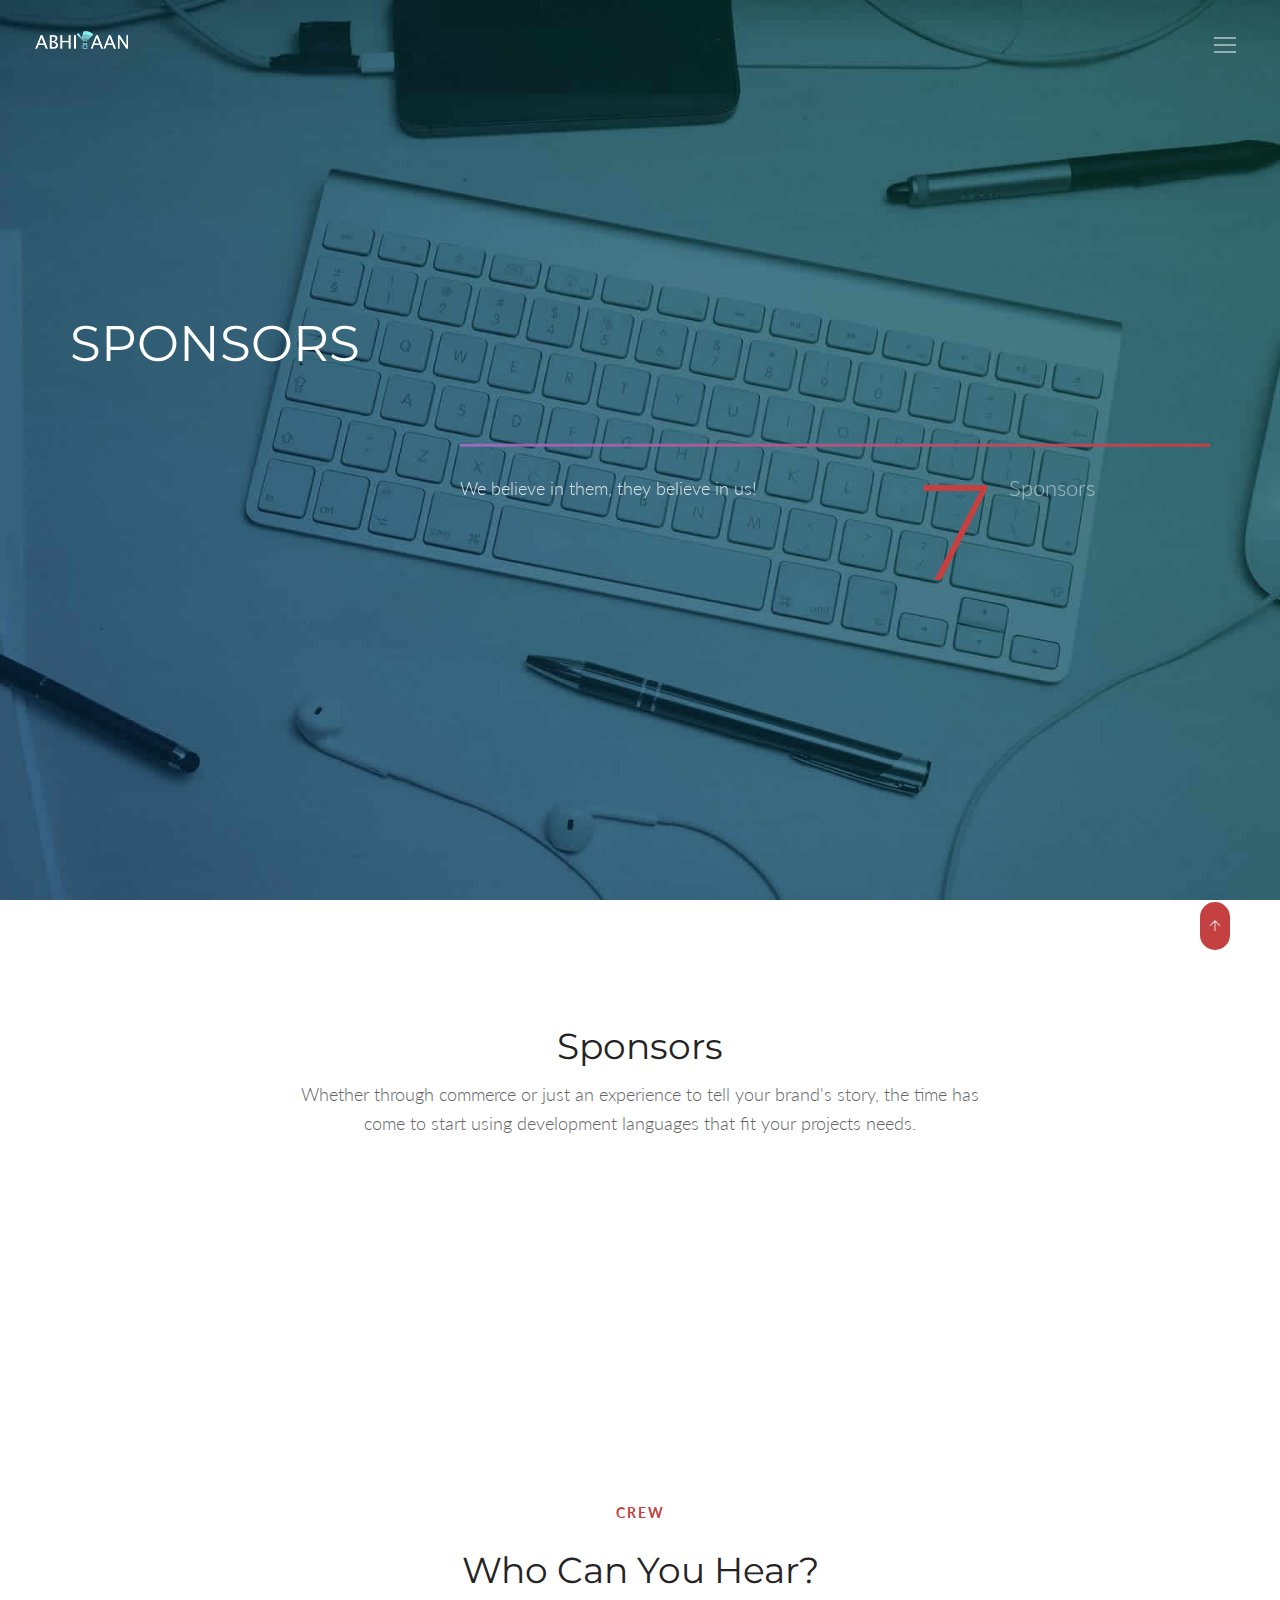
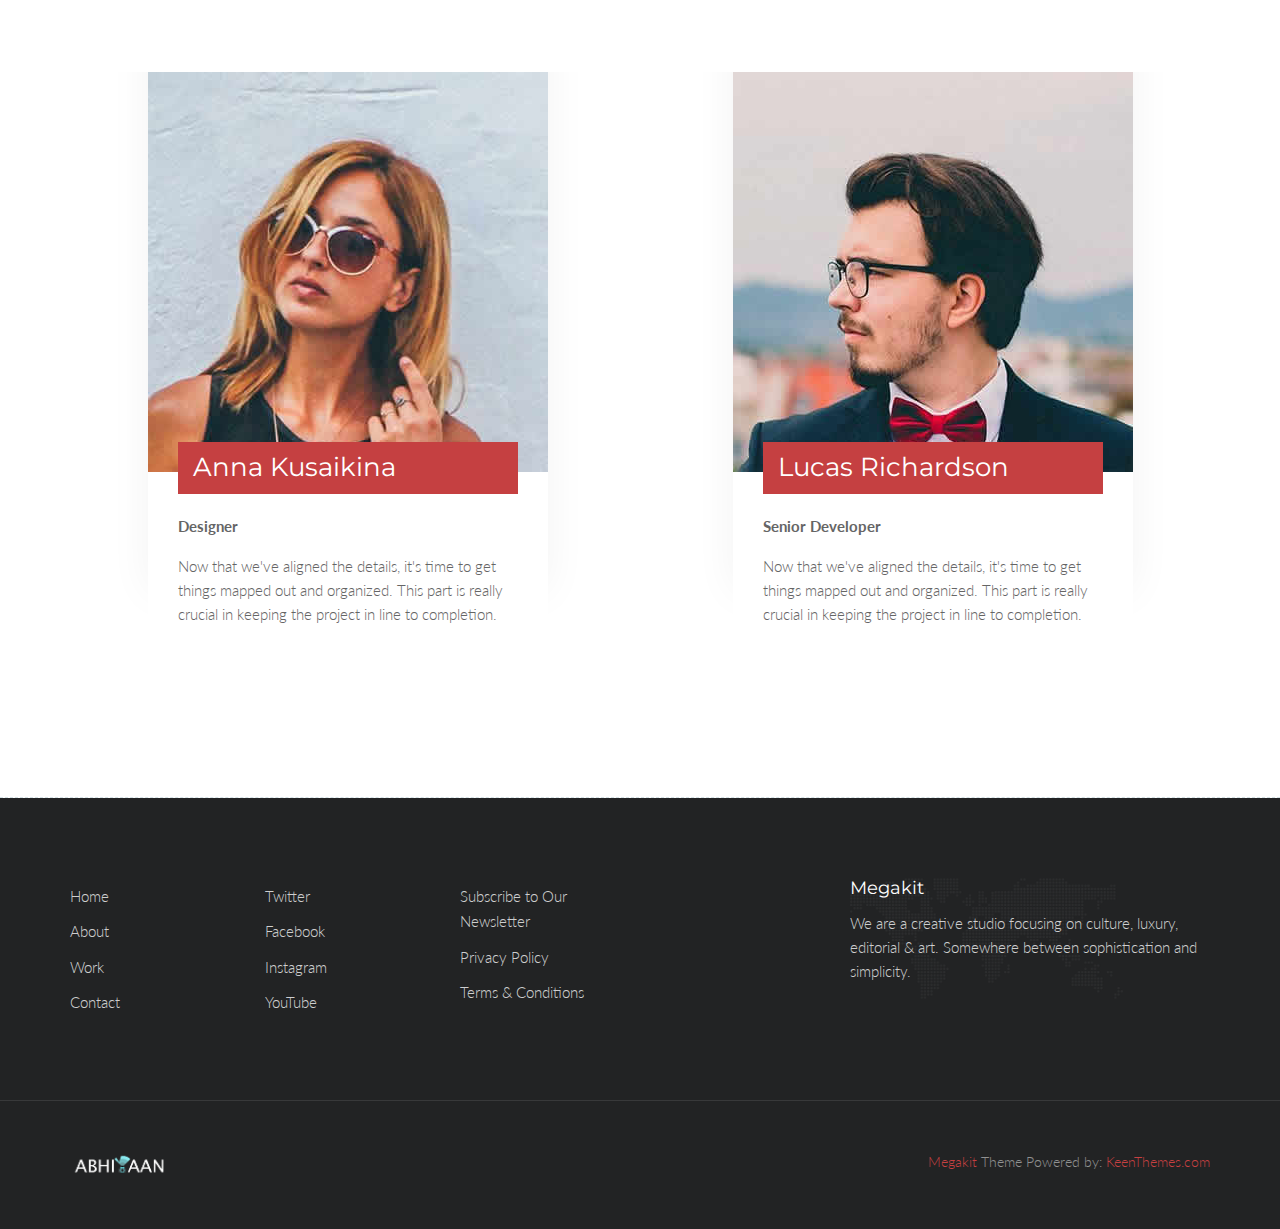
<file: HTML/events.html>
<!DOCTYPE html>
<html lang="en" class="no-js">
    <!-- Begin Head -->
    <head>
        <!-- Basic -->
        <meta charset="utf-8"/>
        <meta name="viewport" content="width=device-width, initial-scale=1, shrink-to-fit=no">
        <meta http-equiv="x-ua-compatible" content="ie=edge">
        <title>Megakit - HTML5 Theme</title>
        <meta name="keywords" content="HTML5 Theme" />
        <meta name="description" content="Megakit - HTML5 Theme">
        <meta name="author" content="keenthemes.com">

        <!-- Web Fonts -->
        <link href="https://fonts.googleapis.com/css?family=Lato:300,400,400i|Montserrat:400,700" rel="stylesheet">

        <!-- Vendor Styles -->
        <link href="vendor/bootstrap/css/bootstrap.min.css" rel="stylesheet" type="text/css"/>
        <link href="css/animate.css" rel="stylesheet" type="text/css"/>
        <link href="vendor/themify/themify.css" rel="stylesheet" type="text/css"/>
        <link href="vendor/scrollbar/scrollbar.min.css" rel="stylesheet" type="text/css"/>
        <link href="vendor/magnific-popup/magnific-popup.css" rel="stylesheet" type="text/css"/>
        <link href="vendor/swiper/swiper.min.css" rel="stylesheet" type="text/css"/>

        <!-- Theme Styles -->
        <link href="css/style.css" rel="stylesheet" type="text/css"/>
        <link href="css/global/global.css" rel="stylesheet" type="text/css"/>
        
        <!-- Theme Skins -->
        <link href="css/theme/red.css" rel="stylesheet" type="text/css"/>

        <!-- Favicon -->
        <link rel="shortcut icon" href="img/favicon.ico" type="image/x-icon">
        <link rel="apple-touch-icon" href="img/apple-touch-icon.png">
    </head>
    <!-- End Head -->

    <!-- Body -->
    <body>

        <!--========== HEADER ==========-->
        <header class="navbar-fixed-top s-header js__header-sticky js__header-overlay">
            <!-- Navbar -->
            <div class="s-header__navbar">
                <div class="s-header__container">
                    <div class="s-header__navbar-row">
                        <div class="s-header__navbar-row-col">
                            <!-- Logo -->
                            <div class="s-header__logo">
                                <a href="index.html" class="s-header__logo-link">
                                    <img class="s-header__logo-img s-header__logo-img-default" src="img/logo.png" alt="Megakit Logo">
                                    <img class="s-header__logo-img s-header__logo-img-shrink" src="img/logo-dark.png" alt="Megakit Logo">
                                </a>
                            </div>
                            <!-- End Logo -->
                        </div>
                        <div class="s-header__navbar-row-col">
                            <!-- Trigger -->
                            <a href="javascript:void(0);" class="s-header__trigger js__trigger">
                                <span class="s-header__trigger-icon"></span>
                                <svg x="0rem" y="0rem" width="3.125rem" height="3.125rem" viewbox="0 0 54 54">
                                    <circle fill="transparent" stroke="#fff" stroke-width="1" cx="27" cy="27" r="25" stroke-dasharray="157 157" stroke-dashoffset="157"></circle>
                                </svg>
                            </a>
                            <!-- End Trigger -->
                        </div>
                    </div>
                </div>
            </div>
            <!-- End Navbar -->

            <!-- Overlay -->
            <div class="s-header-bg-overlay js__bg-overlay">
                <!-- Nav -->
                <nav class="s-header__nav js__scrollbar">
                    <div class="container-fluid">
                      
                        <!-- Menu List -->                                
                        <ul class="list-unstyled s-header__nav-menu">
                            <li class="s-header__nav-menu-item"><a class="s-header__nav-menu-link s-header__nav-menu-link-divider" href="index.html">Home</a></li>
                            <li class="s-header__nav-menu-item"><a class="s-header__nav-menu-link s-header__nav-menu-link-divider" href="team.html">Team</a></li>
                            <li class="s-header__nav-menu-item"><a class="s-header__nav-menu-link s-header__nav-menu-link-divider" href="services.html">Achievements</a></li>
                            <li class="s-header__nav-menu-item"><a class="s-header__nav-menu-link s-header__nav-menu-link-divider -is-active" href="events.html">Sponsors</a></li>
                            <li class="s-header__nav-menu-item"><a class="s-header__nav-menu-link s-header__nav-menu-link-divider" href="contacts.html">Contact Us</a></li>
                        </ul>
                        <!-- End Menu List -->
                    </div>
                </nav>
                <!-- End Nav -->
                
              

                <!-- Action -->
                <ul class="list-inline s-header__action s-header__action--rb">
                    <li class="s-header__action-item">
                        <a class="s-header__action-link" href="https://www.facebook.com/abhiyaaniitm/">
                            <i class="g-padding-r-5--xs ti-facebook"></i>
                            <span class="g-display-none--xs g-display-inline-block--sm">Facebook</span>
                        </a>
                    </li>
                   
                </ul>
                <!-- End Action -->
            </div>
            <!-- End Overlay -->
        </header>
        <!--========== END HEADER ==========-->

        <!--========== PROMO BLOCK ==========-->
        <div class="s-promo-block-v3 g-bg-position--center g-fullheight--sm" style="background: url('img/1920x1080/06.jpg');">
            <div class="container g-ver-center--sm g-padding-y-125--xs g-padding-y-0--sm">
                <div class="g-margin-t-30--xs g-margin-t-0--sm g-margin-b-30--xs g-margin-b-70--md">
                    <h1 class="g-font-size-35--xs g-font-size-45--sm g-font-size-50--lg g-color--white">SPONSORS</h1>
                </div>
                <div class="row">
                    <div class="col-sm-8 col-sm-push-4 g-margin-b-50--xs g-margin-b-0--md">
                        <div class="s-promo-block-v3__divider g-display-none--xs g-display-block--md"></div>
                        <div class="row">
                            <div class="col-sm-6 g-margin-b-30--xs g-margin-b-0--md">
                                <div class="wow fadeInLeft" data-wow-duration=".3" data-wow-delay=".4s">
                                    <p class="g-font-size-18--xs g-color--white-opacity">We believe in them, they believe in us!</p>
                                </div>
                            </div>
                            <div class="col-sm-5 col-sm-offset-1">
                                <div class="clearfix">
                                    <div class="pull-left">
                                        <div class="wow fadeInLeft" data-wow-duration=".3" data-wow-delay=".3s">
                                            <span class="s-promo-block-v3__date g-font-size-100--xs g-font-size-135--lg g-font-weight--300 g-color--primary">7</span>
                                        </div>
                                    </div>
                                    <div class="wow fadeInLeft" data-wow-duration=".3" data-wow-delay=".1s">
                                        <span class="s-promo-block-v3__month g-font-size-18--xs g-font-size-22--lg g-font-weight--300 g-color--white-opacity-light">Sponsors</span>
                                        <span class="s-promo-block-v3__year g-font-size-18--xs g-font-size-22--lg g-font-weight--300 g-color--white-opacity-light"></span>
                                    </div>
                                </div>
                            </div>
                        </div>
                    </div>
                   
                </div>
            </div>
        </div>
        <!--========== END PROMO BLOCK ==========-->

        <!--========== PAGE CONTENT ==========-->
        

        <!-- Clients -->
        <div class="g-padding-y-80--xs g-padding-y-125--sm">
            <div class="g-container--sm">
                <div class="g-text-center--xs g-margin-b-80--xs">
                    <h2 class="g-font-size-32--xs g-font-size-36--sm">Sponsors</h2>
                    <p class="g-font-size-18--md">Whether through commerce or just an experience to tell your brand's story, the time has come to start using development languages that fit your projects needs.</p>
                </div>
            </div>
            <div class="g-container--md">
                <!-- Swiper Clients -->
                <div class="s-swiper js__swiper-clients">
                    <div class="swiper-wrapper">
                        <div class="swiper-slide">
                            <div class="wow fadeIn" data-wow-duration=".3" data-wow-delay=".1s">
                                <img class="s-clients-v1" src="img/clients/01-dark.png" alt="Clients Logo">
                            </div>
                        </div>
                        <div class="swiper-slide">
                            <div class="wow fadeIn" data-wow-duration=".3" data-wow-delay=".2s">
                                <img class="s-clients-v1" src="img/clients/02-dark.png" alt="Clients Logo">
                            </div>
                        </div>
                        <div class="swiper-slide">
                            <div class="wow fadeIn" data-wow-duration=".3" data-wow-delay=".3s">
                                <img class="s-clients-v1" src="img/clients/03-dark.png" alt="Clients Logo">
                            </div>
                        </div>
                        <div class="swiper-slide">
                            <div class="wow fadeIn" data-wow-duration=".3" data-wow-delay=".4s">
                                <img class="s-clients-v1" src="img/clients/04-dark.png" alt="Clients Logo">
                            </div>
                        </div>
                        <div class="swiper-slide">
                            <div class="wow fadeIn" data-wow-duration=".3" data-wow-delay=".5s">
                                <img class="s-clients-v1" src="img/clients/05-dark.png" alt="Clients Logo">
                            </div>
                        </div>
                    </div>
                </div>
                <!-- End Swiper Clients -->
            </div>
        </div>
        <!-- End Clients -->
        <!-- Speakers -->
        <div class="g-hor-divider__dashed--sky-light">
            <div class="container g-padding-y-80--xs g-padding-y-125--sm">
                <div class="g-text-center--xs g-margin-b-80--xs">
                    <p class="text-uppercase g-font-size-14--xs g-font-weight--700 g-color--primary g-letter-spacing--2 g-margin-b-25--xs">Crew</p>
                    <h2 class="g-font-size-32--xs g-font-size-36--sm">Who Can you Hear?</h2>
                </div>
                <div class="row g-overflow--hidden">
                    <div class="col-xs-6 g-full-width--xs g-margin-b-30--xs g-margin-b-0--lg">
                        <!-- Speaker -->
                        <div class="center-block g-box-shadow__dark-lightest-v1 g-width-100-percent--xs g-width-400--lg">
                            <img class="img-responsive g-width-100-percent--xs" src="img/400x400/02.jpg" alt="Image">
                            <div class="g-position--overlay g-padding-x-30--xs g-padding-y-30--xs g-margin-t-o-60--xs">
                                <div class="g-bg-color--primary g-padding-x-15--xs g-padding-y-10--xs g-margin-b-20--xs">
                                    <h4 class="g-font-size-22--xs g-font-size-26--sm g-color--white g-margin-b-0--xs">Anna Kusaikina</h4>
                                </div>
                                <p class="g-font-weight--700">Designer</p>
                                <p>Now that we've aligned the details, it's time to get things mapped out and organized. This part is really crucial in keeping the project in line to completion.</p>
                            </div>
                        </div>
                        <!-- End Speaker -->
                    </div>
                    <div class="col-xs-6 g-full-width--xs">
                        <!-- Speaker -->
                        <div class="center-block g-box-shadow__dark-lightest-v1 g-width-100-percent--xs g-width-400--lg">
                            <img class="img-responsive g-width-100-percent--xs" src="img/400x400/01.jpg" alt="Image">
                            <div class="g-position--overlay g-padding-x-30--xs g-padding-y-30--xs g-margin-t-o-60--xs">
                                <div class="g-bg-color--primary g-padding-x-15--xs g-padding-y-10--xs g-margin-b-20--xs">
                                    <h4 class="g-font-size-22--xs g-font-size-26--sm g-color--white g-margin-b-0--xs">Lucas Richardson</h4>
                                </div>
                                <p class="g-font-weight--700">Senior Developer</p>
                                <p>Now that we've aligned the details, it's time to get things mapped out and organized. This part is really crucial in keeping the project in line to completion.</p>
                            </div>
                        </div>
                        <!-- End Speaker -->
                    </div>
                </div>
            </div>
        </div>
        <!-- End Speakers -->
        <!--========== END PAGE CONTENT ==========-->

        <!--========== FOOTER ==========-->
        <footer class="g-bg-color--dark">
            <!-- Links -->
            <div class="g-hor-divider__dashed--white-opacity-lightest">
                <div class="container g-padding-y-80--xs">
                    <div class="row">
                        <div class="col-sm-2 g-margin-b-20--xs g-margin-b-0--md">
                            <ul class="list-unstyled g-ul-li-tb-5--xs g-margin-b-0--xs">
                                <li><a class="g-font-size-15--xs g-color--white-opacity" href="http://themeforest.net/item/metronic-responsive-admin-dashboard-template/4021469?ref=keenthemes">Home</a></li>
                                <li><a class="g-font-size-15--xs g-color--white-opacity" href="http://themeforest.net/item/metronic-responsive-admin-dashboard-template/4021469?ref=keenthemes">About</a></li>
                                <li><a class="g-font-size-15--xs g-color--white-opacity" href="http://themeforest.net/item/metronic-responsive-admin-dashboard-template/4021469?ref=keenthemes">Work</a></li>
                                <li><a class="g-font-size-15--xs g-color--white-opacity" href="http://themeforest.net/item/metronic-responsive-admin-dashboard-template/4021469?ref=keenthemes">Contact</a></li>
                            </ul>
                        </div>
                        <div class="col-sm-2 g-margin-b-20--xs g-margin-b-0--md">
                            <ul class="list-unstyled g-ul-li-tb-5--xs g-margin-b-0--xs">
                                <li><a class="g-font-size-15--xs g-color--white-opacity" href="http://themeforest.net/item/metronic-responsive-admin-dashboard-template/4021469?ref=keenthemes">Twitter</a></li>
                                <li><a class="g-font-size-15--xs g-color--white-opacity" href="http://themeforest.net/item/metronic-responsive-admin-dashboard-template/4021469?ref=keenthemes">Facebook</a></li>
                                <li><a class="g-font-size-15--xs g-color--white-opacity" href="http://themeforest.net/item/metronic-responsive-admin-dashboard-template/4021469?ref=keenthemes">Instagram</a></li>
                                <li><a class="g-font-size-15--xs g-color--white-opacity" href="http://themeforest.net/item/metronic-responsive-admin-dashboard-template/4021469?ref=keenthemes">YouTube</a></li>
                            </ul>
                        </div>
                        <div class="col-sm-2 g-margin-b-40--xs g-margin-b-0--md">
                            <ul class="list-unstyled g-ul-li-tb-5--xs g-margin-b-0--xs">
                                <li><a class="g-font-size-15--xs g-color--white-opacity" href="http://themeforest.net/item/metronic-responsive-admin-dashboard-template/4021469?ref=keenthemes">Subscribe to Our Newsletter</a></li>
                                <li><a class="g-font-size-15--xs g-color--white-opacity" href="http://themeforest.net/item/metronic-responsive-admin-dashboard-template/4021469?ref=keenthemes">Privacy Policy</a></li>
                                <li><a class="g-font-size-15--xs g-color--white-opacity" href="http://themeforest.net/item/metronic-responsive-admin-dashboard-template/4021469?ref=keenthemes">Terms &amp; Conditions</a></li>
                            </ul>
                        </div>
                        <div class="col-md-4 col-md-offset-2 col-sm-5 col-sm-offset-1 s-footer__logo g-padding-y-50--xs g-padding-y-0--md">
                            <h3 class="g-font-size-18--xs g-color--white">Megakit</h3>
                            <p class="g-color--white-opacity">We are a creative studio focusing on culture, luxury, editorial &amp; art. Somewhere between sophistication and simplicity.</p>
                        </div>
                    </div>
                </div>
            </div>
            <!-- End Links -->

            <!-- Copyright -->
            <div class="container g-padding-y-50--xs">
                <div class="row">
                    <div class="col-xs-6">
                        <a href="index.html">
                            <img class="g-width-100--xs g-height-auto--xs" src="img/logo.png" alt="Megakit Logo">
                        </a>
                    </div>
                    <div class="col-xs-6 g-text-right--xs">
                        <p class="g-font-size-14--xs g-margin-b-0--xs g-color--white-opacity-light"><a href="http://keenthemes.com/preview/Megakit/">Megakit</a> Theme Powered by: <a href="http://www.keenthemes.com/">KeenThemes.com</a></p>
                    </div>
                </div>
            </div>
            <!-- End Copyright -->
        </footer>
        <!--========== END FOOTER ==========-->

        <!-- Back To Top -->
        <a href="javascript:void(0);" class="s-back-to-top js__back-to-top"></a>

        <!--========== JAVASCRIPTS (Load javascripts at bottom, this will reduce page load time) ==========-->
        <!-- Vendor -->
        <script type="text/javascript" src="vendor/jquery.min.js"></script>
        <script type="text/javascript" src="vendor/jquery.migrate.min.js"></script>
        <script type="text/javascript" src="vendor/bootstrap/js/bootstrap.min.js"></script>
        <script type="text/javascript" src="vendor/jquery.smooth-scroll.min.js"></script>
        <script type="text/javascript" src="vendor/jquery.back-to-top.min.js"></script>
        <script type="text/javascript" src="vendor/scrollbar/jquery.scrollbar.min.js"></script>
        <script type="text/javascript" src="vendor/magnific-popup/jquery.magnific-popup.min.js"></script>
        <script type="text/javascript" src="vendor/swiper/swiper.jquery.min.js"></script>
        <script type="text/javascript" src="vendor/jquery.parallax.min.js"></script>
        <script type="text/javascript" src="vendor/jquery.wow.min.js"></script>

        <!-- General Components and Settings -->
        <script type="text/javascript" src="js/global.min.js"></script>
        <script type="text/javascript" src="js/components/header-sticky.min.js"></script>
        <script type="text/javascript" src="js/components/scrollbar.min.js"></script>
        <script type="text/javascript" src="js/components/magnific-popup.min.js"></script>
        <script type="text/javascript" src="js/components/swiper.min.js"></script>
        <script type="text/javascript" src="js/components/parallax.min.js"></script>
        <script type="text/javascript" src="js/components/wow.min.js"></script>
        <!--========== END JAVASCRIPTS ==========-->

    </body>
    <!-- End Body -->
</html>
</file>
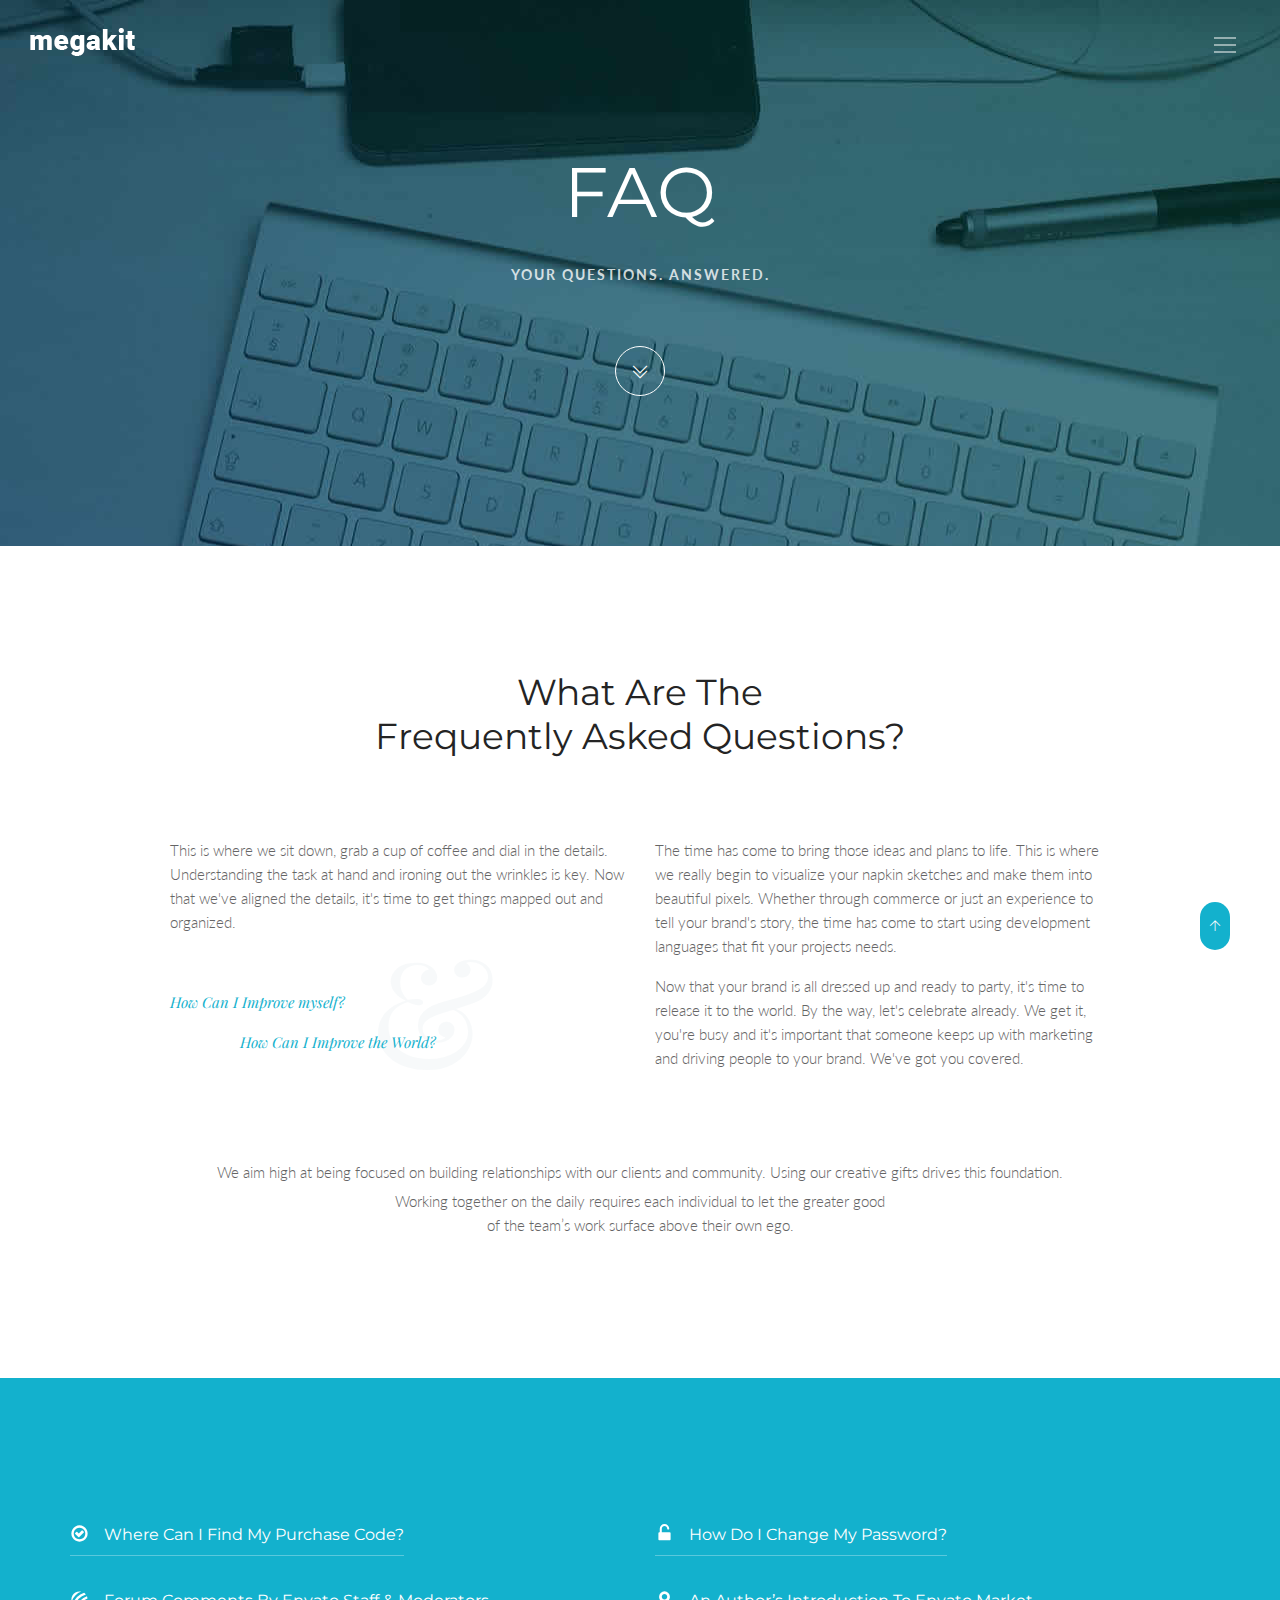
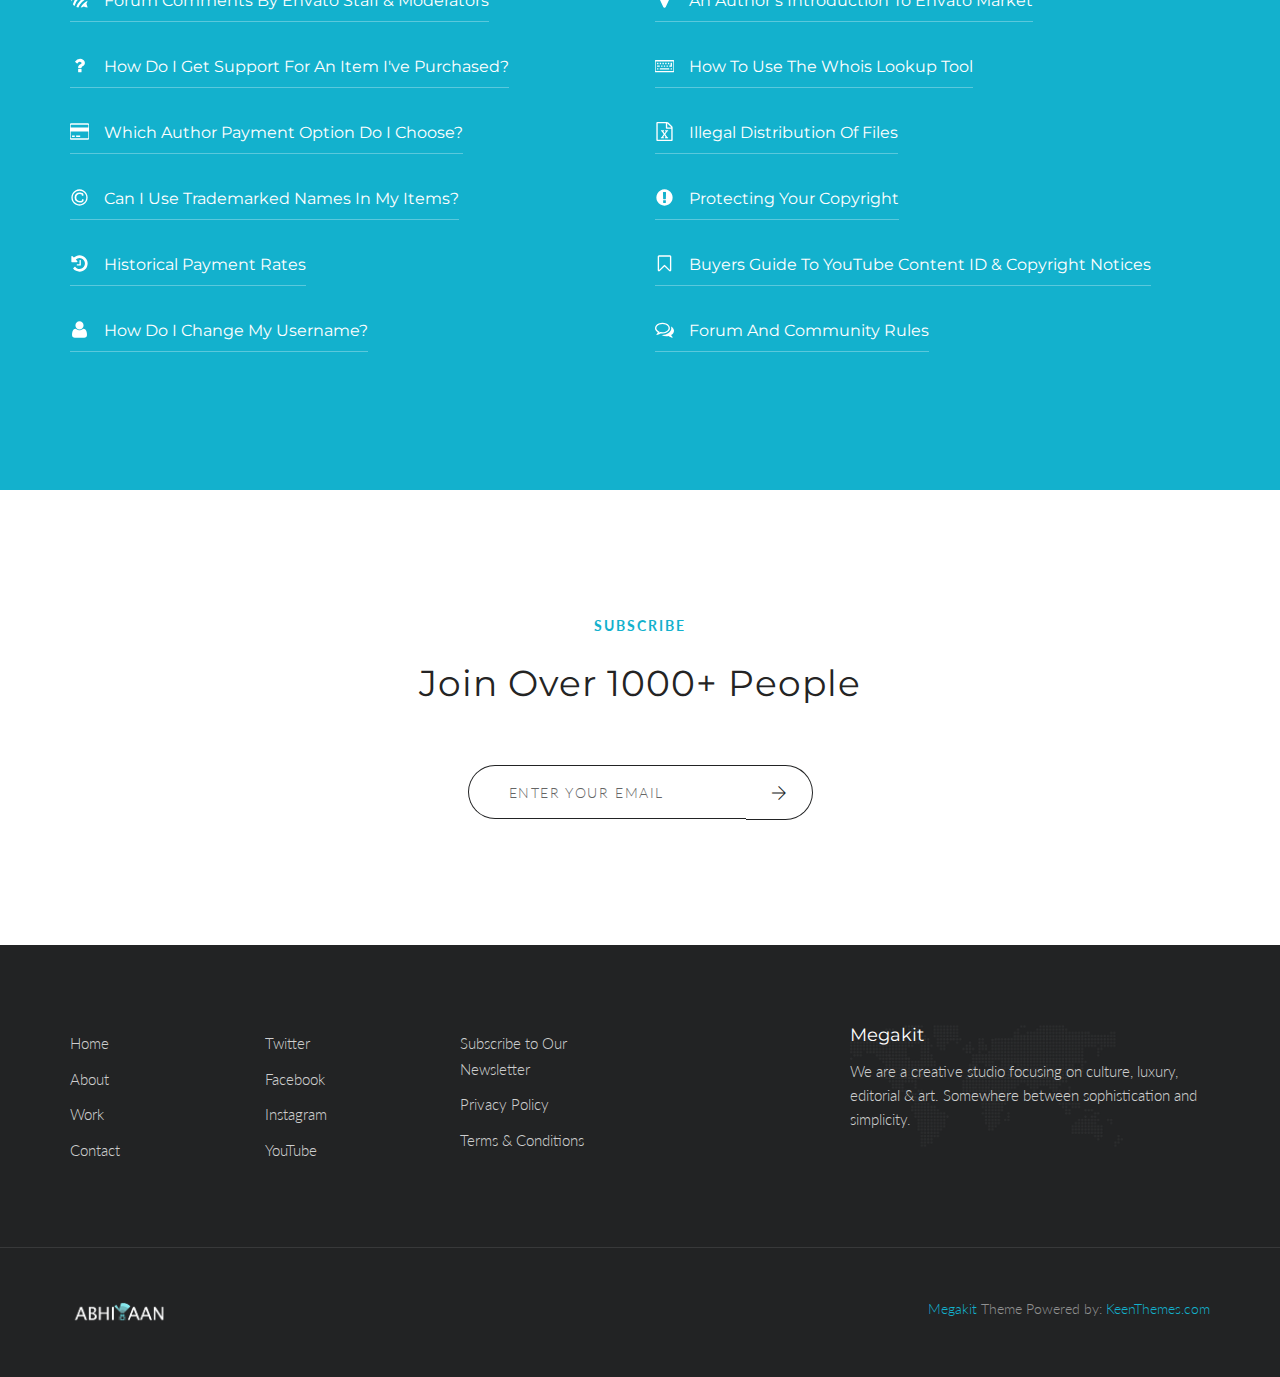
<file: HTML/faq.html>
<!DOCTYPE html>
<html lang="en" class="no-js">
    <!-- Begin Head -->
    <head>
        <!-- Basic -->
        <meta charset="utf-8"/>
        <meta name="viewport" content="width=device-width, initial-scale=1, shrink-to-fit=no">
        <meta http-equiv="x-ua-compatible" content="ie=edge">
        <title>Megakit - HTML5 Theme</title>
        <meta name="keywords" content="HTML5 Theme" />
        <meta name="description" content="Megakit - HTML5 Theme">
        <meta name="author" content="keenthemes.com">

        <!-- Web Fonts -->
        <link href="https://fonts.googleapis.com/css?family=Lato:300,400,400i|Montserrat:400,700" rel="stylesheet">
        <link href="https://fonts.googleapis.com/css?family=Playfair+Display:400,700" rel="stylesheet">

        <!-- Vendor Styles -->
        <link href="vendor/bootstrap/css/bootstrap.min.css" rel="stylesheet" type="text/css"/>
        <link href="vendor/themify/themify.css" rel="stylesheet" type="text/css"/>
        <link href="vendor/scrollbar/scrollbar.min.css" rel="stylesheet" type="text/css"/>
        <link href="vendor/cubeportfolio/css/cubeportfolio.min.css" rel="stylesheet" type="text/css"/>

        <!-- Theme Styles -->
        <link href="css/style.css" rel="stylesheet" type="text/css"/>
        <link href="css/global/global.css" rel="stylesheet" type="text/css"/>

        <!-- Favicon -->
        <link rel="shortcut icon" href="img/favicon.ico" type="image/x-icon">
        <link rel="apple-touch-icon" href="img/apple-touch-icon.png">
    </head>
    <!-- End Head -->

    <!-- Body -->
    <body>

        <!--========== HEADER ==========-->
        <header class="navbar-fixed-top s-header js__header-sticky js__header-overlay">
            <!-- Navbar -->
            <div class="s-header__navbar">
                <div class="s-header__container">
                    <div class="s-header__navbar-row">
                        <div class="s-header__navbar-row-col">
                            <!-- Logo -->
                            <div class="s-header__logo">
                                <a href="index.html" class="s-header__logo-link">
                                    <img class="s-header__logo-img s-header__logo-img-default" src="img/logo-white.png" alt="Megakit Logo">
                                    <img class="s-header__logo-img s-header__logo-img-shrink" src="img/logo-dark.png" alt="Megakit Logo">
                                </a>
                            </div>
                            <!-- End Logo -->
                        </div>
                        <div class="s-header__navbar-row-col">
                            <!-- Trigger -->
                            <a href="javascript:void(0);" class="s-header__trigger js__trigger">
                                <span class="s-header__trigger-icon"></span>
                                <svg x="0rem" y="0rem" width="3.125rem" height="3.125rem" viewbox="0 0 54 54">
                                    <circle fill="transparent" stroke="#fff" stroke-width="1" cx="27" cy="27" r="25" stroke-dasharray="157 157" stroke-dashoffset="157"></circle>
                                </svg>
                            </a>
                            <!-- End Trigger -->
                        </div>
                    </div>
                </div>
            </div>
            <!-- End Navbar -->

            <!-- Overlay -->
            <div class="s-header-bg-overlay js__bg-overlay">
                <!-- Nav -->
                <nav class="s-header__nav js__scrollbar">
                    <div class="container-fluid">
                        <!-- Menu List -->                                
                        <ul class="list-unstyled s-header__nav-menu">
                            <li class="s-header__nav-menu-item"><a class="s-header__nav-menu-link s-header__nav-menu-link-divider" href="index.html">Corporate</a></li>
                            <li class="s-header__nav-menu-item"><a class="s-header__nav-menu-link s-header__nav-menu-link-divider" href="index_app_landing.html">App Landing</a></li>
                            <li class="s-header__nav-menu-item"><a class="s-header__nav-menu-link s-header__nav-menu-link-divider" href="index_portfolio.html">Portfolio</a></li>
                            <li class="s-header__nav-menu-item"><a class="s-header__nav-menu-link s-header__nav-menu-link-divider" href="index_events.html">Events</a></li>
                            <li class="s-header__nav-menu-item"><a class="s-header__nav-menu-link s-header__nav-menu-link-divider" href="index_lawyer.html">Lawyer</a></li>
                            <li class="s-header__nav-menu-item"><a class="s-header__nav-menu-link s-header__nav-menu-link-divider" href="index_clinic.html">Clinic</a></li>
                            <li class="s-header__nav-menu-item"><a class="s-header__nav-menu-link s-header__nav-menu-link-divider" href="index_coming_soon.html">Coming Soon</a></li>
                        </ul>
                        <!-- End Menu List -->

                        <!-- Menu List -->                                
                        <ul class="list-unstyled s-header__nav-menu">
                            <li class="s-header__nav-menu-item"><a class="s-header__nav-menu-link s-header__nav-menu-link-divider" href="about.html">About</a></li>
                            <li class="s-header__nav-menu-item"><a class="s-header__nav-menu-link s-header__nav-menu-link-divider" href="team.html">Team</a></li>
                            <li class="s-header__nav-menu-item"><a class="s-header__nav-menu-link s-header__nav-menu-link-divider" href="services.html">Services</a></li>
                            <li class="s-header__nav-menu-item"><a class="s-header__nav-menu-link s-header__nav-menu-link-divider" href="events.html">Events</a></li>
                            <li class="s-header__nav-menu-item"><a class="s-header__nav-menu-link s-header__nav-menu-link-divider -is-active" href="faq.html">FAQ</a></li>
                            <li class="s-header__nav-menu-item"><a class="s-header__nav-menu-link s-header__nav-menu-link-divider" href="contacts.html">Contacts</a></li>
                        </ul>
                        <!-- End Menu List -->
                    </div>
                </nav>
                <!-- End Nav -->
                
                <!-- Action -->
                <ul class="list-inline s-header__action s-header__action--lb">
                    <li class="s-header__action-item"><a class="s-header__action-link -is-active" href="#">En</a></li>
                    <li class="s-header__action-item"><a class="s-header__action-link" href="#">Fr</a></li>
                </ul>
                <!-- End Action -->

                <!-- Action -->
                <ul class="list-inline s-header__action s-header__action--rb">
                    <li class="s-header__action-item">
                        <a class="s-header__action-link" href="https://www.behance.net/keenthemes">
                            <i class="g-padding-r-5--xs ti-facebook"></i>
                            <span class="g-display-none--xs g-display-inline-block--sm">Facebook</span>
                        </a>
                    </li>
                    <li class="s-header__action-item">
                        <a class="s-header__action-link" href="https://twitter.com/keenthemes">
                            <i class="g-padding-r-5--xs ti-twitter"></i>
                            <span class="g-display-none--xs g-display-inline-block--sm">Twitter</span>
                        </a>
                    </li>
                    <li class="s-header__action-item">
                        <a class="s-header__action-link" href="https://dribbble.com/keenthemes">
                            <i class="g-padding-r-5--xs ti-dribbble"></i>
                            <span class="g-display-none--xs g-display-inline-block--sm">Dribbble</span>
                        </a>
                    </li>
                </ul>
                <!-- End Action -->
            </div>
            <!-- End Overlay -->
        </header>
        <!--========== END HEADER ==========-->

        <!--========== PROMO BLOCK ==========-->
        <div class="js__parallax-window" style="background: url(img/1920x1080/06.jpg) 50% 0 no-repeat fixed;">
            <div class="g-container--md g-text-center--xs g-padding-y-150--xs">
                <div class="g-margin-b-60--xs">
                    <h1 class="g-font-size-40--xs g-font-size-50--sm g-font-size-70--md g-color--white g-letter-spacing--1 g-margin-b-30--xs">FAQ</h1>
                    <p class="text-uppercase g-font-size-14--xs g-font-weight--700 g-color--white-opacity g-letter-spacing--2">Your Questions. Answered.</p>
                </div>
                <a href="#js__scroll-to-section">
                    <span class="s-icon s-icon--md s-icon--white-brd g-radius--circle ti-angle-double-down"></span>
                </a>
            </div>
        </div>
        <!--========== END PROMO BLOCK ==========-->

        <!--========== PAGE CONTENT ==========-->
        <!-- FA Questions Text -->
        <div id="js__scroll-to-section" class="g-container--md g-padding-y-80--xs g-padding-y-125--sm">
            <h2 class="g-font-size-32--xs g-font-size-36--md g-text-center--xs g-margin-b-80--xs">What are the <br> Frequently Asked Questions?</h2>
            <div class="row g-margin-b-50--xs">
                <div class="col-sm-6 g-margin-b-30--xs g-margin-b-0--sm">
                    <p>This is where we sit down, grab a cup of coffee and dial in the details. Understanding the task at hand and ironing out the wrinkles is key. Now that we've aligned the details, it's time to get things mapped out and organized.</p>
                    
                    <div class="s-faq__pseudo g-padding-y-40--xs">
                        <p class="g-color--primary g-font-family--playfair"><i>How Can I Improve myself?</i></p>
                        <div class="g-margin-l-70--xs">
                            <p class="g-color--primary g-font-family--playfair"><i>How Can I Improve the World?</i></p>
                        </div>
                    </div>
                </div>
                <div class="col-sm-6">
                    <p>The time has come to bring those ideas and plans to life. This is where we really begin to visualize your napkin sketches and make them into beautiful pixels. Whether through commerce or just an experience to tell your brand's story, the time has come to start using development languages that fit your projects needs.</p>
                    <p>Now that your brand is all dressed up and ready to party, it's time to release it to the world. By the way, let's celebrate already. We get it, you're busy and it's important that someone keeps up with marketing and driving people to your brand. We've got you covered.</p>
                </div>
            </div>
            <div class="g-text-center--xs">
                <p class="g-margin-b-5--xs">We aim high at being focused on building relationships with our clients and community. Using our creative gifts drives this foundation.</p>
                <p>Working together on the daily requires each individual to let the greater good<br>of the team’s work surface above their own ego.</p>
            </div>
        </div>
        <!-- End FA Questions Text -->

        <!-- Accordion -->
        <div class="s-faq g-bg-color--primary">
            <div class="container g-padding-y-125--xs">
                <div class="row">
                    <div class="col-sm-6">
                        <div class="cbp cbp-l-grid-faq js__grid-faq">
                            <div class="cbp-item buying">
                                <div class="cbp-caption">
                                    <div class="s-faq-grid__divider cbp-caption-defaultWrap">
                                        <svg width="19" height="19" viewbox="0 0 1792 1792" xmlns="http://www.w3.org/2000/svg">
                                            <path fill="#fff" d="M1299 813l-422 422q-19 19-45 19t-45-19l-294-294q-19-19-19-45t19-45l102-102q19-19 45-19t45 19l147 147 275-275q19-19 45-19t45 19l102 102q19 19 19 45t-19 45zm141 83q0-148-73-273t-198-198-273-73-273 73-198 198-73 273 73 273 198 198 273 73 273-73 198-198 73-273zm224 0q0 209-103 385.5t-279.5 279.5-385.5 103-385.5-103-279.5-279.5-103-385.5 103-385.5 279.5-279.5 385.5-103 385.5 103 279.5 279.5 103 385.5z"/>
                                        </svg>
                                        <h2 class="s-faq-grid__title">Where can I find my Purchase Code?</h2>
                                    </div>
                                    <div class="cbp-caption-activeWrap">
                                        <div class="g-color--white-opacity">
                                            Every item purchased on Envato Market has a unique code, called a purchase code.
                                            <br>
                                            A purchase code is used by authors to verify you have purchased a licence for the item. The purchase code may be required to access an author’s support site (if support is offered) or to enable automatic updates.
                                        </div>
                                    </div>
                                </div>
                            </div>
                            <div class="cbp-item community">
                                <div class="cbp-caption">
                                    <div class="s-faq-grid__divider cbp-caption-defaultWrap">
                                        <svg width="19" height="19" viewbox="0 0 1792 1792" xmlns="http://www.w3.org/2000/svg">
                                            <path fill="#fff" d="M1062 150q-317 121-556 362.5t-358 560.5q-20-89-20-176 0-208 102.5-384.5t278.5-279 384-102.5q82 0 169 19zm269 119q93 65 164 155-389 113-674.5 400.5t-396.5 676.5q-93-72-155-162 112-386 395-671t667-399zm-733 1334q115-356 379.5-622t619.5-384q40 92 54 195-292 120-516 345t-343 518q-103-14-194-52zm1066 58q-193-50-367-115-135 84-290 107 109-205 274-370.5t369-275.5q-21 152-101 284 65 175 115 370z"/>
                                        </svg>
                                        <h3 class="s-faq-grid__title">Forum Comments by Envato Staff &amp; Moderators</h3>
                                    </div>
                                    <div class="cbp-caption-activeWrap">
                                        <div class="g-color--white-opacity">
                                            Envato is extremely fortunate to have a huge community with highly engaged users. Part of our community’s time on Envato Market is spent within our forums, our common grounds for communication. In order to clarify the different roles and responsibilities of the various people and roles that post in our forums we hope you find the following information useful.
                                        </div>
                                    </div>
                                </div>
                            </div>
                            <div class="cbp-item buying">
                                <div class="cbp-caption">
                                    <div class="s-faq-grid__divider cbp-caption-defaultWrap">
                                        <svg width="19" height="19" viewbox="0 0 1792 1792" xmlns="http://www.w3.org/2000/svg">
                                            <path fill="#fff" d="M1088 1256v240q0 16-12 28t-28 12h-240q-16 0-28-12t-12-28v-240q0-16 12-28t28-12h240q16 0 28 12t12 28zm316-600q0 54-15.5 101t-35 76.5-55 59.5-57.5 43.5-61 35.5q-41 23-68.5 65t-27.5 67q0 17-12 32.5t-28 15.5h-240q-15 0-25.5-18.5t-10.5-37.5v-45q0-83 65-156.5t143-108.5q59-27 84-56t25-76q0-42-46.5-74t-107.5-32q-65 0-108 29-35 25-107 115-13 16-31 16-12 0-25-8l-164-125q-13-10-15.5-25t5.5-28q160-266 464-266 80 0 161 31t146 83 106 127.5 41 158.5z"/>
                                        </svg>
                                        <h4 class="s-faq-grid__title">How Do I Get Support For An Item I've Purchased?</h4>
                                    </div>
                                    <div class="cbp-caption-activeWrap">
                                        <div class="g-color--white-opacity">
                                            Authors who are designers, developers and creatives from all over the globe are responsible for the work you see on Envato Market.

                                            Authors are not obligated to provide support, however most do. You will know if an author provides support, simply by viewing the “Support” tab on the item page.
                                        </div>
                                    </div>
                                </div>
                            </div>
                            <div class="cbp-item author">
                                <div class="cbp-caption">
                                    <div class="s-faq-grid__divider cbp-caption-defaultWrap">
                                        <svg width="19" height="19" viewbox="0 0 1792 1792" xmlns="http://www.w3.org/2000/svg">
                                            <path fill="#fff" d="M1696 128q66 0 113 47t47 113v1216q0 66-47 113t-113 47h-1600q-66 0-113-47t-47-113v-1216q0-66 47-113t113-47h1600zm-1600 128q-13 0-22.5 9.5t-9.5 22.5v224h1664v-224q0-13-9.5-22.5t-22.5-9.5h-1600zm1600 1280q13 0 22.5-9.5t9.5-22.5v-608h-1664v608q0 13 9.5 22.5t22.5 9.5h1600zm-1504-128v-128h256v128h-256zm384 0v-128h384v128h-384z"/>
                                        </svg>
                                        <h4 class="s-faq-grid__title">Which Author Payment Option Do I Choose?</h4>
                                    </div>
                                    <div class="cbp-caption-activeWrap">
                                        <div class="g-color--white-opacity">
                                            As an Envato Market author you need to select the most appropriate payment method in order to receive your earnings.
                                            <br>
                                            Each payment method and provider may have restrictions regarding which countries they pay to, for legal and / or commercial reasons.
                                        </div>
                                    </div>
                                </div>
                            </div>
                            <div class="cbp-item copyright">
                                <div class="cbp-caption">
                                    <div class="s-faq-grid__divider cbp-caption-defaultWrap">
                                        <svg width="19" height="19" viewbox="0 0 1792 1792" xmlns="http://www.w3.org/2000/svg">
                                            <path fill="#fff" d="M1278 1074v109q0 50-36.5 89t-94 60.5-118 32.5-117.5 11q-205 0-342.5-139t-137.5-346q0-203 136-339t339-136q34 0 75.5 4.5t93 18 92.5 34 69 56.5 28 81v109q0 16-16 16h-118q-16 0-16-16v-70q0-43-65.5-67.5t-137.5-24.5q-140 0-228.5 91.5t-88.5 237.5q0 151 91.5 249.5t233.5 98.5q68 0 138-24t70-66v-70q0-7 4.5-11.5t10.5-4.5h119q6 0 11 4.5t5 11.5zm-382-818q-130 0-248.5 51t-204 136.5-136.5 204-51 248.5 51 248.5 136.5 204 204 136.5 248.5 51 248.5-51 204-136.5 136.5-204 51-248.5-51-248.5-136.5-204-204-136.5-248.5-51zm768 640q0 209-103 385.5t-279.5 279.5-385.5 103-385.5-103-279.5-279.5-103-385.5 103-385.5 279.5-279.5 385.5-103 385.5 103 279.5 279.5 103 385.5z"/>
                                        </svg>
                                        <h4 class="s-faq-grid__title">Can I use trademarked names in my items?</h4>
                                    </div>
                                    <div class="cbp-caption-activeWrap">
                                        <div class="g-color--white-opacity">
                                            When deciding whether or not to use a trademarked name as a title or tag you should ask yourself this question; "Am I describing what it is or what it the item is like?"
                                            <br>
                                            Using trademarked names to describe what your file actually is is acceptable. Using them to describe what your file is like is not.
                                        </div>
                                    </div>
                                </div>
                            </div>
                            <div class="cbp-item author">
                                <div class="cbp-caption">
                                    <div class="s-faq-grid__divider cbp-caption-defaultWrap">
                                        <svg width="19" height="19" viewbox="0 0 1792 1792" xmlns="http://www.w3.org/2000/svg">
                                            <path fill="#fff" d="M1664 896q0 156-61 298t-164 245-245 164-298 61q-172 0-327-72.5t-264-204.5q-7-10-6.5-22.5t8.5-20.5l137-138q10-9 25-9 16 2 23 12 73 95 179 147t225 52q104 0 198.5-40.5t163.5-109.5 109.5-163.5 40.5-198.5-40.5-198.5-109.5-163.5-163.5-109.5-198.5-40.5q-98 0-188 35.5t-160 101.5l137 138q31 30 14 69-17 40-59 40h-448q-26 0-45-19t-19-45v-448q0-42 40-59 39-17 69 14l130 129q107-101 244.5-156.5t284.5-55.5q156 0 298 61t245 164 164 245 61 298zm-640-288v448q0 14-9 23t-23 9h-320q-14 0-23-9t-9-23v-64q0-14 9-23t23-9h224v-352q0-14 9-23t23-9h64q14 0 23 9t9 23z"/>
                                        </svg>
                                        <h4 class="s-faq-grid__title">Historical Payment Rates</h4>
                                    </div>
                                    <div class="cbp-caption-activeWrap">
                                        <div class="g-color--white-opacity">
                                            Over the years Envato Market has changed fees &amp; rates several times – always in favour of our authoring community! If you have been selling files for some time, these rates may apply to you. If you are a new author, you should review our Current Rates or read about our author program If you are interested in Selling Your Work.
                                        </div>
                                    </div>
                                </div>
                            </div>
                            <div class="cbp-item account">
                                <div class="cbp-caption">
                                    <div class="s-faq-grid__divider cbp-caption-defaultWrap">
                                        <svg width="19" height="19" viewbox="0 0 1792 1792" xmlns="http://www.w3.org/2000/svg">
                                            <path fill="#fff" d="M1600 1405q0 120-73 189.5t-194 69.5h-874q-121 0-194-69.5t-73-189.5q0-53 3.5-103.5t14-109 26.5-108.5 43-97.5 62-81 85.5-53.5 111.5-20q9 0 42 21.5t74.5 48 108 48 133.5 21.5 133.5-21.5 108-48 74.5-48 42-21.5q61 0 111.5 20t85.5 53.5 62 81 43 97.5 26.5 108.5 14 109 3.5 103.5zm-320-893q0 159-112.5 271.5t-271.5 112.5-271.5-112.5-112.5-271.5 112.5-271.5 271.5-112.5 271.5 112.5 112.5 271.5z"/>
                                        </svg>
                                        <h4 class="s-faq-grid__title">How Do I Change My Username?</h4>
                                    </div>
                                    <div class="cbp-caption-activeWrap">
                                        <div class="g-color--white-opacity">
                                            Sign in to your Envato Account via the button at the top right of the Envato Market sites.
                                            <br>
                                            Frequent username changes are not permitted
                                        </div>
                                    </div>
                                </div>
                            </div>
                        </div>
                    </div>
                    <div class="col-sm-6">
                        <div class="cbp cbp-l-grid-faq js__grid-faq">
                            <div class="cbp-item account">
                                <div class="cbp-caption">
                                    <div class="s-faq-grid__divider cbp-caption-defaultWrap">
                                        <svg width="19" height="19" viewbox="0 0 1792 1792" xmlns="http://www.w3.org/2000/svg">
                                            <path fill="#fff" d="M1376 768q40 0 68 28t28 68v576q0 40-28 68t-68 28h-960q-40 0-68-28t-28-68v-576q0-40 28-68t68-28h32v-320q0-185 131.5-316.5t316.5-131.5 316.5 131.5 131.5 316.5q0 26-19 45t-45 19h-64q-26 0-45-19t-19-45q0-106-75-181t-181-75-181 75-75 181v320h736z"/>
                                        </svg>
                                        <h4 class="s-faq-grid__title">How Do I Change My Password?</h4>
                                    </div>
                                    <div class="cbp-caption-activeWrap">
                                        <div class="g-color--white-opacity">
                                            It is important that your Envato Account has a secure, private password at all times.
                                            <br>
                                            Sign in to your Envato Account via the button at the top right of the Envato Market sites.
                                        </div>
                                    </div>
                                </div>
                            </div>
                            <div class="cbp-item author">
                                <div class="cbp-caption">
                                    <div class="s-faq-grid__divider cbp-caption-defaultWrap">
                                        <svg width="19" height="19" viewbox="0 0 1792 1792" xmlns="http://www.w3.org/2000/svg">
                                            <path fill="#fff" d="M1152 640q0-106-75-181t-181-75-181 75-75 181 75 181 181 75 181-75 75-181zm256 0q0 109-33 179l-364 774q-16 33-47.5 52t-67.5 19-67.5-19-46.5-52l-365-774q-33-70-33-179 0-212 150-362t362-150 362 150 150 362z"/>
                                        </svg>
                                        <h4 class="s-faq-grid__title">An Author’s Introduction to Envato Market</h4>
                                    </div>
                                    <div class="cbp-caption-activeWrap">
                                        <div class="g-color--white-opacity">
                                            Becoming an author on Envato Market carries certain legal implications. Everything you sell must be your own original content. If you use any assets that are owned by someone else, you must have a license that grants you permission to use and resell them.
                                        </div>
                                    </div>
                                </div>
                            </div>
                            <div class="cbp-item copyright">
                                <div class="cbp-caption">
                                    <div class="s-faq-grid__divider cbp-caption-defaultWrap">
                                        <svg width="19" height="19" viewbox="0 0 1792 1792" xmlns="http://www.w3.org/2000/svg">
                                            <path fill="#fff" d="M320 1168v96q0 16-16 16h-96q-16 0-16-16v-96q0-16 16-16h96q16 0 16 16zm128-256v96q0 16-16 16h-224q-16 0-16-16v-96q0-16 16-16h224q16 0 16 16zm-128-256v96q0 16-16 16h-96q-16 0-16-16v-96q0-16 16-16h96q16 0 16 16zm1024 512v96q0 16-16 16h-864q-16 0-16-16v-96q0-16 16-16h864q16 0 16 16zm-640-256v96q0 16-16 16h-96q-16 0-16-16v-96q0-16 16-16h96q16 0 16 16zm-128-256v96q0 16-16 16h-96q-16 0-16-16v-96q0-16 16-16h96q16 0 16 16zm384 256v96q0 16-16 16h-96q-16 0-16-16v-96q0-16 16-16h96q16 0 16 16zm-128-256v96q0 16-16 16h-96q-16 0-16-16v-96q0-16 16-16h96q16 0 16 16zm384 256v96q0 16-16 16h-96q-16 0-16-16v-96q0-16 16-16h96q16 0 16 16zm384 256v96q0 16-16 16h-96q-16 0-16-16v-96q0-16 16-16h96q16 0 16 16zm-512-512v96q0 16-16 16h-96q-16 0-16-16v-96q0-16 16-16h96q16 0 16 16zm256 0v96q0 16-16 16h-96q-16 0-16-16v-96q0-16 16-16h96q16 0 16 16zm256 0v352q0 16-16 16h-224q-16 0-16-16v-96q0-16 16-16h112v-240q0-16 16-16h96q16 0 16 16zm128 752v-896h-1664v896h1664zm128-896v896q0 53-37.5 90.5t-90.5 37.5h-1664q-53 0-90.5-37.5t-37.5-90.5v-896q0-53 37.5-90.5t90.5-37.5h1664q53 0 90.5 37.5t37.5 90.5z"/>
                                        </svg>
                                        <h4 class="s-faq-grid__title">How to use the Whois Lookup Tool</h4>
                                    </div>
                                    <div class="cbp-caption-activeWrap">
                                        <div class="g-color--white-opacity">
                                            Whois is a widely used Internet record listing that contains the details of who owns a domain name and how to get in touch with them.
                                            <br>
                                            The contact details can be for both the domain’s registrar or the web hosting company providing space or storage for that specific website.
                                        </div>
                                    </div>
                                </div>
                            </div>
                            <div class="cbp-item copyright">
                                <div class="cbp-caption">
                                    <div class="s-faq-grid__divider cbp-caption-defaultWrap">
                                        <svg width="19" height="19" viewbox="0 0 1792 1792" xmlns="http://www.w3.org/2000/svg">
                                            <path fill="#fff" d="M1596 380q28 28 48 76t20 88v1152q0 40-28 68t-68 28h-1344q-40 0-68-28t-28-68v-1600q0-40 28-68t68-28h896q40 0 88 20t76 48zm-444-244v376h376q-10-29-22-41l-313-313q-12-12-41-22zm384 1528v-1024h-416q-40 0-68-28t-28-68v-416h-768v1536h1280zm-979-234v106h281v-106h-75l103-161q5-7 10-16.5t7.5-13.5 3.5-4h2q1 4 5 10 2 4 4.5 7.5t6 8 6.5 8.5l107 161h-76v106h291v-106h-68l-192-273 195-282h67v-107h-279v107h74l-103 159q-4 7-10 16.5t-9 13.5l-2 3h-2q-1-4-5-10-6-11-17-23l-106-159h76v-107h-290v107h68l189 272-194 283h-68z"/>
                                        </svg>
                                        <h4 class="s-faq-grid__title">Illegal Distribution Of Files</h4>
                                    </div>
                                    <div class="cbp-caption-activeWrap">
                                        <div class="g-color--white-opacity">
                                            Envato Market is not a legal body which is qualified to give you advice on these matters.  Any suggestions on this page are to be considered general and not specific to your situation. When sending legal documentation or taking any form of legal action, we recommend you consult with a legal professional. We can take no responsibility for the repercussions of following the suggestions in this document.
                                        </div>
                                    </div>
                                </div>
                            </div>
                            <div class="cbp-item copyright">
                                <div class="cbp-caption">
                                    <div class="s-faq-grid__divider cbp-caption-defaultWrap">
                                        <svg width="19" height="19" viewbox="0 0 1792 1792" xmlns="http://www.w3.org/2000/svg">
                                            <path fill="#fff" d="M896 128q209 0 385.5 103t279.5 279.5 103 385.5-103 385.5-279.5 279.5-385.5 103-385.5-103-279.5-279.5-103-385.5 103-385.5 279.5-279.5 385.5-103zm128 1247v-190q0-14-9-23.5t-22-9.5h-192q-13 0-23 10t-10 23v190q0 13 10 23t23 10h192q13 0 22-9.5t9-23.5zm-2-344l18-621q0-12-10-18-10-8-24-8h-220q-14 0-24 8-10 6-10 18l17 621q0 10 10 17.5t24 7.5h185q14 0 23.5-7.5t10.5-17.5z"/>
                                        </svg>
                                        <h4 class="s-faq-grid__title">Protecting Your Copyright</h4>
                                    </div>
                                    <div class="cbp-caption-activeWrap">
                                        <div class="g-color--white-opacity">
                                            Some seek to fight all piracy they come across, some want to find ways to motivate users of content to pay for it, and some choose to focus on what they do sell and not change the ways of users who want all their content for free. Ultimately, this is your personal choice (and more below on the path Envato takes on the piracy issue).
                                        </div>
                                    </div>
                                </div>
                            </div>
                            <div class="cbp-item buying">
                                <div class="cbp-caption">
                                    <div class="s-faq-grid__divider cbp-caption-defaultWrap">
                                        <svg width="19" height="19" viewbox="0 0 1792 1792" xmlns="http://www.w3.org/2000/svg">
                                            <path fill="#fff" d="M1408 256h-1024v1242l423-406 89-85 89 85 423 406v-1242zm12-128q23 0 44 9 33 13 52.5 41t19.5 62v1289q0 34-19.5 62t-52.5 41q-19 8-44 8-48 0-83-32l-441-424-441 424q-36 33-83 33-23 0-44-9-33-13-52.5-41t-19.5-62v-1289q0-34 19.5-62t52.5-41q21-9 44-9h1048z"/>
                                        </svg>
                                        <h4 class="s-faq-grid__title">Buyers Guide to YouTube Content ID &amp; Copyright Notices</h4>
                                    </div>
                                    <div class="cbp-caption-activeWrap">
                                        <div class="g-color--white-opacity">
                                            Content ID is a popular digital fingerprinting system that content creators can use to easily identify and manage their copyrighted content on YouTube. Videos uploaded to YouTube are compared against audio and video files registered with Content ID by content owners, looking for any matches.
                                        </div>
                                    </div>
                                </div>
                            </div>
                            <div class="cbp-item community">
                                <div class="cbp-caption">
                                    <div class="s-faq-grid__divider cbp-caption-defaultWrap">
                                        <svg width="19" height="19" viewbox="0 0 1792 1792" xmlns="http://www.w3.org/2000/svg">
                                            <path fill="#fff" d="M704 384q-153 0-286 52t-211.5 141-78.5 191q0 82 53 158t149 132l97 56-35 84q34-20 62-39l44-31 53 10q78 14 153 14 153 0 286-52t211.5-141 78.5-191-78.5-191-211.5-141-286-52zm0-128q191 0 353.5 68.5t256.5 186.5 94 257-94 257-256.5 186.5-353.5 68.5q-86 0-176-16-124 88-278 128-36 9-86 16h-3q-11 0-20.5-8t-11.5-21q-1-3-1-6.5t.5-6.5 2-6l2.5-5 3.5-5.5 4-5 4.5-5 4-4.5q5-6 23-25t26-29.5 22.5-29 25-38.5 20.5-44q-124-72-195-177t-71-224q0-139 94-257t256.5-186.5 353.5-68.5zm822 1169q10 24 20.5 44t25 38.5 22.5 29 26 29.5 23 25q1 1 4 4.5t4.5 5 4 5 3.5 5.5l2.5 5 2 6 .5 6.5-1 6.5q-3 14-13 22t-22 7q-50-7-86-16-154-40-278-128-90 16-176 16-271 0-472-132 58 4 88 4 161 0 309-45t264-129q125-92 192-212t67-254q0-77-23-152 129 71 204 178t75 230q0 120-71 224.5t-195 176.5z"/>
                                        </svg>
                                        <h4 class="s-faq-grid__title">Forum and Community Rules</h4>
                                    </div>
                                    <div class="cbp-caption-activeWrap">
                                        <div class="g-color--white-opacity">
                                            Envato takes great pride in it’s global and thriving community! They're part of what makes the Envato Market sites fun and friendly. The forum rules and guidelines focus on mutual respect.
                                            <br>
                                            All users who wish to participate or give feedback are invited to do so.
                                        </div>
                                    </div>
                                </div>
                            </div>
                        </div>
                    </div>
                </div>
            </div>
        </div>
        <!-- End Accordion -->

        <!-- Subscribe -->
        <div class="g-container--sm g-text-center--xs g-padding-y-80--xs g-padding-y-125--sm">
            <div class="g-margin-b-60--xs">
                <p class="text-uppercase g-font-size-14--xs g-font-weight--700 g-color--primary g-letter-spacing--2 g-margin-b-25--xs">Subscribe</p>
                <h2 class="g-font-size-32--xs g-font-size-36--md g-letter-spacing--1">Join Over 1000+ People</h2>
            </div>
            <div class="row">
                <div class="col-sm-6 col-sm-offset-3 col-xs-10 col-xs-offset-1">
                    <form class="input-group">
                        <input type="email" class="form-control s-form-v5__input g-radius--left-50" name="email" placeholder="Enter your email">
                        <span class="input-group-btn">
                            <button type="submit" class="s-btn s-btn-icon--md s-btn-icon--dark-brd s-btn--dark-brd g-radius--right-50"><i class="ti-arrow-right"></i></button>
                        </span>
                    </form>
                </div>
            </div>
        </div>
        <!-- End Subscribe -->
        <!--========== END PAGE CONTENT ==========-->

        <!--========== FOOTER ==========-->
        <footer class="g-bg-color--dark">
            <!-- Links -->
            <div class="g-hor-divider__dashed--white-opacity-lightest">
                <div class="container g-padding-y-80--xs">
                    <div class="row">
                        <div class="col-sm-2 g-margin-b-20--xs g-margin-b-0--md">
                            <ul class="list-unstyled g-ul-li-tb-5--xs g-margin-b-0--xs">
                                <li><a class="g-font-size-15--xs g-color--white-opacity" href="http://themeforest.net/item/metronic-responsive-admin-dashboard-template/4021469?ref=keenthemes">Home</a></li>
                                <li><a class="g-font-size-15--xs g-color--white-opacity" href="http://themeforest.net/item/metronic-responsive-admin-dashboard-template/4021469?ref=keenthemes">About</a></li>
                                <li><a class="g-font-size-15--xs g-color--white-opacity" href="http://themeforest.net/item/metronic-responsive-admin-dashboard-template/4021469?ref=keenthemes">Work</a></li>
                                <li><a class="g-font-size-15--xs g-color--white-opacity" href="http://themeforest.net/item/metronic-responsive-admin-dashboard-template/4021469?ref=keenthemes">Contact</a></li>
                            </ul>
                        </div>
                        <div class="col-sm-2 g-margin-b-20--xs g-margin-b-0--md">
                            <ul class="list-unstyled g-ul-li-tb-5--xs g-margin-b-0--xs">
                                <li><a class="g-font-size-15--xs g-color--white-opacity" href="http://themeforest.net/item/metronic-responsive-admin-dashboard-template/4021469?ref=keenthemes">Twitter</a></li>
                                <li><a class="g-font-size-15--xs g-color--white-opacity" href="http://themeforest.net/item/metronic-responsive-admin-dashboard-template/4021469?ref=keenthemes">Facebook</a></li>
                                <li><a class="g-font-size-15--xs g-color--white-opacity" href="http://themeforest.net/item/metronic-responsive-admin-dashboard-template/4021469?ref=keenthemes">Instagram</a></li>
                                <li><a class="g-font-size-15--xs g-color--white-opacity" href="http://themeforest.net/item/metronic-responsive-admin-dashboard-template/4021469?ref=keenthemes">YouTube</a></li>
                            </ul>
                        </div>
                        <div class="col-sm-2 g-margin-b-40--xs g-margin-b-0--md">
                            <ul class="list-unstyled g-ul-li-tb-5--xs g-margin-b-0--xs">
                                <li><a class="g-font-size-15--xs g-color--white-opacity" href="http://themeforest.net/item/metronic-responsive-admin-dashboard-template/4021469?ref=keenthemes">Subscribe to Our Newsletter</a></li>
                                <li><a class="g-font-size-15--xs g-color--white-opacity" href="http://themeforest.net/item/metronic-responsive-admin-dashboard-template/4021469?ref=keenthemes">Privacy Policy</a></li>
                                <li><a class="g-font-size-15--xs g-color--white-opacity" href="http://themeforest.net/item/metronic-responsive-admin-dashboard-template/4021469?ref=keenthemes">Terms &amp; Conditions</a></li>
                            </ul>
                        </div>
                        <div class="col-md-4 col-md-offset-2 col-sm-5 col-sm-offset-1 s-footer__logo g-padding-y-50--xs g-padding-y-0--md">
                            <h3 class="g-font-size-18--xs g-color--white">Megakit</h3>
                            <p class="g-color--white-opacity">We are a creative studio focusing on culture, luxury, editorial &amp; art. Somewhere between sophistication and simplicity.</p>
                        </div>
                    </div>
                </div>
            </div>
            <!-- End Links -->

            <!-- Copyright -->
            <div class="container g-padding-y-50--xs">
                <div class="row">
                    <div class="col-xs-6">
                        <a href="index.html">
                            <img class="g-width-100--xs g-height-auto--xs" src="img/logo.png" alt="Megakit Logo">
                        </a>
                    </div>
                    <div class="col-xs-6 g-text-right--xs">
                        <p class="g-font-size-14--xs g-margin-b-0--xs g-color--white-opacity-light"><a href="http://keenthemes.com/preview/Megakit/">Megakit</a> Theme Powered by: <a href="http://www.keenthemes.com/">KeenThemes.com</a></p>
                    </div>
                </div>
            </div>
            <!-- End Copyright -->
        </footer>
        <!--========== END FOOTER ==========-->

        <!-- Back To Top -->
        <a href="javascript:void(0);" class="s-back-to-top js__back-to-top"></a>

        <!--========== JAVASCRIPTS (Load javascripts at bottom, this will reduce page load time) ==========-->
        <!-- Vendor -->
        <script type="text/javascript" src="vendor/jquery.min.js"></script>
        <script type="text/javascript" src="vendor/jquery.migrate.min.js"></script>
        <script type="text/javascript" src="vendor/bootstrap/js/bootstrap.min.js"></script>
        <script type="text/javascript" src="vendor/jquery.smooth-scroll.min.js"></script>
        <script type="text/javascript" src="vendor/jquery.back-to-top.min.js"></script>
        <script type="text/javascript" src="vendor/scrollbar/jquery.scrollbar.min.js"></script>
        <script type="text/javascript" src="vendor/jquery.parallax.min.js"></script>
        <script type="text/javascript" src="vendor/cubeportfolio/js/jquery.cubeportfolio.min.js"></script>

        <!-- General Components and Settings -->
        <script type="text/javascript" src="js/global.min.js"></script>
        <script type="text/javascript" src="js/components/header-sticky.min.js"></script>
        <script type="text/javascript" src="js/components/scrollbar.min.js"></script>
        <script type="text/javascript" src="js/components/faq.min.js"></script>
        <!--========== END JAVASCRIPTS ==========-->

    </body>
    <!-- End Body -->
</html>
</file>
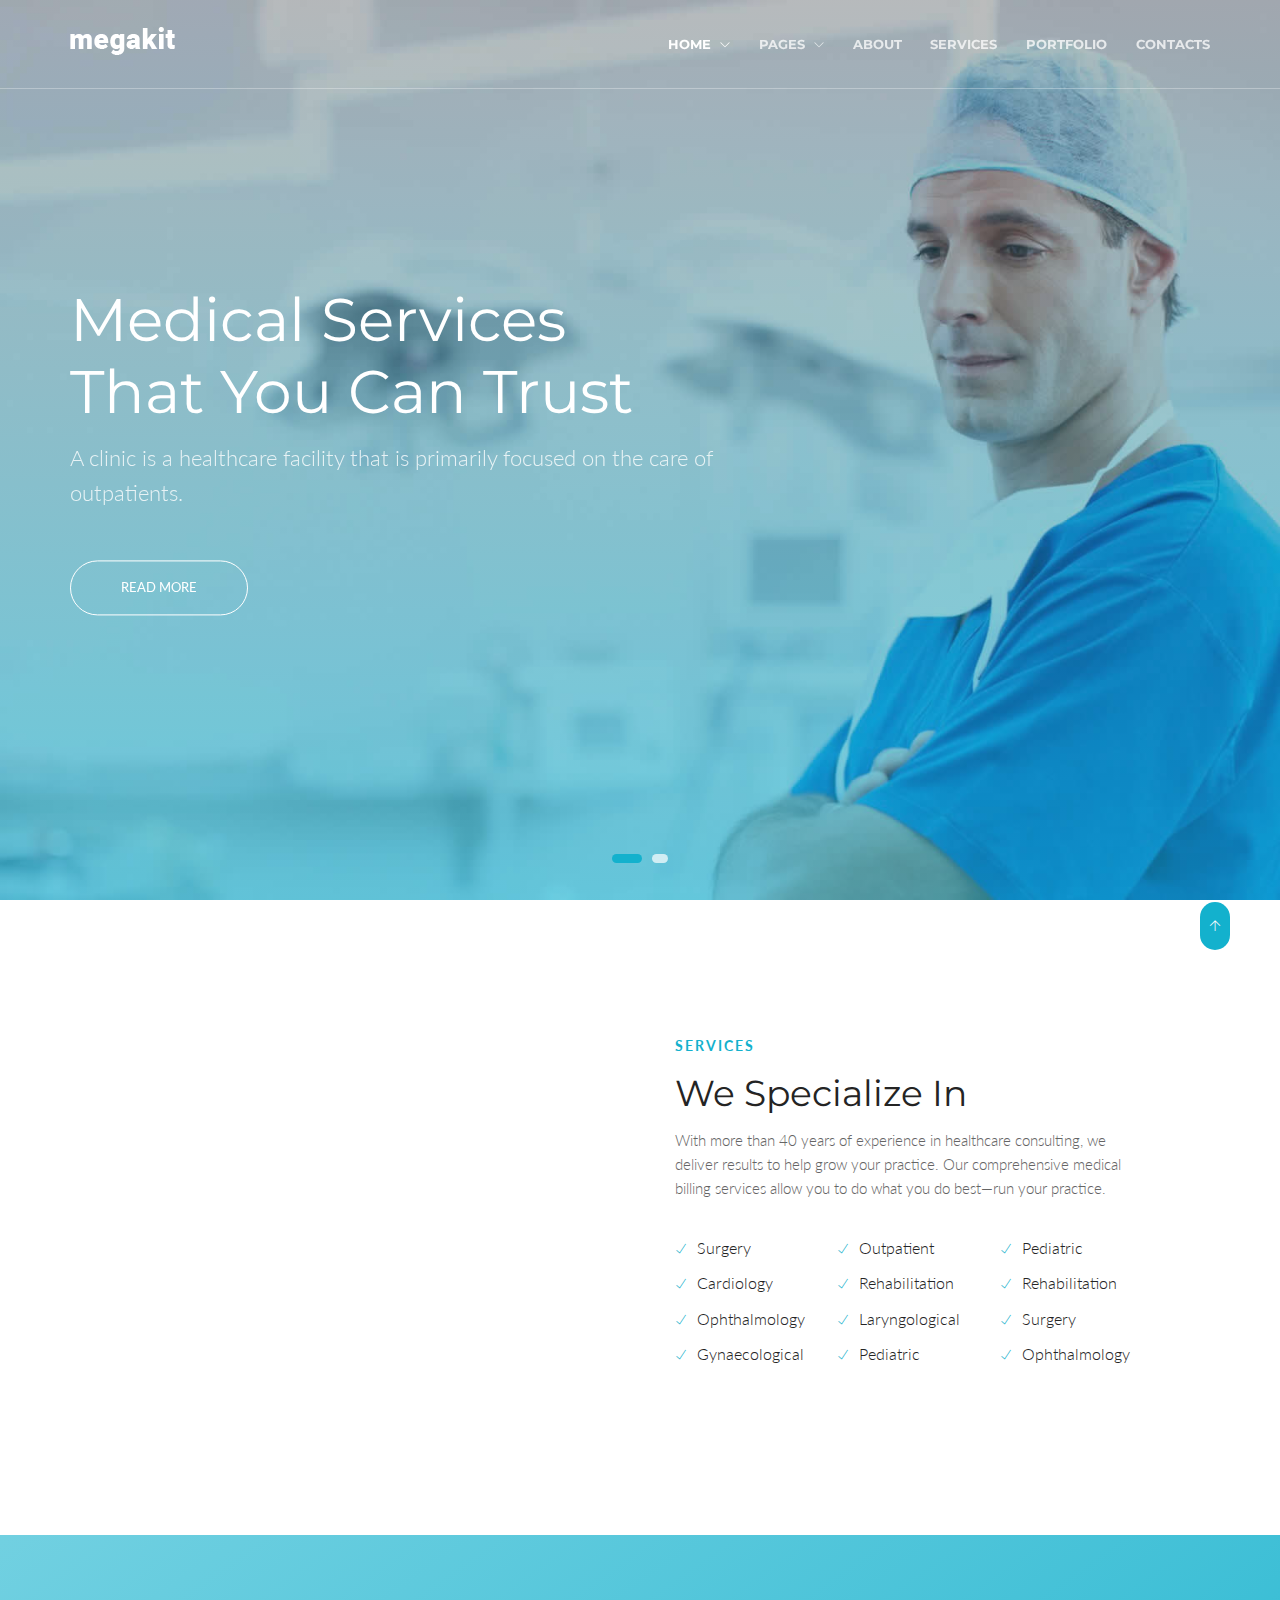
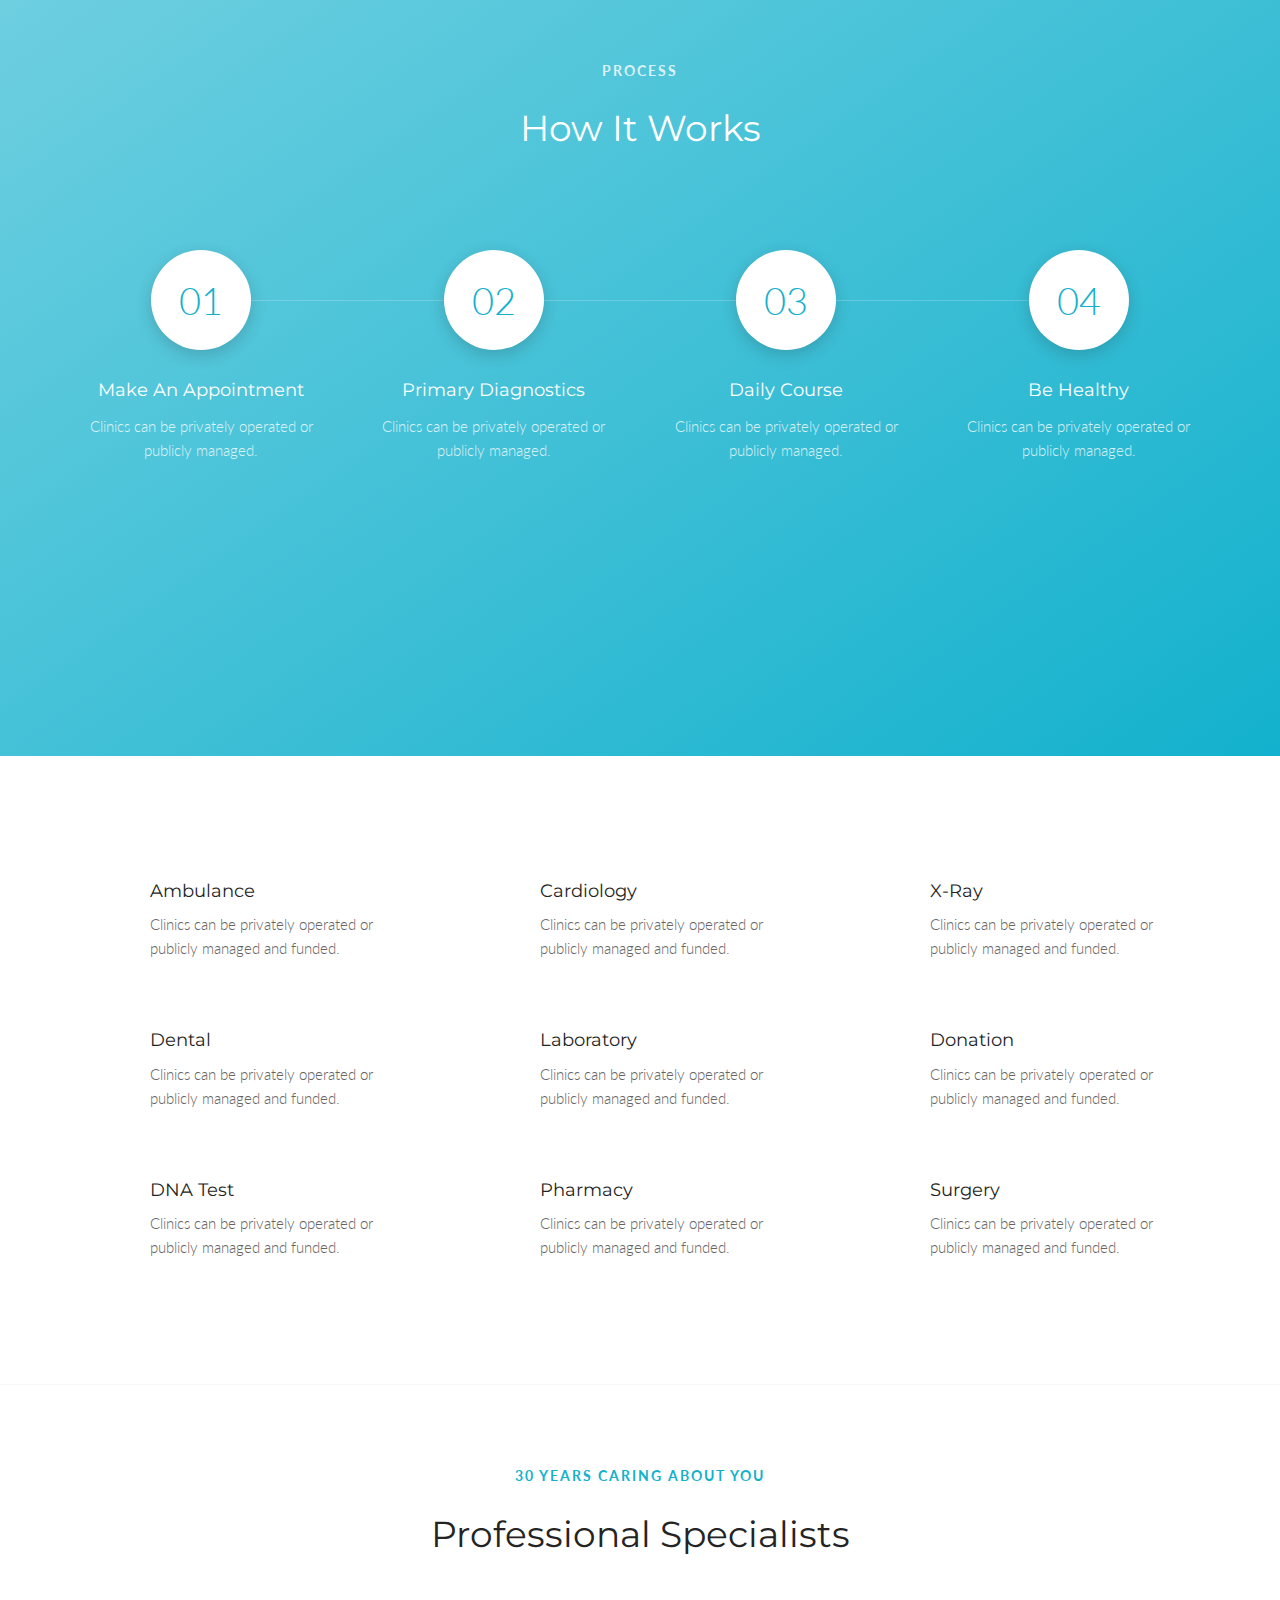
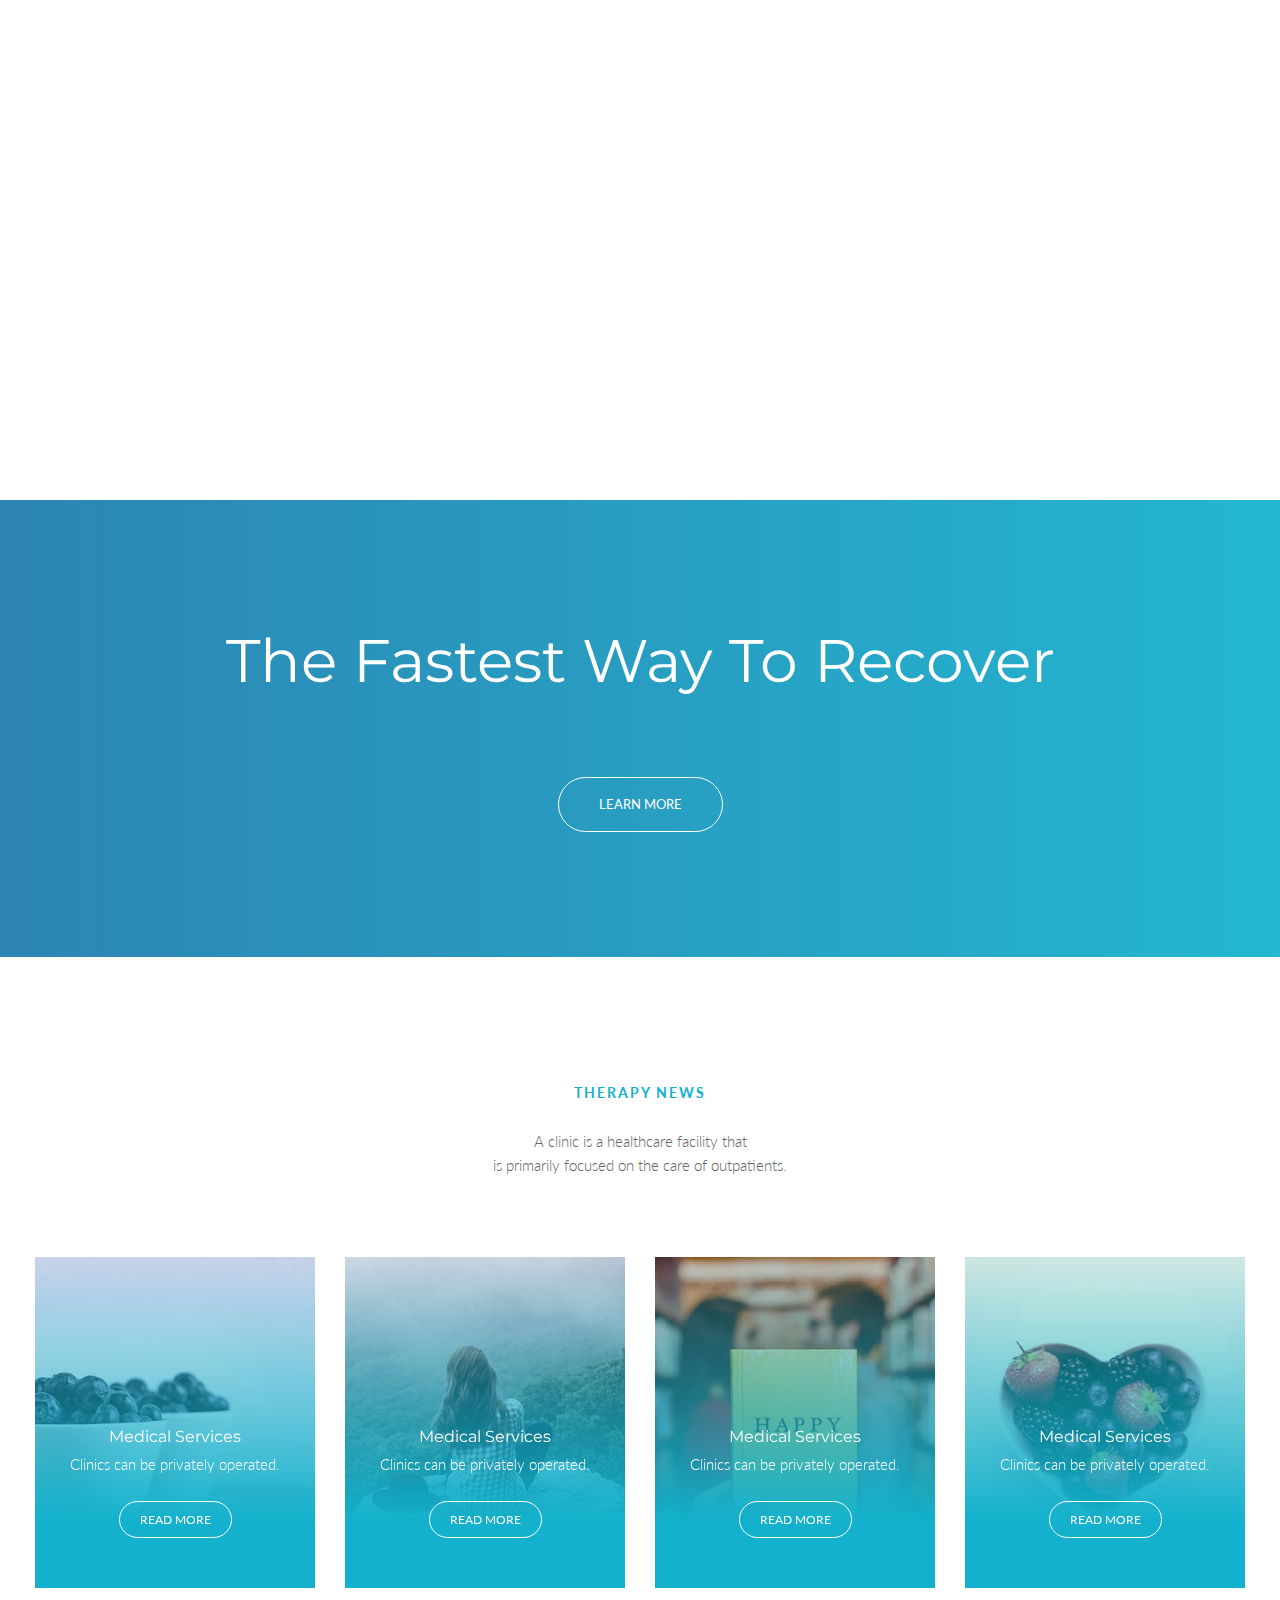
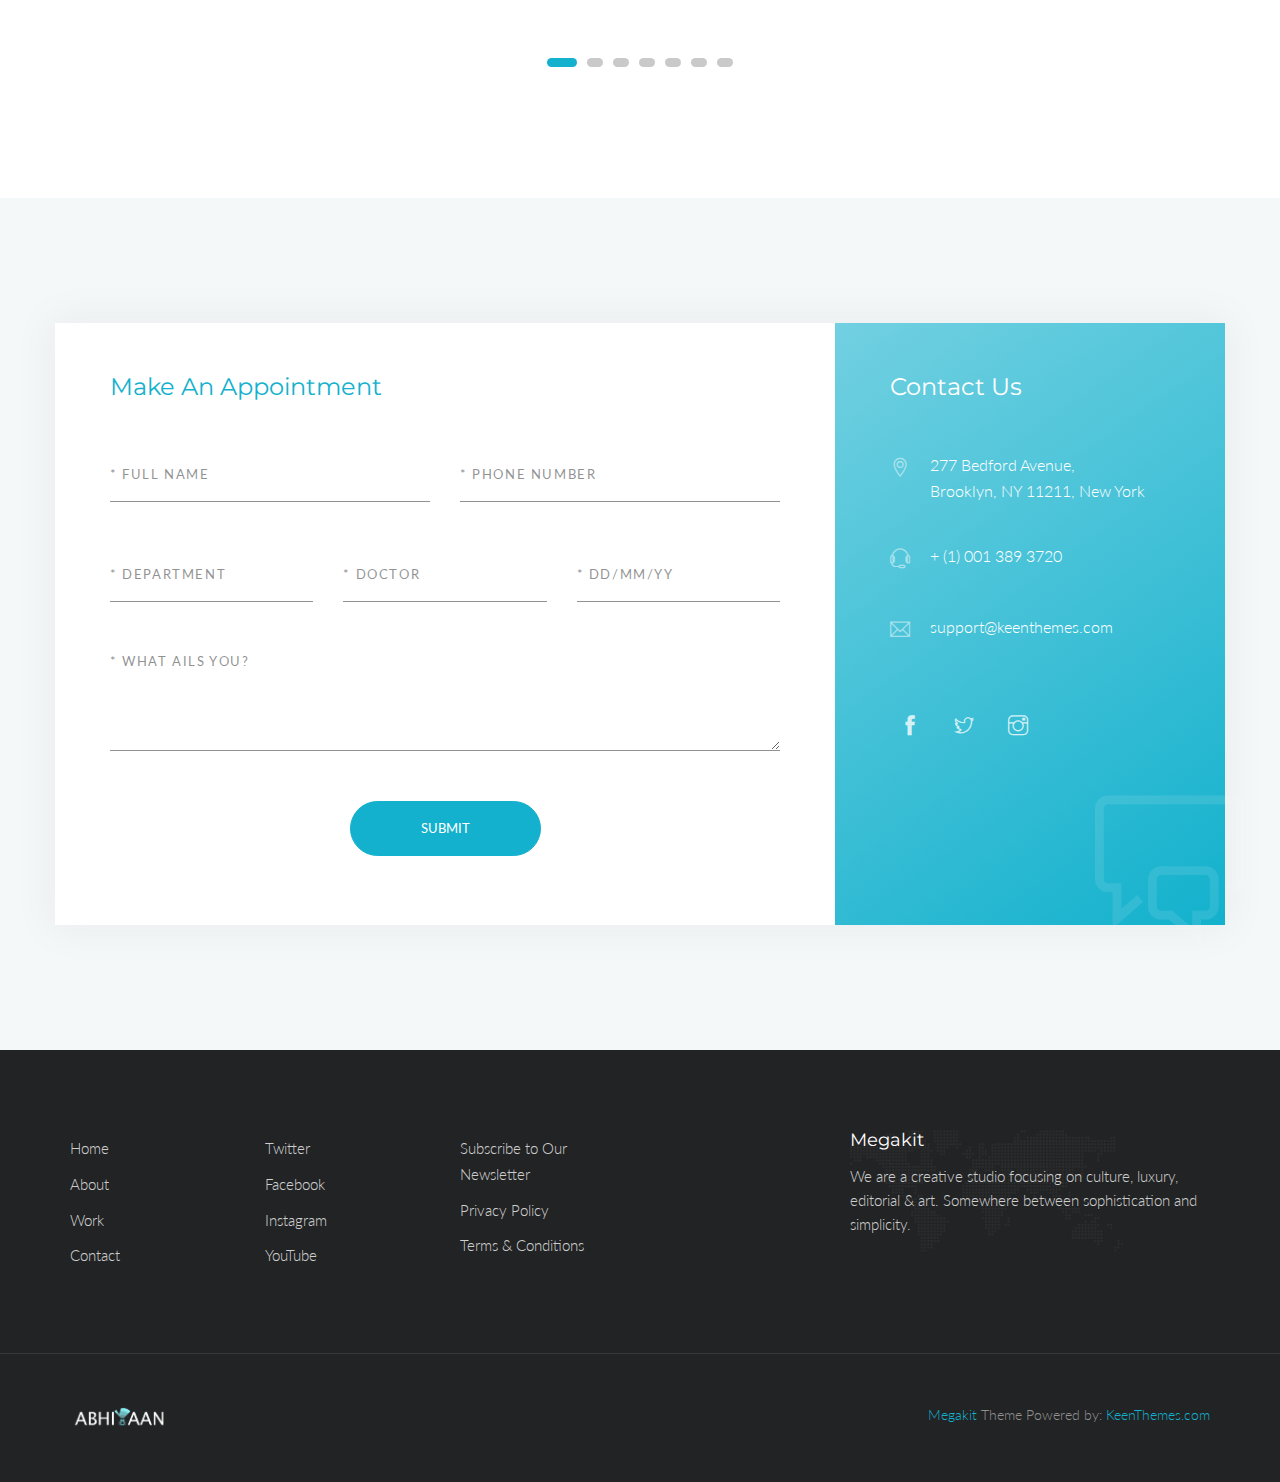
<file: HTML/index_clinic.html>
<!DOCTYPE html>
<html lang="en" class="no-js">
    <!-- Begin Head -->
    <head>
        <!-- Basic -->
        <meta charset="utf-8"/>
        <meta name="viewport" content="width=device-width, initial-scale=1, shrink-to-fit=no">
        <meta http-equiv="x-ua-compatible" content="ie=edge">
        <title>Megakit - HTML5 Theme</title>
        <meta name="keywords" content="HTML5 Theme" />
        <meta name="description" content="Megakit - HTML5 Theme">
        <meta name="author" content="keenthemes.com">

        <!-- Web Fonts -->
        <link href="https://fonts.googleapis.com/css?family=Lato:300,400,400i|Montserrat:400,700" rel="stylesheet">

        <!-- Vendor Styles -->
        <link href="vendor/bootstrap/css/bootstrap.min.css" rel="stylesheet" type="text/css"/>
        <link href="css/animate.css" rel="stylesheet" type="text/css"/>
        <link href="vendor/themify/themify.css" rel="stylesheet" type="text/css"/>
        <link href="vendor/scrollbar/scrollbar.min.css" rel="stylesheet" type="text/css"/>
        <link href="vendor/swiper/swiper.min.css" rel="stylesheet" type="text/css"/>

        <!-- Theme Styles -->
        <link href="css/style.css" rel="stylesheet" type="text/css"/>
        <link href="css/global/global.css" rel="stylesheet" type="text/css"/>

        <!-- Favicon -->
        <link rel="shortcut icon" href="img/favicon.ico" type="image/x-icon">
        <link rel="apple-touch-icon" href="img/apple-touch-icon.png">
    </head>
    <!-- End Head -->

    <!-- Body -->
    <body>

        <!--========== HEADER V2 ==========-->
        <header class="navbar-fixed-top s-header-v2 js__header-sticky">
            <!-- Navbar -->
            <nav class="s-header-v2__navbar">
                <div class="container g-display-table--lg">
                    <!-- Navbar Row -->
                    <div class="s-header-v2__navbar-row">
                        <!-- Brand and toggle get grouped for better mobile display -->
                        <div class="s-header-v2__navbar-col">
                            <button type="button" class="collapsed s-header-v2__toggle" data-toggle="collapse" data-target="#nav-collapse" aria-expanded="false">
                                <span class="s-header-v2__toggle-icon-bar"></span>
                            </button>
                        </div>

                        <div class="s-header-v2__navbar-col s-header-v2__navbar-col-width--180">
                            <!-- Logo -->
                            <div class="s-header-v2__logo">
                                <a href="index.html" class="s-header-v2__logo-link">
                                    <img class="s-header-v2__logo-img s-header-v2__logo-img--default" src="img/logo-white.png" alt="Dublin Logo">
                                    <img class="s-header-v2__logo-img s-header-v2__logo-img--shrink" src="img/logo.png" alt="Dublin Logo">
                                </a>
                            </div>
                            <!-- End Logo -->
                        </div>
                        
                        <div class="s-header-v2__navbar-col s-header-v2__navbar-col--right">
                            <!-- Collect the nav links, forms, and other content for toggling -->
                            <div class="collapse navbar-collapse s-header-v2__navbar-collapse" id="nav-collapse">
                                <ul class="s-header-v2__nav">
                                    <!-- Home -->
                                    <li class="dropdown s-header-v2__nav-item s-header-v2__dropdown-on-hover">
                                        <a href="index.html" class="dropdown-toggle s-header-v2__nav-link -is-active" data-toggle="dropdown" role="button" aria-haspopup="true" aria-expanded="false">Home <span class="g-font-size-10--xs g-margin-l-5--xs ti-angle-down"></span></a>
                                        <ul class="dropdown-menu s-header-v2__dropdown-menu">
                                            <li><a href="index.html" class="s-header-v2__dropdown-menu-link">Corporate</a></li>
                                            <li><a href="index_lawyer.html" class="s-header-v2__dropdown-menu-link">Lawyer</a></li>
                                            <li><a href="index_app_landing.html" class="s-header-v2__dropdown-menu-link">App Landing</a></li>
                                            <li><a href="index_events.html" class="s-header-v2__dropdown-menu-link">Events</a></li>
                                            <li><a href="index_clinic.html" class="s-header-v2__dropdown-menu-link -is-active">Clinic</a></li>
                                        </ul>
                                    </li>
                                    <!-- End Home -->
                                    
                                    <!-- Pages -->
                                    <li class="dropdown s-header-v2__nav-item s-header-v2__dropdown-on-hover">
                                        <a href="javascript:void(0);" class="dropdown-toggle s-header-v2__nav-link" data-toggle="dropdown" role="button" aria-haspopup="true" aria-expanded="false">Pages <span class="g-font-size-10--xs g-margin-l-5--xs ti-angle-down"></span></a>
                                        <ul class="dropdown-menu s-header-v2__dropdown-menu">
                                            <li><a href="team.html" class="s-header-v2__dropdown-menu-link">Team</a></li>
                                            <li><a href="faq.html" class="s-header-v2__dropdown-menu-link">FAQ</a></li>
                                            <li><a href="events.html" class="s-header-v2__dropdown-menu-link">Events</a></li>
                                            <li><a href="index_coming_soon.html" class="s-header-v2__dropdown-menu-link">Coming Soon</a></li>
                                        </ul>
                                    </li>
                                    <!-- End Pages -->

                                    <li class="s-header-v2__nav-item"><a href="about.html" class="s-header-v2__nav-link">About</a></li>
                                    <li class="s-header-v2__nav-item"><a href="services.html" class="s-header-v2__nav-link">Services</a></li>
                                    <li class="s-header-v2__nav-item"><a href="index_portfolio.html" class="s-header-v2__nav-link">Portfolio</a></li>
                                    <li class="s-header-v2__nav-item"><a href="contacts.html" class="s-header-v2__nav-link s-header-v2__nav-link--dark">Contacts</a></li>
                                </ul>
                            </div>
                            <!-- End Nav Menu -->
                        </div>
                    </div>
                    <!-- End Navbar Row -->
                </div>
            </nav>
            <!-- End Navbar -->
        </header>
        <!--========== END HEADER V2 ==========-->

        <!--========== SWIPER SLIDER ==========-->
        <div class="s-swiper js__swiper-slider">
            <!-- Swiper Wrapper -->
            <div class="swiper-wrapper">
                <div class="s-promo-block-v4 g-fullheight--xs g-bg-position--center swiper-slide" style="background: url('img/1920x1080/14.jpg');">
                    <div class="container g-ver-center--xs">
                        <div class="row">
                            <div class="col-md-7">
                                <div class="g-margin-b-50--xs">
                                    <h1 class="g-font-size-32--xs g-font-size-45--sm g-font-size-60--md g-color--white">Medical Services<br>that You Can Trust</h1>
                                    <p class="g-font-size-18--xs g-font-size-22--sm g-color--white-opacity">A clinic is a healthcare facility that is primarily focused on the care of outpatients.</p>
                                </div>
                                <a href="http://themeforest.net/item/metronic-responsive-admin-dashboard-template/4021469?ref=keenthemes" class="text-uppercase s-btn s-btn--md s-btn--white-brd g-radius--50 g-padding-x-50--xs">Read More</a>
                            </div>
                        </div>
                    </div>
                </div>
                <div class="s-promo-block-v4 g-fullheight--xs g-bg-position--center swiper-slide" style="background: url('img/1920x1080/13.jpg');">
                    <div class="container g-text-right--xs g-ver-center--xs">
                        <div class="row">
                            <div class="col-md-7 col-md-offset-5">
                                <div class="g-margin-b-50--xs">
                                    <h2 class="g-font-size-32--xs g-font-size-45--sm g-font-size-55--md g-color--white">Medical Excellence<br>Every Day</h2>
                                    <p class="g-font-size-18--xs g-font-size-22--sm g-color--white-opacity">Clinics can be privately operated or publicly managed and funded.</p>
                                </div>
                                <a href="http://themeforest.net/item/metronic-responsive-admin-dashboard-template/4021469?ref=keenthemes" class="text-uppercase s-btn s-btn--md s-btn--white-brd g-radius--50 g-padding-x-50--xs">Read More</a>
                            </div>
                        </div>
                    </div>
                </div>
            </div>
            <!-- End Swiper Wrapper -->

            <!-- Pagination -->
            <div class="s-swiper__pagination-v1 s-swiper__pagination-v1--bc s-swiper__pagination-v1--white js__swiper-pagination"></div>
        </div>
        <!--========== END SWIPER SLIDER ==========-->

        <!--========== PAGE CONTENT ==========-->
        <!-- Services -->
        <div class="container g-padding-y-80--xs g-padding-y-125--sm">
            <div class="row g-margin-b-10--xs">
                <div class="col-md-6 g-margin-b-60--xs g-margin-b-0--lg">
                    <!-- Masonry Grid -->
                    <div class="row g-row-col--5 g-overflow--hidden js__masonry">
                        <div class="col-xs-6 js__masonry-sizer"></div>
                        <div class="col-xs-6 g-full-width--xs g-margin-b-10--xs g-margin-b-0--sm js__masonry-item">
                            <div class="wow fadeInDown" data-wow-duration=".3" data-wow-delay=".1s">
                                <img class="img-responsive" src="img/400x550/03.jpg" alt="Image">
                            </div>
                        </div>
                        <div class="col-xs-6 g-full-width--xs g-margin-b-10--xs js__masonry-item">
                            <div class="wow fadeInRight" data-wow-duration=".3" data-wow-delay=".3s">
                                <img class="img-responsive" src="img/970x647/10.jpg" alt="Image">
                            </div>
                        </div>
                        <div class="col-xs-6 g-full-width--xs js__masonry-item">
                            <div class="wow fadeInRight" data-wow-duration=".3" data-wow-delay=".5s">
                                <img class="img-responsive" src="img/970x647/11.jpg" alt="Image">
                            </div>
                        </div>
                    </div>
                    <!-- End Masonry Grid -->
                </div>
                <div class="col-md-5 g-margin-b-10--xs g-margin-b-0--lg g-margin-t-10--lg g-margin-l-20--lg">
                    <div class="g-margin-b-30--xs">
                        <p class="text-uppercase g-font-size-14--xs g-font-weight--700 g-color--primary g-letter-spacing--2 g-margin-b-15--xs">Services</p>
                        <h2 class="g-font-size-32--xs g-font-size-36--sm">We Specialize In</h2>
                        <p>With more than 40 years of experience in healthcare consulting, we deliver results to help grow your practice. Our comprehensive medical billing services allow you to do what you do best—run your practice.</p>
                    </div>
                    <div class="row">
                        <ul class="list-unstyled col-xs-4 g-full-width--xs g-ul-li-tb-5--xs g-margin-b-20--xs g-margin-b-0--sm">
                            <li><i class="g-font-size-12--xs g-color--primary g-margin-r-10--xs ti-check"></i>Surgery</li>
                            <li><i class="g-font-size-12--xs g-color--primary g-margin-r-10--xs ti-check"></i>Cardiology</li>
                            <li><i class="g-font-size-12--xs g-color--primary g-margin-r-10--xs ti-check"></i>Ophthalmology</li>
                            <li><i class="g-font-size-12--xs g-color--primary g-margin-r-10--xs ti-check"></i>Gynaecological</li>
                        </ul>
                        <ul class="list-unstyled col-xs-4 g-full-width--xs g-ul-li-tb-5--xs g-margin-b-20--xs g-margin-b-0--sm">
                            <li><i class="g-font-size-12--xs g-color--primary g-margin-r-10--xs ti-check"></i>Outpatient</li>
                            <li><i class="g-font-size-12--xs g-color--primary g-margin-r-10--xs ti-check"></i>Rehabilitation</li>
                            <li><i class="g-font-size-12--xs g-color--primary g-margin-r-10--xs ti-check"></i>Laryngological</li>
                            <li><i class="g-font-size-12--xs g-color--primary g-margin-r-10--xs ti-check"></i>Pediatric</li>
                        </ul>
                        <ul class="list-unstyled col-xs-4 g-full-width--xs g-ul-li-tb-5--xs">
                            <li><i class="g-font-size-12--xs g-color--primary g-margin-r-10--xs ti-check"></i>Pediatric</li>
                            <li><i class="g-font-size-12--xs g-color--primary g-margin-r-10--xs ti-check"></i>Rehabilitation</li>
                            <li><i class="g-font-size-12--xs g-color--primary g-margin-r-10--xs ti-check"></i>Surgery</li>
                            <li><i class="g-font-size-12--xs g-color--primary g-margin-r-10--xs ti-check"></i>Ophthalmology</li>
                        </ul>
                    </div>
                </div>
            </div>
        </div>
        <!-- End Services -->

        <!-- Process -->
        <div class="g-bg-color--primary-ltr">
            <div class="container g-padding-y-80--xs g-padding-y-125--sm">
                <div class="g-text-center--xs g-margin-b-100--xs">
                    <p class="text-uppercase g-font-size-14--xs g-font-weight--700 g-color--white-opacity g-letter-spacing--2 g-margin-b-25--xs">Process</p>
                    <h2 class="g-font-size-32--xs g-font-size-36--sm g-color--white">How it Works</h2>
                </div>
                <ul class="list-inline row g-margin-b-100--xs">
                    <!-- Process -->
                    <li class="col-sm-3 col-xs-6 g-full-width--xs s-process-v1 g-margin-b-60--xs g-margin-b-0--md">
                        <div class="center-block g-text-center--xs">
                            <div class="g-margin-b-30--xs">
                                <span class="g-display-inline-block--xs g-width-100--xs g-height-100--xs g-font-size-38--xs g-color--primary g-bg-color--white g-box-shadow__dark-lightest-v4 g-padding-x-20--xs g-padding-y-20--xs g-radius--circle">01</span>
                            </div>
                            <div class="g-padding-x-20--xs">
                                <h3 class="g-font-size-18--xs g-color--white">Make an Appointment</h3>
                                <p class="g-color--white-opacity">Clinics can be privately operated or publicly managed.</p>
                            </div>
                        </div>
                    </li>
                    <!-- End Process -->

                    <!-- Process -->
                    <li class="col-sm-3 col-xs-6 g-full-width--xs s-process-v1 g-margin-b-60--xs g-margin-b-0--md">
                        <div class="center-block g-text-center--xs">
                            <div class="g-margin-b-30--xs">
                                <span class="g-display-inline-block--xs g-width-100--xs g-height-100--xs g-font-size-38--xs g-color--primary g-bg-color--white g-box-shadow__dark-lightest-v4 g-padding-x-20--xs g-padding-y-20--xs g-radius--circle">02</span>
                            </div>
                            <div class="g-padding-x-20--xs">
                                <h3 class="g-font-size-18--xs g-color--white">Primary Diagnostics</h3>
                                <p class="g-color--white-opacity">Clinics can be privately operated or publicly managed.</p>
                            </div>
                        </div>
                    </li>
                    <!-- End Process -->

                    <!-- Process -->
                    <li class="col-sm-3 col-xs-6 g-full-width--xs s-process-v1 g-margin-b-60--xs g-margin-b-0--sm">
                        <div class="center-block g-text-center--xs">
                            <div class="g-margin-b-30--xs">
                                <span class="g-display-inline-block--xs g-width-100--xs g-height-100--xs g-font-size-38--xs g-color--primary g-bg-color--white g-box-shadow__dark-lightest-v4 g-padding-x-20--xs g-padding-y-20--xs g-radius--circle">03</span>
                            </div>
                            <div class="g-padding-x-20--xs">
                                <h3 class="g-font-size-18--xs g-color--white">Daily Course</h3>
                                <p class="g-color--white-opacity">Clinics can be privately operated or publicly managed.</p>
                            </div>
                        </div>
                    </li>
                    <!-- End Process -->

                    <!-- Process -->
                    <li class="col-sm-3 col-xs-6 g-full-width--xs s-process-v1">
                        <div class="center-block g-text-center--xs">
                            <div class="g-margin-b-30--xs">
                                <span class="g-display-inline-block--xs g-width-100--xs g-height-100--xs g-font-size-38--xs g-color--primary g-bg-color--white g-box-shadow__dark-lightest-v4 g-padding-x-20--xs g-padding-y-20--xs g-radius--circle">04</span>
                            </div>
                            <div class="g-padding-x-20--xs">
                                <h3 class="g-font-size-18--xs g-color--white">Be Healthy</h3>
                                <p class="g-color--white-opacity">Clinics can be privately operated or publicly managed.</p>
                            </div>
                        </div>
                    </li>
                    <!-- End Process -->
                </ul>

                <div class="g-text-center--xs">
                    <div class="wow fadeInUp" data-wow-duration=".3" data-wow-delay=".1s">
                        <a href="#js__scroll-to-appointment" class="text-uppercase s-btn s-btn--md s-btn--white-bg g-radius--50">Make an Appointment</a>
                    </div>
                </div>
            </div>
        </div>
        <!-- End Process -->

        <!-- Features -->
        <div class="g-hor-divider__solid--sky-light">
            <div class="container g-padding-y-80--xs g-padding-y-125--sm">
                <div class="row g-margin-b-60--xs g-margin-b-70--md">
                    <div class="col-sm-4 g-margin-b-60--xs g-margin-b-0--md">
                        <!-- Media -->
                        <div class="clearfix">
                            <div class="g-media g-width-60--xs">
                                <div class="wow fadeInUp" data-wow-duration=".3" data-wow-delay=".1s">
                                    <!-- SVG Icon -->
                                    <svg version="1.1" xmlns="http://www.w3.org/2000/svg" xmlns:xlink="http://www.w3.org/1999/xlink" x="0px" y="0px" viewbox="0 0 512 512" style="enable-background:new 0 0 512 512;" xml:space="preserve">
                                        <g>
                                            <circle style="fill:#13b1cd;" cx="256" cy="256" r="256"/>
                                            <path data-async style="fill:#FFFFFF;" d="M320.696,178.33v-39.04H100.122v233.267h26.624c0-19.441,15.759-35.205,35.205-35.205
                                                s35.205,15.759,35.205,35.205h123.244c0-19.441,15.759-35.205,35.205-35.205c19.441,0,35.205,15.759,35.205,35.205h26.522v-83.261
                                                l-34.504-94.479L320.696,178.33z"/>
                                            <path data-async style="fill:#48AFCC;" d="M161.946,345.344c-15.027,0-27.208,12.18-27.208,27.208s12.18,27.208,27.208,27.208
                                                s27.208-12.18,27.208-27.208S176.973,345.344,161.946,345.344z M355.62,345.344c-15.027,0-27.208,12.18-27.208,27.208
                                                s12.18,27.208,27.208,27.208c15.027,0,27.208-12.18,27.208-27.208S370.647,345.344,355.62,345.344z"/>
                                            <circle style="fill:#FFFFFF;" cx="162.074" cy="372.531" r="12.38"/>
                                            <circle style="fill:#FFFFFF;" cx="355.738" cy="372.531" r="12.38"/>
                                            <polygon style="fill:#48AFCC;" points="319.621,189.322 319.621,280.504 400.911,280.504 375.644,202.506  "/>
                                            <polygon style="fill:#13b1cd;" points="371.681,201.574 360.264,280.504 325.842,280.504 343.383,194.913  "/>
                                            <rect x="100.122" y="305.48" style="fill:#FC611F;" width="317.204" height="16.686"/>
                                            <path data-async style="fill:#FC611F;" d="M204.908,170.767c-30.751,0-55.675,24.929-55.675,55.675c0,30.751,24.929,55.675,55.675,55.675
                                                c30.751,0,55.675-24.929,55.675-55.675C260.582,195.692,235.658,170.767,204.908,170.767z M236.411,238.377h-19.569v19.569h-23.869
                                                v-19.569h-19.569v-23.869h19.569v-19.569h23.869v19.569h19.569L236.411,238.377L236.411,238.377z"/>
                                            <path data-async style="fill:#E34E10;" d="M204.908,170.767l-1.101,0.056v24.12h13.036v19.569h19.569v23.869h-19.569v19.569h-13.036v24.12
                                                l1.101,0.056c30.751,0,55.675-24.929,55.675-55.675C260.582,195.692,235.658,170.767,204.908,170.767z"/>
                                            <polygon style="fill:#FC611F;" points="301.184,128.85 271.534,128.85 278.748,102.461 293.975,102.461    "/>
                                            <polygon style="fill:#E34E10;" points="286.362,128.85 301.184,128.85 293.975,102.461 286.362,102.461    "/>
                                            <rect x="267.366" y="128.87" style="fill:#71C6DE;" width="38.354" height="10.435"/>
                                            <rect x="286.531" y="128.87" style="fill:#48AFCC;" width="19.174" height="10.435"/>
                                        </g>
                                    </svg>
                                    <!-- End SVG Icon -->
                                </div>
                            </div>
                            <div class="g-media__body g-padding-x-20--xs">
                                <h3 class="g-font-size-18--xs g-margin-b-10--xs">Ambulance</h3>
                                <p class="g-margin-b-0--xs">Clinics can be privately operated or publicly managed and funded.</p>
                            </div>
                        </div>
                        <!-- End Media -->
                    </div>
                    <div class="col-sm-4 g-margin-b-60--xs g-margin-b-0--md">
                        <!-- Media -->
                        <div class="clearfix">
                            <div class="g-media g-width-60--xs">
                                <div class="wow fadeInUp" data-wow-duration=".3" data-wow-delay=".2s">
                                    <!-- SVG Icon -->
                                    <svg version="1.1" xmlns="http://www.w3.org/2000/svg" xmlns:xlink="http://www.w3.org/1999/xlink" x="0px" y="0px" viewbox="0 0 512 512" style="enable-background:new 0 0 512 512;" xml:space="preserve">
                                        <g>
                                            <circle style="fill:#13b1cd;" cx="256" cy="256" r="256"/>
                                            <path style="fill:#FC611F;" d="M385.316,163.466c-35.712-35.712-93.609-35.712-129.316,0c-35.712-35.712-93.609-35.712-129.316,0
                                                c-35.712,35.712-35.712,93.609,0,129.316L256,422.103l129.316-129.316C421.028,257.075,421.028,199.178,385.316,163.466z"/>
                                            <path style="fill:#E34E10;" d="M364.385,163.466c-25.032-33.423-86.062-26.783-108.385,0l0,0v258.637l108.385-129.321
                                                C394.317,257.075,392.32,200.76,364.385,163.466z"/>
                                            <path style="fill:#F7BF00;" d="M345.779,289.372c6.006,0,10.875-16.497,10.875-36.844s-4.869-36.844-10.875-36.844l-0.22,0.036
                                                v-0.036H166.221c-6.006,0-10.875,16.497-10.875,36.844s4.869,36.844,10.875,36.844h179.338v-0.041L345.779,289.372z"/>
                                            <path style="fill:#FDF35A;" d="M345.779,284.268c6.006,0,10.875-16.497,10.875-36.844s-4.869-36.844-10.875-36.844l-0.22,0.036
                                                v-0.036H166.221c-6.006,0-10.875,16.497-10.875,36.844s4.869,36.844,10.875,36.844h179.338v-0.036L345.779,284.268z"/>
                                            <path style="fill:#F7BF00;" d="M328.837,227.528c0,3.61,2.929,6.538,6.538,6.538c3.61,0,6.538-2.929,6.538-6.538
                                                c0-3.61-2.929-6.538-6.538-6.538C331.761,220.989,328.837,223.913,328.837,227.528z M298.445,227.528
                                                c0,3.61,2.929,6.538,6.538,6.538c3.61,0,6.538-2.929,6.538-6.538c0-3.61-2.929-6.538-6.538-6.538
                                                C301.373,220.989,298.445,223.913,298.445,227.528z M298.445,247.537c0,3.61,2.929,6.538,6.538,6.538
                                                c3.61,0,6.538-2.929,6.538-6.538s-2.929-6.538-6.538-6.538C301.373,240.998,298.445,243.927,298.445,247.537z M298.445,266.767
                                                c0,3.61,2.929,6.538,6.538,6.538c3.61,0,6.538-2.929,6.538-6.538c0-3.61-2.929-6.538-6.538-6.538
                                                C301.373,260.224,298.445,263.153,298.445,266.767z M328.837,266.767c0,3.61,2.929,6.538,6.538,6.538
                                                c3.61,0,6.538-2.929,6.538-6.538c0-3.61-2.929-6.538-6.538-6.538C331.761,260.224,328.837,263.153,328.837,266.767z
                                                 M328.837,247.537c0,3.61,2.929,6.538,6.538,6.538c3.61,0,6.538-2.929,6.538-6.538s-2.929-6.538-6.538-6.538
                                                C331.761,240.998,328.837,243.927,328.837,247.537z M285.164,247.537c0-15.273-3.384-27.653-7.557-27.653v55.306
                                                C281.779,275.19,285.164,262.81,285.164,247.537z M213.555,227.528c0-3.61-2.929-6.538-6.538-6.538
                                                c-3.61,0-6.538,2.929-6.538,6.538c0,3.61,2.929,6.538,6.538,6.538C210.627,234.066,213.555,231.137,213.555,227.528z
                                                 M183.163,266.767c0-3.61-2.929-6.538-6.538-6.538c-3.61,0-6.538,2.929-6.538,6.538c0,3.61,2.929,6.538,6.538,6.538
                                                C180.234,273.306,183.163,270.377,183.163,266.767z M183.163,227.528c0-3.61-2.929-6.538-6.538-6.538
                                                c-3.61,0-6.538,2.929-6.538,6.538c0,3.61,2.929,6.538,6.538,6.538C180.234,234.066,183.163,231.137,183.163,227.528z
                                                 M226.836,247.537c0,15.273,3.384,27.653,7.557,27.653v-55.301C230.221,219.889,226.836,232.269,226.836,247.537z M213.555,266.767
                                                c0-3.61-2.929-6.538-6.538-6.538c-3.61,0-6.538,2.929-6.538,6.538c0,3.61,2.929,6.538,6.538,6.538
                                                C210.627,273.306,213.555,270.377,213.555,266.767z M183.163,247.537c0-3.61-2.929-6.538-6.538-6.538
                                                c-3.61,0-6.538,2.929-6.538,6.538s2.929,6.538,6.538,6.538C180.234,254.075,183.163,251.151,183.163,247.537z M213.555,247.537
                                                c0-3.61-2.929-6.538-6.538-6.538c-3.61,0-6.538,2.929-6.538,6.538s2.929,6.538,6.538,6.538
                                                C210.627,254.08,213.555,251.151,213.555,247.537z"/>
                                        </g>
                                    </svg>
                                    <!-- End SVG Icon -->
                                </div>
                            </div>
                            <div class="g-media__body g-padding-x-20--xs">
                                <h3 class="g-font-size-18--xs g-margin-b-10--xs">Cardiology</h3>
                                <p class="g-margin-b-0--xs">Clinics can be privately operated or publicly managed and funded.</p>
                            </div>
                        </div>
                        <!-- End Media -->
                    </div>
                    <div class="col-sm-4">
                        <!-- Media -->
                        <div class="clearfix">
                            <div class="g-media g-width-60--xs">
                                <div class="wow fadeInUp" data-wow-duration=".3" data-wow-delay=".3s">
                                    <!-- SVG Icon -->
                                    <svg version="1.1" xmlns="http://www.w3.org/2000/svg" xmlns:xlink="http://www.w3.org/1999/xlink" x="0px" y="0px" viewbox="0 0 512 512" style="enable-background:new 0 0 512 512;" xml:space="preserve">
                                        <g>
                                            <circle style="fill:#13b1cd;" cx="256" cy="256" r="256"/>
                                            <polygon style="fill:#3194B0;" points="284.493,152.55 173.292,127.206 116.05,378.353 227.246,403.697 338.708,429.102 
                                                395.95,177.956  "/>
                                            <rect x="128.819" y="127.206" style="fill:#71C6DE;" width="228.367" height="257.587"/>
                                            <rect x="242.893" y="127.206" style="fill:#48AFCC;" width="114.319" height="257.587"/>
                                            <path style="fill:#FFFFFF;" d="M317.281,269.911c2.12,2.074,5.514,2.038,7.588-0.082c2.074-2.12,2.033-5.514-0.087-7.593
                                                c-13.056-12.78-34.411-29.399-71.864-31.944v-15.34c33.516,2.504,52.639,17.377,64.358,28.846c2.12,2.079,5.514,2.043,7.588-0.082
                                                c2.074-2.12,2.033-5.514-0.087-7.588c-13.056-12.78-34.412-29.404-71.864-31.949v-16.148c29.174,2.253,45.896,14.177,56.187,23.388
                                                c0.865,0.778,1.956,1.162,3.036,1.162c1.244,0,2.493-0.512,3.389-1.516c1.674-1.869,1.516-4.746-0.353-6.42
                                                c-11.402-10.209-29.957-23.434-62.259-25.733v-1.925h-19.277v1.869c-32.855,2.099-52.316,15.002-63.043,26.004
                                                c-1.751,1.797-1.715,4.68,0.082,6.431c1.802,1.756,4.68,1.715,6.431-0.082c9.528-9.769,26.895-21.212,56.53-23.24v16.154
                                                c-38.016,2.319-60.401,18.504-72.678,32.271c-1.971,2.212-1.782,5.606,0.43,7.578c1.024,0.911,2.304,1.362,3.574,1.362
                                                c1.475,0,2.944-0.609,4.004-1.792c10.839-12.145,30.684-26.399,64.676-28.652v15.345c-38.016,2.319-60.401,18.504-72.678,32.266
                                                c-1.971,2.212-1.782,5.606,0.43,7.578c1.024,0.911,2.304,1.362,3.574,1.362c1.475,0,2.944-0.609,4.004-1.792
                                                c10.839-12.15,30.679-26.399,64.676-28.646v15.345c-38.016,2.319-60.401,18.504-72.678,32.266c-1.971,2.212-1.782,5.606,0.43,7.578
                                                c1.024,0.911,2.304,1.362,3.574,1.362c1.475,0,2.944-0.609,4.004-1.792c10.839-12.15,30.679-26.399,64.676-28.646v15.749
                                                c-33.285,2.58-52.936,18.627-63.749,32.302c-1.731,2.191-1.357,5.366,0.829,7.096c0.927,0.732,2.033,1.091,3.128,1.091
                                                c1.495,0,2.97-0.66,3.973-1.92c9.441-11.94,26.609-25.917,55.823-28.426v35.139h0.02c0.113,5.228,4.367,9.436,9.62,9.436
                                                c5.253,0,9.508-4.209,9.62-9.436h0.015v-0.143l-0.005-0.067l-0.005-0.067v-34.79c28.739,2.79,45.281,17.347,55.475,28.605
                                                c1.874,2.063,5.079,2.222,7.137,0.353c2.063-1.874,2.222-5.069,0.353-7.137c-11.489-12.692-30.223-29.148-62.966-31.974v-15.754
                                                c33.51,2.504,52.639,17.377,64.358,28.846c2.12,2.068,5.514,2.033,7.588-0.082c2.074-2.12,2.033-5.514-0.087-7.593
                                                c-13.056-12.78-34.411-29.399-71.864-31.944v-15.34C286.428,243.569,305.562,258.442,317.281,269.911z"/>
                                        </g>
                                    </svg>
                                    <!-- End SVG Icon -->
                                </div>
                            </div>
                            <div class="g-media__body g-padding-x-20--xs">
                                <h3 class="g-font-size-18--xs g-margin-b-10--xs">X-Ray</h3>
                                <p class="g-margin-b-0--xs">Clinics can be privately operated or publicly managed and funded.</p>
                            </div>
                        </div>
                        <!-- End Media -->
                    </div>
                </div>
                
                <div class="row g-margin-b-60--xs g-margin-b-70--md">
                    <div class="col-sm-4 g-margin-b-60--xs g-margin-b-0--md">
                        <!-- Media -->
                        <div class="clearfix">
                            <div class="g-media g-width-60--xs">
                                <div class="wow fadeInUp" data-wow-duration=".3" data-wow-delay=".4s">
                                    <!-- SVG Icon -->
                                    <svg version="1.1" xmlns="http://www.w3.org/2000/svg" xmlns:xlink="http://www.w3.org/1999/xlink" x="0px" y="0px" viewbox="0 0 512 512" style="enable-background:new 0 0 512 512;" xml:space="preserve">
                                        <g>
                                            <circle style="fill:#13b1cd;" cx="256" cy="256" r="256"/>
                                            <path style="fill:#FFFFFF;" d="M331.72,120.586c-34.422,0-40.878,33.777-75.72,33.777l0,0
                                                c-34.847,0-41.298-33.777-75.72-33.777c-42.153,0-59.965,43.095-59.965,85.248s35.743,195.052,77.896,195.052
                                                c17.828,0,21.924-97.807,57.795-97.807s39.967,97.807,57.795,97.807c42.153,0,77.896-152.899,77.896-195.052
                                                S373.873,120.586,331.72,120.586z"/>
                                            <g>
                                                <path style="fill:#FFFFFF;" d="M331.72,120.586c-34.422,0-40.878,33.777-75.72,33.777l0,0
                                                    c-34.847,0-41.298-33.777-75.72-33.777c-42.153,0-59.965,43.095-59.965,85.248s35.743,195.052,77.896,195.052
                                                    c17.828,0,21.924-97.807,57.795-97.807s39.967,97.807,57.795,97.807c42.153,0,77.896-152.899,77.896-195.052
                                                    S373.873,120.586,331.72,120.586z"/>
                                            </g>
                                            <path style="fill:#B6F0FF;" d="M256,287.529c-53.56,0-99.558-46.316-120.141-81.966l-0.005,0.271
                                                c0,50.171,35.22,163.517,57.846,177.971c2.56-5.949,5.663-16.292,7.9-23.736C211.318,327.747,223.396,287.529,256,287.529
                                                s44.687,40.228,54.4,72.55c2.237,7.439,5.34,17.777,7.895,23.731C340.92,369.341,376.141,256,376.141,205.839l-0.005-0.271
                                                C355.558,241.213,309.56,287.529,256,287.529z"/>
                                            <path style="fill:#B6F0FF;" d="M208.015,149.412c-3.149-2.591-5.914-4.787-8.576-6.656c6.508,26.132,29.327,45.471,56.561,45.471
                                                s50.048-19.333,56.556-45.466c-2.657,1.869-5.422,4.065-8.571,6.656c-11.11,9.134-24.94,20.506-47.99,20.506
                                                S219.126,158.541,208.015,149.412z"/>
                                        </g>
                                    </svg>
                                    <!-- End SVG Icon -->
                                </div>
                            </div>
                            <div class="g-media__body g-padding-x-20--xs">
                                <h3 class="g-font-size-18--xs g-margin-b-10--xs">Dental</h3>
                                <p class="g-margin-b-0--xs">Clinics can be privately operated or publicly managed and funded.</p>
                            </div>
                        </div>
                        <!-- End Media -->
                    </div>
                    <div class="col-sm-4 g-margin-b-60--xs g-margin-b-0--md">
                        <!-- Media -->
                        <div class="clearfix">
                            <div class="g-media g-width-60--xs">
                                <div class="wow fadeInUp" data-wow-duration=".3" data-wow-delay=".5s">
                                    <!-- SVG Icon -->
                                    <svg version="1.1" xmlns="http://www.w3.org/2000/svg" xmlns:xlink="http://www.w3.org/1999/xlink" x="0px" y="0px" viewbox="0 0 512 512" style="enable-background:new 0 0 512 512;" xml:space="preserve">
                                        <g>
                                            <circle style="fill:#13b1cd;" cx="256" cy="256" r="256"/>
                                                <rect x="178.387" y="353.207" transform="matrix(0.9214 0.3887 -0.3887 0.9214 158.5036 -60.8026)" style="fill:#48AFCC;" width="102.291" height="16.303"/>
                                            <path style="fill:#48AFCC;" d="M253.619,403.948c12.232-18.442,23.158-37.514,28.636-59.192c5.069-21.13,7.598-41.359,6.205-63.094
                                                c-1.526-23.818-8.294-49.828-26.179-66.586c-1.725-1.613,13.43-21.489,15.529-24.612c35.19,26.24,46.879,71.301,48.763,113.362
                                                c1.05,23.439-2.898,46.469-8.556,69.1c-4.925,19.702-14.433,37.847-24.233,55.47C280.397,420.244,267.008,412.099,253.619,403.948z
                                                "/>
                                            
                                                <rect x="193.251" y="117.646" transform="matrix(0.9214 0.3887 -0.3887 0.9214 89.3742 -77.0569)" style="fill:#48AFCC;" width="83.781" height="129.448"/>
                                            
                                                <rect x="215.041" y="101.343" transform="matrix(0.9214 0.3887 -0.3887 0.9214 64.5272 -94.0148)" style="fill:#FFFFFF;" width="99.183" height="22.273"/>
                                            
                                                <rect x="156.064" y="241.143" transform="matrix(0.9214 0.3887 -0.3887 0.9214 114.2286 -60.0989)" style="fill:#FFFFFF;" width="99.183" height="22.273"/>
                                            
                                                <rect x="246.557" y="80.832" transform="matrix(0.9214 0.3887 -0.3887 0.9214 57.2357 -98.9914)" style="fill:#48AFCC;" width="53.46" height="22.273"/>
                                            
                                                <rect x="247.944" y="60.277" transform="matrix(0.9214 0.3887 -0.3887 0.9214 49.9237 -103.9572)" style="fill:#FFFFFF;" width="67.919" height="22.273"/>
                                            
                                                <rect x="194.885" y="109.502" transform="matrix(0.9214 0.3887 -0.3887 0.9214 84.6905 -70.1914)" style="fill:#71C6DE;" width="41.893" height="129.448"/>
                                            
                                                <rect x="262.721" y="110.981" transform="matrix(-0.9214 -0.3887 0.3887 -0.9214 504.9631 346.3874)" style="fill:#B6F0FF;" width="49.594" height="22.273"/>
                                            
                                                <rect x="296.625" y="117.862" transform="matrix(-0.9214 -0.3887 0.3887 -0.9214 533.4998 365.923)" style="fill:#FFFFFF;" width="14.275" height="22.273"/>
                                            
                                                <rect x="203.732" y="250.76" transform="matrix(-0.9214 -0.3887 0.3887 -0.9214 337.2933 592.0258)" style="fill:#B6F0FF;" width="49.594" height="22.273"/>
                                            
                                                <rect x="237.854" y="257.656" transform="matrix(-0.9214 -0.3887 0.3887 -0.9214 366.0814 611.6412)" style="fill:#FFFFFF;" width="14.106" height="22.273"/>
                                            
                                                <rect x="247.617" y="75.621" transform="matrix(0.9214 0.3887 -0.3887 0.9214 54.2425 -94.618)" style="fill:#71C6DE;" width="26.727" height="22.273"/>
                                            
                                                <rect x="280.383" y="66.91" transform="matrix(-0.9214 -0.3887 0.3887 -0.9214 541.0102 265.5378)" style="fill:#B6F0FF;" width="33.962" height="22.273"/>
                                            
                                                <rect x="303.701" y="71.533" transform="matrix(-0.9214 -0.3887 0.3887 -0.9214 560.9146 278.8186)" style="fill:#FFFFFF;" width="9.922" height="22.271"/>
                                            <path style="fill:#48AFCC;" d="M235.151,276.782l-20.628-8.704l-3.098,27.351l21.34,2.417L235.151,276.782z M210.975,266.578
                                                l-19.789-8.351l-10.26,24.325l19.789,8.351L210.975,266.578z M154.102,264.653l16.62,13.604l17.434-21.304l-20.628-8.704
                                                L154.102,264.653z"/>
                                            <path style="fill:#71C6DE;" d="M201.339,262.513l-10.153-4.285l-10.26,24.325l10.153,4.285L201.339,262.513z M154.102,264.653
                                                l16.62,13.604l17.434-21.304l-20.628-8.704L154.102,264.653z"/>
                                            
                                                <rect x="105.372" y="306.593" transform="matrix(0.9214 0.3887 -0.3887 0.9214 137.4635 -43.6342)" style="fill:#E34E10;" width="142.412" height="22.693"/>
                                            
                                                <rect x="108.167" y="292.712" transform="matrix(0.9214 0.3887 -0.3887 0.9214 129.4884 -31.9734)" style="fill:#FC611F;" width="71.206" height="22.693"/>
                                            <polygon style="fill:#48AFCC;" points="218.394,114.324 287.626,165.755 298.911,139.018 221.716,106.45   "/>
                                            <polygon style="fill:#48AFCC;" points="302.254,92.083 252.948,71.434 250.373,77.537 295.967,106.982     "/>
                                            <path style="fill:#48AFCC;" d="M197.827,261.033l-6.641-2.801l-3.169,7.516l9.912,4.849l3.41-8.084L197.827,261.033z
                                                 M167.526,248.248l-4.372,5.34l19.82,9.692l5.181-6.333L167.526,248.248z"/>
                                            <path style="fill:#3194B0;" d="M305.987,222.843c-7.066-12.38-16.241-23.48-28.18-32.379c-2.099,3.123-17.254,22.999-15.529,24.617
                                                c7.844,7.347,13.45,16.527,17.51,26.476C291.215,239.836,300.846,232.714,305.987,222.843z"/>
                                            <circle style="fill:#71C6DE;" cx="273.306" cy="203.448" r="29.225"/>
                                            <circle style="fill:#48AFCC;" cx="273.306" cy="203.448" r="15.841"/>
                                            <path style="fill:#3194B0;" d="M260.475,206.879c0-8.75,7.091-15.841,15.841-15.841c3.958,0,7.537,1.505,10.312,3.907
                                                c-2.816-4.398-7.716-7.332-13.327-7.332c-8.75,0-15.841,7.091-15.841,15.841c0,4.787,2.171,9.032,5.53,11.935
                                                C261.412,212.92,260.475,210.017,260.475,206.879z"/>
                                            <path style="fill:#71C6DE;" d="M386.396,446.182v-30.013c0-9.595-7.777-17.372-17.372-17.372H178.381
                                                c-9.595,0-17.372,7.777-17.372,17.372v30.013H386.396z"/>
                                            <path style="fill:#48AFCC;" d="M386.396,446.182V421.96c0-9.595-7.777-17.372-17.372-17.372H273.7v41.595H386.396z"/>
                                            <polygon style="fill:#3194B0;" points="237.783,356.07 231.342,370.985 179.261,349.01 185.574,334.044    "/>
                                        </g>
                                    </svg>
                                    <!-- End SVG Icon -->
                                </div>
                            </div>
                            <div class="g-media__body g-padding-x-20--xs">
                                <h3 class="g-font-size-18--xs g-margin-b-10--xs">Laboratory</h3>
                                <p class="g-margin-b-0--xs">Clinics can be privately operated or publicly managed and funded.</p>
                            </div>
                        </div>
                        <!-- End Media -->
                    </div>
                    <div class="col-sm-4">
                        <!-- Media -->
                        <div class="clearfix">
                            <div class="g-media g-width-60--xs">
                                <div class="wow fadeInUp" data-wow-duration=".3" data-wow-delay=".6s">
                                    <!-- SVG Icon -->
                                    <svg version="1.1" xmlns="http://www.w3.org/2000/svg" xmlns:xlink="http://www.w3.org/1999/xlink" x="0px" y="0px" viewbox="0 0 512 512" style="enable-background:new 0 0 512 512;" xml:space="preserve">
                                        <g>
                                            <circle style="fill:#13b1cd;" cx="256" cy="256" r="256"/>
                                            <path style="fill:#FFFFFF;" d="M290.811,102.036h-1.833V68.475c0-18.534-15.027-33.562-33.562-33.562s-33.562,15.027-33.562,33.562
                                                v33.562h-0.66c-47.79,0-86.533,38.743-86.533,86.533v119.962c0,47.79,38.743,86.533,86.533,86.533h13.778v9.503
                                                c0,11.069,8.975,20.04,20.04,20.04c11.069,0,20.04-8.97,20.04-20.04v-9.503h15.759c47.79,0,86.533-38.743,86.533-86.533V188.57
                                                C377.344,140.774,338.601,102.036,290.811,102.036z M255.416,55.24c7.306,0,13.23,5.924,13.23,13.23
                                                c0,7.306-5.924,13.23-13.23,13.23s-13.23-5.924-13.23-13.23C242.186,61.164,248.11,55.24,255.416,55.24z"/>
                                            <path style="fill:#B6F0FF;" d="M286.623,102.036h-1.613V68.475c0-18.534-13.251-33.562-29.594-33.562v20.332
                                                c6.441,0,13.23,4.388,13.23,13.23c0,8.55-6.82,13.23-13.23,13.23v342.866c9.59-0.22,17.311-9.073,17.311-19.999v-9.503h13.896
                                                c42.138,0,76.298-38.743,76.298-86.533V188.57C362.921,140.774,328.76,102.036,286.623,102.036z"/>
                                            <path style="fill:#68C4DE;" d="M221.189,380.646c-39.762,0-72.11-32.348-72.11-72.11V188.564c0-39.762,32.348-72.11,72.11-72.11
                                                h69.622c39.762,0,72.11,32.348,72.11,72.11v119.967c0,39.762-32.348,72.11-72.11,72.11h-69.622V380.646z"/>
                                            <path style="fill:#FC611F;" d="M149.105,188.068l-0.026,0.502v119.962c0,39.762,32.348,72.11,72.11,72.11h69.622
                                                c39.762,0,72.11-32.348,72.11-72.11V188.564l-0.026-0.502H149.105V188.068z"/>
                                            <path style="fill:#E34E10;" d="M347.776,188.068h-92.365v192.579h30.418c34.171,0,61.967-32.348,61.967-72.11V188.564
                                                L347.776,188.068z"/>
                                            <path style="fill:#FFFFFF;" d="M177.275,310.129h28.196v-7.757h-28.196V310.129z M177.275,343.316h28.196v-7.757h-28.196V343.316z
                                                 M177.275,276.941h28.196v-7.757h-28.196V276.941z M177.275,243.753h28.196v-7.757h-28.196V243.753z M177.275,202.808v7.757h28.196
                                                v-7.757H177.275z M191.37,218.757h-14.095v7.757h14.095V218.757z M191.37,318.321h-14.095v7.757h14.095V318.321z M191.37,285.133
                                                h-14.095v7.757h14.095V285.133z M191.37,251.945h-14.095v7.757h14.095V251.945z"/>
                                            <path style="fill:#FC611F;" d="M271.473,461.035c0,8.868-7.188,16.056-16.056,16.056c-8.868,0-16.056-7.188-16.056-16.056
                                                s16.056-30.464,16.056-30.464S271.473,452.168,271.473,461.035z"/>
                                            <path style="fill:#E34E10;" d="M255.416,430.566v46.52c6.825,0,12.355-7.188,12.355-16.056
                                            C267.771,452.168,255.416,430.566,255.416,430.566z"/>
                                        </g>
                                    </svg>
                                    <!-- End SVG Icon -->
                                </div>
                            </div>
                            <div class="g-media__body g-padding-x-20--xs">
                                <h3 class="g-font-size-18--xs g-margin-b-10--xs">Donation</h3>
                                <p class="g-margin-b-0--xs">Clinics can be privately operated or publicly managed and funded.</p>
                            </div>
                        </div>
                        <!-- End Media -->
                    </div>
                </div>

                <div class="row">
                    <div class="col-sm-4 g-margin-b-60--xs g-margin-b-0--md">
                        <!-- Media -->
                        <div class="clearfix">
                            <div class="g-media g-width-60--xs">
                                <div class="wow fadeInUp" data-wow-duration=".3" data-wow-delay=".7s">
                                    <!-- SVG Icon -->
                                    <svg version="1.1" xmlns="http://www.w3.org/2000/svg" xmlns:xlink="http://www.w3.org/1999/xlink" x="0px" y="0px" viewbox="0 0 512 512" style="enable-background:new 0 0 512 512;" xml:space="preserve">
                                        <g>
                                            <circle style="fill:#13b1cd;" cx="256" cy="256" r="256"/>
                                            <path style="fill:#E34E10;" d="M321.265,431.263c-9.457,0-17.398-7.368-17.976-16.937c-5.207-85.74-32.87-115.569-62.162-147.144
                                                c-32.026-34.534-65.147-70.246-67.4-168.274c-0.23-9.958,7.66-18.212,17.608-18.437c9.917-0.415,18.217,7.654,18.442,17.608
                                                c1.935,84.357,27.822,112.266,57.789,144.584c30.807,33.219,65.725,70.871,71.716,169.482c0.604,9.938-6.963,18.483-16.906,19.082
                                                L321.265,431.263z"/>
                                            <path style="fill:#FFFFFF;" d="M346.604,118.707h-154.23c-2.985,0-5.407-2.422-5.407-5.407s2.422-5.407,5.407-5.407h154.235
                                                c2.985,0,5.407,2.422,5.407,5.407S349.588,118.707,346.604,118.707z"/>
                                            <path style="fill:#FFFFFF;" d="M346.604,146.176H195.195c-2.985,0-5.407-2.422-5.407-5.407c0-2.985,2.422-5.407,5.407-5.407
                                                h151.409c2.985,0,5.407,2.422,5.407,5.407C352.01,143.754,349.588,146.176,346.604,146.176z"/>
                                            <path style="fill:#FFFFFF;" d="M346.604,173.655H200.31c-2.985,0-5.407-2.422-5.407-5.407c0-2.985,2.422-5.407,5.407-5.407h146.294
                                                c2.985,0,5.407,2.422,5.407,5.407C352.01,171.233,349.588,173.655,346.604,173.655z"/>
                                            <path style="fill:#FFFFFF;" d="M313.8,352.471H171.412c-2.985,0-5.407-2.422-5.407-5.407s2.422-5.407,5.407-5.407H313.8
                                                c2.985,0,5.407,2.422,5.407,5.407S316.785,352.471,313.8,352.471z"/>
                                            <path style="fill:#FFFFFF;" d="M318.761,379.95H174.234c-2.985,0-5.407-2.422-5.407-5.407c0-2.985,2.422-5.407,5.407-5.407h144.527
                                                c2.985,0,5.407,2.422,5.407,5.407C324.168,377.528,321.746,379.95,318.761,379.95z"/>
                                            <path style="fill:#FFFFFF;" d="M321.382,407.419H179.348c-2.985,0-5.407-2.422-5.407-5.407s2.422-5.407,5.407-5.407h142.034
                                                c2.985,0,5.407,2.422,5.407,5.407S324.367,407.419,321.382,407.419z"/>
                                            <path style="fill:#FC611F;" d="M180.224,434.724c-7.977,0-15.227-5.417-17.224-13.507c-24.832-100.828,39.014-145.3,90.317-181.038
                                                c51.871-36.127,92.841-64.66,68.05-139.561c-3.077-9.308,1.966-19.343,11.274-22.431c9.308-3.092,19.348,1.966,22.431,11.274
                                                c33.106,100.05-27.761,142.438-81.464,179.85c-51.052,35.553-95.145,66.268-76.14,143.411c2.345,9.523-3.471,19.133-12.989,21.478
                                                C183.06,434.555,181.627,434.724,180.224,434.724z"/>
                                        </g>
                                    </svg>
                                    <!-- End SVG Icon -->
                                </div>
                            </div>
                            <div class="g-media__body g-padding-x-20--xs">
                                <h3 class="g-font-size-18--xs g-margin-b-10--xs">DNA Test</h3>
                                <p class="g-margin-b-0--xs">Clinics can be privately operated or publicly managed and funded.</p>
                            </div>
                        </div>
                        <!-- End Media -->
                    </div>
                    <div class="col-sm-4 g-margin-b-60--xs g-margin-b-0--md">
                        <!-- Media -->
                        <div class="clearfix">
                            <div class="g-media g-width-60--xs">
                                <div class="wow fadeInUp" data-wow-duration=".3" data-wow-delay=".8s">
                                    <!-- SVG Icon -->
                                    <svg version="1.1" xmlns="http://www.w3.org/2000/svg" xmlns:xlink="http://www.w3.org/1999/xlink" x="0px" y="0px" viewbox="0 0 512 512" style="enable-background:new 0 0 512 512;" xml:space="preserve">
                                        <g>
                                            <circle style="fill:#13b1cd;" cx="256" cy="256" r="256"/>
                                            <path style="fill:#FFFFFF;" d="M411.351,198.134H100.649c0,79.119,34.386,147.656,84.603,181.432
                                                c-9.61,11.095-11.126,14.536-14.469,29.071h171.192c-3.343-14.536-4.859-17.976-14.469-29.071h-0.758
                                                C376.965,345.789,411.351,277.253,411.351,198.134z"/>
                                            <polygon style="fill:#FC611F;" points="303.764,270.884 271.473,270.884 271.473,238.587 241.285,238.587 241.285,270.884 
                                                208.988,270.884 208.988,301.071 241.285,301.071 241.285,333.363 271.473,333.363 271.473,301.071 303.764,301.071     "/>
                                            <path style="fill:#B6F0FF;" d="M313.641,379.561c40.914-33.772,68.931-102.313,68.931-181.432H256v181.432v29.071h69.458
                                                c-2.703-14.536-3.927-17.976-11.689-29.071H313.641z"/>
                                            <polygon style="fill:#E34E10;" points="271.473,270.884 271.473,238.587 256,238.587 256,333.363 271.473,333.363 271.473,301.071 
                                                303.764,301.071 303.764,270.884     "/>
                                            <polygon style="fill:#71C6DE;" points="160.481,198.134 220.124,198.134 174.31,103.368 134.246,115.594   "/>
                                            <polygon style="fill:#48AFCC;" points="190.3,198.134 160.481,198.134 134.246,115.594 154.404,109.445    "/>
                                        </g>
                                    </svg>
                                    <!-- End SVG Icon -->
                                </div>
                            </div>
                            <div class="g-media__body g-padding-x-20--xs">
                                <h3 class="g-font-size-18--xs g-margin-b-10--xs">Pharmacy</h3>
                                <p class="g-margin-b-0--xs">Clinics can be privately operated or publicly managed and funded.</p>
                            </div>
                        </div>
                        <!-- End Media -->
                    </div>
                    <div class="col-sm-4">
                        <!-- Media -->
                        <div class="clearfix">
                            <div class="g-media g-width-60--xs">
                                <div class="wow fadeInUp" data-wow-duration=".3" data-wow-delay=".9s">
                                    <!-- SVG Icon -->
                                    <svg version="1.1" xmlns="http://www.w3.org/2000/svg" xmlns:xlink="http://www.w3.org/1999/xlink" x="0px" y="0px" viewbox="0 0 512 512" style="enable-background:new 0 0 512 512;" xml:space="preserve">
                                        <g>
                                            <circle style="fill:#13b1cd;" cx="256" cy="256" r="256"/>
                                            <path style="fill:#71C6DE;" d="M202.173,331.776l16.087-15.923l-16.005-16.005l-95.785,95.785
                                                c17.664,17.664,46.305,17.664,63.974,0l31.734-31.734C193.306,355.026,193.306,340.644,202.173,331.776z"/>
                                            <path style="fill:#FFFFFF;" d="M196.413,353.772l-33.915,33.915c-10.476,10.475-26.061,12.513-38.794,6.595
                                                c-7.009-3.256-9.508-6.38-9.508-6.38l-7.726,7.726c17.664,17.664,46.305,17.664,63.974,0l31.734-31.734
                                                C199.27,360.991,197.417,357.473,196.413,353.772z"/>
                                            <path style="fill:#FC611F;" d="M229.924,263.419l-27.668,27.668c-2.417,2.417-2.417,6.339,0,8.76l15.995,15.995
                                                c2.417,2.417,6.339,2.417,8.76,0l27.668-27.668L229.924,263.419z"/>
                                            <path style="fill:#71C6DE;" d="M410.01,132.833l-24.75-24.75c-4.516-4.516-11.837-4.516-16.353,0L229.924,247.066
                                                c-4.516,4.516-4.516,11.837,0,16.353l24.75,24.75c4.516,4.516,11.837,4.516,16.353,0L410.01,149.187
                                                C414.525,144.671,414.525,137.349,410.01,132.833z"/>
                                            <path style="fill:#48AFCC;" d="M406.461,129.285l-8.827-8.827L242.304,275.794l8.827,8.827c3.22,3.22,9.492,2.171,14.008-2.345
                                                l138.982-138.982C408.632,138.778,409.682,132.506,406.461,129.285z"/>
                                            <path style="fill:#E34E10;" d="M242.304,275.794l-32.046,32.046l7.997,7.997c2.417,2.417,6.339,2.417,8.76,0l27.668-27.668
                                                L242.304,275.794z"/>
                                            <path style="fill:#3194B0;" d="M325.079,171.116l21.222,21.222c2.191,2.191,5.75,2.191,7.946,0c2.191-2.191,2.191-5.75,0-7.946
                                                l-21.222-21.222c-2.191-2.191-5.75-2.191-7.946,0C322.883,165.361,322.888,168.919,325.079,171.116z M340.895,197.75
                                                l-21.222-21.222c-2.191-2.191-5.75-2.191-7.946,0c-2.196,2.191-2.191,5.75,0,7.946l21.222,21.222c2.191,2.191,5.75,2.191,7.946,0
                                                C343.086,203.5,343.086,199.946,340.895,197.75z M327.537,211.108l-21.222-21.222c-2.191-2.191-5.75-2.191-7.946,0
                                                c-2.196,2.191-2.191,5.75,0,7.946l21.222,21.222c2.191,2.191,5.75,2.191,7.946,0C329.733,216.858,329.733,213.299,327.537,211.108z
                                                 M314.184,224.461l-21.222-21.222c-2.191-2.191-5.75-2.191-7.946,0c-2.191,2.191-2.191,5.75,0,7.946l21.222,21.222
                                                c2.191,2.191,5.75,2.191,7.946,0C316.375,230.216,316.375,226.657,314.184,224.461z"/>
                                        </g>
                                    </svg>
                                    <!-- End SVG Icon -->
                                </div>
                            </div>
                            <div class="g-media__body g-padding-x-20--xs">
                                <h3 class="g-font-size-18--xs g-margin-b-10--xs">Surgery</h3>
                                <p class="g-margin-b-0--xs">Clinics can be privately operated or publicly managed and funded.</p>
                            </div>
                        </div>
                        <!-- End Media -->
                    </div>
                </div>
            </div>
        </div>
        <!-- End Features -->

        <div class="container g-text-center--xs g-padding-y-80--xs">
            <p class="text-uppercase g-font-size-14--xs g-font-weight--700 g-color--primary g-letter-spacing--2 g-margin-b-25--xs">30 years caring about you</p>
            <h2 class="g-font-size-32--xs g-font-size-36--sm">Professional Specialists</h2>
        </div>
        <!-- Team -->
        <div class="row g-row-col--0">
            <div class="col-md-3 col-xs-6 g-full-width--xs">
                <div class="wow fadeInUp" data-wow-duration=".3" data-wow-delay=".1s">
                    <!-- Team -->
                    <div class="s-team-v1">
                        <img class="img-responsive g-width-100-percent--xs" src="img/400x400/03.jpg" alt="Image">
                        <div class="g-text-center--xs g-bg-color--white g-padding-x-30--xs g-padding-y-40--xs">
                            <h2 class="g-font-size-18--xs g-margin-b-5--xs">Jack Daniels</h2>
                            <span class="g-font-size-15--xs g-color--text"><i>Cardiology</i></span>
                        </div>
                    </div>
                    <!-- End Team -->
                </div>
            </div>
            <div class="col-md-3 col-xs-6 g-full-width--xs">
                <div class="wow fadeInUp" data-wow-duration=".3" data-wow-delay=".2s">
                    <!-- Team -->
                    <div class="s-team-v1">
                        <img class="img-responsive g-width-100-percent--xs" src="img/400x400/04.jpg" alt="Image">
                        <div class="g-text-center--xs g-bg-color--white g-padding-x-30--xs g-padding-y-40--xs">
                            <h3 class="g-font-size-18--xs g-margin-b-5--xs">Anna Kusaikina</h3>
                            <span class="g-font-size-15--xs g-color--text"><i>Pulmonology</i></span>
                        </div>
                    </div>
                    <!-- End Team -->
                </div>
            </div>
            <div class="col-md-3 col-xs-6 g-full-width--xs">
                <div class="wow fadeInUp" data-wow-duration=".3" data-wow-delay=".3s">
                    <!-- Team -->
                    <div class="s-team-v1">
                        <img class="img-responsive g-width-100-percent--xs" src="img/400x400/05.jpg" alt="Image">
                        <div class="g-text-center--xs g-bg-color--white g-padding-x-30--xs g-padding-y-40--xs">
                            <h4 class="g-font-size-18--xs g-margin-b-5--xs">Lucas Richardson</h4>
                            <span class="g-font-size-15--xs g-color--text"><i>Dental</i></span>
                        </div>
                    </div>
                    <!-- End Team -->
                </div>
            </div>
            <div class="col-md-3 col-xs-6 g-full-width--xs">
                <div class="wow fadeInUp" data-wow-duration=".3" data-wow-delay=".4s">
                    <!-- Team -->
                    <div class="s-team-v1">
                        <img class="img-responsive g-width-100-percent--xs" src="img/400x400/06.jpg" alt="Image">
                        <div class="g-text-center--xs g-bg-color--white g-padding-x-30--xs g-padding-y-40--xs">
                            <h4 class="g-font-size-18--xs g-margin-b-5--xs">Kira Doe</h4>
                            <span class="g-font-size-15--xs g-color--text"><i>Gynecology</i></span>
                        </div>
                    </div>
                    <!-- End Team -->
                </div>
            </div>
        </div>
        <!-- End Team -->

        <!-- Parallax -->
        <div class="s-promo-block-v5 g-bg-position--center js__parallax-window" style="background: url(img/1920x1080/13.jpg) 50% 0 no-repeat fixed;">
            <div class="container g-text-center--xs g-padding-y-80--xs g-padding-y-125--sm">
                <div class="g-margin-b-80--xs">
                    <h2 class="g-font-size-40--xs g-font-size-50--sm g-font-size-60--md g-color--white">The Fastest Way To Recover</h2>
                </div>
                <a href="http://keenthemes.com/" class="text-uppercase s-btn s-btn--md s-btn--white-brd g-radius--50">Learn More</a>
            </div>
        </div>
        <!-- End Parallax -->

        <!-- News -->
        <div class="container-fluid g-padding-y-80--xs g-padding-y-125--sm">
            <div class="g-text-center--xs g-margin-b-80--xs">
                <p class="text-uppercase g-font-size-14--xs g-font-weight--700 g-color--primary g-letter-spacing--2 g-margin-b-25--xs">Therapy News</p>
                <p>A clinic is a healthcare facility that<br>is primarily focused on the care of outpatients.</p>
            </div>

            <!-- Swiper -->
            <div class="s-swiper js__swiper-news">
                <!-- Wrapper -->
                <div class="swiper-wrapper g-margin-b-60--xs">
                    <article class="s-promo-block-v6 g-bg-position--center swiper-slide" style="background: url('img/400x500/07.jpg');">
                        <div class="g-text-center--xs g-padding-x-15--xs g-padding-x-30--lg g-padding-y-50--xs g-margin-t-120--xs">
                            <div class="g-margin-b-25--xs">
                                <h3 class="g-font-size-16--xs g-color--white g-margin-b-5--xs">Medical Services</h3>
                                <p class="g-color--white">Clinics can be privately operated.</p>
                            </div>
                            <a href="http://keenthemes.com/" class="text-uppercase s-btn s-btn--xs s-btn--white-brd g-radius--50">Read More</a>
                        </div>
                    </article>
                    <article class="s-promo-block-v6 g-bg-position--center swiper-slide" style="background: url('img/400x500/08.jpg');">
                        <div class="g-text-center--xs g-padding-x-15--xs g-padding-x-30--lg g-padding-y-50--xs g-margin-t-120--xs">
                            <div class="g-margin-b-25--xs">
                                <h3 class="g-font-size-16--xs g-color--white g-margin-b-5--xs">Medical Services</h3>
                                <p class="g-color--white">Clinics can be privately operated.</p>
                            </div>
                            <a href="http://keenthemes.com/" class="text-uppercase s-btn s-btn--xs s-btn--white-brd g-radius--50">Read More</a>
                        </div>
                    </article>
                    <article class="s-promo-block-v6 g-bg-position--center swiper-slide" style="background: url('img/400x500/09.jpg');">
                        <div class="g-text-center--xs g-padding-x-15--xs g-padding-x-30--lg g-padding-y-50--xs g-margin-t-120--xs">
                            <div class="g-margin-b-25--xs">
                                <h3 class="g-font-size-16--xs g-color--white g-margin-b-5--xs">Medical Services</h3>
                                <p class="g-color--white">Clinics can be privately operated.</p>
                            </div>
                            <a href="http://keenthemes.com/" class="text-uppercase s-btn s-btn--xs s-btn--white-brd g-radius--50">Read More</a>
                        </div>
                    </article>
                    <article class="s-promo-block-v6 g-bg-position--center swiper-slide" style="background: url('img/400x500/10.jpg');">
                        <div class="g-text-center--xs g-padding-x-15--xs g-padding-x-30--lg g-padding-y-50--xs g-margin-t-120--xs">
                            <div class="g-margin-b-25--xs">
                                <h3 class="g-font-size-16--xs g-color--white g-margin-b-5--xs">Medical Services</h3>
                                <p class="g-color--white">Clinics can be privately operated.</p>
                            </div>
                            <a href="http://keenthemes.com/" class="text-uppercase s-btn s-btn--xs s-btn--white-brd g-radius--50">Read More</a>
                        </div>
                    </article>
                    <article class="s-promo-block-v6 g-bg-position--center swiper-slide" style="background: url('img/400x500/11.jpg');">
                        <div class="g-text-center--xs g-padding-x-15--xs g-padding-x-30--lg g-padding-y-50--xs g-margin-t-120--xs">
                            <div class="g-margin-b-25--xs">
                                <h3 class="g-font-size-16--xs g-color--white g-margin-b-5--xs">Medical Services</h3>
                                <p class="g-color--white">Clinics can be privately operated.</p>
                            </div>
                            <a href="http://keenthemes.com/" class="text-uppercase s-btn s-btn--xs s-btn--white-brd g-radius--50">Read More</a>
                        </div>
                    </article>
                    <article class="s-promo-block-v6 g-bg-position--center swiper-slide" style="background: url('img/400x500/12.jpg');">
                        <div class="g-text-center--xs g-padding-x-15--xs g-padding-x-30--lg g-padding-y-50--xs g-margin-t-120--xs">
                            <div class="g-margin-b-25--xs">
                                <h3 class="g-font-size-16--xs g-color--white g-margin-b-5--xs">Medical Services</h3>
                                <p class="g-color--white">Clinics can be privately operated.</p>
                            </div>
                            <a href="http://keenthemes.com/" class="text-uppercase s-btn s-btn--xs s-btn--white-brd g-radius--50">Read More</a>
                        </div>
                    </article>
                    <article class="s-promo-block-v6 g-bg-position--center swiper-slide" style="background: url('img/400x500/13.jpg');">
                        <div class="g-text-center--xs g-padding-x-15--xs g-padding-x-30--lg g-padding-y-50--xs g-margin-t-120--xs">
                            <div class="g-margin-b-25--xs">
                                <h3 class="g-font-size-16--xs g-color--white g-margin-b-5--xs">Medical Services</h3>
                                <p class="g-color--white">Clinics can be privately operated.</p>
                            </div>
                            <a href="http://keenthemes.com/" class="text-uppercase s-btn s-btn--xs s-btn--white-brd g-radius--50">Read More</a>
                        </div>
                    </article>
                </div>
                <!-- End Wrapper -->

                <!-- Pagination -->
                <div class="s-swiper__pagination-v1 s-swiper__pagination-v1--dark g-text-center--xs js__swiper-pagination"></div>
            </div>
            <!-- End Swiper -->
        </div>
        <!-- End News -->

        <!-- Form -->
        <div id="js__scroll-to-appointment" class="g-bg-color--sky-light g-padding-y-80--xs g-padding-y-125--sm">
            <div class="container g-bg-color--white g-box-shadow__dark-lightest-v3">
                <div class="row">
                    <!-- Form -->
                    <div class="col-md-8 js__form-eqaul-height-v1">
                        <div class="g-padding-x-40--xs g-padding-y-50--xs">
                            <h2 class="g-font-size-24--xs g-color--primary g-margin-b-50--xs">Make an Appointment</h2>
                            <form>
                                <div class="row g-margin-b-30--xs g-margin-b-50--md">
                                    <div class="col-sm-6 g-margin-b-30--xs g-margin-b-0--md">
                                        <input type="text" class="form-control s-form-v4__input g-padding-l-0--xs" placeholder="* Full Name">
                                    </div>
                                    <div class="col-sm-6">
                                        <input type="text" class="form-control s-form-v4__input g-padding-l-0--xs" placeholder="* Phone Number">
                                    </div>
                                </div>
                                <div class="row g-margin-b-50--xs g-margin-b-50--md">
                                    <div class="col-sm-4 g-margin-b-30--xs g-margin-b-0--md">
                                        <input type="text" class="form-control s-form-v4__input g-padding-l-0--xs" placeholder="* Department">
                                    </div>
                                    <div class="col-sm-4 g-margin-b-30--xs g-margin-b-0--md">
                                        <input type="text" class="form-control s-form-v4__input g-padding-l-0--xs" placeholder="* Doctor">
                                    </div>
                                    <div class="col-sm-4">
                                        <input type="text" class="form-control s-form-v4__input g-padding-l-0--xs" placeholder="* DD/MM/YY">
                                    </div>
                                </div>
                                <div class="g-margin-b-50--xs">
                                    <textarea class="form-control s-form-v4__input g-padding-l-0--xs" rows="5" placeholder="* What ails you?"></textarea>
                                </div>
                                <div class="g-text-center--xs">
                                    <button type="submit" class="text-uppercase s-btn s-btn--md s-btn--primary-bg g-radius--50 g-padding-x-70--xs g-margin-b-20--xs">Submit</button>
                                </div>
                            </form>
                        </div>
                    </div>
                    <!-- End Form -->

                    <!-- Contacts -->
                    <div class="col-md-4 g-bg-color--primary-ltr js__form-eqaul-height-v1">
                        <div class="g-overflow--hidden g-padding-x-40--xs g-padding-y-50--xs">
                            <h2 class="g-font-size-24--xs g-color--white g-margin-b-50--xs">Contact Us</h2>
                            <ul class="list-unstyled g-margin-b-70--xs">
                                <li class="clearfix g-color--white g-margin-b-40--xs">
                                    <div class="g-media g-width-40--xs g-margin-t-5--xs">
                                        <i class="g-font-size-20--xs g-color--white-opacity-light ti-location-pin"></i>
                                    </div>
                                    <div class="g-media__body">
                                        277 Bedford Avenue, <br> Brooklyn, NY 11211, New York
                                    </div>
                                </li>
                                <li class="clearfix g-color--white g-margin-b-40--xs">
                                    <div class="g-media g-width-40--xs g-margin-t-5--xs">
                                        <i class="g-font-size-20--xs g-color--white-opacity-light ti-headphone-alt"></i>
                                    </div>
                                    <div class="g-media__body">
                                        + (1) 001 389 3720
                                    </div>
                                </li>
                                <li class="clearfix g-color--white g-margin-b-40--xs">
                                    <div class="g-media g-width-40--xs g-margin-t-5--xs">
                                        <i class="g-font-size-20--xs g-color--white-opacity-light ti-email"></i>
                                    </div>
                                    <div class="g-media__body">
                                        support@keenthemes.com
                                    </div>
                                </li>
                            </ul>
                            <ul class="list-inline g-ul-li-lr-15--xs">
                                <li><a href="#"><i class="g-font-size-20--xs g-color--white-opacity ti-facebook"></i></a></li>
                                <li><a href="#"><i class="g-font-size-20--xs g-color--white-opacity ti-twitter"></i></a></li>
                                <li><a href="#"><i class="g-font-size-20--xs g-color--white-opacity ti-instagram"></i></a></li>
                            </ul>
                            <i class="g-font-size-150--xs g-color--white-opacity-lightest ti-comments" style="position: absolute; bottom: -1.25rem; right: -1.25rem;"></i>
                        </div>
                    </div>
                    <!-- End Contacts -->
                </div>
            </div>
        </div>
        <!-- End Form -->
        <!--========== END PAGE CONTENT ==========-->

        <!--========== FOOTER ==========-->
        <footer class="g-bg-color--dark">
            <!-- Links -->
            <div class="g-hor-divider__dashed--white-opacity-lightest">
                <div class="container g-padding-y-80--xs">
                    <div class="row">
                        <div class="col-sm-2 g-margin-b-20--xs g-margin-b-0--md">
                            <ul class="list-unstyled g-ul-li-tb-5--xs g-margin-b-0--xs">
                                <li><a class="g-font-size-15--xs g-color--white-opacity" href="http://themeforest.net/item/metronic-responsive-admin-dashboard-template/4021469?ref=keenthemes">Home</a></li>
                                <li><a class="g-font-size-15--xs g-color--white-opacity" href="http://themeforest.net/item/metronic-responsive-admin-dashboard-template/4021469?ref=keenthemes">About</a></li>
                                <li><a class="g-font-size-15--xs g-color--white-opacity" href="http://themeforest.net/item/metronic-responsive-admin-dashboard-template/4021469?ref=keenthemes">Work</a></li>
                                <li><a class="g-font-size-15--xs g-color--white-opacity" href="http://themeforest.net/item/metronic-responsive-admin-dashboard-template/4021469?ref=keenthemes">Contact</a></li>
                            </ul>
                        </div>
                        <div class="col-sm-2 g-margin-b-20--xs g-margin-b-0--md">
                            <ul class="list-unstyled g-ul-li-tb-5--xs g-margin-b-0--xs">
                                <li><a class="g-font-size-15--xs g-color--white-opacity" href="http://themeforest.net/item/metronic-responsive-admin-dashboard-template/4021469?ref=keenthemes">Twitter</a></li>
                                <li><a class="g-font-size-15--xs g-color--white-opacity" href="http://themeforest.net/item/metronic-responsive-admin-dashboard-template/4021469?ref=keenthemes">Facebook</a></li>
                                <li><a class="g-font-size-15--xs g-color--white-opacity" href="http://themeforest.net/item/metronic-responsive-admin-dashboard-template/4021469?ref=keenthemes">Instagram</a></li>
                                <li><a class="g-font-size-15--xs g-color--white-opacity" href="http://themeforest.net/item/metronic-responsive-admin-dashboard-template/4021469?ref=keenthemes">YouTube</a></li>
                            </ul>
                        </div>
                        <div class="col-sm-2 g-margin-b-40--xs g-margin-b-0--md">
                            <ul class="list-unstyled g-ul-li-tb-5--xs g-margin-b-0--xs">
                                <li><a class="g-font-size-15--xs g-color--white-opacity" href="http://themeforest.net/item/metronic-responsive-admin-dashboard-template/4021469?ref=keenthemes">Subscribe to Our Newsletter</a></li>
                                <li><a class="g-font-size-15--xs g-color--white-opacity" href="http://themeforest.net/item/metronic-responsive-admin-dashboard-template/4021469?ref=keenthemes">Privacy Policy</a></li>
                                <li><a class="g-font-size-15--xs g-color--white-opacity" href="http://themeforest.net/item/metronic-responsive-admin-dashboard-template/4021469?ref=keenthemes">Terms &amp; Conditions</a></li>
                            </ul>
                        </div>
                        <div class="col-md-4 col-md-offset-2 col-sm-5 col-sm-offset-1 s-footer__logo g-padding-y-50--xs g-padding-y-0--md">
                            <h3 class="g-font-size-18--xs g-color--white">Megakit</h3>
                            <p class="g-color--white-opacity">We are a creative studio focusing on culture, luxury, editorial &amp; art. Somewhere between sophistication and simplicity.</p>
                        </div>
                    </div>
                </div>
            </div>
            <!-- End Links -->

            <!-- Copyright -->
            <div class="container g-padding-y-50--xs">
                <div class="row">
                    <div class="col-xs-6">
                        <a href="index.html">
                            <img class="g-width-100--xs g-height-auto--xs" src="img/logo.png" alt="Megakit Logo">
                        </a>
                    </div>
                    <div class="col-xs-6 g-text-right--xs">
                        <p class="g-font-size-14--xs g-margin-b-0--xs g-color--white-opacity-light"><a href="http://keenthemes.com/preview/Megakit/">Megakit</a> Theme Powered by: <a href="http://www.keenthemes.com/">KeenThemes.com</a></p>
                    </div>
                </div>
            </div>
            <!-- End Copyright -->
        </footer>
        <!--========== END FOOTER ==========-->

        <!-- Back To Top -->
        <a href="javascript:void(0);" class="s-back-to-top js__back-to-top"></a>

        <!--========== JAVASCRIPTS (Load javascripts at bottom, this will reduce page load time) ==========-->
        <!-- Vendor -->
        <script type="text/javascript" src="vendor/jquery.min.js"></script>
        <script type="text/javascript" src="vendor/jquery.migrate.min.js"></script>
        <script type="text/javascript" src="vendor/bootstrap/js/bootstrap.min.js"></script>
        <script type="text/javascript" src="vendor/jquery.smooth-scroll.min.js"></script>
        <script type="text/javascript" src="vendor/jquery.back-to-top.min.js"></script>
        <script type="text/javascript" src="vendor/scrollbar/jquery.scrollbar.min.js"></script>
        <script type="text/javascript" src="vendor/swiper/swiper.jquery.min.js"></script>
        <script type="text/javascript" src="vendor/masonry/jquery.masonry.pkgd.min.js"></script>
        <script type="text/javascript" src="vendor/masonry/imagesloaded.pkgd.min.js"></script>
        <script type="text/javascript" src="vendor/jquery.equal-height.min.js"></script>
        <script type="text/javascript" src="vendor/jquery.parallax.min.js"></script>
        <script type="text/javascript" src="vendor/jquery.wow.min.js"></script>

        <!-- General Components and Settings -->
        <script type="text/javascript" src="js/global.min.js"></script>
        <script type="text/javascript" src="js/components/header-sticky.min.js"></script>
        <script type="text/javascript" src="js/components/scrollbar.min.js"></script>
        <script type="text/javascript" src="js/components/swiper.min.js"></script>
        <script type="text/javascript" src="js/components/masonry.min.js"></script>
        <script type="text/javascript" src="js/components/equal-height.min.js"></script>
        <script type="text/javascript" src="js/components/parallax.min.js"></script>
        <script type="text/javascript" src="js/components/wow.min.js"></script>
        <!--========== END JAVASCRIPTS ==========-->

    </body>
    <!-- End Body -->
</html>
</file>
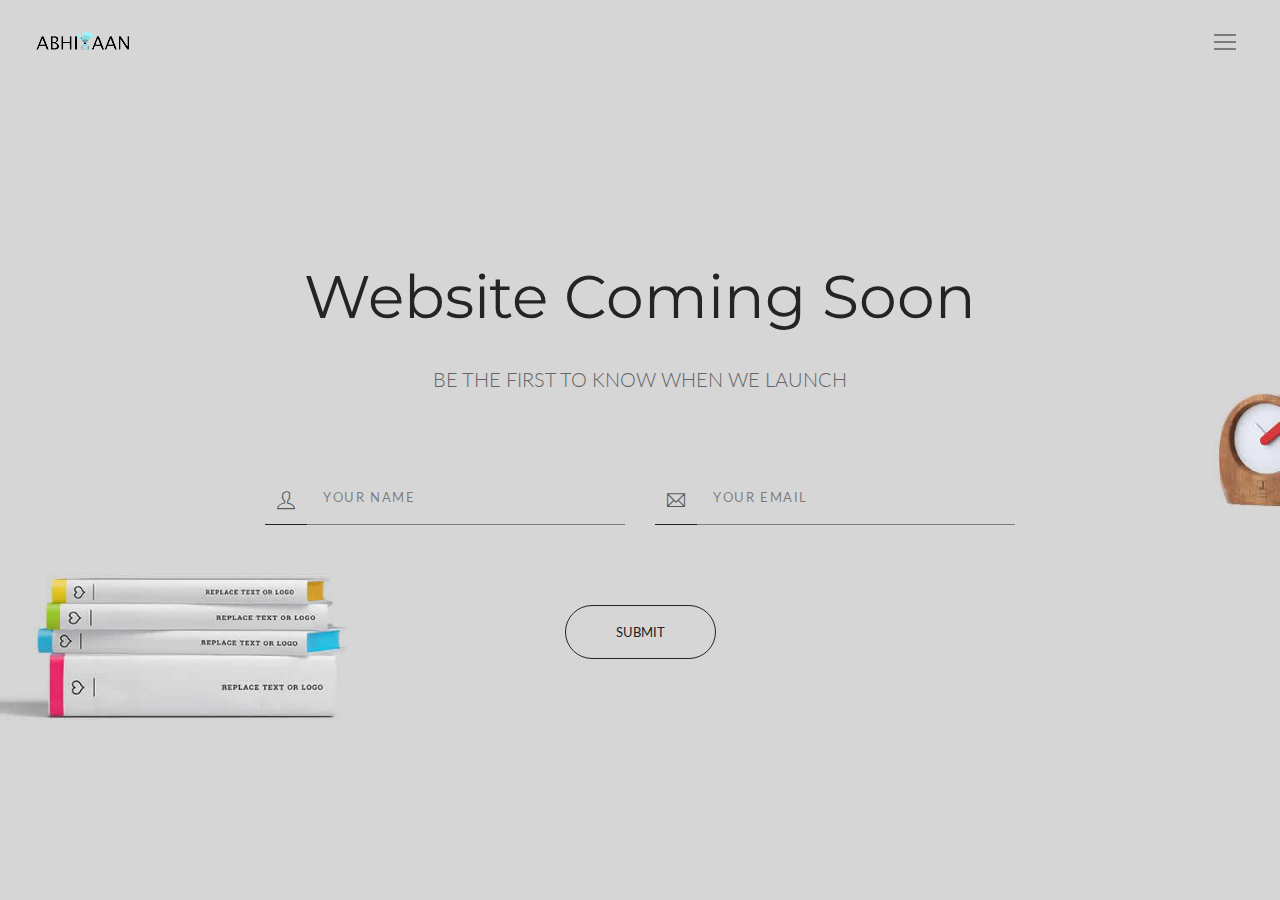
<file: HTML/index_coming_soon.html>
<!DOCTYPE html>
<html lang="en" class="no-js">
    <!-- Begin Head -->
    <head>
        <!-- Basic -->
        <meta charset="utf-8"/>
        <meta name="viewport" content="width=device-width, initial-scale=1, shrink-to-fit=no">
        <meta http-equiv="x-ua-compatible" content="ie=edge">
        <title>Megakit - HTML5 Theme</title>
        <meta name="keywords" content="HTML5 Theme" />
        <meta name="description" content="Megakit - HTML5 Theme">
        <meta name="author" content="keenthemes.com">

        <!-- Web Fonts -->
        <link href="https://fonts.googleapis.com/css?family=Lato:300,400,400i|Montserrat:400,700" rel="stylesheet">

        <!-- Vendor Styles -->
        <link href="vendor/bootstrap/css/bootstrap.min.css" rel="stylesheet" type="text/css"/>
        <link href="vendor/themify/themify.css" rel="stylesheet" type="text/css"/>
        <link href="vendor/scrollbar/scrollbar.min.css" rel="stylesheet" type="text/css"/>

        <!-- Theme Styles -->
        <link href="css/style.css" rel="stylesheet" type="text/css"/>
        <link href="css/global/global.css" rel="stylesheet" type="text/css"/>

        <!-- Favicon -->
        <link rel="shortcut icon" href="img/favicon.ico" type="image/x-icon">
        <link rel="apple-touch-icon" href="img/apple-touch-icon.png">
    </head>
    <!-- End Head -->

    <!-- Body -->
    <body>

        <!--========== HEADER ==========-->
        <header class="navbar-fixed-top s-header js__header-overlay">
            <!-- Navbar -->
            <div class="s-header__navbar">
                <div class="s-header__container">
                    <div class="s-header__navbar-row">
                        <div class="s-header__navbar-row-col">
                            <!-- Logo -->
                            <div class="s-header__logo">
                                <a href="index.html" class="s-header__logo-link">
                                    <img class="s-header__logo-img" src="img/logo-dark.png" alt="Megakit Logo">
                                </a>
                            </div>
                            <!-- End Logo -->
                        </div>
                        <div class="s-header__navbar-row-col">
                            <!-- Trigger -->
                            <a href="javascript:void(0);" class="s-header__trigger s-header__trigger--dark js__trigger">
                                <span class="s-header__trigger-icon"></span>
                                <svg x="0rem" y="0rem" width="3.125rem" height="3.125rem" viewbox="0 0 54 54">
                                    <circle fill="transparent" stroke="#fff" stroke-width="1" cx="27" cy="27" r="25" stroke-dasharray="157 157" stroke-dashoffset="157"></circle>
                                </svg>
                            </a>
                            <!-- End Trigger -->
                        </div>
                    </div>
                </div>
            </div>
            <!-- End Navbar -->

            <!-- Overlay -->
            <div class="s-header-bg-overlay js__bg-overlay">
                <!-- Nav -->
                <nav class="s-header__nav js__scrollbar">
                    <div class="container-fluid">
                        <!-- Menu List -->                                
                        <ul class="list-unstyled s-header__nav-menu">
                            <li class="s-header__nav-menu-item"><a class="s-header__nav-menu-link s-header__nav-menu-link-divider" href="index.html">Corporate</a></li>
                            <li class="s-header__nav-menu-item"><a class="s-header__nav-menu-link s-header__nav-menu-link-divider" href="index_app_landing.html">App Landing</a></li>
                            <li class="s-header__nav-menu-item"><a class="s-header__nav-menu-link s-header__nav-menu-link-divider" href="index_portfolio.html">Portfolio</a></li>
                            <li class="s-header__nav-menu-item"><a class="s-header__nav-menu-link s-header__nav-menu-link-divider" href="index_events.html">Events</a></li>
                            <li class="s-header__nav-menu-item"><a class="s-header__nav-menu-link s-header__nav-menu-link-divider" href="index_lawyer.html">Lawyer</a></li>
                            <li class="s-header__nav-menu-item"><a class="s-header__nav-menu-link s-header__nav-menu-link-divider" href="index_clinic.html">Clinic</a></li>
                            <li class="s-header__nav-menu-item"><a class="s-header__nav-menu-link s-header__nav-menu-link-divider -is-active" href="index_coming_soon.html">Coming Soon</a></li>
                        </ul>
                        <!-- End Menu List -->

                        <!-- Menu List -->                                
                        <ul class="list-unstyled s-header__nav-menu">
                            <li class="s-header__nav-menu-item"><a class="s-header__nav-menu-link s-header__nav-menu-link-divider" href="about.html">About</a></li>
                            <li class="s-header__nav-menu-item"><a class="s-header__nav-menu-link s-header__nav-menu-link-divider" href="team.html">Team</a></li>
                            <li class="s-header__nav-menu-item"><a class="s-header__nav-menu-link s-header__nav-menu-link-divider" href="services.html">Services</a></li>
                            <li class="s-header__nav-menu-item"><a class="s-header__nav-menu-link s-header__nav-menu-link-divider" href="events.html">Events</a></li>
                            <li class="s-header__nav-menu-item"><a class="s-header__nav-menu-link s-header__nav-menu-link-divider" href="faq.html">FAQ</a></li>
                            <li class="s-header__nav-menu-item"><a class="s-header__nav-menu-link s-header__nav-menu-link-divider" href="contacts.html">Contacts</a></li>
                        </ul>
                        <!-- End Menu List -->
                    </div>
                </nav>
                <!-- End Nav -->
                
                <!-- Action -->
                <ul class="list-inline s-header__action s-header__action--lb">
                    <li class="s-header__action-item"><a class="s-header__action-link -is-active" href="#">En</a></li>
                    <li class="s-header__action-item"><a class="s-header__action-link" href="#">Fr</a></li>
                </ul>
                <!-- End Action -->

                <!-- Action -->
                <ul class="list-inline s-header__action s-header__action--rb">
                    <li class="s-header__action-item">
                        <a class="s-header__action-link" href="https://www.behance.net/keenthemes">
                            <i class="g-padding-r-5--xs ti-facebook"></i>
                            <span class="g-display-none--xs g-display-inline-block--sm">Facebook</span>
                        </a>
                    </li>
                    <li class="s-header__action-item">
                        <a class="s-header__action-link" href="https://twitter.com/keenthemes">
                            <i class="g-padding-r-5--xs ti-twitter"></i>
                            <span class="g-display-none--xs g-display-inline-block--sm">Twitter</span>
                        </a>
                    </li>
                    <li class="s-header__action-item">
                        <a class="s-header__action-link" href="https://dribbble.com/keenthemes">
                            <i class="g-padding-r-5--xs ti-dribbble"></i>
                            <span class="g-display-none--xs g-display-inline-block--sm">Dribbble</span>
                        </a>
                    </li>
                </ul>
                <!-- End Action -->
            </div>
            <!-- End Overlay -->
        </header>
        <!--========== END HEADER ==========-->

        <!--========== PAGE CONTENT ==========-->
        <div class="g-bg-position--center g-fullheight--xs" style="background: url('img/1920x1080/08.jpg');">
            <div class="container js__ver-center-aligned">
                <div class="g-text-center--xs">
                    <div class="g-margin-t-40--xs g-margin-b-60--xs g-margin-b-80--sm">
                        <h1 class="g-font-size-32--xs g-font-size-50--sm g-font-size-60--md g-margin-b-30--xs">Website Coming Soon</h1>
                        <p class="text-uppercase g-font-size-20--md g-font-weight--300">Be the first to know when we launch</p>
                    </div>
                    <form>
                        <div class="row g-margin-b-80--xs">
                            <div class="col-sm-4 col-sm-offset-2 col-xs-6 g-full-width--xs g-margin-b-30--xs g-margin-b-0--md">
                                <div class="input-group">
                                    <span class="input-group-btn">
                                        <i class="s-form-v4__icon ti-user"></i>
                                    </span>
                                    <input type="text" class="form-control s-form-v4__input" placeholder="Your Name">
                                </div>
                            </div>
                            <div class="col-sm-4 col-xs-6 g-full-width--xs">
                                <div class="input-group">
                                    <span class="input-group-btn">
                                        <i class="s-form-v4__icon ti-email"></i>
                                    </span>
                                    <input type="email" class="form-control s-form-v4__input" placeholder="Your Email">
                                </div>
                            </div>
                        </div>
                        <button type="submit" class="text-uppercase s-btn s-btn--md s-btn--dark-brd g-radius--50 g-padding-x-50--xs g-margin-b-20--xs">Submit</button>
                    </form>
                </div>
            </div>
        </div>
        <!--========== END PAGE CONTENT ==========-->

        <!--========== JAVASCRIPTS (Load javascripts at bottom, this will reduce page load time) ==========-->
        <!-- Vendor -->
        <script type="text/javascript" src="vendor/jquery.min.js"></script>
        <script type="text/javascript" src="vendor/jquery.migrate.min.js"></script>
        <script type="text/javascript" src="vendor/bootstrap/js/bootstrap.min.js"></script>
        <script type="text/javascript" src="vendor/jquery.smooth-scroll.min.js"></script>
        <script type="text/javascript" src="vendor/scrollbar/jquery.scrollbar.min.js"></script>

        <!-- General Components and Settings -->
        <script type="text/javascript" src="js/global.min.js"></script>
        <script type="text/javascript" src="js/components/scrollbar.min.js"></script>
        <!--========== END JAVASCRIPTS ==========-->

    </body>
    <!-- End Body -->
</html>
</file>
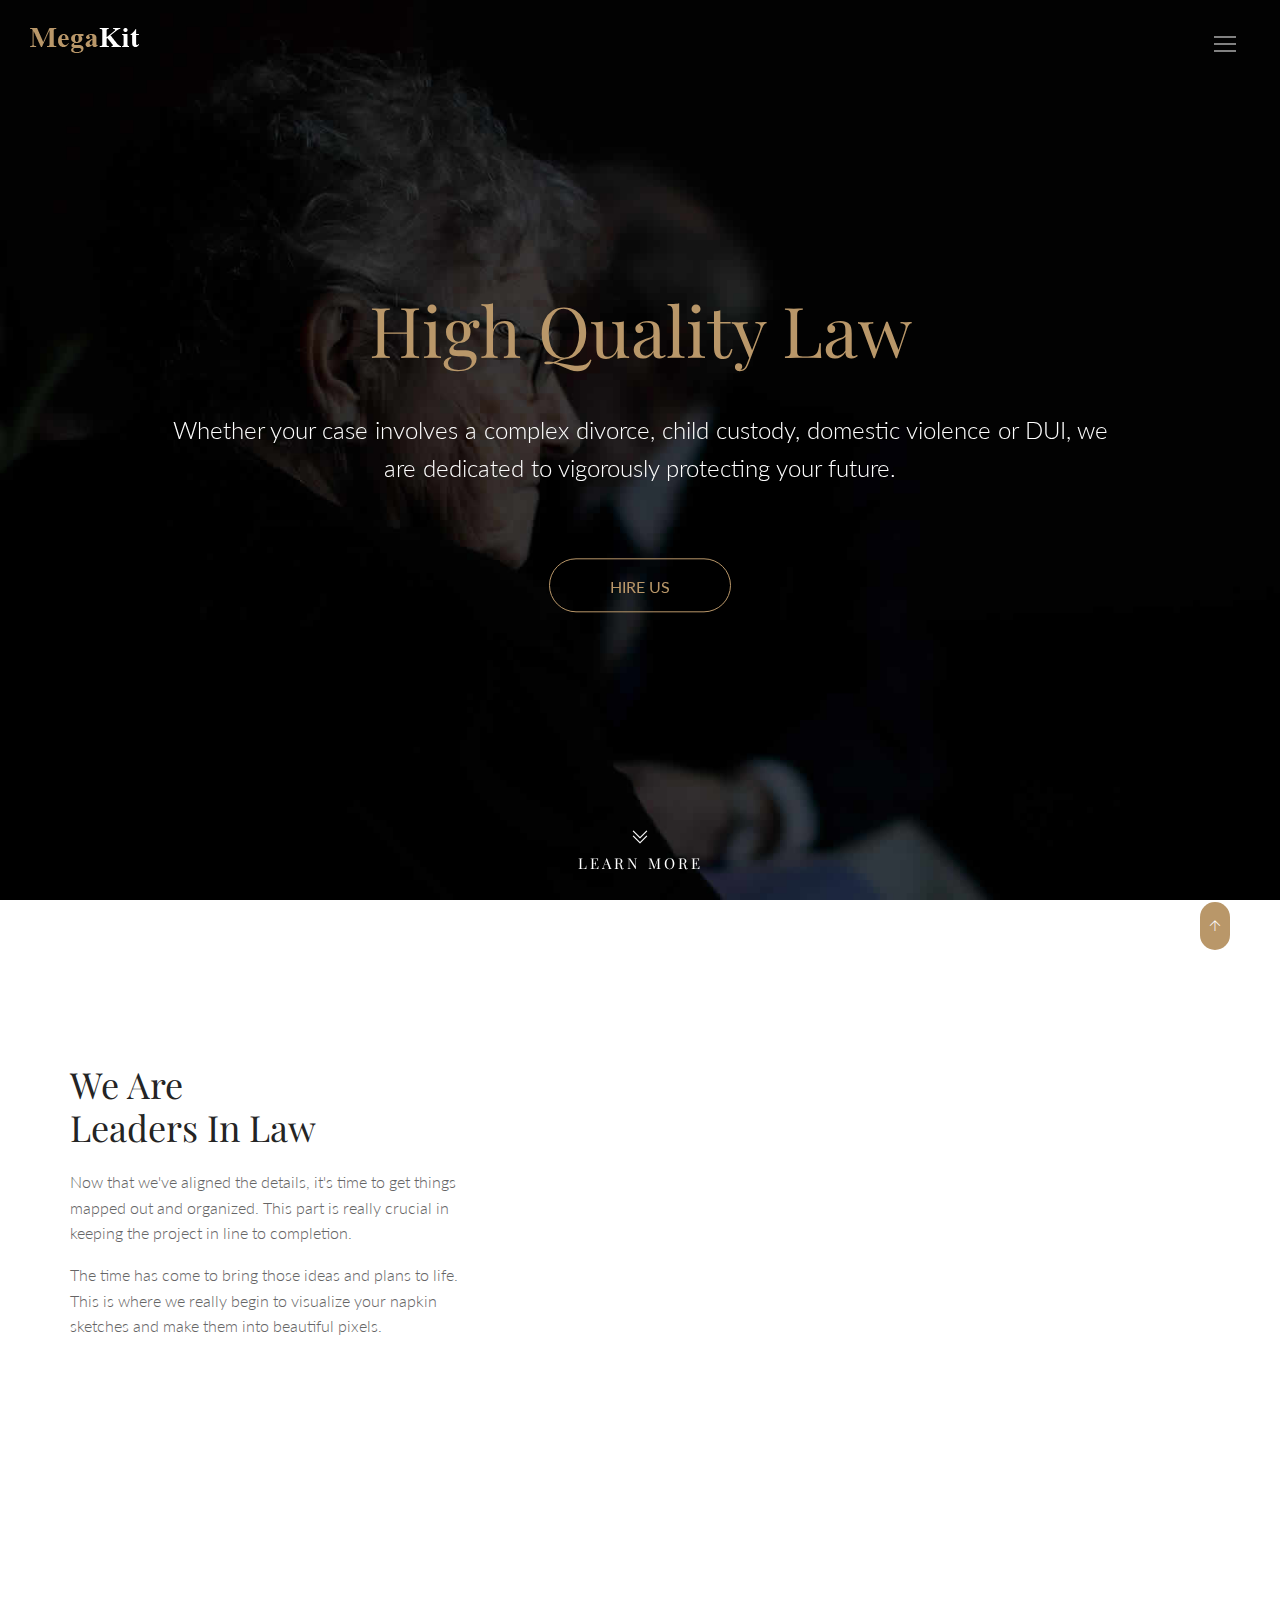
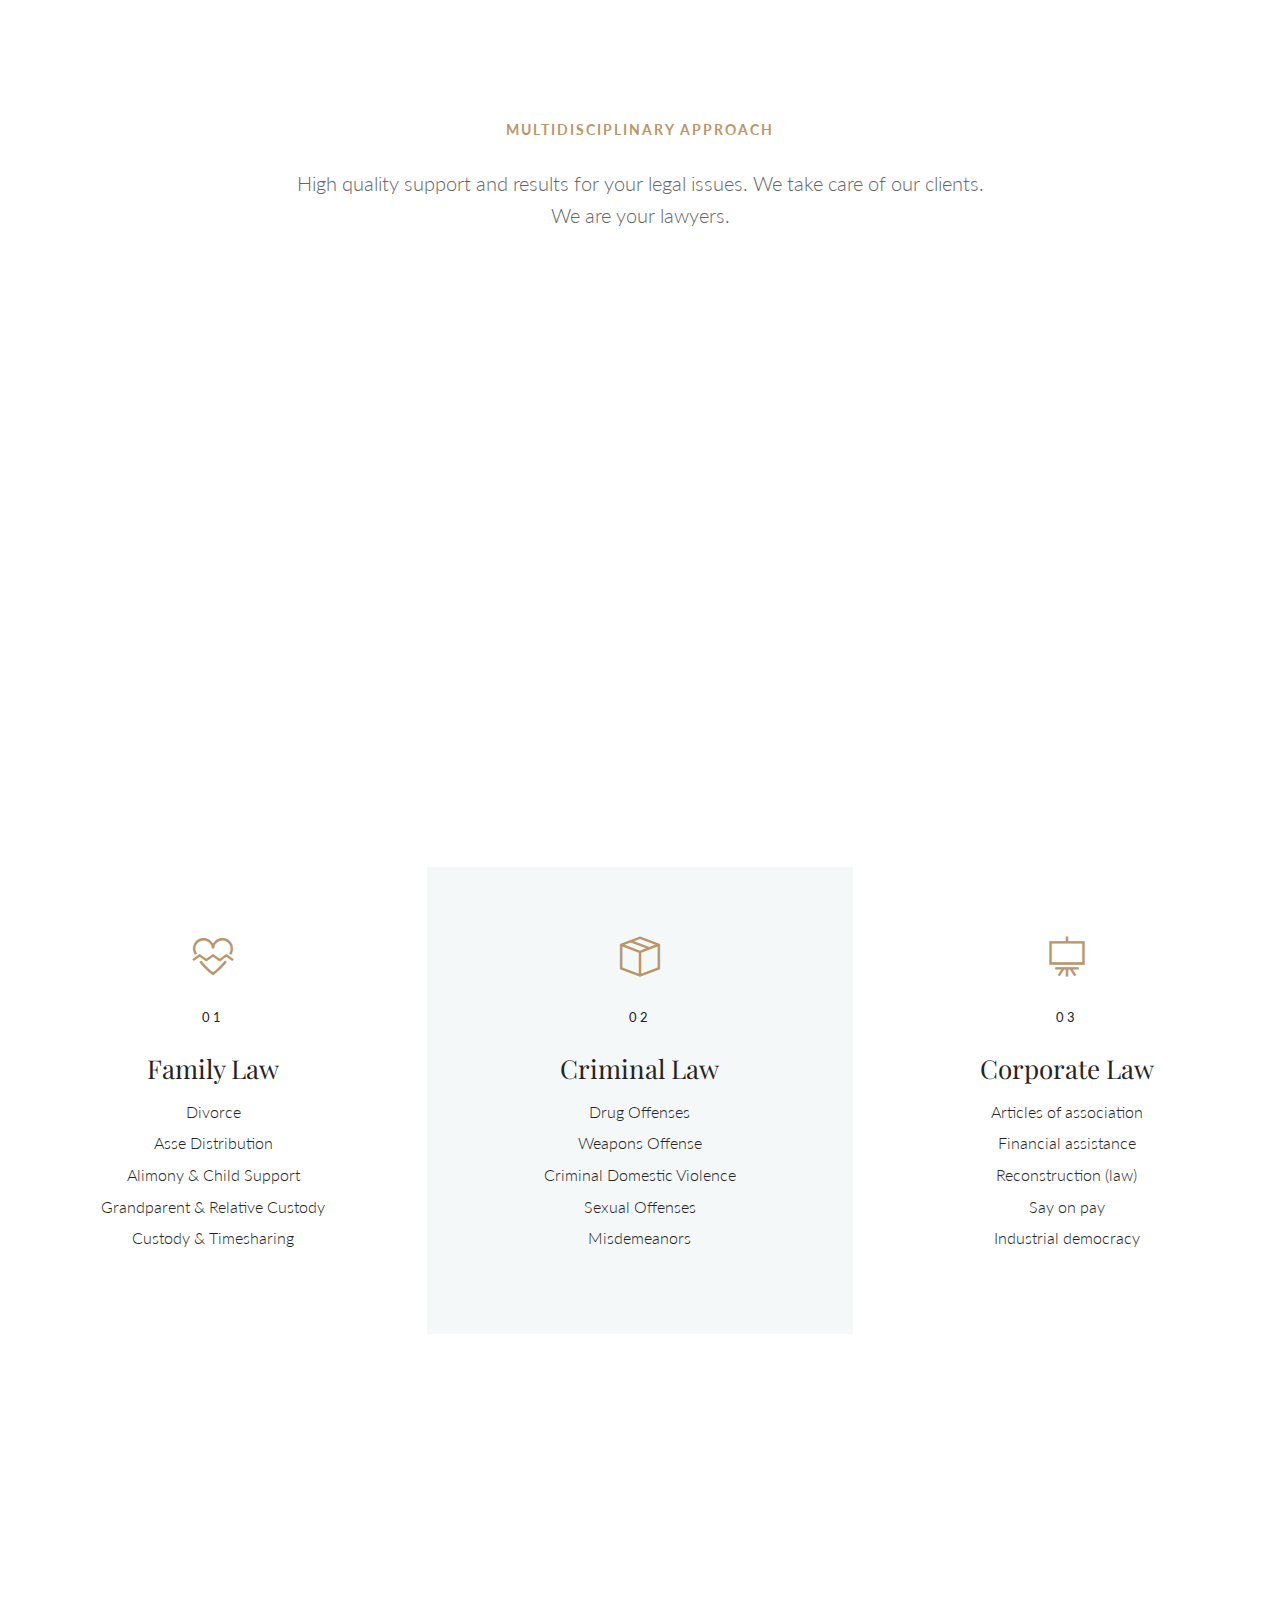
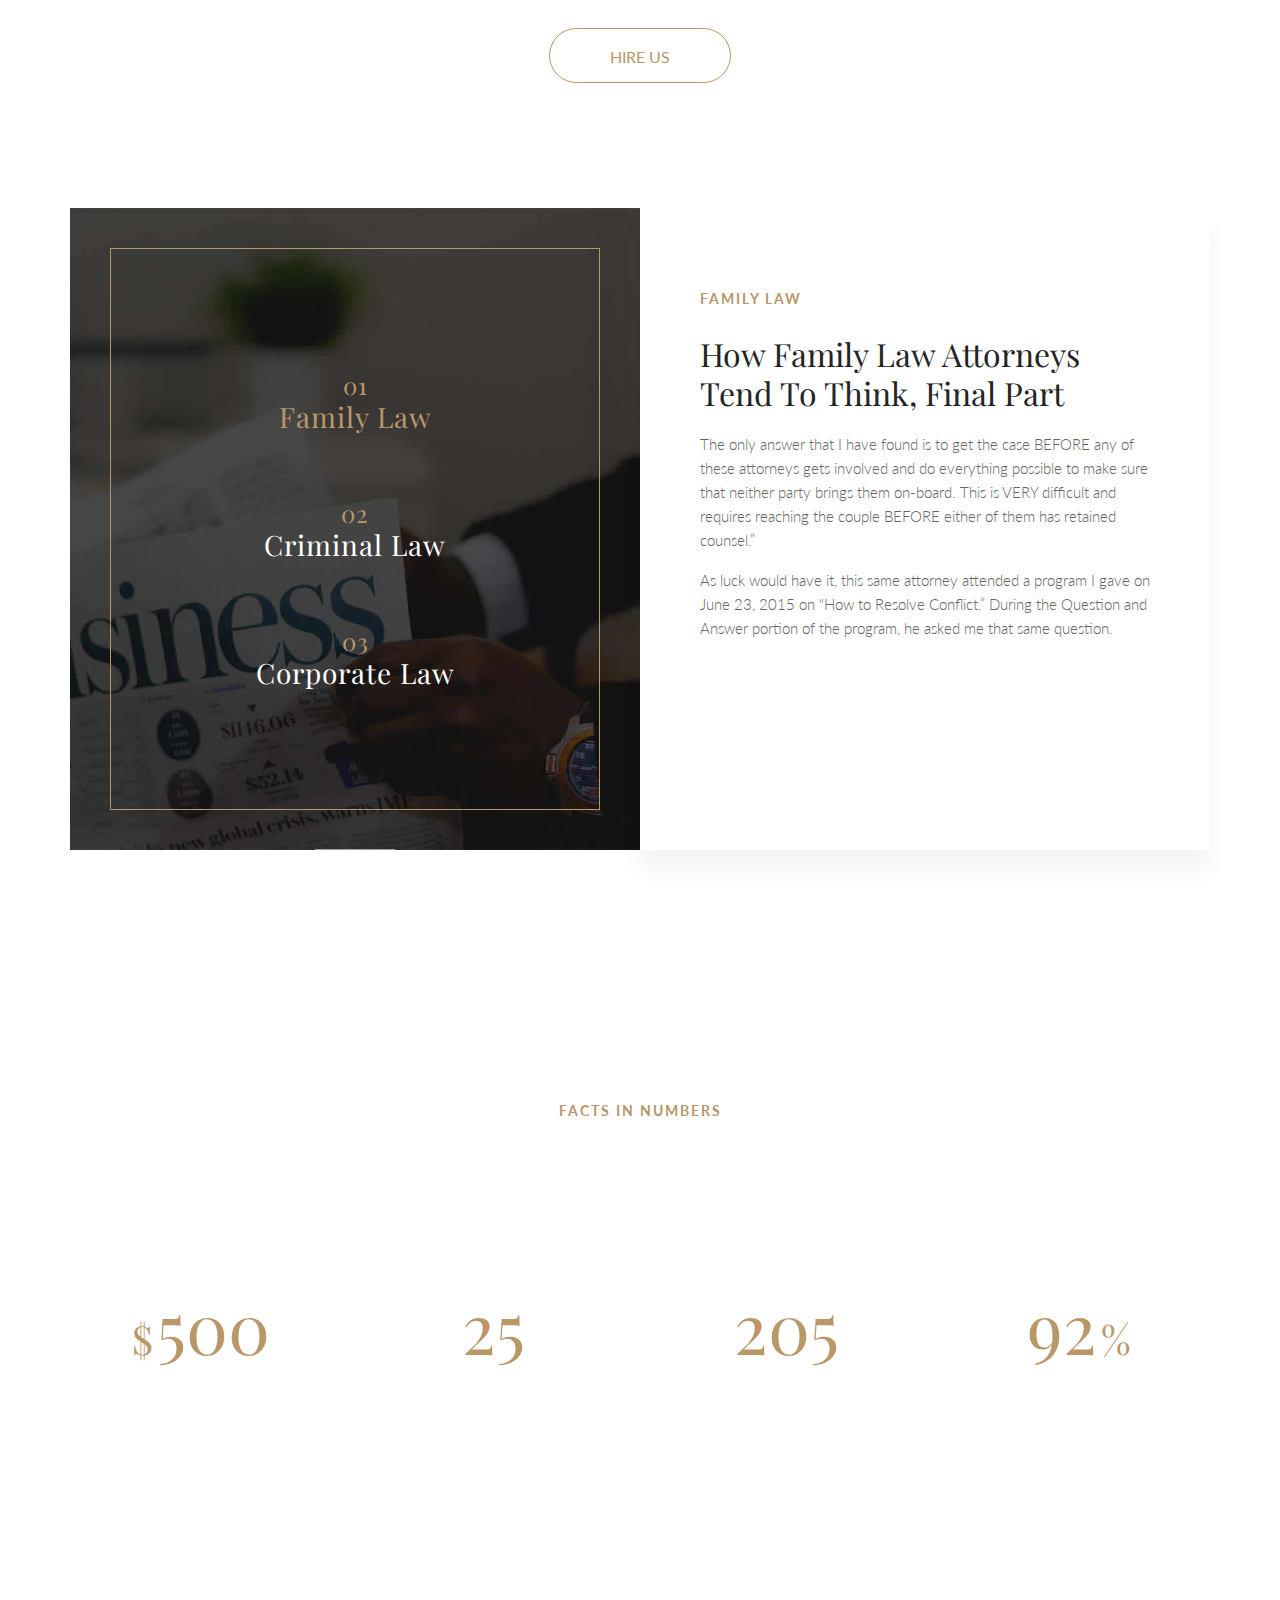
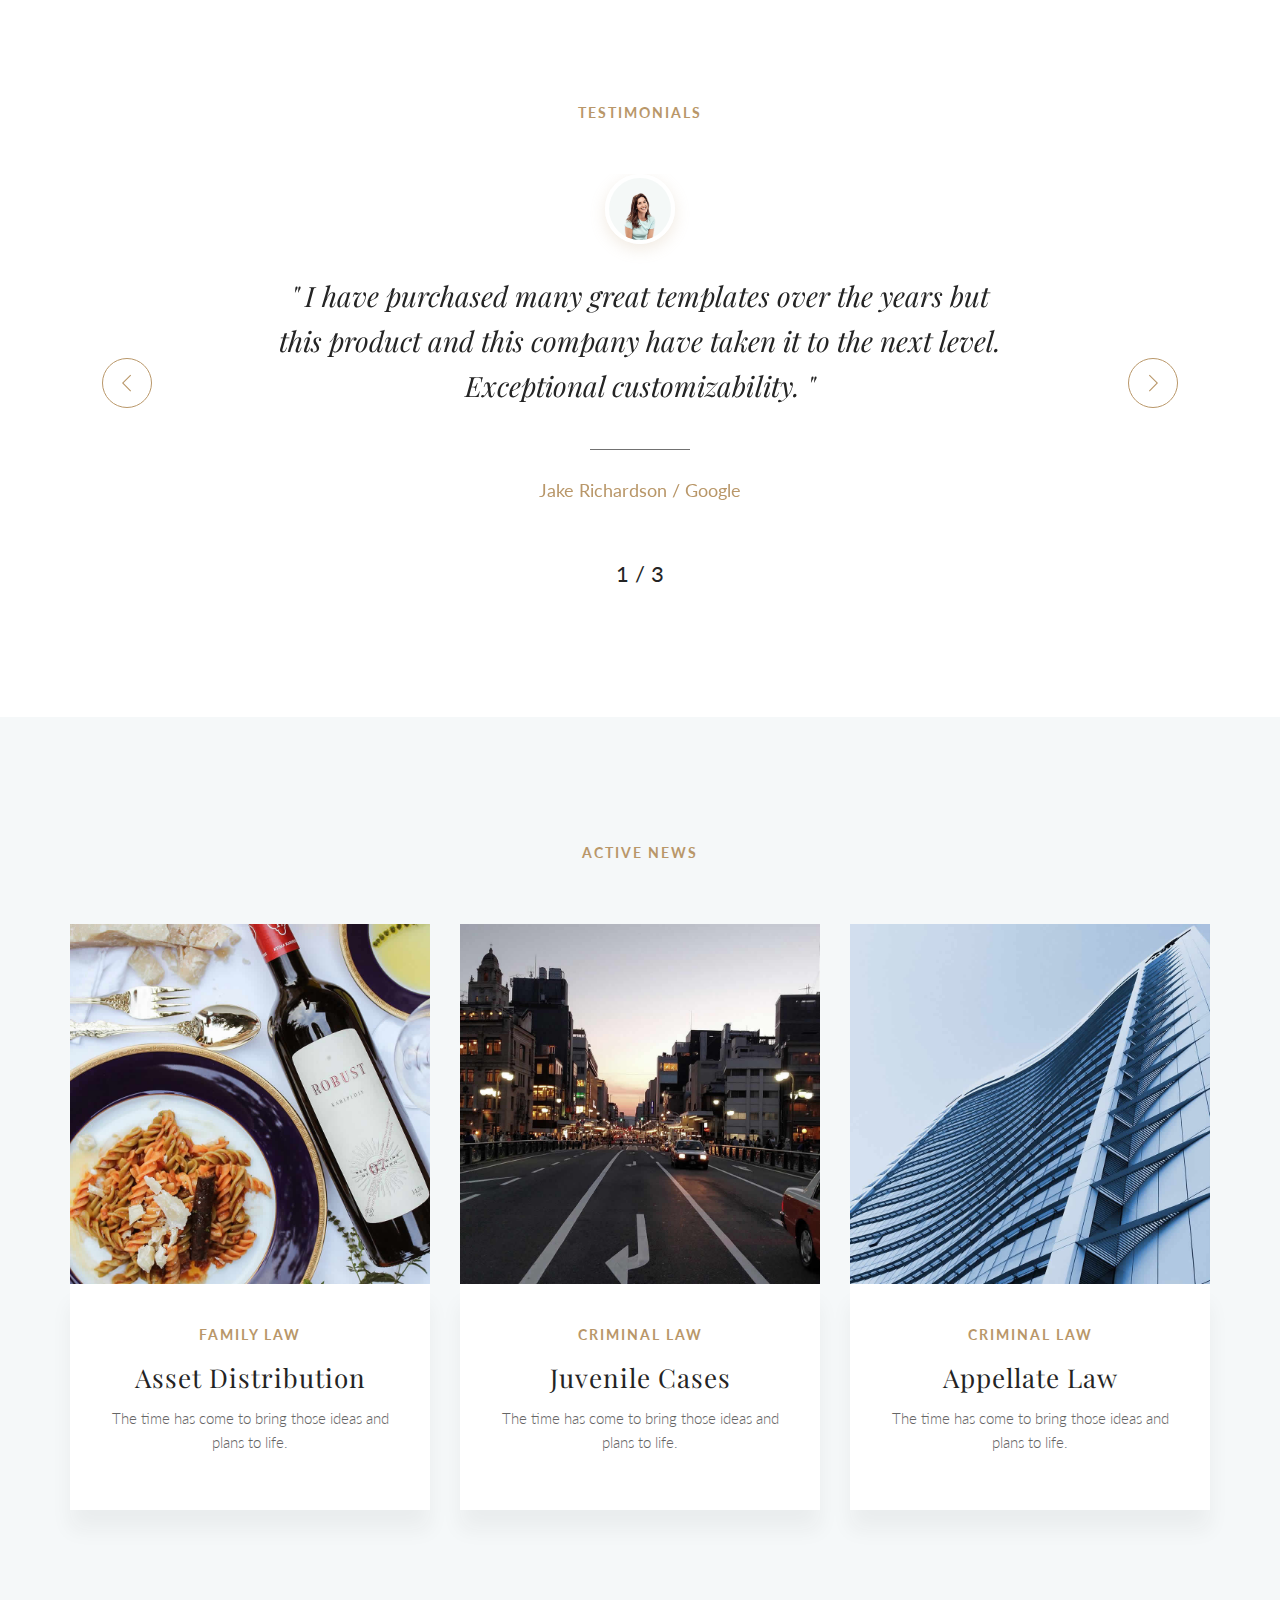
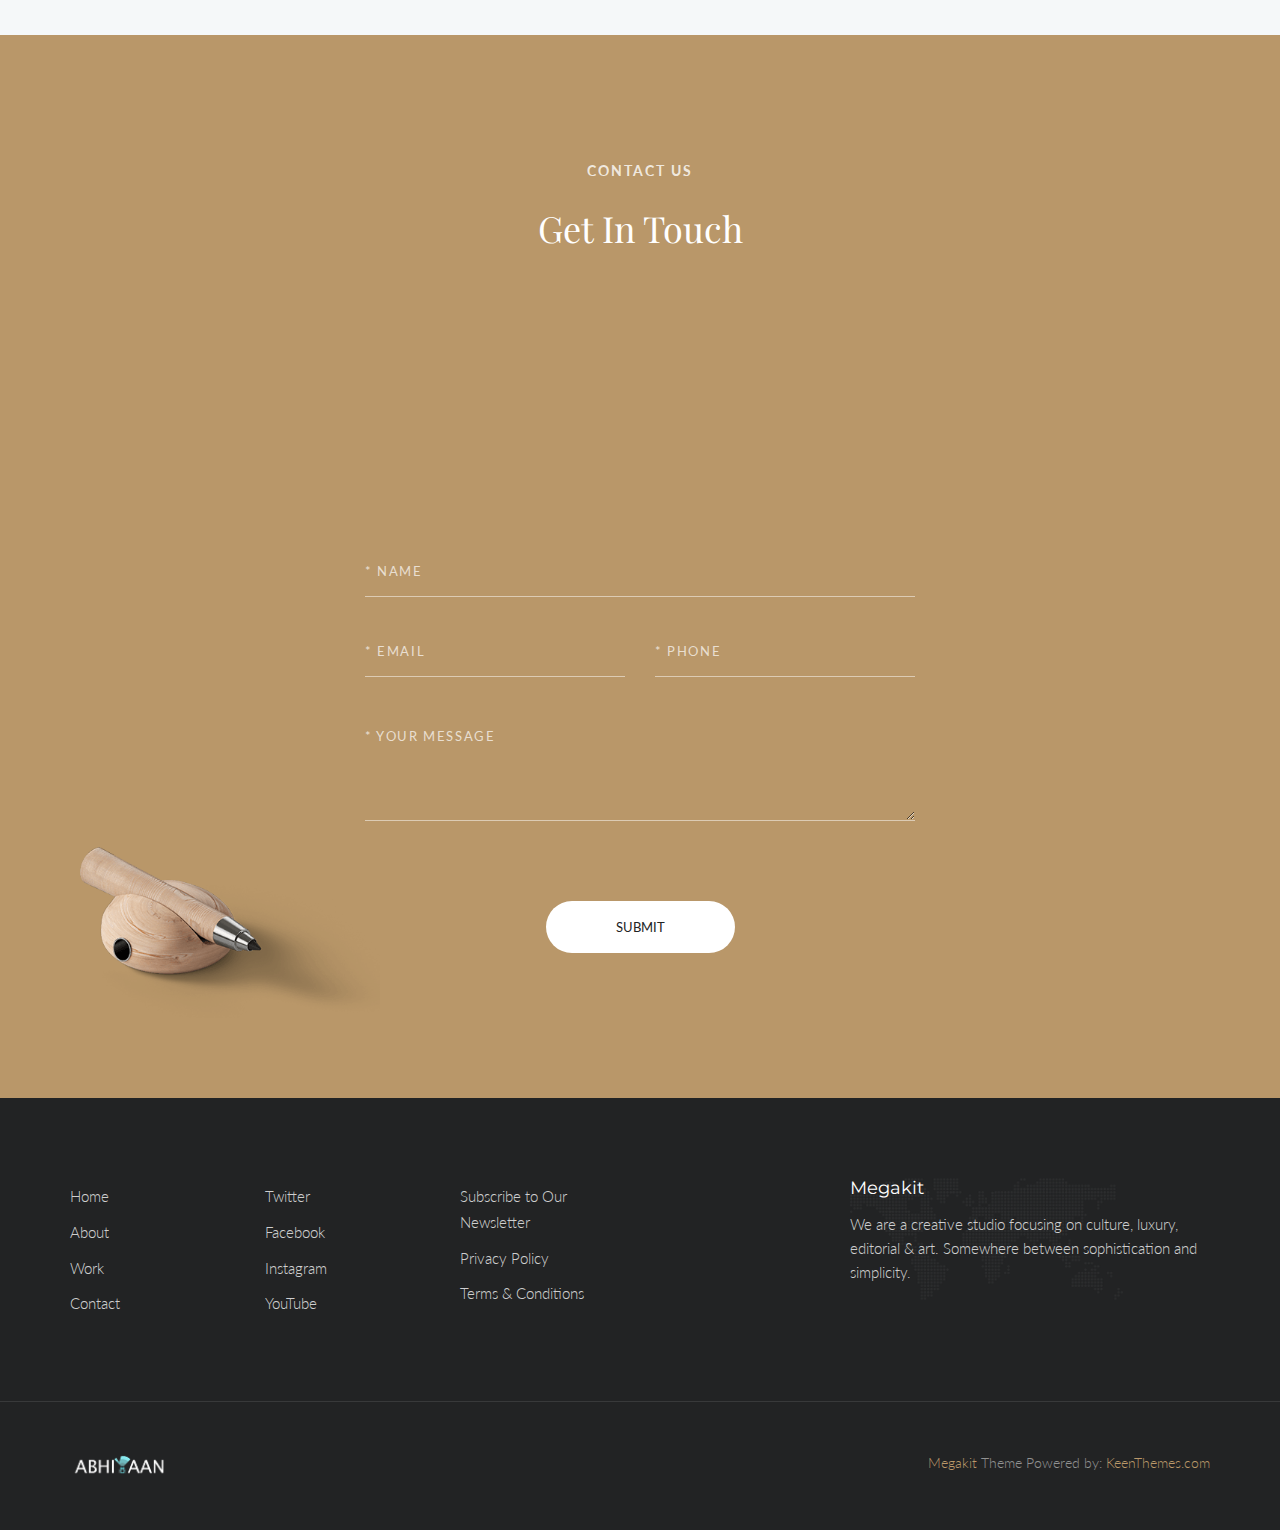
<file: HTML/index_lawyer.html>
<!DOCTYPE html>
<html lang="en" class="no-js">
    <!-- Begin Head -->
    <head>
        <!-- Basic -->
        <meta charset="utf-8"/>
        <meta name="viewport" content="width=device-width, initial-scale=1, shrink-to-fit=no">
        <meta http-equiv="x-ua-compatible" content="ie=edge">
        <title>Megakit - HTML5 Theme</title>
        <meta name="keywords" content="HTML5 Theme" />
        <meta name="description" content="Megakit - HTML5 Theme">
        <meta name="author" content="keenthemes.com">

        <!-- Web Fonts -->
        <link href="https://fonts.googleapis.com/css?family=Lato:300,400,400i|Montserrat:400,700" rel="stylesheet">
        <link href="https://fonts.googleapis.com/css?family=Playfair+Display:400,700" rel="stylesheet">

        <!-- Vendor Styles -->
        <link href="vendor/bootstrap/css/bootstrap.min.css" rel="stylesheet" type="text/css"/>
        <link href="css/animate.css" rel="stylesheet" type="text/css"/>
        <link href="vendor/themify/themify.css" rel="stylesheet" type="text/css"/>
        <link href="vendor/scrollbar/scrollbar.min.css" rel="stylesheet" type="text/css"/>
        <link href="vendor/swiper/swiper.min.css" rel="stylesheet" type="text/css"/>
        <link href="vendor/cubeportfolio/css/cubeportfolio.min.css" rel="stylesheet" type="text/css"/>

        <!-- Theme Styles -->
        <link href="css/style.css" rel="stylesheet" type="text/css"/>
        <link href="css/global/global.css" rel="stylesheet" type="text/css"/>

        <!-- Theme Skins -->
        <link href="css/theme/gold.css" rel="stylesheet" type="text/css"/>

        <!-- Favicon -->
        <link rel="shortcut icon" href="img/favicon.ico" type="image/x-icon">
        <link rel="apple-touch-icon" href="img/apple-touch-icon.png">
    </head>
    <!-- End Head -->

    <!-- Body -->
    <body>

        <!--========== HEADER ==========-->
        <header class="navbar-fixed-top s-header js__header-sticky js__header-overlay">
            <!-- Navbar -->
            <div class="s-header__navbar">
                <div class="s-header__container">
                    <div class="s-header__navbar-row">
                        <div class="s-header__navbar-row-col">
                            <!-- Logo -->
                            <div class="s-header__logo">
                                <a href="index.html" class="s-header__logo-link">
                                    <img class="s-header__logo-img s-header__logo-img-default" src="img/logo-gold.png" alt="Megakit Logo">
                                    <img class="s-header__logo-img s-header__logo-img-shrink" src="img/logo-gold-dark.png" alt="Megakit Logo">
                                </a>
                            </div>
                            <!-- End Logo -->
                        </div>
                        <div class="s-header__navbar-row-col">
                            <!-- Trigger -->
                            <a href="javascript:void(0);" class="s-header__trigger js__trigger">
                                <span class="s-header__trigger-icon"></span>
                                <svg x="0rem" y="0rem" width="3.125rem" height="3.125rem" viewbox="0 0 54 54">
                                    <circle fill="transparent" stroke="#fff" stroke-width="1" cx="27" cy="27" r="25" stroke-dasharray="157 157" stroke-dashoffset="157"></circle>
                                </svg>
                            </a>
                            <!-- End Trigger -->
                        </div>
                    </div>
                </div>
            </div>
            <!-- End Navbar -->

            <!-- Overlay -->
            <div class="s-header-bg-overlay js__bg-overlay">
                <!-- Nav -->
                <nav class="s-header__nav js__scrollbar">
                    <div class="container-fluid">
                        <!-- Menu List -->                                
                        <ul class="list-unstyled s-header__nav-menu">
                            <li class="s-header__nav-menu-item"><a class="s-header__nav-menu-link s-header__nav-menu-link-divider g-font-family--playfair" href="index.html">Corporate</a></li>
                            <li class="s-header__nav-menu-item"><a class="s-header__nav-menu-link s-header__nav-menu-link-divider g-font-family--playfair" href="index_app_landing.html">App Landing</a></li>
                            <li class="s-header__nav-menu-item"><a class="s-header__nav-menu-link s-header__nav-menu-link-divider g-font-family--playfair" href="index_portfolio.html">Portfolio</a></li>
                            <li class="s-header__nav-menu-item"><a class="s-header__nav-menu-link s-header__nav-menu-link-divider g-font-family--playfair" href="index_events.html">Events</a></li>
                            <li class="s-header__nav-menu-item"><a class="s-header__nav-menu-link s-header__nav-menu-link-divider g-font-family--playfair -is-active" href="index_lawyer.html">Lawyer</a></li>
                            <li class="s-header__nav-menu-item"><a class="s-header__nav-menu-link s-header__nav-menu-link-divider g-font-family--playfair" href="index_clinic.html">Clinic</a></li>
                            <li class="s-header__nav-menu-item"><a class="s-header__nav-menu-link s-header__nav-menu-link-divider g-font-family--playfair" href="index_coming_soon.html">Coming Soon</a></li>
                        </ul>
                        <!-- End Menu List -->

                        <!-- Menu List -->                                
                        <ul class="list-unstyled s-header__nav-menu">
                            <li class="s-header__nav-menu-item"><a class="s-header__nav-menu-link s-header__nav-menu-link-divider g-font-family--playfair" href="about.html">About</a></li>
                            <li class="s-header__nav-menu-item"><a class="s-header__nav-menu-link s-header__nav-menu-link-divider g-font-family--playfair" href="team.html">Team</a></li>
                            <li class="s-header__nav-menu-item"><a class="s-header__nav-menu-link s-header__nav-menu-link-divider g-font-family--playfair" href="services.html">Services</a></li>
                            <li class="s-header__nav-menu-item"><a class="s-header__nav-menu-link s-header__nav-menu-link-divider g-font-family--playfair" href="events.html">Events</a></li>
                            <li class="s-header__nav-menu-item"><a class="s-header__nav-menu-link s-header__nav-menu-link-divider g-font-family--playfair" href="faq.html">FAQ</a></li>
                            <li class="s-header__nav-menu-item"><a class="s-header__nav-menu-link s-header__nav-menu-link-divider g-font-family--playfair" href="contacts.html">Contacts</a></li>
                        </ul>
                        <!-- End Menu List -->
                    </div>
                </nav>
                <!-- End Nav -->
                
                <!-- Action -->
                <ul class="list-inline s-header__action s-header__action--lb">
                    <li class="s-header__action-item g-font-family--playfair"><a class="s-header__action-link -is-active" href="#">En</a></li>
                    <li class="s-header__action-item g-font-family--playfair"><a class="s-header__action-link" href="#">Fr</a></li>
                </ul>
                <!-- End Action -->

                <!-- Action -->
                <ul class="list-inline s-header__action s-header__action--rb">
                    <li class="s-header__action-item">
                        <a class="s-header__action-link g-font-family--playfair" href="https://www.behance.net/keenthemes">
                            <i class="g-padding-r-5--xs ti-facebook"></i>
                            <span class="g-display-none--xs g-display-inline-block--sm">Facebook</span>
                        </a>
                    </li>
                    <li class="s-header__action-item">
                        <a class="s-header__action-link g-font-family--playfair" href="https://twitter.com/keenthemes">
                            <i class="g-padding-r-5--xs ti-twitter"></i>
                            <span class="g-display-none--xs g-display-inline-block--sm">Twitter</span>
                        </a>
                    </li>
                    <li class="s-header__action-item">
                        <a class="s-header__action-link g-font-family--playfair" href="https://dribbble.com/keenthemes">
                            <i class="g-padding-r-5--xs ti-instagram"></i>
                            <span class="g-display-none--xs g-display-inline-block--sm">Instagram</span>
                        </a>
                    </li>
                </ul>
                <!-- End Action -->
            </div>
            <!-- End Overlay -->
        </header>
        <!--========== END HEADER ==========-->

        <!--========== PROMO BLOCK ==========-->
        <div class="g-fullheight--xs js__parallax-window" style="background: url(img/1920x1080/11.jpg) 50% 0 no-repeat fixed; background-size: cover;">
            <div class="g-container--md g-ver-center--xs g-text-center--xs">
                <div class="g-margin-b-70--xs">
                    <h1 class="g-font-size-55--sm g-font-size-70--lg g-font-family--playfair g-color--primary g-margin-b-20--xs g-margin-b-40--sm">High Quality Law</h1>
                    <p class="g-font-size-18--xs g-font-size-20--sm g-font-size-24--lg g-color--white g-margin-b-0--xs">Whether your case involves a complex divorce, child custody, domestic violence or DUI, we are dedicated to vigorously protecting your future.</p>
                </div>
                <a href="#js__scroll-to-section" class="text-uppercase s-btn s-btn-icon--md s-btn--primary-brd g-radius--50 g-padding-x-60--xs">Hire Us</a>
            </div>
            <a href="http://keenthemes.com/" class="s-scroll-to-section-v1--bc g-margin-b-15--xs">
                <span class="g-font-size-18--xs g-color--white ti-angle-double-down"></span>
                <p class="text-uppercase g-font-family--playfair g-color--white g-letter-spacing--3 g-margin-b-0--xs">Learn More</p>
            </a>
        </div>
        <!--========== END PROMO BLOCK ==========-->

        <!--========== PAGE CONTENT ==========-->
        <!-- About -->
        <div id="js__scroll-to-section" class="container g-padding-y-80--xs g-padding-y-125--sm g-margin-b-25--xs">
            <div class="row g-hor-centered-row--md">
                <div class="col-md-8 g-hor-centered-row__col g-margin-b-60--xs g-margin-b-0--md">
                    <div class="g-width-100-percent--xs g-width-400--md g-margin-b-40--xs">
                        <h2 class="g-font-size-32--xs g-font-size-36--md g-font-family--playfair g-margin-b-20--xs">We are <br>Leaders in Law</h2>
                        <p class="g-font-size-16--sm">Now that we've aligned the details, it's time to get things mapped out and organized. This part is really crucial in keeping the project in line to completion.</p>
                        <p class="g-font-size-16--sm">The time has come to bring those ideas and plans to life. This is where we really begin to visualize your napkin sketches and make them into beautiful pixels.</p>
                    </div>
                    <div class="wow fadeInUp" data-wow-duration=".3" data-wow-delay=".5s">
                        <div class="g-position--overlay g-text-left--xs g-text-right--md g-margin-t-o-50--lg">
                            <span class="g-font-size-60--xs g-font-size-80--sm g-font-size-105--lg g-font-family--playfair g-color--primary g-line-height--xs">15</span>
                            <span class="text-uppercase g-display-block--xs g-font-size-34--xs g-font-size-40--sm g-font-size-50--lg g-font-weight--700 g-font-family--playfair g-color--primary g-line-height--xs">Years</span>
                            <p class="g-font-size-18--xs g-font-size-20--lg">of Experience</p>
                        </div>
                    </div>
                </div>
                <div class="col-md-4 col-xs-6 col-xs-offset-3 g-full-width--xs g-full-width-offset-0--xs g-hor-centered-row__col">
                    <div class="wow fadeInUp" data-wow-duration=".3" data-wow-delay=".1s">
                        <img class="img-responsive" src="img/450x700/01.jpg" alt="Image">
                    </div>
                </div>
            </div>
        </div>
        <!-- End About -->

        <!-- Service -->
        <div class="clearfix">
            <div class="g-container--sm g-text-center--xs g-margin-b-125--xs">
                <p class="text-uppercase g-font-size-14--xs g-font-weight--700 g-color--primary g-letter-spacing--2 g-margin-b-25--xs">Multidisciplinary Approach</p>
                <p class="g-font-size-20--xs">High quality support and results for your legal issues. We take care of our clients. We are your lawyers.</p>
            </div>
            <div class="g-container--sm center-block g-margin-b-125--xs">
                <div class="wow fadeInUp" data-wow-duration=".3" data-wow-delay=".1s">
                    <img class="img-responsive" src="img/mockups/items-01.png" alt="Mockup Image">
                </div>
            </div>
            <div class="row g-row-col--0">
                <div class="col-sm-4">
                    <div class="g-text-center--xs g-padding-x-30--xs g-padding-x-50--lg g-padding-y-70--xs">
                        <i class="g-display-block--xs g-font-size-40--sm g-color--primary g-margin-b-30--xs ti-heart-broken"></i>
                        <span class="g-display-block--xs g-font-size-13--sm g-letter-spacing--3 g-margin-b-25--xs">01</span>
                        <h2 class="g-font-size-26--xs g-font-family--playfair">Family Law</h2>
                        <ul class="list-unstyled g-ul-li-tb-3--xs">
                            <li><a href="http://keenthemes.com/">Divorce</a></li>
                            <li><a href="http://keenthemes.com/">Asse Distribution</a></li>
                            <li><a href="http://keenthemes.com/">Alimony &amp; Child Support</a></li>
                            <li><a href="http://keenthemes.com/">Grandparent &amp; Relative Custody</a></li>
                            <li><a href="http://keenthemes.com/">Custody &amp; Timesharing</a></li>
                        </ul>
                    </div>
                </div>
                <div class="col-sm-4">
                    <div class="g-bg-color--sky-light g-text-center--xs g-padding-x-30--xs g-padding-x-50--lg g-padding-y-70--xs">
                        <i class="g-display-block--xs g-font-size-40--sm g-color--primary g-margin-b-30--xs ti-package"></i>
                        <span class="g-display-block--xs g-font-size-13--sm g-letter-spacing--3 g-margin-b-25--xs">02</span>
                        <h2 class="g-font-size-26--xs g-font-family--playfair">Criminal Law</h2>
                        <ul class="list-unstyled g-ul-li-tb-3--xs">
                            <li><a href="http://keenthemes.com/">Drug Offenses</a></li>
                            <li><a href="http://keenthemes.com/">Weapons Offense</a></li>
                            <li><a href="http://keenthemes.com/">Criminal Domestic Violence</a></li>
                            <li><a href="http://keenthemes.com/">Sexual Offenses</a></li>
                            <li><a href="http://keenthemes.com/">Misdemeanors</a></li>
                        </ul>
                    </div>
                </div>
                <div class="col-sm-4">
                    <div class="g-text-center--xs g-padding-x-30--xs g-padding-x-50--lg g-padding-y-70--xs">
                        <i class="g-display-block--xs g-font-size-40--sm g-color--primary g-margin-b-30--xs ti-blackboard"></i>
                        <span class="g-display-block--xs g-font-size-13--sm g-letter-spacing--3 g-margin-b-25--xs">03</span>
                        <h2 class="g-font-size-26--xs g-font-family--playfair">Corporate Law</h2>
                        <ul class="list-unstyled g-ul-li-tb-3--xs">
                            <li><a href="http://keenthemes.com/">Articles of association</a></li>
                            <li><a href="http://keenthemes.com/">Financial assistance</a></li>
                            <li><a href="http://keenthemes.com/">Reconstruction (law)</a></li>
                            <li><a href="http://keenthemes.com/">Say on pay</a></li>
                            <li><a href="http://keenthemes.com/">Industrial democracy</a></li>
                        </ul>
                    </div>
                </div>
            </div>
        </div>
        <!-- End Service -->

        <!-- Parallax -->
        <div class="js__parallax-window" style="background: url(img/1920x1080/12.jpg) 50% 0 no-repeat fixed;">
            <div class="container g-text-center--xs g-padding-y-80--xs g-padding-y-125--sm">
                <div class="g-margin-b-100--xs">
                    <div class="g-text-center--xs g-margin-b-50--xs">
                        <p class="text-uppercase g-font-size-14--xs g-font-weight--700 g-color--white-opacity g-letter-spacing--2 g-margin-b-25--xs">Identity &amp; Categories</p>
                        <h2 class="g-font-size-40--xs g-font-size-50--sm g-font-size-60--md g-font-family--playfair g-color--white">You are in Good Hands</h2>
                    </div>
                    <a href="http://keenthemes.com/" class="text-uppercase s-btn s-btn-icon--md s-btn--primary-brd g-radius--50 g-padding-x-60--xs">Hire Us</a>
                </div>
            </div>
        </div>
        <!-- End Parallax -->

        <!-- Tab -->
        <div class="container g-margin-t-o-100--xs g-margin-b-125--xs">
            <div class="row g-row-col--0">
                <div class="col-sm-6">
                    <!-- Filter -->
                    <div class="g-bg-position--center g-padding-x-30--xs g-padding-x-40--sm g-padding-y-30--xs g-padding-y-40--sm js__tab-eqaul-height-v1" style="background: url('img/970x970/04.jpg') no-repeat;">
                        <div class="g-hor-border-1__solid--primary g-padding-x-40--xs g-padding-x-50--sm g-padding-y-100--xs g-padding-y-120--sm js__filters-tabs">
                            <div data-filter=".-is-active" class="s-tab__filter-v1 g-font-family--playfair cbp-filter-item-active cbp-filter-item">
                                <span class="text-uppercase g-display-block--xs g-font-size-24--xs g-color--primary">01</span>
                                Family Law
                            </div>
                            <div data-filter=".service" class="s-tab__filter-v1 g-font-family--playfair cbp-filter-item">
                                <span class="text-uppercase g-display-block--xs g-font-size-24--xs g-color--primary">02</span>
                                Criminal Law
                            </div>
                            <div data-filter=".pages" class="s-tab__filter-v1 g-font-family--playfair cbp-filter-item">
                                <span class="text-uppercase g-display-block--xs g-font-size-24--xs g-color--primary">03</span>
                                Corporate Law
                            </div>
                        </div>
                    </div>
                </div>
                <!-- End Filter -->

                <!-- Grid -->
                <div class="col-sm-6">
                    <div class="g-bg-color--white g-box-shadow__dark-lightest-v2 g-padding-x-30--xs g-padding-x-60--sm g-padding-y-60--xs g-padding-y-80--sm js__tab-eqaul-height-v1">
                        <div class="cbp js__grid-tabs">
                            <div class="s-tab__grid-v1-item cbp-item -is-active">
                                <div class="g-margin-b-20--xs">
                                    <p class="text-uppercase g-font-size-14--xs g-font-weight--700 g-color--primary g-letter-spacing--2 g-margin-b-25--xs">Family Law</p>
                                    <h2 class="g-font-size-32--xs g-font-family--playfair">How Family Law Attorneys Tend to Think, Final Part</h2>
                                </div>
                                <p>The only answer that I have found is to get the case BEFORE any of these attorneys gets involved and do everything possible to make sure that neither party brings them on-board. This is VERY difficult and requires reaching the couple BEFORE either of them has retained counsel.”</p>
                                <p>As luck would have it, this same attorney attended a program I gave on June 23, 2015 on “How to Resolve Conflict.” During the Question and Answer portion of the program, he asked me that same question.</p>
                            </div>
                            <div class="s-tab__grid-v1-item cbp-item service">  
                                <div class="g-margin-b-20--xs">
                                    <p class="text-uppercase g-font-size-14--xs g-font-weight--700 g-color--primary g-letter-spacing--2 g-margin-b-25--xs">Criminal Law</p>
                                    <h2 class="g-font-size-32--xs g-font-family--playfair">A Criminal Defense Attorney is Any Good</h2>
                                </div>
                                <p>As luck would have it, this same attorney attended a program I gave on June 23, 2015 on “How to Resolve Conflict.” During the Question and Answer portion of the program, he asked me that same question.</p>
                                <p>I responded by telling him that I currently address the issue by attempting to have a joint consultation with both parties, wherein we only discuss the various processes available for handling family law matters in California and the strengths and weaknesses of each.</p>
                            </div>
                            <div class="s-tab__grid-v1-item cbp-item pages">
                                <div class="g-margin-b-20--xs">
                                    <p class="text-uppercase g-font-size-14--xs g-font-weight--700 g-color--primary g-letter-spacing--2 g-margin-b-25--xs">Corporate Law</p>
                                    <h2 class="g-font-size-32--xs g-font-family--playfair">InterLaw Diversity Forum launches BAME &amp; Allies Network</h2>
                                </div>
                                <p>I responded by telling him that I currently address the issue by attempting to have a joint consultation with both parties, wherein we only discuss the various processes available for handling family law matters in California and the strengths and weaknesses of each.</p>
                                <p>The only answer that I have found is to get the case BEFORE any of these attorneys gets involved and do everything possible to make sure that neither party brings them on-board. This is VERY difficult and requires reaching the couple BEFORE either of them has retained counsel.”</p>
                            </div>
                        </div>
                    </div>
                    <!-- End Grid -->
                </div>
            </div>
        </div>
        <!-- End Tab -->

        <!-- Counter -->
        <div class="js__parallax-window" style="background: url(img/1920x1080/12.jpg) 50% 0 no-repeat fixed;">
            <div class="container g-padding-y-80--xs g-padding-y-125--sm">
                <div class="g-text-center--xs g-margin-b-80--xs">
                    <p class="text-uppercase g-font-size-14--xs g-font-weight--700 g-color--primary g-letter-spacing--2 g-margin-b-25--xs g-color--white-opacity">Facts in Numbers</p>
                    <h2 class="g-font-size-32--xs g-font-size-36--md g-font-family--playfair g-letter-spacing--1 g-color--white">You Can Make Us Better</h2>
                </div>
                <div class="row">
                    <div class="col-md-3 col-xs-6 g-full-width--xs g-margin-b-70--xs g-margin-b-0--lg">
                        <div class="g-text-center--xs">
                            <div class="g-margin-b-10--xs">
                                <span class="g-font-size-40--xs g-font-family--playfair g-color--primary">$</span>
                                <figure class="g-display-inline-block--xs g-font-size-70--xs g-font-family--playfair g-color--primary js__counter">500</figure>
                            </div>
                            <div class="center-block g-hor-divider__solid--white g-width-40--xs g-margin-b-25--xs"></div>
                            <h4 class="g-font-size-18--xs g-color--white">Millions Claimed</h4>
                        </div>
                    </div>
                    <div class="col-md-3 col-xs-6 g-full-width--xs g-margin-b-70--xs g-margin-b-0--lg">
                        <div class="g-text-center--xs">
                            <figure class="g-display-block--xs g-font-size-70--xs g-font-family--playfair g-color--primary g-margin-b-10--xs js__counter">25</figure>
                            <div class="center-block g-hor-divider__solid--white g-width-40--xs g-margin-b-25--xs"></div>
                            <h4 class="g-font-size-18--xs g-color--white">Award Winners</h4>
                        </div>
                    </div>
                    <div class="col-md-3 col-xs-6 g-full-width--xs g-margin-b-70--xs g-margin-b-0--sm">
                        <div class="g-text-center--xs">
                            <figure class="g-display-block--xs g-font-size-70--xs g-font-family--playfair g-color--primary g-margin-b-10--xs js__counter">205</figure>
                            <div class="center-block g-hor-divider__solid--white g-width-40--xs g-margin-b-25--xs"></div>
                            <h4 class="g-font-size-18--xs g-color--white">Cases Settled</h4>
                        </div>
                    </div>
                    <div class="col-md-3 col-xs-6 g-full-width--xs">
                        <div class="g-text-center--xs">
                            <div class="g-margin-b-10--xs">
                                <figure class="g-display-inline-block--xs g-font-size-70--xs g-font-family--playfair g-color--primary js__counter">92</figure>
                                <span class="g-font-size-40--xs g-font-family--playfair g-color--primary">%</span>
                            </div>
                            <div class="center-block g-hor-divider__solid--white g-width-40--xs g-margin-b-25--xs"></div>
                            <h4 class="g-font-size-18--xs g-color--white">Success Rate</h4>
                        </div>
                    </div>
                </div>
            </div>
        </div>
        <!-- End Counter -->

        <!-- Testimonials -->
        <div class="g-padding-y-80--xs g-padding-y-125--sm">
            <div class="container g-text-center--xs">
                <p class="text-uppercase g-font-size-14--xs g-font-weight--700 g-color--primary g-letter-spacing--2 g-margin-b-50--xs">Testimonials</p>
                <div class="s-swiper js__swiper-testimonials">
                    <!-- Swiper Wrapper -->
                    <div class="swiper-wrapper g-margin-b-50--xs">
                        <div class="swiper-slide g-padding-x-130--sm g-padding-x-150--lg">
                            <div class="g-padding-x-20--xs g-padding-x-50--lg">
                                <img class="g-width-70--xs g-height-70--xs g-hor-border-4__solid--white g-box-shadow__primary-v1 g-radius--circle g-margin-b-30--xs" src="img/400x400/04.jpg" alt="Image">
                                <div class="g-margin-b-40--xs">
                                    <p class="g-font-size-22--xs g-font-size-28--sm g-font-family--playfair g-color--heading"><i>" I have purchased many great templates over the years but this product and this company have taken it to the next level. Exceptional customizability. "</i></p>
                                </div>
                                <div class="center-block g-hor-divider__solid--heading-light g-width-100--xs g-margin-b-30--xs"></div>
                                <h4 class="g-font-size-15--xs g-font-size-18--sm g-font-weight--400 g-font-family--primary g-color--primary g-margin-b-5--xs">Jake Richardson / Google</h4>
                            </div>
                        </div>
                        <div class="swiper-slide g-padding-x-130--sm g-padding-x-150--lg">
                            <div class="g-padding-x-20--xs g-padding-x-50--lg">
                                <img class="g-width-70--xs g-height-70--xs g-hor-border-4__solid--white g-box-shadow__primary-v1 g-radius--circle g-margin-b-30--xs" src="img/400x400/05.jpg" alt="Image">
                                <div class="g-margin-b-40--xs">
                                    <p class="g-font-size-22--xs g-font-size-28--sm g-font-family--playfair g-color--heading"><i>" I have purchased many great templates over the years but this product and this company have taken it to the next level. Exceptional customizability. "</i></p>
                                </div>
                                <div class="center-block g-hor-divider__solid--heading-light g-width-100--xs g-margin-b-30--xs"></div>
                                <h4 class="g-font-size-15--xs g-font-size-18--sm g-font-weight--400 g-font-family--primary g-color--primary g-margin-b-5--xs">Jake Richardson / Google</h4>
                            </div>
                        </div>
                        <div class="swiper-slide g-padding-x-130--sm g-padding-x-150--lg">
                            <div class="g-padding-x-20--xs g-padding-x-50--lg">
                                <img class="g-width-70--xs g-height-70--xs g-hor-border-4__solid--white g-box-shadow__primary-v1 g-radius--circle g-margin-b-30--xs" src="img/400x400/06.jpg" alt="Image">
                                <div class="g-margin-b-40--xs">
                                    <p class="g-font-size-22--xs g-font-size-28--sm g-font-family--playfair g-color--heading"><i>" I have purchased many great templates over the years but this product and this company have taken it to the next level. Exceptional customizability. "</i></p>
                                </div>
                                <div class="center-block g-hor-divider__solid--heading-light g-width-100--xs g-margin-b-30--xs"></div>
                                <h4 class="g-font-size-15--xs g-font-size-18--sm g-font-weight--400 g-font-family--primary g-color--primary g-margin-b-5--xs">Jake Richardson / Google</h4>
                            </div>
                        </div>
                    </div>
                    <!-- End Swipper Wrapper -->

                    <!-- Arrows -->
                    <div class="g-font-size-22--xs g-color--heading js__swiper-fraction"></div>
                    <a href="javascript:void(0);" class="g-display-none--xs g-display-inline-block--sm s-swiper__arrow-v1--right s-icon s-icon--md s-icon--primary-brd g-radius--circle ti-angle-right js__swiper-btn--next"></a>
                    <a href="javascript:void(0);" class="g-display-none--xs g-display-inline-block--sm s-swiper__arrow-v1--left s-icon s-icon--md s-icon--primary-brd g-radius--circle ti-angle-left js__swiper-btn--prev"></a>
                    <!-- End Arrows -->
                </div>
            </div>
        </div>
        <!-- End Testimonials -->
        
        <!-- News -->
        <div class="g-bg-color--sky-light">
            <div class="container g-padding-y-80--xs g-padding-y-125--sm">
                <div class="g-text-center--xs g-margin-b-60--xs">
                    <p class="text-uppercase g-font-size-14--xs g-font-weight--700 g-color--primary g-letter-spacing--2">Active News</p>
                </div>
                <div class="row">
                    <div class="col-sm-4 g-margin-b-30--xs g-margin-b-0--md">
                        <!-- News -->
                        <article>
                            <img class="img-responsive" src="img/970x970/01.jpg" alt="Image">
                            <div class="g-bg-color--white g-box-shadow__dark-lightest-v2 g-text-center--xs g-padding-x-40--xs g-padding-y-40--xs">
                                <p class="text-uppercase g-font-size-14--xs g-font-weight--700 g-color--primary g-letter-spacing--2">Family Law</p>
                                <h2 class="g-font-size-26--xs g-font-family--playfair g-letter-spacing--1"><a href="https://themeforest.net/item/metronic-responsive-admin-dashboard-template/4021469?ref=keenthemes">Asset Distribution</a></h2>
                                <p>The time has come to bring those ideas and plans to life.</p>
                            </div>
                        </article>
                        <!-- End News -->
                    </div>
                    <div class="col-sm-4 g-margin-b-30--xs g-margin-b-0--md">
                        <!-- News -->
                        <article>
                            <img class="img-responsive" src="img/970x970/02.jpg" alt="Image">
                            <div class="g-bg-color--white g-box-shadow__dark-lightest-v2 g-text-center--xs g-padding-x-40--xs g-padding-y-40--xs">
                                <p class="text-uppercase g-font-size-14--xs g-font-weight--700 g-color--primary g-letter-spacing--2">Criminal Law</p>
                                <h2 class="g-font-size-26--xs g-font-family--playfair g-letter-spacing--1"><a href="https://themeforest.net/item/metronic-responsive-admin-dashboard-template/4021469?ref=keenthemes">Juvenile Cases</a></h2>
                                <p>The time has come to bring those ideas and plans to life.</p>
                            </div>
                        </article>
                        <!-- End News -->
                    </div>
                    <div class="col-sm-4">
                        <!-- News -->
                        <article>
                            <img class="img-responsive" src="img/970x970/03.jpg" alt="Image">
                            <div class="g-bg-color--white g-box-shadow__dark-lightest-v2 g-text-center--xs g-padding-x-40--xs g-padding-y-40--xs">
                                <p class="text-uppercase g-font-size-14--xs g-font-weight--700 g-color--primary g-letter-spacing--2">Criminal Law</p>
                                <h2 class="g-font-size-26--xs g-font-family--playfair g-letter-spacing--1"><a href="https://themeforest.net/item/metronic-responsive-admin-dashboard-template/4021469?ref=keenthemes">Appellate Law</a></h2>
                                <p>The time has come to bring those ideas and plans to life.</p>
                            </div>
                        </article>
                        <!-- End News -->
                    </div>
                </div>
            </div>
        </div>
        <!-- End News -->

        <!-- Feedback Form -->
        <div class="g-position--relative g-bg-color--primary">
            <div class="g-container--md g-padding-y-80--xs g-padding-y-125--sm">
                <div class="g-text-center--xs g-margin-b-80--xs">
                    <p class="text-uppercase g-font-size-14--xs g-font-weight--700 g-color--white-opacity g-letter-spacing--2 g-margin-b-25--xs">Contact Us</p>
                    <h2 class="g-font-size-32--xs g-font-size-36--md g-font-family--playfair g-color--white">Get in Touch</h2>
                </div>
                <div class="row g-row-col--5 g-margin-b-80--xs">
                    <div class="col-xs-4 g-full-width--xs g-margin-b-30--xs g-margin-b-0--sm">
                        <div class="wow fadeInUp" data-wow-duration=".3" data-wow-delay=".3s">
                            <div class="g-text-center--xs">
                                <i class="g-display-block--xs g-font-size-40--xs g-color--white-opacity g-margin-b-30--xs ti-email"></i>
                                <h4 class="g-font-size-18--xs g-font-family--playfair g-color--white g-margin-b-5--xs">Email</h4>
                                <p class="g-color--white-opacity">support@keenthemes.com</p>
                            </div>
                        </div>
                    </div>
                    <div class="col-xs-4 g-full-width--xs g-margin-b-30--xs g-margin-b-0--sm">
                        <div class="wow fadeInUp" data-wow-duration=".3" data-wow-delay=".1s">
                            <div class="g-text-center--xs">
                                <i class="g-display-block--xs g-font-size-40--xs g-color--white-opacity g-margin-b-30--xs ti-map-alt"></i>
                                <h4 class="g-font-size-18--xs g-font-family--playfair g-color--white g-margin-b-5--xs">Address</h4>
                                <p class="g-color--white-opacity">277 Bedford Avenue, Brooklyn</p>
                            </div>
                        </div>
                    </div>
                    <div class="col-xs-4 g-full-width--xs">
                        <div class="wow fadeInUp" data-wow-duration=".3" data-wow-delay=".3s">
                            <div class="g-text-center--xs">
                                <i class="g-display-block--xs g-font-size-40--xs g-color--white-opacity g-margin-b-30--xs ti-headphone-alt"></i>
                                <h4 class="g-font-size-18--xs g-font-family--playfair g-color--white g-margin-b-5--xs">Call at</h4>
                                <p class="g-color--white-opacity">+ (1) 001 389 3720</p>
                            </div>
                        </div>
                    </div>
                </div>
                <form class="center-block g-width-500--sm g-width-550--md">
                    <div class="g-margin-b-30--xs">
                        <input type="text" class="form-control s-form-v3__input" placeholder="* Name">
                    </div>
                    <div class="row g-row-col-5 g-margin-b-50--xs">
                        <div class="col-sm-6 g-margin-b-30--xs g-margin-b-0--md">
                            <input type="email" class="form-control s-form-v3__input" placeholder="* Email">
                        </div>
                        <div class="col-sm-6">
                            <input type="text" class="form-control s-form-v3__input" placeholder="* Phone">
                        </div>
                    </div>
                    <div class="g-margin-b-80--xs">
                        <textarea class="form-control s-form-v3__input" rows="5" placeholder="* Your message"></textarea>
                    </div>
                    <div class="g-text-center--xs">
                        <button type="submit" class="text-uppercase s-btn s-btn--md s-btn--white-bg g-radius--50 g-padding-x-70--xs g-margin-b-20--xs">Submit</button>
                    </div>
                </form>
            </div>
            <img class="s-mockup-v2" src="img/mockups/pencil-01.png" alt="Mockup Image">
        </div>
        <!-- End Feedback Form -->
        <!--========== END PAGE CONTENT ==========-->

        <!--========== FOOTER ==========-->
        <footer class="g-bg-color--dark">
            <!-- Links -->
            <div class="g-hor-divider__dashed--white-opacity-lightest">
                <div class="container g-padding-y-80--xs">
                    <div class="row">
                        <div class="col-sm-2 g-margin-b-20--xs g-margin-b-0--md">
                            <ul class="list-unstyled g-ul-li-tb-5--xs g-margin-b-0--xs">
                                <li><a class="g-font-size-15--xs g-color--white-opacity" href="http://themeforest.net/item/metronic-responsive-admin-dashboard-template/4021469?ref=keenthemes">Home</a></li>
                                <li><a class="g-font-size-15--xs g-color--white-opacity" href="http://themeforest.net/item/metronic-responsive-admin-dashboard-template/4021469?ref=keenthemes">About</a></li>
                                <li><a class="g-font-size-15--xs g-color--white-opacity" href="http://themeforest.net/item/metronic-responsive-admin-dashboard-template/4021469?ref=keenthemes">Work</a></li>
                                <li><a class="g-font-size-15--xs g-color--white-opacity" href="http://themeforest.net/item/metronic-responsive-admin-dashboard-template/4021469?ref=keenthemes">Contact</a></li>
                            </ul>
                        </div>
                        <div class="col-sm-2 g-margin-b-20--xs g-margin-b-0--md">
                            <ul class="list-unstyled g-ul-li-tb-5--xs g-margin-b-0--xs">
                                <li><a class="g-font-size-15--xs g-color--white-opacity" href="http://themeforest.net/item/metronic-responsive-admin-dashboard-template/4021469?ref=keenthemes">Twitter</a></li>
                                <li><a class="g-font-size-15--xs g-color--white-opacity" href="http://themeforest.net/item/metronic-responsive-admin-dashboard-template/4021469?ref=keenthemes">Facebook</a></li>
                                <li><a class="g-font-size-15--xs g-color--white-opacity" href="http://themeforest.net/item/metronic-responsive-admin-dashboard-template/4021469?ref=keenthemes">Instagram</a></li>
                                <li><a class="g-font-size-15--xs g-color--white-opacity" href="http://themeforest.net/item/metronic-responsive-admin-dashboard-template/4021469?ref=keenthemes">YouTube</a></li>
                            </ul>
                        </div>
                        <div class="col-sm-2 g-margin-b-40--xs g-margin-b-0--md">
                            <ul class="list-unstyled g-ul-li-tb-5--xs g-margin-b-0--xs">
                                <li><a class="g-font-size-15--xs g-color--white-opacity" href="http://themeforest.net/item/metronic-responsive-admin-dashboard-template/4021469?ref=keenthemes">Subscribe to Our Newsletter</a></li>
                                <li><a class="g-font-size-15--xs g-color--white-opacity" href="http://themeforest.net/item/metronic-responsive-admin-dashboard-template/4021469?ref=keenthemes">Privacy Policy</a></li>
                                <li><a class="g-font-size-15--xs g-color--white-opacity" href="http://themeforest.net/item/metronic-responsive-admin-dashboard-template/4021469?ref=keenthemes">Terms &amp; Conditions</a></li>
                            </ul>
                        </div>
                        <div class="col-md-4 col-md-offset-2 col-sm-5 col-sm-offset-1 s-footer__logo g-padding-y-50--xs g-padding-y-0--md">
                            <h3 class="g-font-size-18--xs g-color--white">Megakit</h3>
                            <p class="g-color--white-opacity">We are a creative studio focusing on culture, luxury, editorial &amp; art. Somewhere between sophistication and simplicity.</p>
                        </div>
                    </div>
                </div>
            </div>
            <!-- End Links -->

            <!-- Copyright -->
            <div class="container g-padding-y-50--xs">
                <div class="row">
                    <div class="col-xs-6">
                        <a href="index.html">
                            <img class="g-width-100--xs g-height-auto--xs" src="img/logo.png" alt="Megakit Logo">
                        </a>
                    </div>
                    <div class="col-xs-6 g-text-right--xs">
                        <p class="g-font-size-14--xs g-margin-b-0--xs g-color--white-opacity-light"><a href="http://keenthemes.com/preview/Megakit/">Megakit</a> Theme Powered by: <a href="http://www.keenthemes.com/">KeenThemes.com</a></p>
                    </div>
                </div>
            </div>
            <!-- End Copyright -->
        </footer>
        <!--========== END FOOTER ==========-->

        <!-- Back To Top -->
        <a href="javascript:void(0);" class="s-back-to-top js__back-to-top"></a>

        <!--========== JAVASCRIPTS (Load javascripts at bottom, this will reduce page load time) ==========-->
        <!-- Vendor -->
        <script type="text/javascript" src="vendor/jquery.min.js"></script>
        <script type="text/javascript" src="vendor/jquery.migrate.min.js"></script>
        <script type="text/javascript" src="vendor/bootstrap/js/bootstrap.min.js"></script>
        <script type="text/javascript" src="vendor/jquery.smooth-scroll.min.js"></script>
        <script type="text/javascript" src="vendor/jquery.back-to-top.min.js"></script>
        <script type="text/javascript" src="vendor/scrollbar/jquery.scrollbar.min.js"></script>
        <script type="text/javascript" src="vendor/swiper/swiper.jquery.min.js"></script>
        <script type="text/javascript" src="vendor/waypoint.min.js"></script>
        <script type="text/javascript" src="vendor/counterup.min.js"></script>
        <script type="text/javascript" src="vendor/cubeportfolio/js/jquery.cubeportfolio.min.js"></script>
        <script type="text/javascript" src="vendor/jquery.parallax.min.js"></script>
        <script type="text/javascript" src="vendor/jquery.equal-height.min.js"></script>
        <script type="text/javascript" src="vendor/jquery.wow.min.js"></script>

        <!-- General Components and Settings -->
        <script type="text/javascript" src="js/global.min.js"></script>
        <script type="text/javascript" src="js/components/header-sticky.min.js"></script>
        <script type="text/javascript" src="js/components/scrollbar.min.js"></script>
        <script type="text/javascript" src="js/components/swiper.min.js"></script>
        <script type="text/javascript" src="js/components/counter.min.js"></script>
        <script type="text/javascript" src="js/components/parallax.min.js"></script>
        <script type="text/javascript" src="js/components/tab.min.js"></script>
        <script type="text/javascript" src="js/components/equal-height.min.js"></script>
        <script type="text/javascript" src="js/components/wow.min.js"></script>
        <!--========== END JAVASCRIPTS ==========-->

    </body>
    <!-- End Body -->
</html>
</file>
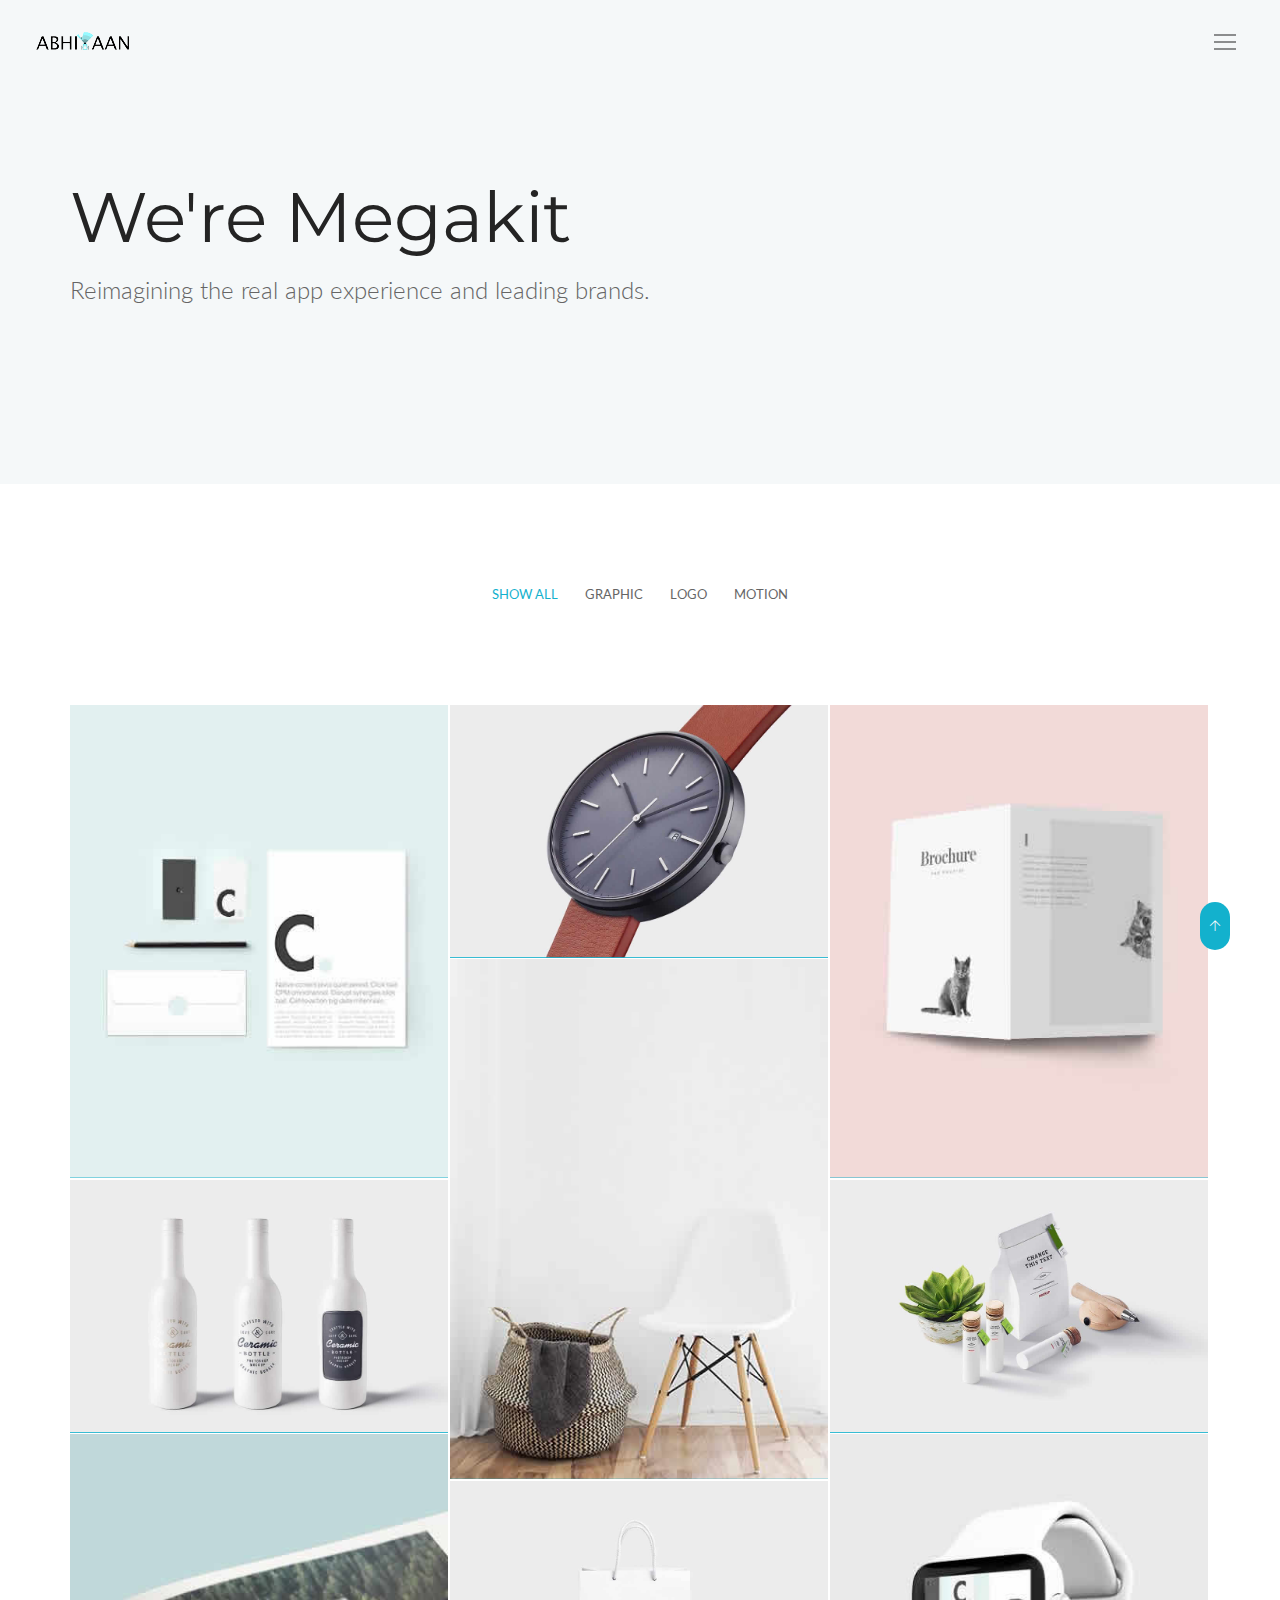
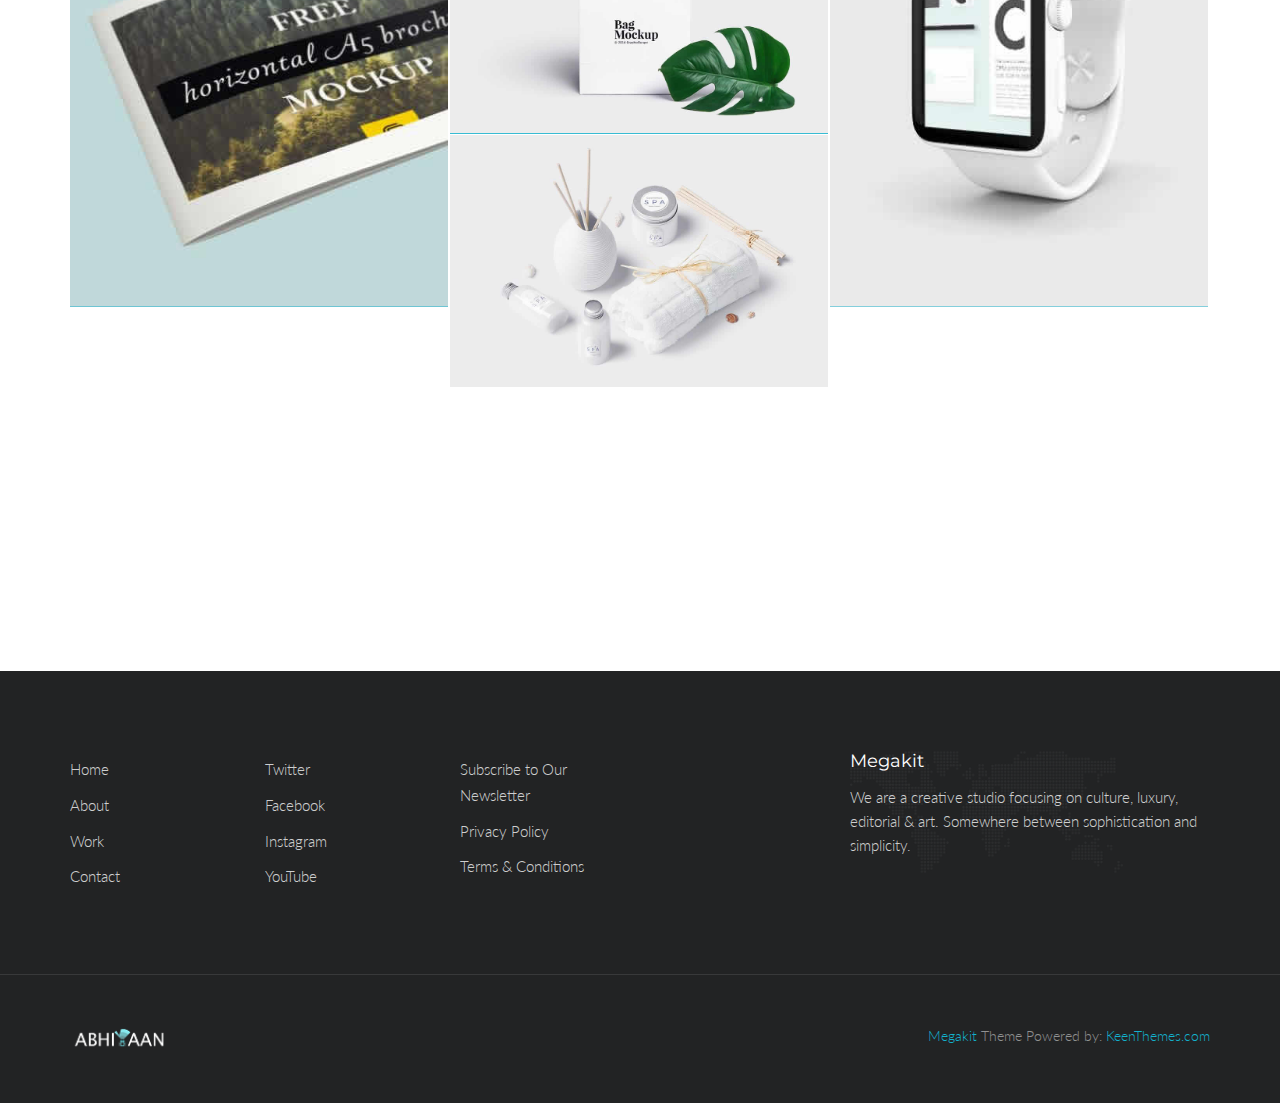
<file: HTML/index_portfolio.html>
<!DOCTYPE html>
<html lang="en" class="no-js">
    <!-- Begin Head -->
    <head>
        <!-- Basic -->
        <meta charset="utf-8"/>
        <meta name="viewport" content="width=device-width, initial-scale=1, shrink-to-fit=no">
        <meta http-equiv="x-ua-compatible" content="ie=edge">
        <title>Megakit - HTML5 Theme</title>
        <meta name="keywords" content="HTML5 Theme" />
        <meta name="description" content="Megakit - HTML5 Theme">
        <meta name="author" content="keenthemes.com">

        <!-- Web Fonts -->
        <link href="https://fonts.googleapis.com/css?family=Lato:300,400,400i|Montserrat:400,700" rel="stylesheet">

        <!-- Vendor Styles -->
        <link href="vendor/bootstrap/css/bootstrap.min.css" rel="stylesheet" type="text/css"/>
        <link href="css/animate.css" rel="stylesheet" type="text/css"/>
        <link href="vendor/themify/themify.css" rel="stylesheet" type="text/css"/>
        <link href="vendor/scrollbar/scrollbar.min.css" rel="stylesheet" type="text/css"/>
        <link href="vendor/swiper/swiper.min.css" rel="stylesheet" type="text/css"/>
        <link href="vendor/cubeportfolio/css/cubeportfolio.min.css" rel="stylesheet" type="text/css"/>

        <!-- Theme Styles -->
        <link href="css/style.css" rel="stylesheet" type="text/css"/>
        <link href="css/global/global.css" rel="stylesheet" type="text/css"/>

        <!-- Favicon -->
        <link rel="shortcut icon" href="img/favicon.ico" type="image/x-icon">
        <link rel="apple-touch-icon" href="img/apple-touch-icon.png">
    </head>
    <!-- End Head -->

    <!-- Body -->
    <body>

        <!--========== HEADER ==========-->
        <header class="navbar-fixed-top s-header js__header-sticky js__header-overlay">
            <!-- Navbar -->
            <div class="s-header__navbar">
                <div class="s-header__container">
                    <div class="s-header__navbar-row">
                        <div class="s-header__navbar-row-col">
                            <!-- Logo -->
                            <div class="s-header__logo">
                                <a href="index.html" class="s-header__logo-link">
                                    <img class="s-header__logo-img" src="img/logo-dark.png" alt="Megakit Logo">
                                </a>
                            </div>
                            <!-- End Logo -->
                        </div>
                        <div class="s-header__navbar-row-col">
                            <!-- Trigger -->
                            <a href="javascript:void(0);" class="s-header__trigger s-header__trigger--dark js__trigger">
                                <span class="s-header__trigger-icon"></span>
                                <svg x="0rem" y="0rem" width="3.125rem" height="3.125rem" viewbox="0 0 54 54">
                                    <circle fill="transparent" stroke="#fff" stroke-width="1" cx="27" cy="27" r="25" stroke-dasharray="157 157" stroke-dashoffset="157"></circle>
                                </svg>
                            </a>
                            <!-- End Trigger -->
                        </div>
                    </div>
                </div>
            </div>
            <!-- End Navbar -->

            <!-- Overlay -->
            <div class="s-header-bg-overlay js__bg-overlay">
                <!-- Nav -->
                <nav class="s-header__nav js__scrollbar">
                    <div class="container-fluid">
                        <!-- Menu List -->                                
                        <ul class="list-unstyled s-header__nav-menu">
                            <li class="s-header__nav-menu-item"><a class="s-header__nav-menu-link s-header__nav-menu-link-divider" href="index.html">Corporate</a></li>
                            <li class="s-header__nav-menu-item"><a class="s-header__nav-menu-link s-header__nav-menu-link-divider" href="index_app_landing.html">App Landing</a></li>
                            <li class="s-header__nav-menu-item"><a class="s-header__nav-menu-link s-header__nav-menu-link-divider -is-active" href="index_portfolio.html">Portfolio</a></li>
                            <li class="s-header__nav-menu-item"><a class="s-header__nav-menu-link s-header__nav-menu-link-divider" href="index_events.html">Events</a></li>
                            <li class="s-header__nav-menu-item"><a class="s-header__nav-menu-link s-header__nav-menu-link-divider" href="index_lawyer.html">Lawyer</a></li>
                            <li class="s-header__nav-menu-item"><a class="s-header__nav-menu-link s-header__nav-menu-link-divider" href="index_clinic.html">Clinic</a></li>
                            <li class="s-header__nav-menu-item"><a class="s-header__nav-menu-link s-header__nav-menu-link-divider" href="index_coming_soon.html">Coming Soon</a></li>
                        </ul>
                        <!-- End Menu List -->

                        <!-- Menu List -->                                
                        <ul class="list-unstyled s-header__nav-menu">
                            <li class="s-header__nav-menu-item"><a class="s-header__nav-menu-link s-header__nav-menu-link-divider" href="about.html">About</a></li>
                            <li class="s-header__nav-menu-item"><a class="s-header__nav-menu-link s-header__nav-menu-link-divider" href="team.html">Team</a></li>
                            <li class="s-header__nav-menu-item"><a class="s-header__nav-menu-link s-header__nav-menu-link-divider" href="services.html">Services</a></li>
                            <li class="s-header__nav-menu-item"><a class="s-header__nav-menu-link s-header__nav-menu-link-divider" href="events.html">Events</a></li>
                            <li class="s-header__nav-menu-item"><a class="s-header__nav-menu-link s-header__nav-menu-link-divider" href="faq.html">FAQ</a></li>
                            <li class="s-header__nav-menu-item"><a class="s-header__nav-menu-link s-header__nav-menu-link-divider" href="contacts.html">Contacts</a></li>
                        </ul>
                        <!-- End Menu List -->
                    </div>
                </nav>
                <!-- End Nav -->
                
                <!-- Action -->
                <ul class="list-inline s-header__action s-header__action--lb">
                    <li class="s-header__action-item"><a class="s-header__action-link -is-active" href="#">En</a></li>
                    <li class="s-header__action-item"><a class="s-header__action-link" href="#">Fr</a></li>
                </ul>
                <!-- End Action -->

                <!-- Action -->
                <ul class="list-inline s-header__action s-header__action--rb">
                    <li class="s-header__action-item">
                        <a class="s-header__action-link" href="https://www.behance.net/keenthemes">
                            <i class="g-padding-r-5--xs ti-facebook"></i>
                            <span class="g-display-none--xs g-display-inline-block--sm">Facebook</span>
                        </a>
                    </li>
                    <li class="s-header__action-item">
                        <a class="s-header__action-link" href="https://twitter.com/keenthemes">
                            <i class="g-padding-r-5--xs ti-twitter"></i>
                            <span class="g-display-none--xs g-display-inline-block--sm">Twitter</span>
                        </a>
                    </li>
                    <li class="s-header__action-item">
                        <a class="s-header__action-link" href="https://dribbble.com/keenthemes">
                            <i class="g-padding-r-5--xs ti-dribbble"></i>
                            <span class="g-display-none--xs g-display-inline-block--sm">Dribbble</span>
                        </a>
                    </li>
                </ul>
                <!-- End Action -->
            </div>
            <!-- End Overlay -->
        </header>
        <!--========== END HEADER ==========-->

        <!--========== PROMO BLOCK ==========-->
        <div class="g-bg-color--sky-light">
            <div class="container g-padding-y-125--xs">
                <div class="g-padding-y-50--xs">
                    <h1 class="g-font-size-35--xs g-font-size-55--sm g-font-size-70--lg">We're Megakit</h1>
                    <p class="g-font-size-22--xs g-font-size-24--md g-margin-b-0--xs">Reimagining the real app experience and leading brands.</p>
                </div>
            </div>
        </div>
        <!--========== END PROMO BLOCK ==========-->

        <!--========== PAGE CONTENT ==========-->
        <!-- Portfolio Filter -->
        <div class="container g-padding-y-100--xs">
            <div class="s-portfolio">
                <div id="js__filters-portfolio-gallery" class="s-portfolio__filter-v1 cbp-l-filters-text cbp-l-filters-center">
                    <div data-filter="*" class="s-portfolio__filter-v1-item cbp-filter-item cbp-filter-item-active">Show All</div>
                    <div data-filter=".graphic" class="s-portfolio__filter-v1-item cbp-filter-item">Graphic</div>
                    <div data-filter=".logos" class="s-portfolio__filter-v1-item cbp-filter-item">Logo</div>
                    <div data-filter=".motion" class="s-portfolio__filter-v1-item cbp-filter-item">Motion</div>
                </div>
            </div>
        </div>
        <!-- End Portfolio Filter -->

        <!-- Portfolio Gallery -->
        <div class="container">
            <div id="js__grid-portfolio-gallery" class="cbp">
                <!-- Item -->
                <div class="s-portfolio__item cbp-item logos motion">
                    <div class="s-portfolio__img-effect">
                        <img src="img/400x500/01.jpg" alt="Portfolio Image">
                    </div>
                    <div class="s-portfolio__caption-hover--cc">
                        <div class="g-margin-b-25--xs">
                            <h2 class="g-font-size-18--xs g-color--white g-margin-b-5--xs">Portfolio Item</h2>
                            <p class="g-color--white-opacity">by KeenThemes Inc.</p>
                        </div>
                        <ul class="list-inline g-ul-li-lr-5--xs g-margin-b-0--xs">
                            <li>
                                <a href="img/400x500/01.jpg" class="cbp-lightbox s-icon s-icon--sm s-icon--white-bg g-radius--circle" data-title="Portfolio Item <br/> by KeenThemes Inc.">
                                    <i class="ti-fullscreen"></i>
                                </a>
                            </li>
                            <li>
                                <a href="http://themeforest.net/item/metronic-responsive-admin-dashboard-template/4021469?ref=keenthemes" class="s-icon s-icon--sm s-icon s-icon--white-bg g-radius--circle">
                                    <i class="ti-link"></i>
                                </a>
                            </li>
                        </ul>
                    </div>
                </div>
                <!-- Item -->
                <div class="s-portfolio__item cbp-item graphic">
                    <div class="s-portfolio__img-effect">
                        <img src="img/970x647/06.jpg" alt="Portfolio Image">
                    </div>
                    <div class="s-portfolio__caption-hover--cc">
                        <div class="g-margin-b-25--xs">
                            <h3 class="g-font-size-18--xs g-color--white g-margin-b-5--xs">Portfolio Item</h3>
                            <p class="g-color--white-opacity">by KeenThemes Inc.</p>
                        </div>
                        <ul class="list-inline g-ul-li-lr-5--xs g-margin-b-0--xs">
                            <li>
                                <a href="img/970x647/06.jpg" class="cbp-lightbox s-icon s-icon--sm s-icon--white-bg g-radius--circle" data-title="Portfolio Item <br/> by KeenThemes Inc.">
                                    <i class="ti-fullscreen"></i>
                                </a>
                            </li>
                            <li>
                                <a href="http://themeforest.net/item/metronic-responsive-admin-dashboard-template/4021469?ref=keenthemes" class="s-icon s-icon--sm s-icon s-icon--white-bg g-radius--circle">
                                    <i class="ti-link"></i>
                                </a>
                            </li>
                        </ul>
                    </div>
                </div>
                <!-- Item -->
                <div class="s-portfolio__item cbp-item logos">
                    <div class="s-portfolio__img-effect">
                        <img src="img/400x500/02.jpg" alt="Portfolio Image">
                    </div>
                    <div class="s-portfolio__caption-hover--cc">
                        <div class="g-margin-b-25--xs">
                            <h4 class="g-font-size-18--xs g-color--white g-margin-b-5--xs">Portfolio Item</h4>
                            <p class="g-color--white-opacity">by KeenThemes Inc.</p>
                        </div>
                        <ul class="list-inline g-ul-li-lr-5--xs g-margin-b-0--xs">
                            <li>
                                <a href="img/400x500/02.jpg" class="cbp-lightbox s-icon s-icon--sm s-icon--white-bg g-radius--circle" data-title="Portfolio Item <br/> by KeenThemes Inc.">
                                    <i class="ti-fullscreen"></i>
                                </a>
                            </li>
                            <li>
                                <a href="http://themeforest.net/item/metronic-responsive-admin-dashboard-template/4021469?ref=keenthemes" class="s-icon s-icon--sm s-icon s-icon--white-bg g-radius--circle">
                                    <i class="ti-link"></i>
                                </a>
                            </li>
                        </ul>
                    </div>
                </div>
                <!-- Item -->
                <div class="s-portfolio__item cbp-item motion graphic">
                    <div class="s-portfolio__img-effect">
                        <img src="img/400x550/01.jpg" alt="Portfolio Image">
                    </div>
                    <div class="s-portfolio__caption-hover--cc">
                        <div class="g-margin-b-25--xs">
                            <h4 class="g-font-size-18--xs g-color--white g-margin-b-5--xs">Portfolio Item</h4>
                            <p class="g-color--white-opacity">by KeenThemes Inc.</p>
                        </div>
                        <ul class="list-inline g-ul-li-lr-5--xs g-margin-b-0--xs">
                            <li>
                                <a href="img/400x550/01.jpg" class="cbp-lightbox s-icon s-icon--sm s-icon--white-bg g-radius--circle" data-title="Portfolio Item <br/> by KeenThemes Inc.">
                                    <i class="ti-fullscreen"></i>
                                </a>
                            </li>
                            <li>
                                <a href="http://themeforest.net/item/metronic-responsive-admin-dashboard-template/4021469?ref=keenthemes" class="s-icon s-icon--sm s-icon s-icon--white-bg g-radius--circle">
                                    <i class="ti-link"></i>
                                </a>
                            </li>
                        </ul>
                    </div>
                </div>
                <!-- Item -->
                <div class="s-portfolio__item cbp-item logos graphic">
                    <div class="s-portfolio__img-effect">
                        <img src="img/970x647/09.jpg" alt="Portfolio Image">
                    </div>
                    <div class="s-portfolio__caption-hover--cc">
                        <div class="g-margin-b-25--xs">
                            <h4 class="g-font-size-18--xs g-color--white g-margin-b-5--xs">Portfolio Item</h4>
                            <p class="g-color--white-opacity">by KeenThemes Inc.</p>
                        </div>
                        <ul class="list-inline g-ul-li-lr-5--xs g-margin-b-0--xs">
                            <li>
                                <a href="img/970x647/09.jpg" class="cbp-lightbox s-icon s-icon--sm s-icon--white-bg g-radius--circle" data-title="Portfolio Item <br/> by KeenThemes Inc.">
                                    <i class="ti-fullscreen"></i>
                                </a>
                            </li>
                            <li>
                                <a href="http://themeforest.net/item/metronic-responsive-admin-dashboard-template/4021469?ref=keenthemes" class="s-icon s-icon--sm s-icon s-icon--white-bg g-radius--circle">
                                    <i class="ti-link"></i>
                                </a>
                            </li>
                        </ul>
                    </div>
                </div>
                <!-- Item -->
                <div class="s-portfolio__item cbp-item motion graphic">
                    <div class="s-portfolio__img-effect">
                        <img src="img/970x647/04.jpg" alt="Portfolio Image">
                    </div>
                    <div class="s-portfolio__caption-hover--cc">
                        <div class="g-margin-b-25--xs">
                            <h4 class="g-font-size-18--xs g-color--white g-margin-b-5--xs">Portfolio Item</h4>
                            <p class="g-color--white-opacity">by KeenThemes Inc.</p>
                        </div>
                        <ul class="list-inline g-ul-li-lr-5--xs g-margin-b-0--xs">
                            <li>
                                <a href="img/970x647/04.jpg" class="cbp-lightbox s-icon s-icon--sm s-icon--white-bg g-radius--circle" data-title="Portfolio Item <br/> by KeenThemes Inc.">
                                    <i class="ti-fullscreen"></i>
                                </a>
                            </li>
                            <li>
                                <a href="http://themeforest.net/item/metronic-responsive-admin-dashboard-template/4021469?ref=keenthemes" class="s-icon s-icon--sm s-icon s-icon--white-bg g-radius--circle">
                                    <i class="ti-link"></i>
                                </a>
                            </li>
                        </ul>
                    </div>
                </div>
                <!-- Item -->
                <div class="s-portfolio__item cbp-item logos">
                    <div class="s-portfolio__img-effect">
                        <img src="img/400x500/03.jpg" alt="Portfolio Image">
                    </div>
                    <div class="s-portfolio__caption-hover--cc">
                        <div class="g-margin-b-25--xs">
                            <h4 class="g-font-size-18--xs g-color--white g-margin-b-5--xs">Portfolio Item</h4>
                            <p class="g-color--white-opacity">by KeenThemes Inc.</p>
                        </div>
                        <ul class="list-inline g-ul-li-lr-5--xs g-margin-b-0--xs">
                            <li>
                                <a href="img/400x500/03.jpg" class="cbp-lightbox s-icon s-icon--sm s-icon--white-bg g-radius--circle" data-title="Portfolio Item <br/> by KeenThemes Inc.">
                                    <i class="ti-fullscreen"></i>
                                </a>
                            </li>
                            <li>
                                <a href="http://themeforest.net/item/metronic-responsive-admin-dashboard-template/4021469?ref=keenthemes" class="s-icon s-icon--sm s-icon s-icon--white-bg g-radius--circle">
                                    <i class="ti-link"></i>
                                </a>
                            </li>
                        </ul>
                    </div>
                </div>
                <!-- Item -->
                <div class="s-portfolio__item cbp-item motion graphic">
                    <div class="s-portfolio__img-effect">
                        <img src="img/400x500/04.jpg" alt="Portfolio Image">
                    </div>
                    <div class="s-portfolio__caption-hover--cc">
                        <div class="g-margin-b-25--xs">
                            <h4 class="g-font-size-18--xs g-color--white g-margin-b-5--xs">Portfolio Item</h4>
                            <p class="g-color--white-opacity">by KeenThemes Inc.</p>
                        </div>
                        <ul class="list-inline g-ul-li-lr-5--xs g-margin-b-0--xs">
                            <li>
                                <a href="img/400x500/04.jpg" class="cbp-lightbox s-icon s-icon--sm s-icon--white-bg g-radius--circle" data-title="Portfolio Item <br/> by KeenThemes Inc.">
                                    <i class="ti-fullscreen"></i>
                                </a>
                            </li>
                            <li>
                                <a href="http://themeforest.net/item/metronic-responsive-admin-dashboard-template/4021469?ref=keenthemes" class="s-icon s-icon--sm s-icon s-icon--white-bg g-radius--circle">
                                    <i class="ti-link"></i>
                                </a>
                            </li>
                        </ul>
                    </div>
                </div>
                <!-- Item -->
                <div class="s-portfolio__item cbp-item motion graphic">
                    <div class="s-portfolio__img-effect">
                        <img src="img/970x647/07.jpg" alt="Portfolio Image">
                    </div>
                    <div class="s-portfolio__caption-hover--cc">
                        <div class="g-margin-b-25--xs">
                            <h4 class="g-font-size-18--xs g-color--white g-margin-b-5--xs">Portfolio Item</h4>
                            <p class="g-color--white-opacity">by KeenThemes Inc.</p>
                        </div>
                        <ul class="list-inline g-ul-li-lr-5--xs g-margin-b-0--xs">
                            <li>
                                <a href="img/970x647/07.jpg" class="cbp-lightbox s-icon s-icon--sm s-icon--white-bg g-radius--circle" data-title="Portfolio Item <br/> by KeenThemes Inc.">
                                    <i class="ti-fullscreen"></i>
                                </a>
                            </li>
                            <li>
                                <a href="http://themeforest.net/item/metronic-responsive-admin-dashboard-template/4021469?ref=keenthemes" class="s-icon s-icon--sm s-icon s-icon--white-bg g-radius--circle">
                                    <i class="ti-link"></i>
                                </a>
                            </li>
                        </ul>
                    </div>
                </div>
                <!-- Item -->
                <div class="s-portfolio__item cbp-item motion graphic">
                    <div class="s-portfolio__img-effect">
                        <img src="img/970x647/05.jpg" alt="Portfolio Image">
                    </div>
                    <div class="s-portfolio__caption-hover--cc">
                        <div class="g-margin-b-25--xs">
                            <h4 class="g-font-size-18--xs g-color--white g-margin-b-5--xs">Portfolio Item</h4>
                            <p class="g-color--white-opacity">by KeenThemes Inc.</p>
                        </div>
                        <ul class="list-inline g-ul-li-lr-5--xs g-margin-b-0--xs">
                            <li>
                                <a href="img/970x647/05.jpg" class="cbp-lightbox s-icon s-icon--sm s-icon--white-bg g-radius--circle" data-title="Portfolio Item <br/> by KeenThemes Inc.">
                                    <i class="ti-fullscreen"></i>
                                </a>
                            </li>
                            <li>
                                <a href="http://themeforest.net/item/metronic-responsive-admin-dashboard-template/4021469?ref=keenthemes" class="s-icon s-icon--sm s-icon s-icon--white-bg g-radius--circle">
                                    <i class="ti-link"></i>
                                </a>
                            </li>
                        </ul>
                    </div>
                </div>
                <!-- End Item -->
            </div>
            <!-- End Portfolio Gallery -->
        </div>
        <!-- End Portfolio -->

        <!-- Clients -->
        <div class="g-container--md g-padding-y-80--xs g-padding-y-125--sm">
            <!-- Swiper Clients -->
            <div class="s-swiper js__swiper-clients">
                <div class="swiper-wrapper">
                    <div class="swiper-slide">
                        <div class="wow fadeIn" data-wow-duration=".3" data-wow-delay=".1s">
                            <img class="s-clients-v1" src="img/clients/01-dark.png" alt="Clients Logo">
                        </div>
                    </div>
                    <div class="swiper-slide">
                        <div class="wow fadeIn" data-wow-duration=".3" data-wow-delay=".2s">
                            <img class="s-clients-v1" src="img/clients/02-dark.png" alt="Clients Logo">
                        </div>
                    </div>
                    <div class="swiper-slide">
                        <div class="wow fadeIn" data-wow-duration=".3" data-wow-delay=".3s">
                            <img class="s-clients-v1" src="img/clients/03-dark.png" alt="Clients Logo">
                        </div>
                    </div>
                    <div class="swiper-slide">
                        <div class="wow fadeIn" data-wow-duration=".3" data-wow-delay=".4s">
                            <img class="s-clients-v1" src="img/clients/04-dark.png" alt="Clients Logo">
                        </div>
                    </div>
                    <div class="swiper-slide">
                        <div class="wow fadeIn" data-wow-duration=".3" data-wow-delay=".5s">
                            <img class="s-clients-v1" src="img/clients/05-dark.png" alt="Clients Logo">
                        </div>
                    </div>
                </div>
            </div>
            <!-- End Swiper Clients -->
        </div>
        <!-- End Clients -->
        <!--========== END PAGE CONTENT ==========-->

        <!--========== FOOTER ==========-->
        <footer class="g-bg-color--dark">
            <!-- Links -->
            <div class="g-hor-divider__dashed--white-opacity-lightest">
                <div class="container g-padding-y-80--xs">
                    <div class="row">
                        <div class="col-sm-2 g-margin-b-20--xs g-margin-b-0--md">
                            <ul class="list-unstyled g-ul-li-tb-5--xs g-margin-b-0--xs">
                                <li><a class="g-font-size-15--xs g-color--white-opacity" href="http://themeforest.net/item/metronic-responsive-admin-dashboard-template/4021469?ref=keenthemes">Home</a></li>
                                <li><a class="g-font-size-15--xs g-color--white-opacity" href="http://themeforest.net/item/metronic-responsive-admin-dashboard-template/4021469?ref=keenthemes">About</a></li>
                                <li><a class="g-font-size-15--xs g-color--white-opacity" href="http://themeforest.net/item/metronic-responsive-admin-dashboard-template/4021469?ref=keenthemes">Work</a></li>
                                <li><a class="g-font-size-15--xs g-color--white-opacity" href="http://themeforest.net/item/metronic-responsive-admin-dashboard-template/4021469?ref=keenthemes">Contact</a></li>
                            </ul>
                        </div>
                        <div class="col-sm-2 g-margin-b-20--xs g-margin-b-0--md">
                            <ul class="list-unstyled g-ul-li-tb-5--xs g-margin-b-0--xs">
                                <li><a class="g-font-size-15--xs g-color--white-opacity" href="http://themeforest.net/item/metronic-responsive-admin-dashboard-template/4021469?ref=keenthemes">Twitter</a></li>
                                <li><a class="g-font-size-15--xs g-color--white-opacity" href="http://themeforest.net/item/metronic-responsive-admin-dashboard-template/4021469?ref=keenthemes">Facebook</a></li>
                                <li><a class="g-font-size-15--xs g-color--white-opacity" href="http://themeforest.net/item/metronic-responsive-admin-dashboard-template/4021469?ref=keenthemes">Instagram</a></li>
                                <li><a class="g-font-size-15--xs g-color--white-opacity" href="http://themeforest.net/item/metronic-responsive-admin-dashboard-template/4021469?ref=keenthemes">YouTube</a></li>
                            </ul>
                        </div>
                        <div class="col-sm-2 g-margin-b-40--xs g-margin-b-0--md">
                            <ul class="list-unstyled g-ul-li-tb-5--xs g-margin-b-0--xs">
                                <li><a class="g-font-size-15--xs g-color--white-opacity" href="http://themeforest.net/item/metronic-responsive-admin-dashboard-template/4021469?ref=keenthemes">Subscribe to Our Newsletter</a></li>
                                <li><a class="g-font-size-15--xs g-color--white-opacity" href="http://themeforest.net/item/metronic-responsive-admin-dashboard-template/4021469?ref=keenthemes">Privacy Policy</a></li>
                                <li><a class="g-font-size-15--xs g-color--white-opacity" href="http://themeforest.net/item/metronic-responsive-admin-dashboard-template/4021469?ref=keenthemes">Terms &amp; Conditions</a></li>
                            </ul>
                        </div>
                        <div class="col-md-4 col-md-offset-2 col-sm-5 col-sm-offset-1 s-footer__logo g-padding-y-50--xs g-padding-y-0--md">
                            <h3 class="g-font-size-18--xs g-color--white">Megakit</h3>
                            <p class="g-color--white-opacity">We are a creative studio focusing on culture, luxury, editorial &amp; art. Somewhere between sophistication and simplicity.</p>
                        </div>
                    </div>
                </div>
            </div>
            <!-- End Links -->

            <!-- Copyright -->
            <div class="container g-padding-y-50--xs">
                <div class="row">
                    <div class="col-xs-6">
                        <a href="index.html">
                            <img class="g-width-100--xs g-height-auto--xs" src="img/logo.png" alt="Megakit Logo">
                        </a>
                    </div>
                    <div class="col-xs-6 g-text-right--xs">
                        <p class="g-font-size-14--xs g-margin-b-0--xs g-color--white-opacity-light"><a href="http://keenthemes.com/preview/Megakit/">Megakit</a> Theme Powered by: <a href="http://www.keenthemes.com/">KeenThemes.com</a></p>
                    </div>
                </div>
            </div>
            <!-- End Copyright -->
        </footer>
        <!--========== END FOOTER ==========-->

        <!-- Back To Top -->
        <a href="javascript:void(0);" class="s-back-to-top js__back-to-top"></a>

        <!--========== JAVASCRIPTS (Load javascripts at bottom, this will reduce page load time) ==========-->
        <!-- Vendor -->
        <script type="text/javascript" src="vendor/jquery.min.js"></script>
        <script type="text/javascript" src="vendor/jquery.migrate.min.js"></script>
        <script type="text/javascript" src="vendor/bootstrap/js/bootstrap.min.js"></script>
        <script type="text/javascript" src="vendor/jquery.smooth-scroll.min.js"></script>
        <script type="text/javascript" src="vendor/jquery.back-to-top.min.js"></script>
        <script type="text/javascript" src="vendor/scrollbar/jquery.scrollbar.min.js"></script>
        <script type="text/javascript" src="vendor/swiper/swiper.jquery.min.js"></script>
        <script type="text/javascript" src="vendor/cubeportfolio/js/jquery.cubeportfolio.min.js"></script>
        <script type="text/javascript" src="vendor/jquery.wow.min.js"></script>

        <!-- General Components and Settings -->
        <script type="text/javascript" src="js/global.min.js"></script>
        <script type="text/javascript" src="js/components/header-sticky.min.js"></script>
        <script type="text/javascript" src="js/components/scrollbar.min.js"></script>
        <script type="text/javascript" src="js/components/swiper.min.js"></script>
        <script type="text/javascript" src="js/components/portfolio-3-col.min.js"></script>
        <script type="text/javascript" src="js/components/wow.min.js"></script>
        <!--========== END JAVASCRIPTS ==========-->

    </body>
    <!-- End Body -->
</html>
</file>
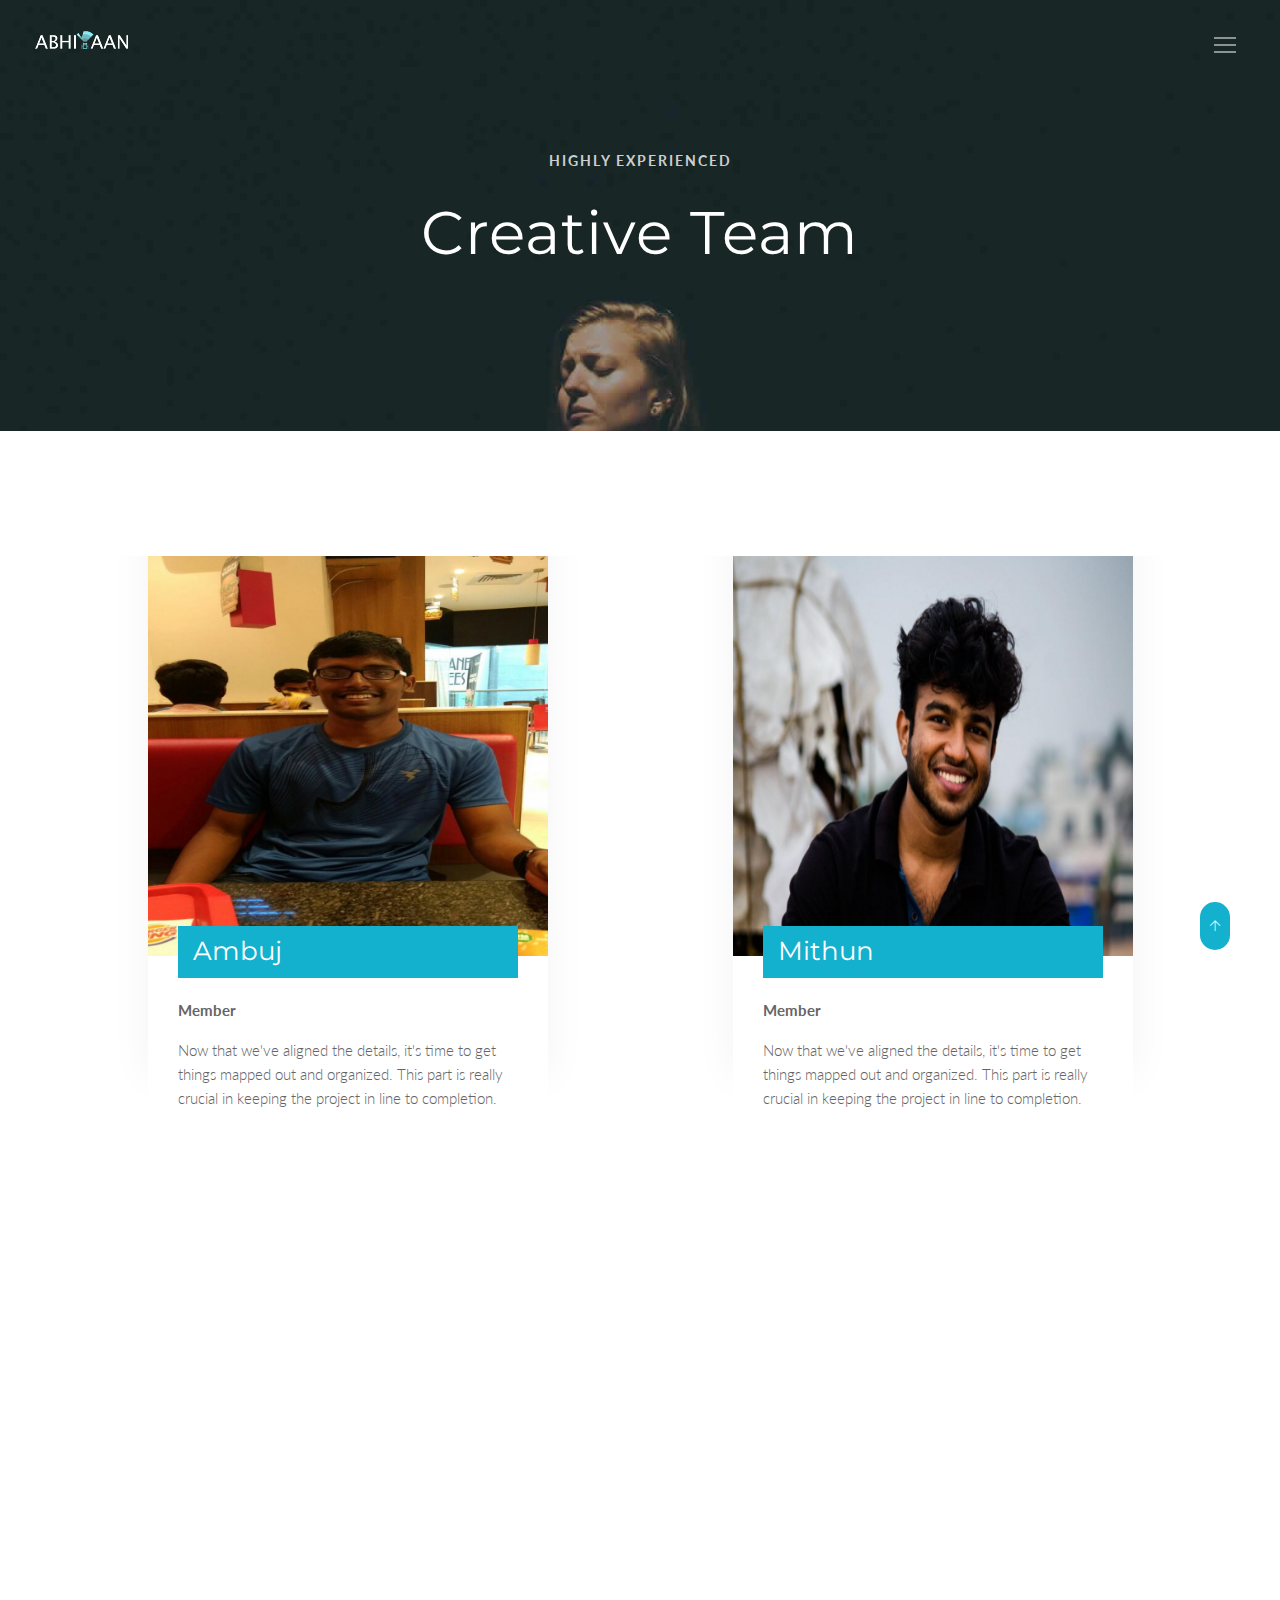
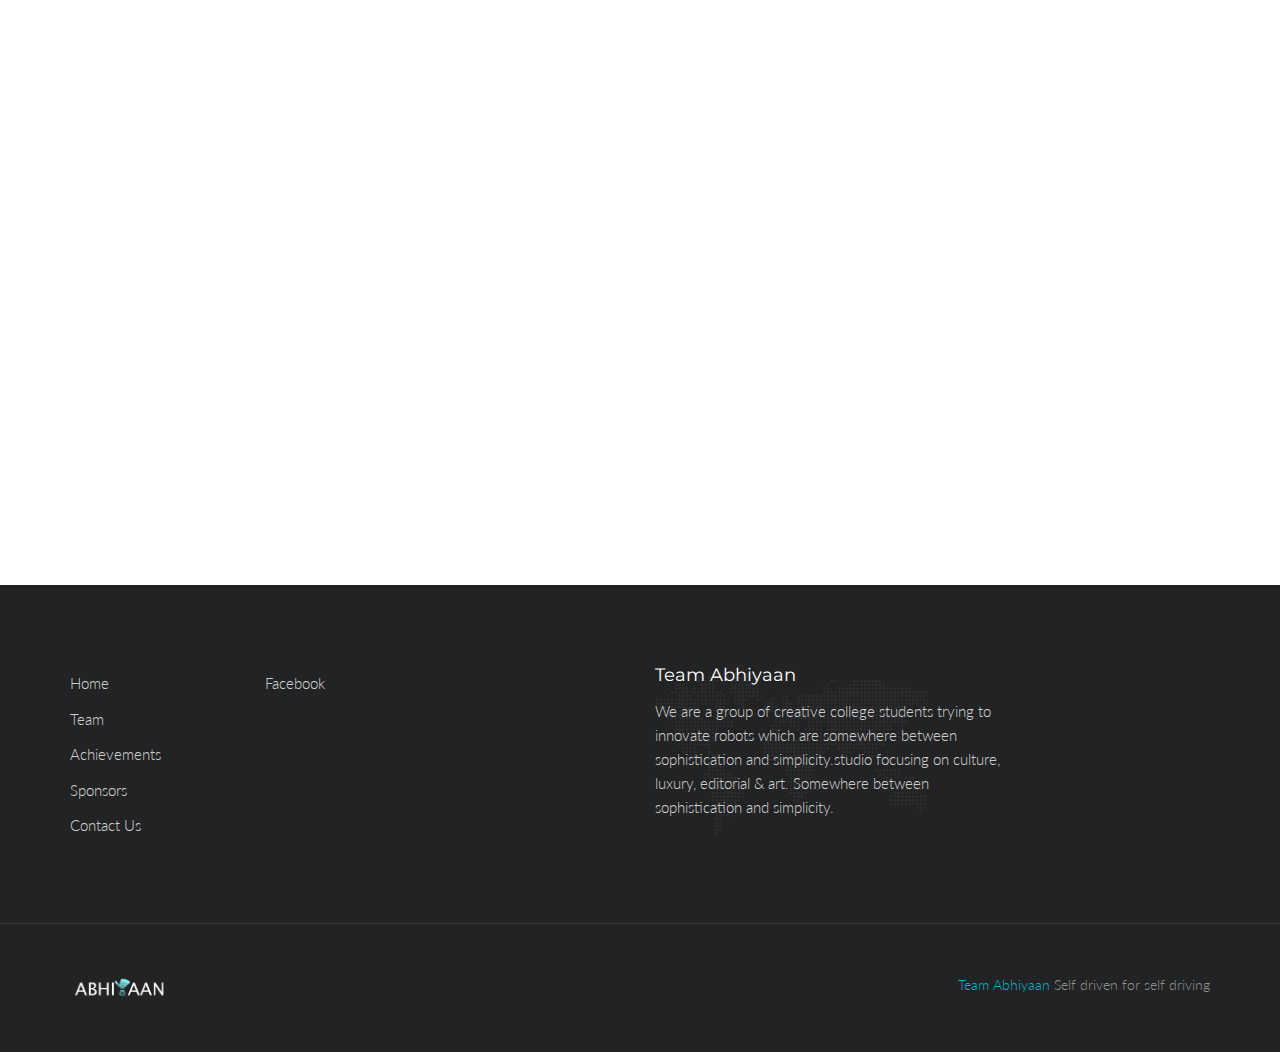
<file: HTML/team.html>
<!DOCTYPE html>
<html lang="en" class="no-js">
    <!-- Begin Head -->
    <head>
        <!-- Basic -->
        <meta charset="utf-8"/>
        <meta name="viewport" content="width=device-width, initial-scale=1, shrink-to-fit=no">
        <meta http-equiv="x-ua-compatible" content="ie=edge">
        <title>Team Abhiyaan</title>
        <meta name="keywords" content="HTML5 Theme" />
        <meta name="description" content="Megakit - HTML5 Theme">
        <meta name="author" content="keenthemes.com">

        <!-- Web Fonts -->
        <link href="https://fonts.googleapis.com/css?family=Lato:300,400,400i|Montserrat:400,700" rel="stylesheet">

        <!-- Vendor Styles -->
        <link href="vendor/bootstrap/css/bootstrap.min.css" rel="stylesheet" type="text/css"/>
        <link href="css/animate.css" rel="stylesheet" type="text/css"/>
        <link href="vendor/themify/themify.css" rel="stylesheet" type="text/css"/>
        <link href="vendor/scrollbar/scrollbar.min.css" rel="stylesheet" type="text/css"/>

        <!-- Theme Styles -->
        <link href="css/style.css" rel="stylesheet" type="text/css"/>
        <link href="css/global/global.css" rel="stylesheet" type="text/css"/>

        <!-- Favicon -->
        <link rel="shortcut icon" href="img/favicon.ico" type="image/x-icon">
        <link rel="apple-touch-icon" href="img/apple-touch-icon.png">
    </head>
    <!-- End Head -->

    <!-- Body -->
    <body>

        <!--========== HEADER ==========-->
        <header class="navbar-fixed-top s-header js__header-sticky js__header-overlay">
            <!-- Navbar -->
            <div class="s-header__navbar">
                <div class="s-header__container">
                    <div class="s-header__navbar-row">
                        <div class="s-header__navbar-row-col">
                            <!-- Logo -->
                            <div class="s-header__logo">
                                <a href="index.html" class="s-header__logo-link">
                                    <img class="s-header__logo-img s-header__logo-img-default" src="img/logo.png" alt="Abhiyaan Logo">
                                    <img class="s-header__logo-img s-header__logo-img-shrink" src="img/logo-dark.png" alt="Abhiyaan Logo">
                                </a>
                            </div>
                            <!-- End Logo -->
                        </div>
                        <div class="s-header__navbar-row-col">
                            <!-- Trigger -->
                            <a href="javascript:void(0);" class="s-header__trigger js__trigger">
                                <span class="s-header__trigger-icon"></span>
                                <svg x="0rem" y="0rem" width="3.125rem" height="3.125rem" viewbox="0 0 54 54">
                                    <circle fill="transparent" stroke="#fff" stroke-width="1" cx="27" cy="27" r="25" stroke-dasharray="157 157" stroke-dashoffset="157"></circle>
                                </svg>
                            </a>
                            <!-- End Trigger -->
                        </div>
                    </div>
                </div>
            </div>
            <!-- End Navbar -->

            <!-- Overlay -->
            <div class="s-header-bg-overlay js__bg-overlay">
                <!-- Nav -->
                <nav class="s-header__nav js__scrollbar">
                    <div class="container-fluid">
                       

                        <!-- Menu List -->                                
                        <ul class="list-unstyled s-header__nav-menu">
                            <li class="s-header__nav-menu-item"><a class="s-header__nav-menu-link s-header__nav-menu-link-divider" href="index.html">Home</a></li>
                            <li class="s-header__nav-menu-item"><a class="s-header__nav-menu-link s-header__nav-menu-link-divider" href="team.html">Team</a></li>
                            <li class="s-header__nav-menu-item"><a class="s-header__nav-menu-link s-header__nav-menu-link-divider" href="services.html">Achievements</a></li>
                            <li class="s-header__nav-menu-item"><a class="s-header__nav-menu-link s-header__nav-menu-link-divider" href="events.html">Sponsors</a></li>
                            <!-- <li class="s-header__nav-menu-item"><a class="s-header__nav-menu-link s-header__nav-menu-link-divider" href="faq.html">FAQ</a></li> -->
                            <li class="s-header__nav-menu-item"><a class="s-header__nav-menu-link s-header__nav-menu-link-divider" href="contacts.html">Contact Us</a></li>
                        </ul>
                        <!-- End Menu List -->
                    </div>
                </nav>
                <!-- End Nav -->
                

                <!-- Action -->
                <ul class="list-inline s-header__action s-header__action--rb">
                    <li class="s-header__action-item">
                        <a class="s-header__action-link" href="https://www.facebook.com/abhiyaaniitm/">
                            <i class="g-padding-r-5--xs ti-facebook"></i>
                            <span class="g-display-none--xs g-display-inline-block--sm">Facebook</span>
                        </a>
                    </li>
                    <!-- <li class="s-header__action-item">
                        <a class="s-header__action-link" href="https://twitter.com/keenthemes">
                            <i class="g-padding-r-5--xs ti-twitter"></i>
                            <span class="g-display-none--xs g-display-inline-block--sm">Twitter</span>
                        </a>
                    </li> -->
                </ul>
                <!-- End Action -->
            </div>
            <!-- End Overlay -->
        </header>
        <!--========== END HEADER ==========-->

        <!--========== PROMO BLOCK ==========-->
        <div class="g-bg-position--center js__parallax-window" style="background: url(img/1920x1080/09.jpg) 50% 0 no-repeat fixed;">
            <div class="g-container--md g-text-center--xs g-padding-y-150--xs">
                <p class="text-uppercase g-font-size-14--xs g-font-weight--700 g-color--white-opacity g-letter-spacing--2 g-margin-b-25--xs">Highly experienced</p>
                <h1 class="g-font-size-40--xs g-font-size-50--sm g-font-size-60--md g-color--white g-letter-spacing--1">Creative Team</h1>
            </div>
        </div>
        <!--========== END PROMO BLOCK ==========-->

        <!--========== PAGE CONTENT ==========-->
        <!-- Speakers -->
        <div class="container g-padding-y-80--xs g-padding-y-125--sm">
            <div class="row g-overflow--hidden">
                <div class="col-xs-6 g-full-width--xs g-margin-b-30--xs g-margin-b-0--lg">
                    <!-- Speaker -->
                    <div class="center-block g-box-shadow__dark-lightest-v1 g-width-100-percent--xs g-width-400--lg">
                        <img class="img-responsive g-width-100-percent--xs" src="img/970x970/t6.jpeg" alt="Image">
                        <div class="g-position--overlay g-padding-x-30--xs g-padding-y-30--xs g-margin-t-o-60--xs">
                            <div class="g-bg-color--primary g-padding-x-15--xs g-padding-y-10--xs g-margin-b-20--xs">
                                <h4 class="g-font-size-22--xs g-font-size-26--sm g-color--white g-margin-b-0--xs">Ambuj</h4>
                            </div>
                            <p class="g-font-weight--700">Member</p>
                            <p>Now that we've aligned the details, it's time to get things mapped out and organized. This part is really crucial in keeping the project in line to completion.</p>
                        </div>
                    </div>
                    <!-- End Speaker -->
                </div>
                <div class="col-xs-6 g-full-width--xs">
                    <!-- Speaker -->
                    <div class="center-block g-box-shadow__dark-lightest-v1 g-width-100-percent--xs g-width-400--lg">
                        <img class="img-responsive g-width-100-percent--xs" src="img/970x970/t5.jpeg" alt="Image">
                        <div class="g-position--overlay g-padding-x-30--xs g-padding-y-30--xs g-margin-t-o-60--xs">
                            <div class="g-bg-color--primary g-padding-x-15--xs g-padding-y-10--xs g-margin-b-20--xs">
                                <h4 class="g-font-size-22--xs g-font-size-26--sm g-color--white g-margin-b-0--xs">Mithun</h4>
                            </div>
                            <p class="g-font-weight--700">Member</p>
                            <p>Now that we've aligned the details, it's time to get things mapped out and organized. This part is really crucial in keeping the project in line to completion.</p>
                        </div>
                    </div>
                    <!-- End Speaker -->
                </div>
            </div>
        </div>
        <!-- End Speakers -->

        <!-- Team -->
        <div class="row g-row-col--0">
            <div class="col-md-3 col-xs-6 g-full-width--xs">
                <div class="wow fadeInUp" data-wow-duration=".3" data-wow-delay=".1s">
                    <!-- Team -->
                    <div class="s-team-v1">
                        <img class="img-responsive g-width-100-percent--xs" src="img/970x970/t1.jpeg" alt="Image">
                        <div class="g-text-center--xs g-bg-color--white g-padding-x-30--xs g-padding-y-40--xs">
                            <h2 class="g-font-size-18--xs g-margin-b-5--xs">Jack Daniels</h2>
                            <span class="g-font-size-15--xs g-color--text"><i>Cardiology</i></span>
                        </div>
                    </div>
                    <!-- End Team -->
                </div>
            </div>
            <div class="col-md-3 col-xs-6 g-full-width--xs">
                <div class="wow fadeInUp" data-wow-duration=".3" data-wow-delay=".1s">
                    <!-- Team -->
                    <div class="s-team-v1">
                        <img class="img-responsive g-width-100-percent--xs" src="img/970x970/t7.jpeg" alt="Image">
                        <div class="g-text-center--xs g-bg-color--white g-padding-x-30--xs g-padding-y-40--xs">
                            <h2 class="g-font-size-18--xs g-margin-b-5--xs">Jack Daniels</h2>
                            <span class="g-font-size-15--xs g-color--text"><i>Cardiology</i></span>
                        </div>
                    </div>
                    <!-- End Team -->
                </div>
            </div>
            <div class="col-md-3 col-xs-6 g-full-width--xs">
                <div class="wow fadeInUp" data-wow-duration=".3" data-wow-delay=".1s">
                    <!-- Team -->
                    <div class="s-team-v1">
                        <img class="img-responsive g-width-100-percent--xs" src="img/970x970/t8.jpeg" alt="Image">
                        <div class="g-text-center--xs g-bg-color--white g-padding-x-30--xs g-padding-y-40--xs">
                            <h2 class="g-font-size-18--xs g-margin-b-5--xs">Jack Daniels</h2>
                            <span class="g-font-size-15--xs g-color--text"><i>Cardiology</i></span>
                        </div>
                    </div>
                    <!-- End Team -->
                </div>
            </div>
            <div class="col-md-3 col-xs-6 g-full-width--xs">
                <div class="wow fadeInUp" data-wow-duration=".3" data-wow-delay=".2s">
                    <!-- Team -->
                    <div class="s-team-v1">
                        <img class="img-responsive g-width-100-percent--xs" src="img/970x970/t2.jpeg" alt="Image">
                        <div class="g-text-center--xs g-bg-color--white g-padding-x-30--xs g-padding-y-40--xs">
                            <h3 class="g-font-size-18--xs g-margin-b-5--xs">Anna Kusaikina</h3>
                            <span class="g-font-size-15--xs g-color--text"><i>Pulmonology</i></span>
                        </div>
                    </div>
                    <!-- End Team -->
                </div>
            </div>
            <div class="col-md-3 col-xs-6 g-full-width--xs">
                <div class="wow fadeInUp" data-wow-duration=".3" data-wow-delay=".3s">
                    <!-- Team -->
                    <div class="s-team-v1">
                        <img class="img-responsive g-width-100-percent--xs" src="img/970x970/t3.jpeg" alt="Image">
                        <div class="g-text-center--xs g-bg-color--white g-padding-x-30--xs g-padding-y-40--xs">
                            <h4 class="g-font-size-18--xs g-margin-b-5--xs">Lucas Richardson</h4>
                            <span class="g-font-size-15--xs g-color--text"><i>Dental</i></span>
                        </div>
                    </div>
                    <!-- End Team -->
                </div>
            </div>
            <div class="col-md-3 col-xs-6 g-full-width--xs">
                <div class="wow fadeInUp" data-wow-duration=".3" data-wow-delay=".4s">
                    <!-- Team -->
                    <div class="s-team-v1">
                        <img class="img-responsive g-width-100-percent--xs" src="img/970x970/t4.jpeg" alt="Image">
                        <div class="g-text-center--xs g-bg-color--white g-padding-x-30--xs g-padding-y-40--xs">
                            <h4 class="g-font-size-18--xs g-margin-b-5--xs">Kira Doe</h4>
                            <span class="g-font-size-15--xs g-color--text"><i>Gynecology</i></span>
                        </div>
                    </div>
                    <!-- End Team -->
                </div>
            </div>
            
                   </div>
        <!-- End Team -->

       
        <!--========== END PAGE CONTENT ==========-->

        <!--========== FOOTER ==========-->
        <footer class="g-bg-color--dark">
            <!-- Links -->
            <div class="g-hor-divider__dashed--white-opacity-lightest">
             <div class="container g-padding-y-80--xs">
                 <div class="row">
                     <div class="col-sm-2 g-margin-b-20--xs g-margin-b-0--md">
                         <ul class="list-unstyled g-ul-li-tb-5--xs g-margin-b-0--xs">
                             <li><a class="g-font-size-15--xs g-color--white-opacity" href="index.html">Home</a></li>
                             <li><a class="g-font-size-15--xs g-color--white-opacity" href="team.html">Team</a></li>
                             <li><a class="g-font-size-15--xs g-color--white-opacity" href="services.html">Achievements</a></li>
                             <li><a class="g-font-size-15--xs g-color--white-opacity" href="events.html">Sponsors</a></li>
                             <li><a class="g-font-size-15--xs g-color--white-opacity" href="contacts.html">Contact Us</a></li>
                         </ul>
                     </div>
                     <div class="col-sm-2 g-margin-b-20--xs g-margin-b-0--md">
                         <ul class="list-unstyled g-ul-li-tb-5--xs g-margin-b-0--xs">
                             <!-- <li><a class="g-font-size-15--xs g-color--white-opacity" href="https://www.facebook.com/abhiyaaniitm/">Twitter</a></li> -->
                             <li><a class="g-font-size-15--xs g-color--white-opacity" href="https://www.facebook.com/abhiyaaniitm/">Facebook</a></li>
                             <!-- <li><a class="g-font-size-15--xs g-color--white-opacity" href="https://www.facebook.com/abhiyaaniitm/">Instagram</a></li>
                             <li><a class="g-font-size-15--xs g-color--white-opacity" href="https://www.facebook.com/abhiyaaniitm/">YouTube</a></li> -->
                         </ul>
                     </div>
                     <!-- <div class="col-sm-2 g-margin-b-40--xs g-margin-b-0--md">
                         <ul class="list-unstyled g-ul-li-tb-5--xs g-margin-b-0--xs">
                             <li><a class="g-font-size-15--xs g-color--white-opacity" href="http://themeforest.net/item/metronic-responsive-admin-dashboard-template/4021469?ref=keenthemes">Subscribe to Our Newsletter</a></li>
                             <li><a class="g-font-size-15--xs g-color--white-opacity" href="http://themeforest.net/item/metronic-responsive-admin-dashboard-template/4021469?ref=keenthemes">Privacy Policy</a></li>
                             <li><a class="g-font-size-15--xs g-color--white-opacity" href="http://themeforest.net/item/metronic-responsive-admin-dashboard-template/4021469?ref=keenthemes">Terms &amp; Conditions</a></li>
                         </ul>
                     </div> -->
                     <div class="col-md-4 col-md-offset-2 col-sm-5 col-sm-offset-1 s-footer__logo g-padding-y-50--xs g-padding-y-0--md">
                         <h3 class="g-font-size-18--xs g-color--white">Team Abhiyaan</h3>
                         <p class="g-color--white-opacity">We are a group of creative college students trying to innovate robots which are somewhere between sophistication and simplicity.studio focusing on culture, luxury, editorial &amp; art. Somewhere between sophistication and simplicity.</p>
                     </div>
                 </div>
             </div>
         </div>
         <!-- End Links -->
 
             <!-- Copyright -->
             <div class="container g-padding-y-50--xs">
                 <div class="row">
                     <div class="col-xs-6">
                         <a href="index.html">
                             <img class="g-width-100--xs g-height-auto--xs" src="img/logo.png"  alt="Abhiyaan Logo">
                         </a>
                     </div>
                     <div class="col-xs-6 g-text-right--xs">
                         <p class="g-font-size-14--xs g-margin-b-0--xs g-color--white-opacity-light"><a href="http://keenthemes.com/preview/Megakit/">Team Abhiyaan</a>  Self driven for self driving <a href="http://www.keenthemes.com/"></a></p>
                     </div>
                 </div>
             </div>
             <!-- End Copyright -->
         </footer>
         <!--========== END FOOTER ==========-->

        <!-- Back To Top -->
        <a href="javascript:void(0);" class="s-back-to-top js__back-to-top"></a>

        <!--========== JAVASCRIPTS (Load javascripts at bottom, this will reduce page load time) ==========-->
        <!-- Vendor -->
        <script type="text/javascript" src="vendor/jquery.min.js"></script>
        <script type="text/javascript" src="vendor/jquery.migrate.min.js"></script>
        <script type="text/javascript" src="vendor/bootstrap/js/bootstrap.min.js"></script>
        <script type="text/javascript" src="vendor/jquery.smooth-scroll.min.js"></script>
        <script type="text/javascript" src="vendor/jquery.back-to-top.min.js"></script>
        <script type="text/javascript" src="vendor/scrollbar/jquery.scrollbar.min.js"></script>
        <script type="text/javascript" src="vendor/jquery.parallax.min.js"></script>
        <script type="text/javascript" src="vendor/jquery.wow.min.js"></script>

        <!-- General Components and Settings -->
        <script type="text/javascript" src="js/global.min.js"></script>
        <script type="text/javascript" src="js/components/header-sticky.min.js"></script>
        <script type="text/javascript" src="js/components/scrollbar.min.js"></script>
        <script type="text/javascript" src="js/components/wow.min.js"></script>
        <!--========== END JAVASCRIPTS ==========-->

    </body>
    <!-- End Body -->
</html>
</file>
<file: HTML/vendor/themify/themify.css>
@font-face {
	font-family: 'themify';
	src:url('fonts/themify.eot?-fvbane');
	src:url('fonts/themify.eot?#iefix-fvbane') format('embedded-opentype'),
		url('fonts/themify.woff?-fvbane') format('woff'),
		url('fonts/themify.ttf?-fvbane') format('truetype'),
		url('fonts/themify.svg?-fvbane#themify') format('svg');
	font-weight: normal;
	font-style: normal;
}

[class^="ti-"], [class*=" ti-"] {
	font-family: 'themify';
	speak: none;
	font-style: normal;
	font-weight: normal;
	font-variant: normal;
	text-transform: none;
	line-height: 1;

	/* Better Font Rendering =========== */
	-webkit-font-smoothing: antialiased;
	-moz-osx-font-smoothing: grayscale;
}

.ti-wand:before {
	content: "\e600";
}
.ti-volume:before {
	content: "\e601";
}
.ti-user:before {
	content: "\e602";
}
.ti-unlock:before {
	content: "\e603";
}
.ti-unlink:before {
	content: "\e604";
}
.ti-trash:before {
	content: "\e605";
}
.ti-thought:before {
	content: "\e606";
}
.ti-target:before {
	content: "\e607";
}
.ti-tag:before {
	content: "\e608";
}
.ti-tablet:before {
	content: "\e609";
}
.ti-star:before {
	content: "\e60a";
}
.ti-spray:before {
	content: "\e60b";
}
.ti-signal:before {
	content: "\e60c";
}
.ti-shopping-cart:before {
	content: "\e60d";
}
.ti-shopping-cart-full:before {
	content: "\e60e";
}
.ti-settings:before {
	content: "\e60f";
}
.ti-search:before {
	content: "\e610";
}
.ti-zoom-in:before {
	content: "\e611";
}
.ti-zoom-out:before {
	content: "\e612";
}
.ti-cut:before {
	content: "\e613";
}
.ti-ruler:before {
	content: "\e614";
}
.ti-ruler-pencil:before {
	content: "\e615";
}
.ti-ruler-alt:before {
	content: "\e616";
}
.ti-bookmark:before {
	content: "\e617";
}
.ti-bookmark-alt:before {
	content: "\e618";
}
.ti-reload:before {
	content: "\e619";
}
.ti-plus:before {
	content: "\e61a";
}
.ti-pin:before {
	content: "\e61b";
}
.ti-pencil:before {
	content: "\e61c";
}
.ti-pencil-alt:before {
	content: "\e61d";
}
.ti-paint-roller:before {
	content: "\e61e";
}
.ti-paint-bucket:before {
	content: "\e61f";
}
.ti-na:before {
	content: "\e620";
}
.ti-mobile:before {
	content: "\e621";
}
.ti-minus:before {
	content: "\e622";
}
.ti-medall:before {
	content: "\e623";
}
.ti-medall-alt:before {
	content: "\e624";
}
.ti-marker:before {
	content: "\e625";
}
.ti-marker-alt:before {
	content: "\e626";
}
.ti-arrow-up:before {
	content: "\e627";
}
.ti-arrow-right:before {
	content: "\e628";
}
.ti-arrow-left:before {
	content: "\e629";
}
.ti-arrow-down:before {
	content: "\e62a";
}
.ti-lock:before {
	content: "\e62b";
}
.ti-location-arrow:before {
	content: "\e62c";
}
.ti-link:before {
	content: "\e62d";
}
.ti-layout:before {
	content: "\e62e";
}
.ti-layers:before {
	content: "\e62f";
}
.ti-layers-alt:before {
	content: "\e630";
}
.ti-key:before {
	content: "\e631";
}
.ti-import:before {
	content: "\e632";
}
.ti-image:before {
	content: "\e633";
}
.ti-heart:before {
	content: "\e634";
}
.ti-heart-broken:before {
	content: "\e635";
}
.ti-hand-stop:before {
	content: "\e636";
}
.ti-hand-open:before {
	content: "\e637";
}
.ti-hand-drag:before {
	content: "\e638";
}
.ti-folder:before {
	content: "\e639";
}
.ti-flag:before {
	content: "\e63a";
}
.ti-flag-alt:before {
	content: "\e63b";
}
.ti-flag-alt-2:before {
	content: "\e63c";
}
.ti-eye:before {
	content: "\e63d";
}
.ti-export:before {
	content: "\e63e";
}
.ti-exchange-vertical:before {
	content: "\e63f";
}
.ti-desktop:before {
	content: "\e640";
}
.ti-cup:before {
	content: "\e641";
}
.ti-crown:before {
	content: "\e642";
}
.ti-comments:before {
	content: "\e643";
}
.ti-comment:before {
	content: "\e644";
}
.ti-comment-alt:before {
	content: "\e645";
}
.ti-close:before {
	content: "\e646";
}
.ti-clip:before {
	content: "\e647";
}
.ti-angle-up:before {
	content: "\e648";
}
.ti-angle-right:before {
	content: "\e649";
}
.ti-angle-left:before {
	content: "\e64a";
}
.ti-angle-down:before {
	content: "\e64b";
}
.ti-check:before {
	content: "\e64c";
}
.ti-check-box:before {
	content: "\e64d";
}
.ti-camera:before {
	content: "\e64e";
}
.ti-announcement:before {
	content: "\e64f";
}
.ti-brush:before {
	content: "\e650";
}
.ti-briefcase:before {
	content: "\e651";
}
.ti-bolt:before {
	content: "\e652";
}
.ti-bolt-alt:before {
	content: "\e653";
}
.ti-blackboard:before {
	content: "\e654";
}
.ti-bag:before {
	content: "\e655";
}
.ti-move:before {
	content: "\e656";
}
.ti-arrows-vertical:before {
	content: "\e657";
}
.ti-arrows-horizontal:before {
	content: "\e658";
}
.ti-fullscreen:before {
	content: "\e659";
}
.ti-arrow-top-right:before {
	content: "\e65a";
}
.ti-arrow-top-left:before {
	content: "\e65b";
}
.ti-arrow-circle-up:before {
	content: "\e65c";
}
.ti-arrow-circle-right:before {
	content: "\e65d";
}
.ti-arrow-circle-left:before {
	content: "\e65e";
}
.ti-arrow-circle-down:before {
	content: "\e65f";
}
.ti-angle-double-up:before {
	content: "\e660";
}
.ti-angle-double-right:before {
	content: "\e661";
}
.ti-angle-double-left:before {
	content: "\e662";
}
.ti-angle-double-down:before {
	content: "\e663";
}
.ti-zip:before {
	content: "\e664";
}
.ti-world:before {
	content: "\e665";
}
.ti-wheelchair:before {
	content: "\e666";
}
.ti-view-list:before {
	content: "\e667";
}
.ti-view-list-alt:before {
	content: "\e668";
}
.ti-view-grid:before {
	content: "\e669";
}
.ti-uppercase:before {
	content: "\e66a";
}
.ti-upload:before {
	content: "\e66b";
}
.ti-underline:before {
	content: "\e66c";
}
.ti-truck:before {
	content: "\e66d";
}
.ti-timer:before {
	content: "\e66e";
}
.ti-ticket:before {
	content: "\e66f";
}
.ti-thumb-up:before {
	content: "\e670";
}
.ti-thumb-down:before {
	content: "\e671";
}
.ti-text:before {
	content: "\e672";
}
.ti-stats-up:before {
	content: "\e673";
}
.ti-stats-down:before {
	content: "\e674";
}
.ti-split-v:before {
	content: "\e675";
}
.ti-split-h:before {
	content: "\e676";
}
.ti-smallcap:before {
	content: "\e677";
}
.ti-shine:before {
	content: "\e678";
}
.ti-shift-right:before {
	content: "\e679";
}
.ti-shift-left:before {
	content: "\e67a";
}
.ti-shield:before {
	content: "\e67b";
}
.ti-notepad:before {
	content: "\e67c";
}
.ti-server:before {
	content: "\e67d";
}
.ti-quote-right:before {
	content: "\e67e";
}
.ti-quote-left:before {
	content: "\e67f";
}
.ti-pulse:before {
	content: "\e680";
}
.ti-printer:before {
	content: "\e681";
}
.ti-power-off:before {
	content: "\e682";
}
.ti-plug:before {
	content: "\e683";
}
.ti-pie-chart:before {
	content: "\e684";
}
.ti-paragraph:before {
	content: "\e685";
}
.ti-panel:before {
	content: "\e686";
}
.ti-package:before {
	content: "\e687";
}
.ti-music:before {
	content: "\e688";
}
.ti-music-alt:before {
	content: "\e689";
}
.ti-mouse:before {
	content: "\e68a";
}
.ti-mouse-alt:before {
	content: "\e68b";
}
.ti-money:before {
	content: "\e68c";
}
.ti-microphone:before {
	content: "\e68d";
}
.ti-menu:before {
	content: "\e68e";
}
.ti-menu-alt:before {
	content: "\e68f";
}
.ti-map:before {
	content: "\e690";
}
.ti-map-alt:before {
	content: "\e691";
}
.ti-loop:before {
	content: "\e692";
}
.ti-location-pin:before {
	content: "\e693";
}
.ti-list:before {
	content: "\e694";
}
.ti-light-bulb:before {
	content: "\e695";
}
.ti-Italic:before {
	content: "\e696";
}
.ti-info:before {
	content: "\e697";
}
.ti-infinite:before {
	content: "\e698";
}
.ti-id-badge:before {
	content: "\e699";
}
.ti-hummer:before {
	content: "\e69a";
}
.ti-home:before {
	content: "\e69b";
}
.ti-help:before {
	content: "\e69c";
}
.ti-headphone:before {
	content: "\e69d";
}
.ti-harddrives:before {
	content: "\e69e";
}
.ti-harddrive:before {
	content: "\e69f";
}
.ti-gift:before {
	content: "\e6a0";
}
.ti-game:before {
	content: "\e6a1";
}
.ti-filter:before {
	content: "\e6a2";
}
.ti-files:before {
	content: "\e6a3";
}
.ti-file:before {
	content: "\e6a4";
}
.ti-eraser:before {
	content: "\e6a5";
}
.ti-envelope:before {
	content: "\e6a6";
}
.ti-download:before {
	content: "\e6a7";
}
.ti-direction:before {
	content: "\e6a8";
}
.ti-direction-alt:before {
	content: "\e6a9";
}
.ti-dashboard:before {
	content: "\e6aa";
}
.ti-control-stop:before {
	content: "\e6ab";
}
.ti-control-shuffle:before {
	content: "\e6ac";
}
.ti-control-play:before {
	content: "\e6ad";
}
.ti-control-pause:before {
	content: "\e6ae";
}
.ti-control-forward:before {
	content: "\e6af";
}
.ti-control-backward:before {
	content: "\e6b0";
}
.ti-cloud:before {
	content: "\e6b1";
}
.ti-cloud-up:before {
	content: "\e6b2";
}
.ti-cloud-down:before {
	content: "\e6b3";
}
.ti-clipboard:before {
	content: "\e6b4";
}
.ti-car:before {
	content: "\e6b5";
}
.ti-calendar:before {
	content: "\e6b6";
}
.ti-book:before {
	content: "\e6b7";
}
.ti-bell:before {
	content: "\e6b8";
}
.ti-basketball:before {
	content: "\e6b9";
}
.ti-bar-chart:before {
	content: "\e6ba";
}
.ti-bar-chart-alt:before {
	content: "\e6bb";
}
.ti-back-right:before {
	content: "\e6bc";
}
.ti-back-left:before {
	content: "\e6bd";
}
.ti-arrows-corner:before {
	content: "\e6be";
}
.ti-archive:before {
	content: "\e6bf";
}
.ti-anchor:before {
	content: "\e6c0";
}
.ti-align-right:before {
	content: "\e6c1";
}
.ti-align-left:before {
	content: "\e6c2";
}
.ti-align-justify:before {
	content: "\e6c3";
}
.ti-align-center:before {
	content: "\e6c4";
}
.ti-alert:before {
	content: "\e6c5";
}
.ti-alarm-clock:before {
	content: "\e6c6";
}
.ti-agenda:before {
	content: "\e6c7";
}
.ti-write:before {
	content: "\e6c8";
}
.ti-window:before {
	content: "\e6c9";
}
.ti-widgetized:before {
	content: "\e6ca";
}
.ti-widget:before {
	content: "\e6cb";
}
.ti-widget-alt:before {
	content: "\e6cc";
}
.ti-wallet:before {
	content: "\e6cd";
}
.ti-video-clapper:before {
	content: "\e6ce";
}
.ti-video-camera:before {
	content: "\e6cf";
}
.ti-vector:before {
	content: "\e6d0";
}
.ti-themify-logo:before {
	content: "\e6d1";
}
.ti-themify-favicon:before {
	content: "\e6d2";
}
.ti-themify-favicon-alt:before {
	content: "\e6d3";
}
.ti-support:before {
	content: "\e6d4";
}
.ti-stamp:before {
	content: "\e6d5";
}
.ti-split-v-alt:before {
	content: "\e6d6";
}
.ti-slice:before {
	content: "\e6d7";
}
.ti-shortcode:before {
	content: "\e6d8";
}
.ti-shift-right-alt:before {
	content: "\e6d9";
}
.ti-shift-left-alt:before {
	content: "\e6da";
}
.ti-ruler-alt-2:before {
	content: "\e6db";
}
.ti-receipt:before {
	content: "\e6dc";
}
.ti-pin2:before {
	content: "\e6dd";
}
.ti-pin-alt:before {
	content: "\e6de";
}
.ti-pencil-alt2:before {
	content: "\e6df";
}
.ti-palette:before {
	content: "\e6e0";
}
.ti-more:before {
	content: "\e6e1";
}
.ti-more-alt:before {
	content: "\e6e2";
}
.ti-microphone-alt:before {
	content: "\e6e3";
}
.ti-magnet:before {
	content: "\e6e4";
}
.ti-line-double:before {
	content: "\e6e5";
}
.ti-line-dotted:before {
	content: "\e6e6";
}
.ti-line-dashed:before {
	content: "\e6e7";
}
.ti-layout-width-full:before {
	content: "\e6e8";
}
.ti-layout-width-default:before {
	content: "\e6e9";
}
.ti-layout-width-default-alt:before {
	content: "\e6ea";
}
.ti-layout-tab:before {
	content: "\e6eb";
}
.ti-layout-tab-window:before {
	content: "\e6ec";
}
.ti-layout-tab-v:before {
	content: "\e6ed";
}
.ti-layout-tab-min:before {
	content: "\e6ee";
}
.ti-layout-slider:before {
	content: "\e6ef";
}
.ti-layout-slider-alt:before {
	content: "\e6f0";
}
.ti-layout-sidebar-right:before {
	content: "\e6f1";
}
.ti-layout-sidebar-none:before {
	content: "\e6f2";
}
.ti-layout-sidebar-left:before {
	content: "\e6f3";
}
.ti-layout-placeholder:before {
	content: "\e6f4";
}
.ti-layout-menu:before {
	content: "\e6f5";
}
.ti-layout-menu-v:before {
	content: "\e6f6";
}
.ti-layout-menu-separated:before {
	content: "\e6f7";
}
.ti-layout-menu-full:before {
	content: "\e6f8";
}
.ti-layout-media-right-alt:before {
	content: "\e6f9";
}
.ti-layout-media-right:before {
	content: "\e6fa";
}
.ti-layout-media-overlay:before {
	content: "\e6fb";
}
.ti-layout-media-overlay-alt:before {
	content: "\e6fc";
}
.ti-layout-media-overlay-alt-2:before {
	content: "\e6fd";
}
.ti-layout-media-left-alt:before {
	content: "\e6fe";
}
.ti-layout-media-left:before {
	content: "\e6ff";
}
.ti-layout-media-center-alt:before {
	content: "\e700";
}
.ti-layout-media-center:before {
	content: "\e701";
}
.ti-layout-list-thumb:before {
	content: "\e702";
}
.ti-layout-list-thumb-alt:before {
	content: "\e703";
}
.ti-layout-list-post:before {
	content: "\e704";
}
.ti-layout-list-large-image:before {
	content: "\e705";
}
.ti-layout-line-solid:before {
	content: "\e706";
}
.ti-layout-grid4:before {
	content: "\e707";
}
.ti-layout-grid3:before {
	content: "\e708";
}
.ti-layout-grid2:before {
	content: "\e709";
}
.ti-layout-grid2-thumb:before {
	content: "\e70a";
}
.ti-layout-cta-right:before {
	content: "\e70b";
}
.ti-layout-cta-left:before {
	content: "\e70c";
}
.ti-layout-cta-center:before {
	content: "\e70d";
}
.ti-layout-cta-btn-right:before {
	content: "\e70e";
}
.ti-layout-cta-btn-left:before {
	content: "\e70f";
}
.ti-layout-column4:before {
	content: "\e710";
}
.ti-layout-column3:before {
	content: "\e711";
}
.ti-layout-column2:before {
	content: "\e712";
}
.ti-layout-accordion-separated:before {
	content: "\e713";
}
.ti-layout-accordion-merged:before {
	content: "\e714";
}
.ti-layout-accordion-list:before {
	content: "\e715";
}
.ti-ink-pen:before {
	content: "\e716";
}
.ti-info-alt:before {
	content: "\e717";
}
.ti-help-alt:before {
	content: "\e718";
}
.ti-headphone-alt:before {
	content: "\e719";
}
.ti-hand-point-up:before {
	content: "\e71a";
}
.ti-hand-point-right:before {
	content: "\e71b";
}
.ti-hand-point-left:before {
	content: "\e71c";
}
.ti-hand-point-down:before {
	content: "\e71d";
}
.ti-gallery:before {
	content: "\e71e";
}
.ti-face-smile:before {
	content: "\e71f";
}
.ti-face-sad:before {
	content: "\e720";
}
.ti-credit-card:before {
	content: "\e721";
}
.ti-control-skip-forward:before {
	content: "\e722";
}
.ti-control-skip-backward:before {
	content: "\e723";
}
.ti-control-record:before {
	content: "\e724";
}
.ti-control-eject:before {
	content: "\e725";
}
.ti-comments-smiley:before {
	content: "\e726";
}
.ti-brush-alt:before {
	content: "\e727";
}
.ti-youtube:before {
	content: "\e728";
}
.ti-vimeo:before {
	content: "\e729";
}
.ti-twitter:before {
	content: "\e72a";
}
.ti-time:before {
	content: "\e72b";
}
.ti-tumblr:before {
	content: "\e72c";
}
.ti-skype:before {
	content: "\e72d";
}
.ti-share:before {
	content: "\e72e";
}
.ti-share-alt:before {
	content: "\e72f";
}
.ti-rocket:before {
	content: "\e730";
}
.ti-pinterest:before {
	content: "\e731";
}
.ti-new-window:before {
	content: "\e732";
}
.ti-microsoft:before {
	content: "\e733";
}
.ti-list-ol:before {
	content: "\e734";
}
.ti-linkedin:before {
	content: "\e735";
}
.ti-layout-sidebar-2:before {
	content: "\e736";
}
.ti-layout-grid4-alt:before {
	content: "\e737";
}
.ti-layout-grid3-alt:before {
	content: "\e738";
}
.ti-layout-grid2-alt:before {
	content: "\e739";
}
.ti-layout-column4-alt:before {
	content: "\e73a";
}
.ti-layout-column3-alt:before {
	content: "\e73b";
}
.ti-layout-column2-alt:before {
	content: "\e73c";
}
.ti-instagram:before {
	content: "\e73d";
}
.ti-google:before {
	content: "\e73e";
}
.ti-github:before {
	content: "\e73f";
}
.ti-flickr:before {
	content: "\e740";
}
.ti-facebook:before {
	content: "\e741";
}
.ti-dropbox:before {
	content: "\e742";
}
.ti-dribbble:before {
	content: "\e743";
}
.ti-apple:before {
	content: "\e744";
}
.ti-android:before {
	content: "\e745";
}
.ti-save:before {
	content: "\e746";
}
.ti-save-alt:before {
	content: "\e747";
}
.ti-yahoo:before {
	content: "\e748";
}
.ti-wordpress:before {
	content: "\e749";
}
.ti-vimeo-alt:before {
	content: "\e74a";
}
.ti-twitter-alt:before {
	content: "\e74b";
}
.ti-tumblr-alt:before {
	content: "\e74c";
}
.ti-trello:before {
	content: "\e74d";
}
.ti-stack-overflow:before {
	content: "\e74e";
}
.ti-soundcloud:before {
	content: "\e74f";
}
.ti-sharethis:before {
	content: "\e750";
}
.ti-sharethis-alt:before {
	content: "\e751";
}
.ti-reddit:before {
	content: "\e752";
}
.ti-pinterest-alt:before {
	content: "\e753";
}
.ti-microsoft-alt:before {
	content: "\e754";
}
.ti-linux:before {
	content: "\e755";
}
.ti-jsfiddle:before {
	content: "\e756";
}
.ti-joomla:before {
	content: "\e757";
}
.ti-html5:before {
	content: "\e758";
}
.ti-flickr-alt:before {
	content: "\e759";
}
.ti-email:before {
	content: "\e75a";
}
.ti-drupal:before {
	content: "\e75b";
}
.ti-dropbox-alt:before {
	content: "\e75c";
}
.ti-css3:before {
	content: "\e75d";
}
.ti-rss:before {
	content: "\e75e";
}
.ti-rss-alt:before {
	content: "\e75f";
}
</file>
<file: HTML/css/style.css>
/*----------------------------------
	Common HTML elements and more for easier usage
------------------------------------*/
html {
  overflow-x: hidden;
}

html, html a, body {
  -webkit-font-smoothing: antialiased;
}

html {
  font-size: 16px;
  -webkit-tap-highlight-color: transparent;
}

body {
  font-size: 1rem;
  font-family: Lato, sans-serif;
  color: #222324;
  line-height: 1.6;
  background-color: #fff;
}

/* Typography */
h1, h2, h3, h4, h5, h6 {
  font-weight: 400;
  font-family: Montserrat, sans-serif;
  line-height: 1.2;
  color: #242424;
  margin-top: 0;
  margin-bottom: .5rem;
}

h1,
h2,
h3,
h4,
h5,
h6 {
  text-transform: capitalize;
  margin-bottom: 0.75rem;
}

h1 a,
h2 a,
h3 a,
h4 a,
h5 a,
h6 a {
  color: #242424;
  transition-duration: 200ms;
  transition-property: all;
  transition-timing-function: cubic-bezier(0.7, 1, 0.7, 1);
}

h1 a:focus, h1 a:hover,
h2 a:focus,
h2 a:hover,
h3 a:focus,
h3 a:hover,
h4 a:focus,
h4 a:hover,
h5 a:focus,
h5 a:hover,
h6 a:focus,
h6 a:hover {
  color: #13b1cd;
  transition-duration: 200ms;
  transition-property: all;
  transition-timing-function: cubic-bezier(0.7, 1, 0.7, 1);
}

h1 {
  font-size: 2.5rem;
}

h2 {
  font-size: 2rem;
}

h3 {
  font-size: 1.75rem;
}

h4 {
  font-size: 1.5rem;
}

h5 {
  font-size: 1.25rem;
}

h6 {
  font-size: 1rem;
}

em,
li {
  font-size: 1rem;
  font-weight: 300;
  color: #242424;
}

em > a,
li > a {
  color: #242424;
}

em > a:hover,
li > a:hover {
  color: #13b1cd;
}

small {
  color: #656565;
}

label {
  font-size: 0.8125rem;
  font-weight: 700;
  color: #242424;
  margin-bottom: .25rem;
}

i {
  line-height: 1;
}

/* Paragraph */
p {
  font-size: 0.9375rem;
  font-weight: 300;
  color: #656565;
  line-height: 1.6;
  margin-top: 0;
  margin-bottom: 1rem;
}

/* Links */
a {
  color: #13b1cd;
  text-decoration: none;
}

a:focus, a:hover {
  color: #1095ac;
  text-decoration: none;
}

a:focus {
  outline: none;
}

/*----------------------------------
  Selection
------------------------------------*/
::selection {
  color: #fff;
  background: #13b1cd;
  text-shadow: none;
}

::-webkit-selection {
  color: #fff;
  background: #13b1cd;
  text-shadow: none;
}

:active,
:focus {
  outline: none;
}

/*----------------------------------
  Button
------------------------------------*/
.s-btn {
  display: inline-block;
  text-align: center;
  vertical-align: middle;
  border: none;
  white-space: nowrap;
  touch-action: manipulation;
  cursor: pointer;
  user-select: none;
  transition-duration: 300ms;
  transition-property: all;
  transition-timing-function: cubic-bezier(0.7, 1, 0.7, 1);
}

.s-btn:focus, .s-btn:hover {
  text-decoration: none;
  transition-duration: 300ms;
  transition-property: all;
  transition-timing-function: cubic-bezier(0.7, 1, 0.7, 1);
}

.s-btn.focus {
  text-decoration: none;
}

.s-btn:active, .s-btn.active {
  background-image: none;
  outline: 0;
}

.s-btn.disabled, .s-btn:disabled,
fieldset[disabled] .s-btn {
  cursor: not-allowed;
  opacity: .65;
}

.s-btn__element--left, .s-btn__element--right {
  display: table-cell;
  vertical-align: middle;
  text-align: left;
}

/* Sizes
------------------------------ */
.s-btn--xs {
  font-size: 0.75rem;
  font-weight: 400;
  padding: 0.5rem 1.25rem;
}

.s-btn--sm {
  font-size: 0.875rem;
  font-weight: 400;
  padding: 0.75rem 1.25rem;
}

.s-btn--md {
  font-size: 0.8125rem;
  font-weight: 400;
  padding: 1rem 2.5rem;
}

.s-btn-icon--md {
  font-size: 1rem;
  padding: 0.9375rem 1.5625rem 0.75rem;
}

/* Styles
------------------------------ */
.s-btn--white-brd {
  color: #fff;
  background: transparent;
  border-width: 0.0625rem;
  border-style: solid;
  border-color: #fff;
}

.s-btn--white-brd:focus, .s-btn--white-brd:hover {
  color: #222324;
  background: #fff;
  border-color: #fff;
}

.s-btn--white-bg {
  color: #222324;
  background: #fff;
}

.s-btn--white-bg:focus, .s-btn--white-bg:hover {
  color: #13b1cd;
  background: #fff;
}

.s-btn--dark-bg {
  color: #fff;
  background: #222324;
  border-width: 0.0625rem;
  border-style: solid;
  border-color: #222324;
}

.s-btn--dark-bg:focus, .s-btn--dark-bg:hover {
  color: #fff;
  background: #13b1cd;
  border-color: #13b1cd;
}

.s-btn--dark-brd {
  color: #222324;
  background: transparent;
  border-width: 0.0625rem;
  border-style: solid;
  border-color: #222324;
}

.s-btn--dark-brd:focus, .s-btn--dark-brd:hover {
  color: #fff;
  background: #222324;
  border-color: #222324;
}

.s-btn--primary-bg {
  color: #fff;
  background: #13b1cd;
  border-width: 0.0625rem;
  border-style: solid;
  border-color: #13b1cd;
}

.s-btn--primary-bg:focus, .s-btn--primary-bg:hover {
  color: #fff;
  background: #13b1cd;
  border-color: #13b1cd;
}

.s-btn--primary-brd {
  color: #13b1cd;
  background: transparent;
  border-width: 0.0625rem;
  border-style: solid;
  border-color: #13b1cd;
}

.s-btn--primary-brd:focus, .s-btn--primary-brd:hover {
  color: #fff;
  background: #13b1cd;
  border-color: #13b1cd;
}

.s-btn-icon--white-brd {
  border-left: none;
}

.s-btn-icon--dark-brd {
  border-left: none;
}

/*----------------------------------
  Clients v1
------------------------------------*/
.s-clients-v1 {
  display: block;
  width: 6.25rem;
  height: auto;
  margin: 0 auto;
  opacity: 1;
  cursor: pointer;
  transition-duration: 200ms;
  transition-property: all;
  transition-timing-function: cubic-bezier(0.7, 1, 0.7, 1);
}

.s-clients-v1:hover {
  opacity: .8;
  transition-duration: 200ms;
  transition-property: all;
  transition-timing-function: cubic-bezier(0.7, 1, 0.7, 1);
}

/*----------------------------------
  FAQ
------------------------------------*/
.s-faq__pseudo {
  position: relative;
}

.s-faq__pseudo:before {
  position: absolute;
  left: 12.5rem;
  bottom: -1rem;
  z-index: -1;
  font-size: 9.375rem;
  font-family: Playfair Display, serif;
  color: rgba(245, 248, 249, 0.8);
  content: "\0026";
}

.s-faq-grid__divider {
  display: inline-block;
  border-bottom: 0.0625rem solid rgba(255, 255, 255, 0.3);
  margin: .3125rem 0;
}

.s-faq-grid__title {
  font-size: 1rem;
  color: #fff;
  margin: .3125rem 0 0 .5rem;
}

.s-faq .cbp-caption {
  border-bottom: none;
}

/*----------------------------------
  Form Input
------------------------------------*/
/* Form Input v1 */
.s-form-v1__input {
  height: 3.375rem;
  color: #fff;
  font-size: 0.875rem;
  font-weight: 300;
  background: transparent;
  border-color: #fff;
  border-right: none;
  box-shadow: none;
  letter-spacing: .1rem;
  text-transform: uppercase;
  padding: .625rem 2.5rem;
}

.s-form-v1__input::-webkit-input-placeholder {
  color: #fff;
}

.s-form-v1__input::-moz-placeholder {
  color: #fff;
}

.s-form-v1__input:-ms-input-placeholder {
  color: #fff;
}

.s-form-v1__input::placeholder {
  color: #fff;
}

.s-form-v1__input:focus {
  box-shadow: none;
  border-color: #fff;
  background: rgba(255, 255, 255, 0.1);
}

/* Form Input v2 */
.s-form-v2__input {
  height: 3.5rem;
  font-size: 0.875rem;
  font-weight: 300;
  color: #656565;
  border: none;
  box-shadow: none;
  letter-spacing: .1rem;
  text-transform: uppercase;
  padding: .625rem 1.25rem;
  transition-duration: 300ms;
  transition-property: all;
  transition-timing-function: cubic-bezier(0.7, 1, 0.7, 1);
}

.s-form-v2__input::-webkit-input-placeholder {
  color: #656565;
}

.s-form-v2__input::-moz-placeholder {
  color: #656565;
}

.s-form-v2__input:-ms-input-placeholder {
  color: #656565;
}

.s-form-v2__input::placeholder {
  color: #656565;
}

.s-form-v2__input:focus {
  font-weight: 400;
  color: #656565;
  box-shadow: none;
  transition-duration: 300ms;
  transition-property: all;
  transition-timing-function: cubic-bezier(0.7, 1, 0.7, 1);
}

.s-form-v2__input:focus::-webkit-input-placeholder {
  color: #656565;
}

.s-form-v2__input:focus::-moz-placeholder {
  color: #656565;
}

.s-form-v2__input:focus:-ms-input-placeholder {
  color: #656565;
}

.s-form-v2__input:focus::placeholder {
  color: #656565;
}

/* Form Input v3 */
.s-form-v3__input {
  position: relative;
  height: 3.125rem;
  font-size: 0.8125rem;
  font-weight: 400;
  color: rgba(255, 255, 255, 0.7);
  border: none;
  border-bottom: 0.0625rem solid rgba(255, 255, 255, 0.5);
  background: transparent;
  box-shadow: none;
  border-radius: 0;
  letter-spacing: .1rem;
  text-transform: uppercase;
  padding: 0 1.25rem 0 0;
  transition-duration: 300ms;
  transition-property: all;
  transition-timing-function: cubic-bezier(0.7, 1, 0.7, 1);
}

.s-form-v3__input::-webkit-input-placeholder {
  color: rgba(255, 255, 255, 0.7);
}

.s-form-v3__input::-moz-placeholder {
  color: rgba(255, 255, 255, 0.7);
}

.s-form-v3__input:-ms-input-placeholder {
  color: rgba(255, 255, 255, 0.7);
}

.s-form-v3__input::placeholder {
  color: rgba(255, 255, 255, 0.7);
}

.s-form-v3__input:focus {
  color: #fff;
  border-color: rgba(255, 255, 255, 0.99);
  box-shadow: none;
}

.s-form-v3__input:focus::-webkit-input-placeholder {
  color: #fff;
}

.s-form-v3__input:focus::-moz-placeholder {
  color: #fff;
}

.s-form-v3__input:focus:-ms-input-placeholder {
  color: #fff;
}

.s-form-v3__input:focus::placeholder {
  color: #fff;
}

/* Form Input v4 */
.s-form-v4__input {
  position: relative;
  height: 3.125rem;
  font-size: 0.8125rem;
  font-weight: 400;
  color: rgba(34, 35, 36, 0.5);
  border: none;
  border-bottom: .0625rem solid;
  background: rgba(34, 35, 36, 0.3);
  background: transparent;
  box-shadow: none;
  border-radius: 0;
  letter-spacing: .1rem;
  text-transform: uppercase;
  padding: 0 1.25rem .3125rem 1rem;
  transition-duration: 300ms;
  transition-property: all;
  transition-timing-function: cubic-bezier(0.7, 1, 0.7, 1);
}

.s-form-v4__input::-webkit-input-placeholder {
  color: rgba(34, 35, 36, 0.5);
}

.s-form-v4__input::-moz-placeholder {
  color: rgba(34, 35, 36, 0.5);
}

.s-form-v4__input:-ms-input-placeholder {
  color: rgba(34, 35, 36, 0.5);
}

.s-form-v4__input::placeholder {
  color: rgba(34, 35, 36, 0.5);
}

.s-form-v4__input:focus {
  color: #222324;
  border-color: #222324;
  box-shadow: none;
}

.s-form-v4__input:focus::-webkit-input-placeholder {
  color: #222324;
}

.s-form-v4__input:focus::-moz-placeholder {
  color: #222324;
}

.s-form-v4__input:focus:-ms-input-placeholder {
  color: #222324;
}

.s-form-v4__input:focus::placeholder {
  color: #222324;
}

.s-form-v4__icon {
  font-size: 1.125rem;
  color: rgba(34, 35, 36, 0.7);
  border-bottom: 0.0625rem solid #222324;
  padding: 0 .75rem .95rem;
}

/* Form Input v5 */
.s-form-v5__input {
  height: 3.375rem;
  color: #656565;
  font-size: 0.875rem;
  font-weight: 300;
  background: transparent;
  border-color: #222324;
  border-right: none;
  box-shadow: none;
  letter-spacing: .1rem;
  text-transform: uppercase;
  padding: .625rem 2.5rem;
}

.s-form-v5__input::-webkit-input-placeholder {
  color: #656565;
}

.s-form-v5__input::-moz-placeholder {
  color: #656565;
}

.s-form-v5__input:-ms-input-placeholder {
  color: #656565;
}

.s-form-v5__input::placeholder {
  color: #656565;
}

.s-form-v5__input:focus {
  color: #222324;
  box-shadow: none;
  border-color: #222324;
}

.s-form-v5__input:focus::-webkit-input-placeholder {
  color: #222324;
}

.s-form-v5__input:focus::-moz-placeholder {
  color: #222324;
}

.s-form-v5__input:focus:-ms-input-placeholder {
  color: #222324;
}

.s-form-v5__input:focus::placeholder {
  color: #222324;
}

/*----------------------------------
  Icons
------------------------------------*/
.s-icon {
  display: inline-block;
  text-align: center;
  vertical-align: middle;
  transition-duration: 300ms;
  transition-property: all;
  transition-timing-function: cubic-bezier(0.7, 1, 0.7, 1);
}

.s-icon:focus, .s-icon:hover {
  text-decoration: none;
  transition-duration: 300ms;
  transition-property: all;
  transition-timing-function: cubic-bezier(0.7, 1, 0.7, 1);
}

/* Sizes
------------------------------ */
.s-icon--sm {
  width: 2.5rem;
  height: 2.5rem;
  font-size: 0.8125rem;
  padding: 0.6875rem;
}

.s-icon--md {
  width: 3.125rem;
  height: 3.125rem;
  font-size: 1.125rem;
  padding: 0.75rem;
}

.s-icon--lg {
  width: 3.5rem;
  height: 3.5rem;
  font-size: 1.625rem;
  padding: 0.5625rem 1rem;
}

/* Styles
------------------------------ */
.s-icon--white-brd {
  color: #fff;
  background: transparent;
  border-width: 0.0625rem;
  border-style: solid;
  border-color: #fff;
  line-height: 1.4;
}

.s-icon--white-brd:focus, .s-icon--white-brd:hover {
  color: #fff;
  background: #13b1cd;
  border-color: #13b1cd;
}

.s-icon--white-bg {
  color: #222324;
  background: #fff;
  border-width: 0.0625rem;
  border-style: solid;
  border-color: #fff;
  line-height: 1.4;
}

.s-icon--white-bg:focus, .s-icon--white-bg:hover {
  color: #13b1cd;
  background: #fff;
  border-color: #fff;
}

.s-icon--primary-brd {
  color: #13b1cd;
  background: transparent;
  border-width: 0.0625rem;
  border-style: solid;
  border-color: #13b1cd;
  line-height: 1.4;
}

.s-icon--primary-brd:focus, .s-icon--primary-brd:hover {
  color: #fff;
  background: #13b1cd;
  border-color: #13b1cd;
}

.s-icon--primary-bg {
  color: #fff;
  background: #13b1cd;
  line-height: 1.6;
}

/*----------------------------------
  Promo Block
------------------------------------*/
/* Promo Block v1 */
.s-promo-block-v1__square-effect {
  position: relative;
}

.s-promo-block-v1__square-effect:before {
  position: absolute;
  top: -5rem;
  left: -1.875rem;
  width: 18.75rem;
  height: 10.9375rem;
  border: .625rem solid;
  border-color: rgba(255, 255, 255, 0.2);
  content: " ";
}

.s-promo-block-v1__square-effect:after {
  position: absolute;
  right: 0;
  bottom: -2rem;
  width: 9.375rem;
  height: 9.375rem;
  border: .625rem solid;
  z-index: -1;
  border-color: rgba(108, 184, 237, 0.9);
  content: " ";
}

/* Promo Block v2 */
.s-promo-block-v2 {
  position: relative;
  z-index: 1;
}

.s-promo-block-v2:before {
  position: absolute;
  top: 0;
  left: 0;
  right: 0;
  bottom: 0;
  z-index: -1;
  width: 100%;
  height: 100%;
  background-image: linear-gradient(145deg, rgba(152, 119, 234, 0.7) -25%, #13b1cd 100%);
  background-repeat: repeat-x;
  content: " ";
}

.s-promo-block-v2__form {
  position: absolute;
  top: 50%;
  right: 0;
  -webkit-transform: translate3d(0, -50%, 0);
  transform: translate3d(0, -50%, 0);
}

@media (max-width: 61.9em) {
  .s-promo-block-v2__form {
    position: static;
    -webkit-transform: translate3d(0, 0, 0);
    transform: translate3d(0, 0, 0);
  }
}

/* Promo Block v3 */
.s-promo-block-v3__divider {
  position: relative;
  padding-bottom: 1.875rem;
}

.s-promo-block-v3__divider:before {
  position: absolute;
  top: 0;
  left: 0;
  right: 0;
  bottom: 0;
  width: 100%;
  height: 0.1875rem;
  background-image: linear-gradient(145deg, rgba(152, 119, 234, 0.9) -25%, #13b1cd 100%);
  background-repeat: repeat-x;
  content: " ";
}

.s-promo-block-v3__date {
  line-height: .8;
  margin-right: 1rem;
}

.s-promo-block-v3__month, .s-promo-block-v3__year {
  display: block;
  line-height: 1.3;
}

.s-promo-block-v3__month {
  vertical-align: top;
}

/* Promo Block v4 */
.s-promo-block-v4 {
  position: relative;
  z-index: 1;
}

.s-promo-block-v4:before {
  position: absolute;
  top: 0;
  left: 0;
  right: 0;
  bottom: 0;
  z-index: -1;
  width: 100%;
  height: 100%;
  background-image: linear-gradient(to bottom, rgba(34, 35, 36, 0.3) 0%, rgba(19, 177, 205, 0.6) 100%);
  background-repeat: repeat-x;
  content: " ";
}

/* Promo Block v5 */
.s-promo-block-v5 {
  position: relative;
  z-index: 1;
}

.s-promo-block-v5:before {
  position: absolute;
  top: 0;
  left: 0;
  right: 0;
  bottom: 0;
  z-index: -1;
  width: 100%;
  height: 100%;
  background-image: linear-gradient(90deg, rgba(28, 123, 172, 0.93) 0%, rgba(19, 177, 205, 0.93) 100%);
  background-repeat: repeat-x;
  content: " ";
}

/* Promo Block v6 */
.s-promo-block-v6 {
  position: relative;
  z-index: 1;
}

.s-promo-block-v6:before {
  position: absolute;
  top: 0;
  left: 0;
  right: 0;
  bottom: 0;
  z-index: -1;
  width: 100%;
  height: 100%;
  background-image: linear-gradient(-180deg, rgba(28, 123, 172, 0.1) 0%, #13b1cd 80%);
  background-repeat: repeat-x;
  content: " ";
}

/* Promo Block v7 */
.s-promo-block-v7 {
  position: relative;
  z-index: 1;
}

.s-promo-block-v7:before {
  position: absolute;
  top: 0;
  left: 0;
  right: 0;
  bottom: 0;
  z-index: -1;
  width: 100%;
  height: 100%;
  background-image: linear-gradient(145deg, rgba(19, 177, 205, 0.97) 0%, rgba(152, 119, 234, 0.97) 100%);
  background-repeat: repeat-x;
  content: " ";
}

/*----------------------------------
  Mockup
------------------------------------*/
/* Mockup v1 */
.s-mockup-v1 {
  position: relative;
  width: 55rem;
  height: auto;
  z-index: 1;
}

@media (max-width: 61.9em) {
  .s-mockup-v1 {
    width: 100%;
    height: auto;
  }
}

/* Mockup v2 */
.s-mockup-v2 {
  position: absolute;
  left: 6.25rem;
  bottom: 6.25rem;
  width: 25rem;
  height: auto;
}

@media (max-width: 33.9em) {
  .s-mockup-v2 {
    display: none;
  }
}

@media (min-width: 34em) {
  .s-mockup-v2 {
    position: absolute;
    left: 0.625rem;
    bottom: 0.625rem;
    width: 18.75rem;
    height: auto;
  }
}

@media (min-width: 48em) {
  .s-mockup-v2 {
    position: absolute;
    left: 5rem;
    bottom: 5rem;
    width: 18.75rem;
    height: auto;
  }
}

/*----------------------------------
  Plan
------------------------------------*/
/* Plan v1 */
.s-plan-v1 {
  box-shadow: 0.625rem 0.625rem 0.9375rem 0 rgba(31, 31, 31, 0.075);
}

.s-plan-v1__price-mark, .s-plan-v1__price-tag {
  color: #13b1cd;
}

.s-plan-v1__price-mark {
  font-size: 1.375rem;
  vertical-align: top;
}

.s-plan-v1__price-tag {
  font-size: 1.875rem;
  line-height: 1.1;
}

/* Plan v2 */
@media (min-width: 62em) {
  .s-plan-v2__main {
    position: relative;
    z-index: 1;
    box-shadow: 0 -1.25rem 3.125rem 0 rgba(34, 35, 36, 0.05);
    margin-top: -.4375rem;
  }
}

/*----------------------------------
  Process v1
------------------------------------*/
.s-process-v1 {
  position: relative;
}

.s-process-v1:before {
  position: absolute;
  top: 3.125rem;
  left: 60%;
  width: 80%;
  height: 0.0625rem;
  background: rgba(255, 255, 255, 0.2);
  content: " ";
  margin-top: -.03125rem;
}

@media (max-width: 47.9em) {
  .s-process-v1:before {
    display: none;
  }
}

.s-process-v1:last-child:before {
  display: none;
}

/*----------------------------------
  Scroll To Section
------------------------------------*/
/* Scroll To Section v1 */
.s-scroll-to-section-v1--bc {
  position: absolute;
  left: 50%;
  bottom: 0.625rem;
  z-index: 1;
  -webkit-transform: translate3d(-50%, 0, 0);
  transform: translate3d(-50%, 0, 0);
  text-align: center;
}

/*----------------------------------
  Team v1
------------------------------------*/
.s-team-v1 {
  position: relative;
  cursor: pointer;
}

.s-team-v1:before {
  position: absolute;
  top: 0;
  left: 0;
  z-index: 1;
  width: 100%;
  height: 100%;
  content: " ";
  transition-duration: 300ms;
  transition-property: all;
  transition-timing-function: cubic-bezier(0.7, 1, 0.7, 1);
}

.s-team-v1:hover:before {
  box-shadow: 0 0 1.25rem 0.3125rem rgba(34, 35, 36, 0.07);
}

/*----------------------------------
  Video
------------------------------------*/
.s-video__bg {
  position: relative;
}

.s-video__bg:before {
  position: absolute;
  top: 0;
  left: 0;
  width: 100%;
  height: 100%;
  z-index: 1;
  background-image: linear-gradient(145deg, rgba(103, 181, 241, 0.8) 0, rgba(152, 119, 234, 0.8) 100%);
  background-repeat: repeat-x;
  content: " ";
}

/* Video v2 */
.s-video-v2__bg {
  position: relative;
}

.s-video-v2__bg:before {
  position: absolute;
  top: 0;
  left: 0;
  width: 0%;
  height: 0%;
  z-index: 1;
  background: rgba(34, 35, 36, 0.85);
  content: " ";
}

/*----------------------------------
  Header
------------------------------------*/
.s-header__navbar {
  background: transparent;
  transition-duration: 300ms;
  transition-property: all;
  transition-timing-function: cubic-bezier(0.7, 1, 0.7, 1);
}

/* Container
------------------------------ */
.s-header__container {
  width: 100%;
  height: auto;
  display: table;
  padding: .75rem 1.875rem;
}

.s-header__container:before, .s-header__container:after {
  content: " ";
  display: table;
}

.s-header__container:after {
  clear: both;
}

.container-fluid {
  padding-left: 2.1875rem;
  padding-right: 2.1875rem;
}

/* Navbar Row
------------------------------ */
.s-header__navbar-row {
  position: relative;
  display: table-row;
  clear: both;
}

.s-header__navbar-row-col {
  width: 50%;
  display: table-cell;
  vertical-align: middle;
}

/* Logo
------------------------------ */
.s-header__logo {
  position: relative;
  z-index: 9999;
  width: 100%;
  height: auto;
  float: left;
}

.s-header__logo-link {
  display: inline-block;
  padding: 1rem 0;
}

.s-header__logo-link:focus, .s-header__logo-link:hover {
  text-decoration: none;
}

.s-header__logo-img-default, .s-header__logo-img-shrink {
  display: block;
  transition-duration: 300ms;
  transition-property: all;
  transition-timing-function: cubic-bezier(0.7, 1, 0.7, 1);
}

.s-header__logo-img-default {
  opacity: 1;
}

.s-header__logo-img-shrink {
  position: absolute;
  top: 1rem;
  left: 0;
  opacity: 0;
}

@media (max-width: 61.9em) {
  .s-header__logo {
    width: auto;
    height: auto;
    float: left;
  }
}

/* Trigger
------------------------------ */
.s-header__trigger {
  position: relative;
  z-index: 9999;
  width: 3.125rem;
  height: 3.125rem;
  float: right;
  overflow: hidden;
  transition-duration: 500ms;
  transition-property: all;
  transition-timing-function: cubic-bezier(0.7, 1, 0.7, 1);
}

/* Trigger Icon */
.s-header__trigger-icon {
  position: absolute;
  top: 50%;
  left: 50%;
  right: auto;
  bottom: auto;
  width: 1.375rem;
  height: 0.0625rem;
  background: #fff;
  -webkit-transform: translate3d(-50%, -50%, 0);
  transform: translate3d(-50%, -50%, 0);
  transition-duration: 500ms;
  transition-property: all;
  transition-timing-function: cubic-bezier(0.7, 1, 0.7, 1);
}

.s-header__trigger-icon:before, .s-header__trigger-icon:after {
  position: absolute;
  top: 0;
  width: 100%;
  height: 100%;
  background: inherit;
  content: " ";
  -webkit-transform: translate3d(0, 0, 0);
  transform: translate3d(0, 0, 0);
  -webkit-backface-visibility: hidden;
  backface-visibility: hidden;
  -webkit-transition: transform 0.5s, width 0.5s, top 0.3s;
  transition: transform 0.5s, width 0.5s, top 0.3s;
}

.s-header__trigger-icon:before {
  -webkit-transform-origin: left top;
  transform-origin: left top;
  -webkit-transform: translate3d(0, 0.4375rem, 0);
  transform: translate3d(0, 0.4375rem, 0);
}

.s-header__trigger-icon:after {
  -webkit-transform-origin: left top;
  transform-origin: left top;
  -webkit-transform: translate3d(0, -0.4375rem, 0);
  transform: translate3d(0, -0.4375rem, 0);
}

.s-header__trigger--dark .s-header__trigger-icon {
  background: #222324;
}

.s-header__trigger svg {
  position: absolute;
  top: 0;
  left: 0;
}

.s-header__trigger circle {
  -webkit-transition: stroke-dashoffset 0.4s 0s;
  transition: stroke-dashoffset 0.4s 0s;
}

/* Trigger Is Active Style */
.-is-active.s-header__trigger {
  -webkit-transform: rotate(90deg);
  transform: rotate(90deg);
}

.-is-active .s-header__trigger-icon {
  background: #fff;
}

.-is-active .s-header__trigger-icon:before, .-is-active .s-header__trigger-icon:after {
  width: 50%;
  -webkit-transition: transform 0.5s, width 0.5s;
  transition: transform 0.5s, width 0.5s;
}

.-is-active .s-header__trigger-icon:before {
  -webkit-transform: rotate(45deg);
  transform: rotate(45deg);
}

.-is-active .s-header__trigger-icon:after {
  -webkit-transform: rotate(-45deg);
  transform: rotate(-45deg);
}

.-is-active.s-header__trigger circle {
  stroke-dashoffset: 0;
  -webkit-transition: stroke-dashoffset 0.4s 0.3s;
  transition: stroke-dashoffset 0.4s 0.3s;
}

/* Overlay
------------------------------ */
.s-header-bg-overlay {
  position: fixed;
  top: 0;
  left: 0;
  z-index: 999;
  width: 100%;
  height: 100%;
  background: rgba(34, 35, 36, 0);
  visibility: hidden;
  -webkit-transition: all 1s ease-in 0.4s;
  transition: all 1s ease-in 0.4s;
}

.s-header-bg-overlay.-is-open {
  background: rgba(34, 35, 36, 0.99);
  visibility: visible;
  -webkit-transition: all 0.2s ease-out;
  transition: all 0.2s ease-out;
}

/* Nav
------------------------------ */
.s-header__nav {
  height: 100%;
  padding: 7.5rem 0;
}

/* Menu List */
.s-header__nav-menu {
  width: 18.75rem;
  float: right;
  text-align: right;
  margin-bottom: 0;
}

@media (max-width: 47.9em) {
  .s-header__nav-menu {
    width: 50%;
  }
}

@media (max-width: 33.9em) {
  .s-header__nav-menu {
    width: 100%;
    float: none;
  }
}

.s-header__nav-menu-item {
  padding: 0 0 0 5.625rem;
  margin-bottom: .3125rem;
}

@media (max-width: 47.9em) {
  .s-header__nav-menu-item {
    padding-left: 0;
  }
}

.s-header__nav-menu-link {
  display: inline-block;
  font-size: 1.25rem;
  font-weight: 300;
  color: #fff;
  opacity: .85;
  padding: .3125rem;
  transition-duration: 300ms;
  transition-property: all;
  transition-timing-function: cubic-bezier(0.7, 1, 0.7, 1);
}

.s-header__nav-menu-link-divider {
  position: relative;
}

.s-header__nav-menu-link-divider:before {
  position: absolute;
  top: 50%;
  right: -2.5rem;
  width: 2.1875rem;
  height: 0.0625rem;
  background: rgba(255, 255, 255, 0);
  content: " ";
  transition-duration: 300ms;
  transition-property: all;
  transition-timing-function: cubic-bezier(0.7, 1, 0.7, 1);
}

.s-header__nav-menu-link-divider[href]:focus, .s-header__nav-menu-link-divider[href]:hover {
  color: #fff;
}

.s-header__nav-menu-link-divider[href]:hover:before {
  right: 0;
  background: white;
}

.s-header__nav-menu-link-divider:focus, .s-header__nav-menu-link-divider:hover {
  color: #fff;
}

.s-header__nav-menu-link-divider:hover {
  opacity: 1;
  padding-right: 2.5rem;
}

.s-header__nav-menu-link-divider.-is-active {
  padding-right: 2.5rem;
}

.s-header__nav-menu-link-divider.-is-active:before {
  right: 0;
  background: white;
}

/* Action
------------------------------ */
.s-header__action {
  margin-bottom: 0;
}

.s-header__action--lb {
  position: absolute;
  left: 1.875rem;
  bottom: 1.875rem;
}

.s-header__action--rb {
  position: absolute;
  right: 1.875rem;
  bottom: 1.875rem;
}

.s-header__action-item {
  padding: 0;
  margin-left: .1875rem;
  margin-right: .3125rem;
}

.s-header__action-link {
  position: relative;
  font-size: 0.75rem;
  color: rgba(255, 255, 255, 0.4);
  text-transform: uppercase;
  padding: .3125rem;
}

.s-header__action-link:first-child {
  padding-left: 0;
}

.s-header__action-link:last-child {
  padding-right: 0;
}

.s-header__action-link:hover {
  color: rgba(255, 255, 255, 0.7);
}

.s-header__action-link.-is-active {
  color: white;
}

/* Menu Open/Close
------------------------------ */
.s-header-bg-overlay .s-header__nav-menu-item {
  opacity: 0;
  -webkit-transition: all 0.4s ease-in;
  transition: all 0.4s ease-in;
  -webkit-transform: translate3d(0, 1.25rem, 0);
  transform: translate3d(0, 1.25rem, 0);
}

.s-header-bg-overlay .s-header__action-item {
  opacity: 0;
  -webkit-transition: all 0.3s ease-in;
  transition: all 0.3s ease-in;
}

@media (max-width: 47.9em) {
  .s-header-bg-overlay.-is-open .s-header__nav-menu-item,
  .s-header-bg-overlay.-is-open .s-header__action-item {
    opacity: 1;
  }
}

@media (min-width: 34em) {
  .s-header-bg-overlay.-is-open .s-header__nav-menu-item {
    opacity: 1;
  }
  .s-header-bg-overlay.-is-open .s-header__nav-menu-item:nth-child(1) {
    -webkit-transition: all 0.4s 0.2s ease-out;
    transition: all 0.4s 0.2s ease-out;
    -webkit-transform: translate3d(0, 0, 0);
    transform: translate3d(0, 0, 0);
  }
  .s-header-bg-overlay.-is-open .s-header__nav-menu-item:nth-child(2) {
    -webkit-transition: all 0.4s 0.4s ease-out;
    transition: all 0.4s 0.4s ease-out;
    -webkit-transform: translate3d(0, 0, 0);
    transform: translate3d(0, 0, 0);
  }
  .s-header-bg-overlay.-is-open .s-header__nav-menu-item:nth-child(3) {
    -webkit-transition: all 0.4s 0.6s ease-out;
    transition: all 0.4s 0.6s ease-out;
    -webkit-transform: translate3d(0, 0, 0);
    transform: translate3d(0, 0, 0);
  }
  .s-header-bg-overlay.-is-open .s-header__nav-menu-item:nth-child(4) {
    -webkit-transition: all 0.4s 0.8s ease-out;
    transition: all 0.4s 0.8s ease-out;
    -webkit-transform: translate3d(0, 0, 0);
    transform: translate3d(0, 0, 0);
  }
  .s-header-bg-overlay.-is-open .s-header__nav-menu-item:nth-child(5) {
    -webkit-transition: all 0.4s 1s ease-out;
    transition: all 0.4s 1s ease-out;
    -webkit-transform: translate3d(0, 0, 0);
    transform: translate3d(0, 0, 0);
  }
  .s-header-bg-overlay.-is-open .s-header__nav-menu-item:nth-child(6) {
    -webkit-transition: all 0.4s 1.2s ease-out;
    transition: all 0.4s 1.2s ease-out;
    -webkit-transform: translate3d(0, 0, 0);
    transform: translate3d(0, 0, 0);
  }
  .s-header-bg-overlay.-is-open .s-header__nav-menu-item:nth-child(7) {
    -webkit-transition: all 0.4s 1.4s ease-out;
    transition: all 0.4s 1.4s ease-out;
    -webkit-transform: translate3d(0, 0, 0);
    transform: translate3d(0, 0, 0);
  }
  .s-header-bg-overlay.-is-open .s-header__nav-menu-item:nth-child(8) {
    -webkit-transition: all 0.4s 1.6s ease-out;
    transition: all 0.4s 1.6s ease-out;
    -webkit-transform: translate3d(0, 0, 0);
    transform: translate3d(0, 0, 0);
  }
  .s-header-bg-overlay.-is-open .s-header__nav-menu-item:nth-child(9) {
    -webkit-transition: all 0.4s 1.8s ease-out;
    transition: all 0.4s 1.8s ease-out;
    -webkit-transform: translate3d(0, 0, 0);
    transform: translate3d(0, 0, 0);
  }
  .s-header-bg-overlay.-is-open .s-header__nav-menu-item:nth-child(10) {
    -webkit-transition: all 0.4s 2s ease-out;
    transition: all 0.4s 2s ease-out;
    -webkit-transform: translate3d(0, 0, 0);
    transform: translate3d(0, 0, 0);
  }
  .s-header-bg-overlay.-is-open .s-header__action-item {
    opacity: 1;
  }
  .s-header-bg-overlay.-is-open .s-header__action-item:nth-child(1) {
    -webkit-transition: all 0.4s 0.4s ease-out;
    transition: all 0.4s 0.4s ease-out;
  }
  .s-header-bg-overlay.-is-open .s-header__action-item:nth-child(2) {
    -webkit-transition: all 0.4s 0.8s ease-out;
    transition: all 0.4s 0.8s ease-out;
  }
  .s-header-bg-overlay.-is-open .s-header__action-item:nth-child(3) {
    -webkit-transition: all 0.4s 1.2s ease-out;
    transition: all 0.4s 1.2s ease-out;
  }
}

/* Shrink
------------------------------ */
/* Navbar */
.s-header__shrink .s-header__navbar {
  box-shadow: 0 0 0.9375rem 0 rgba(34, 35, 36, 0.05);
}

.s-header__shrink.-is-open .s-header__navbar {
  background: transparent;
}

/* Logo */
.s-header__shrink.-is-open .s-header__logo-img-default {
  opacity: 1;
}

.s-header__shrink.-is-open .s-header__logo-img-shrink {
  opacity: 0;
}

.s-header__shrink .s-header__navbar {
  background: #fff;
}

.s-header__shrink .s-header__logo-img-default {
  opacity: 0;
}

.s-header__shrink .s-header__logo-img-shrink {
  opacity: 1;
}

/* Trigger Icon */
.s-header__shrink.-is-open .s-header__trigger-icon {
  background: #fff;
}

.s-header__shrink .s-header__trigger-icon {
  background: #222324;
}

/*----------------------------------
  Header v2
------------------------------------*/
/* Navbar
------------------------------ */
.s-header-v2__navbar {
  position: relative;
  z-index: 1000;
  min-height: 3.125rem;
  border-bottom: 0.0625rem solid rgba(255, 255, 255, 0.3);
  transition-duration: 300ms;
  transition-property: all;
  transition-timing-function: cubic-bezier(0.7, 1, 0.7, 1);
}

.s-header-v2__navbar:before, .s-header-v2__navbar:after {
  content: " ";
  display: table;
}

.s-header-v2__navbar:after {
  clear: both;
}

@media (max-width: 61.9em) {
  .s-header-v2__navbar {
    background: #fff;
    box-shadow: 0 0 0.9375rem 0.25rem rgba(34, 35, 36, 0.05);
  }
}

/* Navbar Row
------------------------------ */
.s-header-v2__navbar-row {
  display: table-row;
  clear: both;
}

@media (max-width: 61.9em) {
  .s-header-v2__navbar-row {
    display: inherit;
  }
}

/* Columns */
.s-header-v2__navbar-col {
  display: table-cell;
  vertical-align: middle;
}

@media (max-width: 61.9em) {
  .s-header-v2__navbar-col {
    display: block;
  }
}

/* Space */
.s-header-v2__navbar-col-width--180 {
  width: 11.250rem;
}

@media (max-width: 61.9em) {
  .s-header-v2__navbar-col-width--180 {
    width: auto;
  }
}

/* Variations */
@media (min-width: 62em) {
  .s-header-v2__navbar-col--left {
    float: left;
  }
  .s-header-v2__navbar-col--left .dropdown__mega-menu {
    right: auto;
    left: 10rem;
  }
}

@media (min-width: 62em) {
  .s-header-v2__navbar-col--right {
    float: right;
  }
}

/* Navbar Toggle
------------------------------ */
.s-header-v2__toggle {
  position: relative;
  display: none;
  float: right;
  background: transparent;
  border: none;
  outline: none;
  line-height: 4.3rem;
  padding: .5625rem .3125rem .5625rem .625rem;
  margin: 0;
}

.s-header-v2__toggle-icon-bar {
  position: relative;
  width: 1.315rem;
  height: 0.0625rem;
  display: inline-block;
  transition-duration: 300ms;
  transition-property: all;
  transition-timing-function: cubic-bezier(0.7, 1, 0.7, 1);
}

.s-header-v2__toggle-icon-bar, .s-header-v2__toggle-icon-bar:before, .s-header-v2__toggle-icon-bar:after {
  background: #222324;
}

.s-header-v2__toggle-icon-bar:before, .s-header-v2__toggle-icon-bar:after {
  position: absolute;
  left: 0;
  content: " ";
  transition-duration: 300ms;
  transition-property: all;
  transition-timing-function: cubic-bezier(0.7, 1, 0.7, 1);
}

.s-header-v2__toggle-icon-bar:before {
  width: 0.625rem;
  height: 0.0625rem;
  bottom: .625rem;
}

.s-header-v2__toggle-icon-bar:after {
  width: 1rem;
  height: 0.0625rem;
  top: -.3125rem;
}

.s-header-v2__toggle:hover .s-header-v2__toggle-icon-bar:before, .s-header-v2__toggle:hover .s-header-v2__toggle-icon-bar:after {
  width: 1.315rem;
  height: 0.0625rem;
}

@media (max-width: 61.9em) {
  .s-header-v2__toggle {
    display: block;
  }
}

/* Logo
------------------------------ */
.s-header-v2__logo {
  width: 100%;
  height: auto;
  float: left;
}

.s-header-v2__logo-link {
  display: inline-block;
  padding: 1rem 1.25rem 1rem 0;
  transition-duration: 300ms;
  transition-property: all;
  transition-timing-function: cubic-bezier(0.7, 1, 0.7, 1);
}

.s-header-v2__logo-link:focus, .s-header-v2__logo-link:hover {
  text-decoration: none;
}

.s-header-v2__logo-img {
  display: inline-block;
}

.s-header-v2__logo-img--default {
  display: block;
}

@media (max-width: 61.9em) {
  .s-header-v2__logo-img--default {
    display: none;
  }
}

.s-header-v2__logo-img--shrink {
  display: none;
}

@media (max-width: 61.9em) {
  .s-header-v2__logo-img--shrink {
    display: block;
  }
}

@media (max-width: 61.9em) {
  .s-header-v2__logo {
    width: auto;
    height: auto;
    float: left;
  }
  .s-header-v2__logo-link {
    padding-left: .875rem;
    padding-right: .625rem;
  }
}

/* Collapse
------------------------------ */
@media (max-width: 61.9em) {
  .s-header-v2__navbar-collapse {
    width: 100%;
    padding: 0 .9375rem !important;
  }
}

@media (max-width: 61.9em) {
  .s-header-v2__navbar-collapse.collapse {
    display: none !important;
  }
  .s-header-v2__navbar-collapse.collapse.in {
    display: block !important;
    max-height: 35rem;
    overflow-y: auto !important;
  }
}

/* Nav Menu
------------------------------ */
.s-header-v2__nav {
  list-style: none;
  padding-left: 0;
  margin-bottom: 0;
}

.s-header-v2__nav:before, .s-header-v2__nav:after {
  content: " ";
  display: table;
}

.s-header-v2__nav:after {
  clear: both;
}

@media (max-width: 61.9em) {
  .s-header-v2__nav {
    background: #fff;
    padding: 1.25rem 0;
  }
}

.s-header-v2__nav-item {
  position: relative;
  display: block;
  float: left;
}

.s-header-v2__nav-item:last-child .s-header-v2__nav-link {
  margin-right: 0;
}

@media (max-width: 61.9em) {
  .s-header-v2__nav-item {
    float: none;
  }
}

.s-header-v2__nav-item .dropdown-backdrop {
  position: relative;
}

.s-header-v2__nav-link {
  position: relative;
  display: block;
  font-size: 0.8125rem;
  font-weight: 700;
  font-family: Montserrat, sans-serif;
  color: rgba(255, 255, 255, 0.75);
  line-height: 5.5rem;
  text-transform: uppercase;
  margin: 0 .9rem;
  transition-duration: 300ms;
  transition-property: all;
  transition-timing-function: cubic-bezier(0.7, 1, 0.7, 1);
}

.s-header-v2__nav-link:hover {
  color: #fff;
}

.s-header-v2__nav-link:focus {
  color: rgba(255, 255, 255, 0.75);
}

.s-header-v2__nav-link.-is-active {
  color: #fff;
}

@media (max-width: 61.9em) {
  .s-header-v2__nav-link {
    color: rgba(34, 35, 36, 0.7);
    line-height: 1.6;
    margin: 1.5rem 0;
  }
  .s-header-v2__nav-link:focus, .s-header-v2__nav-link:hover {
    color: rgba(34, 35, 36, 0.7);
  }
  .s-header-v2__nav-link.-is-active {
    color: #13b1cd;
  }
}

/* Dropdown
------------------------------ */
.s-header-v2__dropdown-menu {
  display: none;
  font-size: 0.8125rem;
  min-width: 13.750rem;
  background: #fff;
  border: none;
  border-radius: 0;
  box-shadow: 0 0.3125rem 0.75rem rgba(34, 35, 36, 0.05);
  padding: .9375rem 0;
  margin-top: 0;
}

@media (max-width: 61.9em) {
  .s-header-v2__dropdown-menu {
    position: static;
    float: none;
    box-shadow: none;
  }
}

.s-header-v2__dropdown-menu:focus .s-header-v2__dropdown-menu-link, .s-header-v2__dropdown-menu:hover .s-header-v2__dropdown-menu-link {
  background: transparent;
}

.s-header-v2__dropdown-menu-link {
  font-size: 0.875rem;
  font-weight: 400;
  font-family: Lato, sans-serif;
  color: rgba(34, 35, 36, 0.7) !important;
  padding: .4375rem 2rem .4375rem 1.375rem !important;
  transition-duration: 300ms;
  transition-property: all;
  transition-timing-function: cubic-bezier(0.7, 1, 0.7, 1);
}

.s-header-v2__dropdown-menu-link:hover {
  color: #13b1cd !important;
}

.s-header-v2__dropdown-menu-link.-is-active {
  color: #13b1cd !important;
}

/* Dropdown Menu Open On Hover
------------------------------ */
@media (min-width: 62em) {
  .s-header-v2__dropdown-on-hover:hover > .s-header-v2__dropdown-menu {
    display: block;
  }
}

/* Shrink
------------------------------ */
@media (min-width: 62em) {
  .s-header__shrink .s-header-v2__navbar {
    background: #fff;
    box-shadow: 0 0 0.9375rem 0.25rem rgba(34, 35, 36, 0.05);
  }
  /* Toggle */
  .s-header__shrink .s-header-v2__toggle-icon-bar--white, .s-header__shrink .s-header-v2__toggle-icon-bar--white:before, .s-header__shrink .s-header-v2__toggle-icon-bar--white:after {
    background: #222324;
  }
  /* Logo */
  .s-header__shrink .s-header-v2__logo-img--default {
    display: none;
  }
  .s-header__shrink .s-header-v2__logo-img--shrink {
    display: block;
  }
  /* Nav Link */
  .s-header__shrink .s-header-v2__nav-link {
    color: rgba(34, 35, 36, 0.7);
  }
  .s-header__shrink .s-header-v2__nav-link:hover {
    color: #13b1cd;
  }
  .s-header__shrink .s-header-v2__nav-link:focus {
    color: rgba(34, 35, 36, 0.7);
  }
  .s-header__shrink .s-header-v2__nav-link.-is-active {
    color: #13b1cd;
  }
}

/*----------------------------------
  Footer
------------------------------------*/
.s-footer__logo {
  position: relative;
  z-index: 1;
}

.s-footer__logo:before {
  position: absolute;
  top: 0;
  left: 0.9375rem;
  bottom: 0;
  width: 70%;
  height: auto;
  z-index: -1;
  background: url("../img/widgets/worldmap.png") no-repeat center center;
  background-size: cover;
  content: " ";
}

/*----------------------------------
  Back To Top
------------------------------------*/
.s-back-to-top {
  position: fixed;
  right: 3.125rem;
  bottom: -3.125rem;
  display: block;
  width: 1.875rem;
  height: 3rem;
  z-index: 9;
  background: #13b1cd;
  border-radius: 3.125rem;
  text-align: center;
  transition-duration: 300ms;
  transition-property: all;
  transition-timing-function: cubic-bezier(0.7, 1, 0.7, 1);
}

.s-back-to-top:before {
  display: block;
  font-size: 0.75rem;
  font-style: normal;
  font-family: themify;
  color: #fff;
  line-height: 3rem;
  content: "\e627";
  transition-duration: 300ms;
  transition-property: all;
  transition-timing-function: cubic-bezier(0.7, 1, 0.7, 1);
}

.s-back-to-top:hover {
  background: #fff;
}

.s-back-to-top:hover:before {
  color: #13b1cd;
}

.s-back-to-top:focus, .s-back-to-top:hover {
  text-decoration: none;
}

/* The button becomes visible */
.s-back-to-top.-is-visible {
  bottom: 3.125rem;
  opacity: .8;
}

.s-back-to-top.-is-visible:hover {
  opacity: 1;
}

/* If the user keeps scrolling down, the button is out of focus and becomes less visible */
.s-back-to-top.-zoom-out {
  opacity: .6;
}

/*----------------------------------
  Cubeportfolio
------------------------------------*/
.s-portfolio__filter-v1-item {
  font-size: 0.8125rem;
  color: #656565 !important;
  text-transform: uppercase;
  margin-bottom: 0 !important;
}

.s-portfolio__filter-v1-item:hover {
  color: #242424 !important;
}

.s-portfolio__filter-v1-item.cbp-filter-item-active {
  color: #13b1cd !important;
}

.s-portfolio__filter-v1.cbp-l-filters-text {
  margin-bottom: 0;
}

/* Image Effect
------------------------------ */
.s-portfolio__img-effect {
  position: relative;
  display: block;
}

.s-portfolio__img-effect:after {
  position: absolute;
  top: 0;
  left: 0;
  right: 0;
  width: 100%;
  height: 100%;
  background: rgba(19, 177, 205, 0.95);
  content: " ";
  -webkit-transform: translate3d(0, 100%, 0);
  transform: translate3d(0, 100%, 0);
  transition-duration: 400ms;
  transition-property: all;
  transition-timing-function: cubic-bezier(0.7, 1, 0.7, 1);
}

.s-portfolio__item:hover .s-portfolio__img-effect:after {
  -webkit-transform: translate3d(0, 0, 0);
  transform: translate3d(0, 0, 0);
}

/* Position
------------------------------ */
.s-portfolio__caption-hover--cc {
  position: absolute;
  top: 50%;
  left: 0;
  right: 0;
  text-align: center;
  padding: 1.875rem;
  opacity: 0;
  -webkit-transform: translate3d(0, 100%, 0);
  transform: translate3d(0, 100%, 0);
  transition-duration: 400ms;
  transition-property: all;
  transition-timing-function: cubic-bezier(0.7, 1, 0.7, 1);
}

.s-portfolio__item:hover .s-portfolio__caption-hover--cc {
  opacity: 1;
  -webkit-transform: translate3d(0, -50%, 0);
  transform: translate3d(0, -50%, 0);
}

/* Paginations v1
------------------------------ */
.s-portfolio__paginations-v1 .cbp-nav-controls {
  display: none;
}

.s-portfolio__paginations-v1 .cbp-nav-pagination {
  padding-left: .625rem;
}

.s-portfolio__paginations-v1 .cbp-nav-pagination-item {
  margin: 0 .9375rem;
}

.s-portfolio__paginations-v1 .cbp-nav-pagination-active {
  background: #13b1cd;
}

/* Tab v1
------------------------------ */
.s-tab__filter-v1 {
  display: block;
  font-size: 1.75rem;
  color: #fff;
  text-align: center;
  border: none;
  cursor: pointer;
  letter-spacing: .0625rem;
  line-height: 2rem;
  padding: 0 0 2rem;
  margin: 0 0 2rem;
  transition-duration: 300ms;
  transition-property: all;
  transition-timing-function: cubic-bezier(0.7, 1, 0.7, 1);
}

.s-tab__filter-v1:before {
  position: absolute;
  left: 50%;
  bottom: 0;
  width: 5rem;
  height: 0.0625rem;
  background: rgba(255, 255, 255, 0.3);
  content: " ";
  margin-left: -2.5rem;
}

.s-tab__filter-v1:last-child {
  padding: 0;
  margin: 0;
}

.s-tab__filter-v1:last-child:before {
  display: none;
}

.s-tab__filter-v1.cbp-filter-item-active {
  color: #13b1cd;
}

.s-tab__grid-v1-item {
  font-size: 0.9375rem;
  font-weight: 300;
  color: #656565;
}

/*----------------------------------
  Google Map
------------------------------------*/
/* Custom Style */
.s-google-map,
.s-google-map .s-google-container {
  position: relative;
}

/* Info Window: White background and box outline */
.gm-style > div:first-child > div + div > div:last-child > div > div:first-child > div {
  background-color: #fff !important;
  box-shadow: none !important;
}

/* Info Window: Arrow colour */
.gm-style > div:first-child > div + div > div:last-child > div > div:first-child > div > div > div {
  background-color: #fff !important;
  box-shadow: none !important;
}

.gm-style > div:first-child > div + div > div:last-child > div > div:first-child > div:first-child {
  display: none;
}

/* Info Window: Let's remove image icon inside close button */
.gm-style > div:first-child > div + div > div:last-child > div > div:last-child > img {
  display: none;
}

/* Info Window: New arrow style */
.gm-style > div:first-child > div + div > div:last-child > div > div:last-child {
  overflow: inherit !important;
}

.gm-style > div:first-child > div + div > div:last-child > div > div:last-child:after {
  position: absolute;
  top: 0;
  right: 0;
  font-size: 0.75rem;
  font-family: themify;
  color: #656565;
  content: "\e646";
}

/* Info Window: Positioning of infowindow */
.gm-style-iw {
  top: 1.375rem !important;
  left: 1.375rem !important;
}

/*----------------------------------
  Swiper
------------------------------------*/
.s-swiper {
  position: relative;
  width: 100%;
  overflow: hidden;
}

/* Arrows v1
------------------------------ */
.s-swiper__arrow-v1--left, .s-swiper__arrow-v1--right {
  position: absolute;
  top: 50%;
  z-index: 1;
  -webkit-transform: translate3d(0, -50%, 0);
  transform: translate3d(0, -50%, 0);
}

@media (max-width: 47.9em) {
  .s-swiper__arrow-v1--left, .s-swiper__arrow-v1--right {
    opacity: 0;
  }
}

.s-swiper__arrow-v1--left {
  left: 2rem;
}

.s-swiper__arrow-v1--right {
  right: 2rem;
}

@media (max-width: 47.9em) {
  .s-swiper:hover .s-swiper__arrow-v1--left, .s-swiper:hover .s-swiper__arrow-v1--right {
    opacity: 1;
  }
}

/* Pagination v1
------------------------------ */
.s-swiper__pagination-v1--bc {
  position: absolute;
  bottom: 1.875rem !important;
  text-align: center;
  z-index: 1;
}

.s-swiper__pagination-v1 .swiper-pagination-bullet {
  width: 1rem;
  height: 0.5625rem;
  border-radius: 0.9375rem;
  opacity: .7;
  transition-duration: 300ms;
  transition-property: all;
  transition-timing-function: cubic-bezier(0.7, 1, 0.7, 1);
}

.s-swiper__pagination-v1 .swiper-pagination-bullet-active {
  width: 1.875rem;
  background: #13b1cd;
  opacity: 1;
}

.s-swiper__pagination-v1--white .swiper-pagination-bullet {
  background: #fff;
}

.s-swiper__pagination-v1--white .swiper-pagination-bullet-active {
  background: #13b1cd;
}

.s-swiper__pagination-v1--dark .swiper-pagination-bullet {
  background: #b2b2b2;
}

.s-swiper__pagination-v1--dark .swiper-pagination-bullet-active {
  background: #13b1cd;
}
</file>
<file: HTML/css/global/global.css>
/*----------------------------------
  Font Size
------------------------------------*/
.g-font-size-10--xs {
  font-size: 0.625rem !important;
}

.g-font-size-11--xs {
  font-size: 0.6875rem !important;
}

.g-font-size-12--xs {
  font-size: 0.75rem !important;
}

.g-font-size-13--xs {
  font-size: 0.8125rem !important;
}

.g-font-size-14--xs {
  font-size: 0.875rem !important;
}

.g-font-size-15--xs {
  font-size: 0.9375rem !important;
}

.g-font-size-16--xs {
  font-size: 1rem !important;
}

.g-font-size-17--xs {
  font-size: 1.0625rem !important;
}

.g-font-size-18--xs {
  font-size: 1.125rem !important;
}

.g-font-size-19--xs {
  font-size: 1.1875rem !important;
}

.g-font-size-20--xs {
  font-size: 1.25rem !important;
}

.g-font-size-22--xs {
  font-size: 1.375rem !important;
}

.g-font-size-24--xs {
  font-size: 1.5rem !important;
}

.g-font-size-26--xs {
  font-size: 1.625rem !important;
}

.g-font-size-28--xs {
  font-size: 1.75rem !important;
}

.g-font-size-30--xs {
  font-size: 1.875rem !important;
}

.g-font-size-32--xs {
  font-size: 2rem !important;
}

.g-font-size-34--xs {
  font-size: 2.125rem !important;
}

.g-font-size-36--xs {
  font-size: 2.25rem !important;
}

.g-font-size-38--xs {
  font-size: 2.375rem !important;
}

.g-font-size-40--xs {
  font-size: 2.5rem !important;
}

.g-font-size-42--xs {
  font-size: 2.625rem !important;
}

.g-font-size-44--xs {
  font-size: 2.75rem !important;
}

.g-font-size-46--xs {
  font-size: 2.875rem !important;
}

.g-font-size-48--xs {
  font-size: 3rem !important;
}

.g-font-size-50--xs {
  font-size: 3.125rem !important;
}

.g-font-size-55--xs {
  font-size: 3.4375rem !important;
}

.g-font-size-60--xs {
  font-size: 3.75rem !important;
}

.g-font-size-65--xs {
  font-size: 4.0625rem !important;
}

.g-font-size-70--xs {
  font-size: 4.375rem !important;
}

.g-font-size-75--xs {
  font-size: 4.6875rem !important;
}

.g-font-size-80--xs {
  font-size: 5rem !important;
}

.g-font-size-85--xs {
  font-size: 5.3125rem !important;
}

.g-font-size-90--xs {
  font-size: 5.625rem !important;
}

.g-font-size-95--xs {
  font-size: 5.9375rem !important;
}

.g-font-size-100--xs {
  font-size: 6.25rem !important;
}

.g-font-size-105--xs {
  font-size: 6.5625rem !important;
}

.g-font-size-110--xs {
  font-size: 6.875rem !important;
}

.g-font-size-115--xs {
  font-size: 7.1875rem !important;
}

.g-font-size-120--xs {
  font-size: 7.5rem !important;
}

.g-font-size-125--xs {
  font-size: 7.8125rem !important;
}

.g-font-size-130--xs {
  font-size: 8.125rem !important;
}

.g-font-size-135--xs {
  font-size: 8.4375rem !important;
}

.g-font-size-140--xs {
  font-size: 8.75rem !important;
}

.g-font-size-145--xs {
  font-size: 9.0625rem !important;
}

.g-font-size-150--xs {
  font-size: 9.375rem !important;
}

/* Small screen / phone */
@media (min-width: 34em) {
  .g-font-size-10--sm {
    font-size: 0.625rem !important;
  }
  .g-font-size-11--sm {
    font-size: 0.6875rem !important;
  }
  .g-font-size-12--sm {
    font-size: 0.75rem !important;
  }
  .g-font-size-13--sm {
    font-size: 0.8125rem !important;
  }
  .g-font-size-14--sm {
    font-size: 0.875rem !important;
  }
  .g-font-size-15--sm {
    font-size: 0.9375rem !important;
  }
  .g-font-size-16--sm {
    font-size: 1rem !important;
  }
  .g-font-size-17--sm {
    font-size: 1.0625rem !important;
  }
  .g-font-size-18--sm {
    font-size: 1.125rem !important;
  }
  .g-font-size-19--sm {
    font-size: 1.1875rem !important;
  }
  .g-font-size-20--sm {
    font-size: 1.25rem !important;
  }
  .g-font-size-22--sm {
    font-size: 1.375rem !important;
  }
  .g-font-size-24--sm {
    font-size: 1.5rem !important;
  }
  .g-font-size-26--sm {
    font-size: 1.625rem !important;
  }
  .g-font-size-28--sm {
    font-size: 1.75rem !important;
  }
  .g-font-size-30--sm {
    font-size: 1.875rem !important;
  }
  .g-font-size-32--sm {
    font-size: 2rem !important;
  }
  .g-font-size-34--sm {
    font-size: 2.125rem !important;
  }
  .g-font-size-36--sm {
    font-size: 2.25rem !important;
  }
  .g-font-size-38--sm {
    font-size: 2.375rem !important;
  }
  .g-font-size-40--sm {
    font-size: 2.5rem !important;
  }
  .g-font-size-42--sm {
    font-size: 2.625rem !important;
  }
  .g-font-size-44--sm {
    font-size: 2.75rem !important;
  }
  .g-font-size-46--sm {
    font-size: 2.875rem !important;
  }
  .g-font-size-48--sm {
    font-size: 3rem !important;
  }
  .g-font-size-50--sm {
    font-size: 3.125rem !important;
  }
  .g-font-size-55--sm {
    font-size: 3.4375rem !important;
  }
  .g-font-size-60--sm {
    font-size: 3.75rem !important;
  }
  .g-font-size-65--sm {
    font-size: 4.0625rem !important;
  }
  .g-font-size-70--sm {
    font-size: 4.375rem !important;
  }
  .g-font-size-75--sm {
    font-size: 4.6875rem !important;
  }
  .g-font-size-80--sm {
    font-size: 5rem !important;
  }
  .g-font-size-85--sm {
    font-size: 5.3125rem !important;
  }
  .g-font-size-90--sm {
    font-size: 5.625rem !important;
  }
  .g-font-size-95--sm {
    font-size: 5.9375rem !important;
  }
  .g-font-size-100--sm {
    font-size: 6.25rem !important;
  }
  .g-font-size-105--sm {
    font-size: 6.5625rem !important;
  }
  .g-font-size-110--sm {
    font-size: 6.875rem !important;
  }
  .g-font-size-115--sm {
    font-size: 7.1875rem !important;
  }
  .g-font-size-120--sm {
    font-size: 7.5rem !important;
  }
  .g-font-size-125--sm {
    font-size: 7.8125rem !important;
  }
  .g-font-size-130--sm {
    font-size: 8.125rem !important;
  }
  .g-font-size-135--sm {
    font-size: 8.4375rem !important;
  }
  .g-font-size-140--sm {
    font-size: 8.75rem !important;
  }
  .g-font-size-145--sm {
    font-size: 9.0625rem !important;
  }
  .g-font-size-150--sm {
    font-size: 9.375rem !important;
  }
}

/* Medium screen / tablet */
@media (min-width: 48em) {
  .g-font-size-10--md {
    font-size: 0.625rem !important;
  }
  .g-font-size-11--md {
    font-size: 0.6875rem !important;
  }
  .g-font-size-12--md {
    font-size: 0.75rem !important;
  }
  .g-font-size-13--md {
    font-size: 0.8125rem !important;
  }
  .g-font-size-14--md {
    font-size: 0.875rem !important;
  }
  .g-font-size-15--md {
    font-size: 0.9375rem !important;
  }
  .g-font-size-16--md {
    font-size: 1rem !important;
  }
  .g-font-size-17--md {
    font-size: 1.0625rem !important;
  }
  .g-font-size-18--md {
    font-size: 1.125rem !important;
  }
  .g-font-size-19--md {
    font-size: 1.1875rem !important;
  }
  .g-font-size-20--md {
    font-size: 1.25rem !important;
  }
  .g-font-size-22--md {
    font-size: 1.375rem !important;
  }
  .g-font-size-24--md {
    font-size: 1.5rem !important;
  }
  .g-font-size-26--md {
    font-size: 1.625rem !important;
  }
  .g-font-size-28--md {
    font-size: 1.75rem !important;
  }
  .g-font-size-30--md {
    font-size: 1.875rem !important;
  }
  .g-font-size-32--md {
    font-size: 2rem !important;
  }
  .g-font-size-34--md {
    font-size: 2.125rem !important;
  }
  .g-font-size-36--md {
    font-size: 2.25rem !important;
  }
  .g-font-size-38--md {
    font-size: 2.375rem !important;
  }
  .g-font-size-40--md {
    font-size: 2.5rem !important;
  }
  .g-font-size-42--md {
    font-size: 2.625rem !important;
  }
  .g-font-size-44--md {
    font-size: 2.75rem !important;
  }
  .g-font-size-46--md {
    font-size: 2.875rem !important;
  }
  .g-font-size-48--md {
    font-size: 3rem !important;
  }
  .g-font-size-50--md {
    font-size: 3.125rem !important;
  }
  .g-font-size-55--md {
    font-size: 3.4375rem !important;
  }
  .g-font-size-60--md {
    font-size: 3.75rem !important;
  }
  .g-font-size-65--md {
    font-size: 4.0625rem !important;
  }
  .g-font-size-70--md {
    font-size: 4.375rem !important;
  }
  .g-font-size-75--md {
    font-size: 4.6875rem !important;
  }
  .g-font-size-80--md {
    font-size: 5rem !important;
  }
  .g-font-size-85--md {
    font-size: 5.3125rem !important;
  }
  .g-font-size-90--md {
    font-size: 5.625rem !important;
  }
  .g-font-size-95--md {
    font-size: 5.9375rem !important;
  }
  .g-font-size-100--md {
    font-size: 6.25rem !important;
  }
  .g-font-size-105--md {
    font-size: 6.5625rem !important;
  }
  .g-font-size-110--md {
    font-size: 6.875rem !important;
  }
  .g-font-size-115--md {
    font-size: 7.1875rem !important;
  }
  .g-font-size-120--md {
    font-size: 7.5rem !important;
  }
  .g-font-size-125--md {
    font-size: 7.8125rem !important;
  }
  .g-font-size-130--md {
    font-size: 8.125rem !important;
  }
  .g-font-size-135--md {
    font-size: 8.4375rem !important;
  }
  .g-font-size-140--md {
    font-size: 8.75rem !important;
  }
  .g-font-size-145--md {
    font-size: 9.0625rem !important;
  }
  .g-font-size-150--md {
    font-size: 9.375rem !important;
  }
}

/* Extra large screen / wide desktop */
@media (min-width: 62em) {
  .g-font-size-10--lg {
    font-size: 0.625rem !important;
  }
  .g-font-size-11--lg {
    font-size: 0.6875rem !important;
  }
  .g-font-size-12--lg {
    font-size: 0.75rem !important;
  }
  .g-font-size-13--lg {
    font-size: 0.8125rem !important;
  }
  .g-font-size-14--lg {
    font-size: 0.875rem !important;
  }
  .g-font-size-15--lg {
    font-size: 0.9375rem !important;
  }
  .g-font-size-16--lg {
    font-size: 1rem !important;
  }
  .g-font-size-17--lg {
    font-size: 1.0625rem !important;
  }
  .g-font-size-18--lg {
    font-size: 1.125rem !important;
  }
  .g-font-size-19--lg {
    font-size: 1.1875rem !important;
  }
  .g-font-size-20--lg {
    font-size: 1.25rem !important;
  }
  .g-font-size-22--lg {
    font-size: 1.375rem !important;
  }
  .g-font-size-24--lg {
    font-size: 1.5rem !important;
  }
  .g-font-size-26--lg {
    font-size: 1.625rem !important;
  }
  .g-font-size-28--lg {
    font-size: 1.75rem !important;
  }
  .g-font-size-30--lg {
    font-size: 1.875rem !important;
  }
  .g-font-size-32--lg {
    font-size: 2rem !important;
  }
  .g-font-size-34--lg {
    font-size: 2.125rem !important;
  }
  .g-font-size-36--lg {
    font-size: 2.25rem !important;
  }
  .g-font-size-38--lg {
    font-size: 2.375rem !important;
  }
  .g-font-size-40--lg {
    font-size: 2.5rem !important;
  }
  .g-font-size-42--lg {
    font-size: 2.625rem !important;
  }
  .g-font-size-44--lg {
    font-size: 2.75rem !important;
  }
  .g-font-size-46--lg {
    font-size: 2.875rem !important;
  }
  .g-font-size-48--lg {
    font-size: 3rem !important;
  }
  .g-font-size-50--lg {
    font-size: 3.125rem !important;
  }
  .g-font-size-55--lg {
    font-size: 3.4375rem !important;
  }
  .g-font-size-60--lg {
    font-size: 3.75rem !important;
  }
  .g-font-size-65--lg {
    font-size: 4.0625rem !important;
  }
  .g-font-size-70--lg {
    font-size: 4.375rem !important;
  }
  .g-font-size-75--lg {
    font-size: 4.6875rem !important;
  }
  .g-font-size-80--lg {
    font-size: 5rem !important;
  }
  .g-font-size-85--lg {
    font-size: 5.3125rem !important;
  }
  .g-font-size-90--lg {
    font-size: 5.625rem !important;
  }
  .g-font-size-95--lg {
    font-size: 5.9375rem !important;
  }
  .g-font-size-100--lg {
    font-size: 6.25rem !important;
  }
  .g-font-size-105--lg {
    font-size: 6.5625rem !important;
  }
  .g-font-size-110--lg {
    font-size: 6.875rem !important;
  }
  .g-font-size-115--lg {
    font-size: 7.1875rem !important;
  }
  .g-font-size-120--lg {
    font-size: 7.5rem !important;
  }
  .g-font-size-125--lg {
    font-size: 7.8125rem !important;
  }
  .g-font-size-130--lg {
    font-size: 8.125rem !important;
  }
  .g-font-size-135--lg {
    font-size: 8.4375rem !important;
  }
  .g-font-size-140--lg {
    font-size: 8.75rem !important;
  }
  .g-font-size-145--lg {
    font-size: 9.0625rem !important;
  }
  .g-font-size-150--lg {
    font-size: 9.375rem !important;
  }
}

/*----------------------------------
  Font Family
------------------------------------*/
.g-font-family--primary {
  font-family: Lato, sans-serif !important;
}

.g-font-family--secondary {
  font-family: Montserrat, sans-serif !important;
}

.g-font-family--playfair {
  font-family: Playfair Display, serif !important;
}

/*----------------------------------
  Font Weight
------------------------------------*/
.g-font-weight--300 {
  font-weight: 300 !important;
}

.g-font-weight--400 {
  font-weight: 400 !important;
}

.g-font-weight--500 {
  font-weight: 500 !important;
}

.g-font-weight--600 {
  font-weight: 600 !important;
}

.g-font-weight--700 {
  font-weight: 700 !important;
}

/*----------------------------------
  Letter Spacing
------------------------------------*/
.g-letter-spacing--1 {
  letter-spacing: .0625rem;
}

.g-letter-spacing--2 {
  letter-spacing: .125rem;
}

.g-letter-spacing--3 {
  letter-spacing: .1875rem;
}

/*----------------------------------
  Display
------------------------------------*/
.g-display-none--xs {
  display: none;
}

.g-display-block--xs {
  display: block;
}

.g-display-inline--xs {
  display: inline;
}

.g-display-inline-block--xs {
  display: inline-block;
}

.g-display-inherit--xs {
  display: inherit;
}

.g-display-table--xs {
  display: table;
}

/* Small screen / phone */
@media (min-width: 34em) {
  .g-display-none--sm {
    display: none;
  }
  .g-display-block--sm {
    display: block;
  }
  .g-display-inline--sm {
    display: inline;
  }
  .g-display-inline-block--sm {
    display: inline-block;
  }
  .g-display-inherit--sm {
    display: inherit;
  }
  .g-display-table--sm {
    display: table;
  }
}

/* Medium screen / tablet */
@media (min-width: 48em) {
  .g-display-none--md {
    display: none;
  }
  .g-display-block--md {
    display: block;
  }
  .g-display-inline--md {
    display: inline;
  }
  .g-display-inline-block--md {
    display: inline-block;
  }
  .g-display-inherit--md {
    display: inherit;
  }
  .g-display-table--md {
    display: table;
  }
}

/* Extra large screen / wide desktop */
@media (min-width: 62em) {
  .g-display-none--lg {
    display: none;
  }
  .g-display-block--lg {
    display: block;
  }
  .g-display-inline--lg {
    display: inline;
  }
  .g-display-inline-block--lg {
    display: inline-block;
  }
  .g-display-inherit--lg {
    display: inherit;
  }
  .g-display-table--lg {
    display: table;
  }
}

/*----------------------------------
  Text Alignment
------------------------------------*/
.g-text-center--xs {
  text-align: center;
}

.g-text-left--xs {
  text-align: left;
}

.g-text-right--xs {
  text-align: right;
}

.g-text-inherit--xs {
  text-align: inherit;
}

/* Small screen / phone */
@media (min-width: 34em) {
  .g-text-center--sm {
    text-align: center;
  }
  .g-text-left--sm {
    text-align: left;
  }
  .g-text-right--sm {
    text-align: right;
  }
  .g-text-inherit--sm {
    text-align: inherit;
  }
}

/* Medium screen / tablet */
@media (min-width: 48em) {
  .g-text-center--md {
    text-align: center;
  }
  .g-text-left--md {
    text-align: left;
  }
  .g-text-right--md {
    text-align: right;
  }
  .g-text-inherit--md {
    text-align: inherit;
  }
}

/* Extra large screen / wide desktop */
@media (min-width: 62em) {
  .g-text-center--lg {
    text-align: center;
  }
  .g-text-left--lg {
    text-align: left;
  }
  .g-text-right--lg {
    text-align: right;
  }
  .g-text-inherit--lg {
    text-align: inherit;
  }
}

/*----------------------------------
  Pulls
------------------------------------*/
.g-pull-left--xs {
  float: left;
}

.g-pull-right--xs {
  float: right;
}

.g-pull-none--xs {
  float: none;
}

/* Small screen / phone */
@media (min-width: 34em) {
  .g-pull-left--sm {
    float: left;
  }
  .g-pull-right--sm {
    float: right;
  }
  .g-pull-none--sm {
    float: none;
  }
}

/* Medium screen / tablet */
@media (min-width: 48em) {
  .g-pull-left--md {
    float: left;
  }
  .g-pull-right--md {
    float: right;
  }
  .g-pull-none--md {
    float: none;
  }
}

/* Extra large screen / wide desktop */
@media (min-width: 62em) {
  .g-pull-left--lg {
    float: left;
  }
  .g-pull-right--lg {
    float: right;
  }
  .g-pull-none--lg {
    float: none;
  }
}

/*----------------------------------
  Fullheight
------------------------------------*/
.g-fullheight--xs {
  height: 100vh;
}

/* Small screen / phone */
@media (min-width: 34em) {
  .g-fullheight--sm {
    height: 100vh;
  }
}

/* Medium screen / tablet */
@media (min-width: 48em) {
  .g-fullheight--md {
    height: 100vh;
  }
}

/* Extra large screen / wide desktop */
@media (min-width: 62em) {
  .g-fullheight--lg {
    height: 100vh;
  }
}

/*----------------------------------
  Vertical Center Align
------------------------------------*/
.g-ver-center--xs {
  position: absolute;
  top: 50%;
  left: 0;
  right: 0;
  -webkit-transform: translate3d(0, -50%, 0);
  transform: translate3d(0, -50%, 0);
}

/* Small screen / phone */
@media (min-width: 34em) {
  .g-ver-center--sm {
    position: absolute;
    top: 50%;
    left: 0;
    right: 0;
    -webkit-transform: translate3d(0, -50%, 0);
    transform: translate3d(0, -50%, 0);
  }
}

/* Medium screen / tablet */
@media (min-width: 48em) {
  .g-ver-center--md {
    position: absolute;
    top: 50%;
    left: 0;
    right: 0;
    -webkit-transform: translate3d(0, -50%, 0);
    transform: translate3d(0, -50%, 0);
  }
}

/* Extra large screen / wide desktop */
@media (min-width: 62em) {
  .g-ver-center--lg {
    position: absolute;
    top: 50%;
    left: 0;
    right: 0;
    -webkit-transform: translate3d(0, -50%, 0);
    transform: translate3d(0, -50%, 0);
  }
}

/*----------------------------------
  Overflow
------------------------------------*/
.g-overflow--hidden {
  overflow: hidden;
}

/*----------------------------------
  Overlay
------------------------------------*/
.g-overlay {
  position: relative;
  z-index: 1;
}

.g-overlay:before {
  position: absolute;
  top: 0;
  left: 0;
  right: 0;
  z-index: -1;
  height: 100%;
  content: " ";
}

/*----------------------------------
  Background Position
------------------------------------*/
.g-bg-position--center {
  background-size: cover !important;
  background-position: center center !important;
}

.g-bg--fixed {
  background-attachment: fixed;
  min-height: 100%;
}

/*----------------------------------
  Promo Section
------------------------------------*/
.g-promo-section {
  position: relative;
}

.g-promo-section .g-promo-section__img-left--xs {
  position: absolute;
  top: 0;
  left: 0;
}

.g-promo-section .g-promo-section__img-right--xs {
  position: absolute;
  top: 0;
  right: 0;
}

/* Small screen / phone */
@media (min-width: 34em) {
  .g-promo-section__img-left--sm {
    position: absolute;
    top: 0;
    left: 0;
  }
  .g-promo-section__img-right--sm {
    position: absolute;
    top: 0;
    right: 0;
  }
}

/* Medium screen / tablet */
@media (min-width: 48em) {
  .g-promo-section__img-left--md {
    position: absolute;
    top: 0;
    left: 0;
  }
  .g-promo-section__img-right--md {
    position: absolute;
    top: 0;
    right: 0;
  }
}

/* Extra large screen / wide desktop */
@media (min-width: 62em) {
  .g-promo-section__img-left--lg {
    position: absolute;
    top: 0;
    left: 0;
  }
  .g-promo-section__img-right--lg {
    position: absolute;
    top: 0;
    right: 0;
  }
}

/*----------------------------------
  Horizontal Center Align
------------------------------------*/
.g-hor-centered-row--xs {
  width: 100%;
  display: table;
}

.g-hor-centered-row--xs .g-hor-centered-row__col {
  display: table-cell;
  float: none;
  vertical-align: middle;
}

/* Medium screen / tablet */
@media (min-width: 34em) {
  .g-hor-centered-row--sm {
    width: 100%;
    display: table;
  }
  .g-hor-centered-row--sm .g-hor-centered-row__col {
    display: table-cell;
    float: none;
    vertical-align: middle;
  }
}

/* Large screen / desktop */
@media (min-width: 48em) {
  .g-hor-centered-row--md {
    width: 100%;
    display: table;
  }
  .g-hor-centered-row--md .g-hor-centered-row__col {
    display: table-cell;
    float: none;
    vertical-align: middle;
  }
}

/* Extra large screen / wide desktop */
@media (min-width: 62em) {
  .g-hor-centered-row--lg {
    width: 100%;
    display: table;
  }
  .g-hor-centered-row--lg .g-hor-centered-row__col {
    display: table-cell;
    float: none;
    vertical-align: middle;
  }
}

/*----------------------------------
  Z-index
------------------------------------*/
.g-z-index--1 {
  z-index: 1;
}

.g-z-index--2 {
  z-index: 2;
}

/*----------------------------------
  Line Height
------------------------------------*/
.g-line-height--normal {
  line-height: normal;
}

.g-line-height--exs {
  line-height: .7;
}

.g-line-height--xs {
  line-height: 1;
}

.g-line-height--sm {
  line-height: 1.2;
}

.g-line-height {
  line-height: 1.4;
}

.g-line-height--lg {
  line-height: 1.6;
}

/*----------------------------------
  Media
------------------------------------*/
.g-media {
  float: left;
}

.g-media__body {
  overflow: hidden;
}

/*----------------------------------
  Box Shadow
------------------------------------*/
.g-position--relative {
  position: relative;
}

.g-position--absolute {
  position: absolute;
}

.g-position--overlay {
  position: relative;
  z-index: 1;
}

/*----------------------------------
  Divider
------------------------------------*/
.g-hor-divider__dashed--sky-light {
  border-bottom: 0.0625rem dashed #d5e2e6;
}

.g-hor-divider__solid--sky-light {
  border-bottom: 0.0625rem solid #f5f8f9;
}

.g-hor-divider__solid--white {
  border-bottom: 0.0625rem solid #fff;
}

.g-hor-divider__solid--heading-light {
  border-bottom: 0.0625rem solid #717171;
}

.g-hor-divider__dashed--white-opacity-lightest {
  border-bottom: 0.0625rem solid rgba(255, 255, 255, 0.1);
}

/*----------------------------------
  Border
------------------------------------*/
.g-hor-border-1__solid--primary {
  border: 0.0625rem solid #13b1cd;
}

.g-hor-border-4__solid--white {
  border: 0.25rem solid #fff;
}

/*----------------------------------
  Box Shadow
------------------------------------*/
.g-box-shadow__primary-v1 {
  box-shadow: 0 0.3125rem 1rem 0 rgba(19, 177, 205, 0.2);
}

.g-box-shadow__blueviolet-v1 {
  box-shadow: 0 0 3.125rem 0 rgba(152, 119, 234, 0.3);
}

.g-box-shadow__dark-lightest-v1 {
  box-shadow: 0 -5rem 2.5rem rgba(34, 35, 36, 0.05);
}

.g-box-shadow__dark-lightest-v2 {
  box-shadow: 0 1.25rem 1.25rem rgba(34, 35, 36, 0.05);
}

.g-box-shadow__dark-lightest-v3 {
  box-shadow: 0 0 2.5rem 0.3125rem rgba(34, 35, 36, 0.05);
}

.g-box-shadow__dark-lightest-v4 {
  box-shadow: 0 0.3125rem 1rem 0 rgba(34, 35, 36, 0.2);
}

/*----------------------------------
  Border Radius
------------------------------------*/
.g-radius--3 {
  border-radius: 0.1875rem !important;
}

.g-radius--4 {
  border-radius: 0.25rem !important;
}

.g-radius--10 {
  border-radius: 0.625rem !important;
}

.g-radius--50 {
  border-radius: 3.125rem !important;
}

.g-radius--circle {
  border-radius: 50% !important;
}

.g-radius--left-4 {
  border-top-left-radius: 0.25rem !important;
  border-bottom-left-radius: 0.25rem !important;
}

.g-radius--right-4 {
  border-top-right-radius: 0.25rem !important;
  border-bottom-right-radius: 0.25rem !important;
}

.g-radius--left-50 {
  border-top-left-radius: 3.125rem !important;
  border-bottom-left-radius: 3.125rem !important;
}

.g-radius--right-50 {
  border-top-right-radius: 3.125rem !important;
  border-bottom-right-radius: 3.125rem !important;
}

/*----------------------------------
  Media Queries
------------------------------------*/
@media (max-width: 33.9em) {
  .g-full-width--xs {
    width: 100%;
  }
}

@media (max-width: 33.9em) {
  .g-full-width-offset-0--xs {
    margin-left: 0;
  }
}

/*----------------------------------
  Container
------------------------------------*/
/* Small container */
.g-container--sm {
  padding-right: .9375rem;
  padding-left: .9375rem;
  margin-right: auto;
  margin-left: auto;
}

.g-container--sm:before, .g-container--sm:after {
  content: " ";
  display: table;
}

.g-container--sm:after {
  clear: both;
}

@media (min-width: 48em) {
  .g-container--sm {
    width: 750px;
  }
}

/* Medium container */
.g-container--md {
  padding-right: .9375rem;
  padding-left: .9375rem;
  margin-right: auto;
  margin-left: auto;
}

.g-container--md:before, .g-container--md:after {
  content: " ";
  display: table;
}

.g-container--md:after {
  clear: both;
}

@media (min-width: 48em) {
  .g-container--md {
    width: 750px;
  }
}

@media (min-width: 62em) {
  .g-container--md {
    width: 970px;
  }
}

/*----------------------------------
  Row
------------------------------------*/
/* No Space in a row class */
.g-row-col--0 {
  margin-right: 0;
  margin-left: 0;
}

.g-row-col--0 > [class*="col-"] {
  padding-left: 0;
  padding-right: 0;
}

.g-row-col--2 {
  margin-right: -.125rem;
  margin-left: -.125rem;
}

.g-row-col--2 > [class*="col-"] {
  padding-left: .125rem;
  padding-right: .125rem;
}

/* 5px space row class */
.g-row-col--5 {
  margin-right: -.3125rem;
  margin-left: -.3125rem;
}

.g-row-col--5 > [class*="col-"] {
  padding-left: .3125rem;
  padding-right: .3125rem;
}

/* 10px space row class */
.g-row-col--10 {
  margin-right: -.625rem;
  margin-left: -.625rem;
}

.g-row-col--10 > [class*="col-"] {
  padding-left: .625rem;
  padding-right: .625rem;
}

/*----------------------------------
  Width
------------------------------------*/
.g-width-auto--xs {
  width: auto;
}

.g-width-100-percent--xs {
  width: 100%;
}

.g-width-5--xs {
  width: 0.3125rem;
}

.g-width-10--xs {
  width: 0.625rem;
}

.g-width-15--xs {
  width: 0.9375rem;
}

.g-width-20--xs {
  width: 1.25rem;
}

.g-width-25--xs {
  width: 1.5625rem;
}

.g-width-30--xs {
  width: 1.875rem;
}

.g-width-35--xs {
  width: 2.1875rem;
}

.g-width-40--xs {
  width: 2.5rem;
}

.g-width-45--xs {
  width: 2.8125rem;
}

.g-width-50--xs {
  width: 3.125rem;
}

.g-width-60--xs {
  width: 3.75rem;
}

.g-width-70--xs {
  width: 4.375rem;
}

.g-width-80--xs {
  width: 5rem;
}

.g-width-90--xs {
  width: 5.625rem;
}

.g-width-100--xs {
  width: 6.25rem;
}

.g-width-150--xs {
  width: 9.375rem;
}

.g-width-200--xs {
  width: 12.5rem;
}

.g-width-250--xs {
  width: 15.625rem;
}

.g-width-300--xs {
  width: 18.75rem;
}

.g-width-350--xs {
  width: 21.875rem;
}

.g-width-400--xs {
  width: 25rem;
}

.g-width-450--xs {
  width: 28.125rem;
}

.g-width-500--xs {
  width: 31.25rem;
}

.g-width-550--xs {
  width: 34.375rem;
}

.g-width-600--xs {
  width: 37.5rem;
}

/* Small screen / phone */
@media (min-width: 34em) {
  .g-width-auto--sm {
    width: auto;
  }
  .g-width-100-percent--sm {
    width: 100%;
  }
  .g-width-5--sm {
    width: 0.3125rem;
  }
  .g-width-10--sm {
    width: 0.625rem;
  }
  .g-width-15--sm {
    width: 0.9375rem;
  }
  .g-width-20--sm {
    width: 1.25rem;
  }
  .g-width-25--sm {
    width: 1.5625rem;
  }
  .g-width-30--sm {
    width: 1.875rem;
  }
  .g-width-35--sm {
    width: 2.1875rem;
  }
  .g-width-40--sm {
    width: 2.5rem;
  }
  .g-width-45--sm {
    width: 2.8125rem;
  }
  .g-width-50--sm {
    width: 3.125rem;
  }
  .g-width-60--sm {
    width: 3.75rem;
  }
  .g-width-70--sm {
    width: 4.375rem;
  }
  .g-width-80--sm {
    width: 5rem;
  }
  .g-width-90--sm {
    width: 5.625rem;
  }
  .g-width-100--sm {
    width: 6.25rem;
  }
  .g-width-150--sm {
    width: 9.375rem;
  }
  .g-width-200--sm {
    width: 12.5rem;
  }
  .g-width-250--sm {
    width: 15.625rem;
  }
  .g-width-300--sm {
    width: 18.75rem;
  }
  .g-width-350--sm {
    width: 21.875rem;
  }
  .g-width-400--sm {
    width: 25rem;
  }
  .g-width-450--sm {
    width: 28.125rem;
  }
  .g-width-500--sm {
    width: 31.25rem;
  }
  .g-width-550--sm {
    width: 34.375rem;
  }
  .g-width-600--sm {
    width: 37.5rem;
  }
}

/* Medium screen / tablet */
@media (min-width: 48em) {
  .g-width-auto--md {
    width: auto;
  }
  .g-width-100-percent--md {
    width: 100%;
  }
  .g-width-5--md {
    width: 0.3125rem;
  }
  .g-width-10--md {
    width: 0.625rem;
  }
  .g-width-15--md {
    width: 0.9375rem;
  }
  .g-width-20--md {
    width: 1.25rem;
  }
  .g-width-25--md {
    width: 1.5625rem;
  }
  .g-width-30--md {
    width: 1.875rem;
  }
  .g-width-35--md {
    width: 2.1875rem;
  }
  .g-width-40--md {
    width: 2.5rem;
  }
  .g-width-45--md {
    width: 2.8125rem;
  }
  .g-width-50--md {
    width: 3.125rem;
  }
  .g-width-60--md {
    width: 3.75rem;
  }
  .g-width-70--md {
    width: 4.375rem;
  }
  .g-width-80--md {
    width: 5rem;
  }
  .g-width-90--md {
    width: 5.625rem;
  }
  .g-width-100--md {
    width: 6.25rem;
  }
  .g-width-150--md {
    width: 9.375rem;
  }
  .g-width-200--md {
    width: 12.5rem;
  }
  .g-width-250--md {
    width: 15.625rem;
  }
  .g-width-300--md {
    width: 18.75rem;
  }
  .g-width-350--md {
    width: 21.875rem;
  }
  .g-width-400--md {
    width: 25rem;
  }
  .g-width-450--md {
    width: 28.125rem;
  }
  .g-width-500--md {
    width: 31.25rem;
  }
  .g-width-550--md {
    width: 34.375rem;
  }
  .g-width-600--md {
    width: 37.5rem;
  }
}

/* Extra large screen / wide desktop */
@media (min-width: 62em) {
  .g-width-auto--lg {
    width: auto;
  }
  .g-width-100-percent--lg {
    width: 100%;
  }
  .g-width-5--lg {
    width: 0.3125rem;
  }
  .g-width-10--lg {
    width: 0.625rem;
  }
  .g-width-15--lg {
    width: 0.9375rem;
  }
  .g-width-20--lg {
    width: 1.25rem;
  }
  .g-width-25--lg {
    width: 1.5625rem;
  }
  .g-width-30--lg {
    width: 1.875rem;
  }
  .g-width-35--lg {
    width: 2.1875rem;
  }
  .g-width-40--lg {
    width: 2.5rem;
  }
  .g-width-45--lg {
    width: 2.8125rem;
  }
  .g-width-50--lg {
    width: 3.125rem;
  }
  .g-width-60--lg {
    width: 3.75rem;
  }
  .g-width-70--lg {
    width: 4.375rem;
  }
  .g-width-80--lg {
    width: 5rem;
  }
  .g-width-90--lg {
    width: 5.625rem;
  }
  .g-width-100--lg {
    width: 6.25rem;
  }
  .g-width-150--lg {
    width: 9.375rem;
  }
  .g-width-200--lg {
    width: 12.5rem;
  }
  .g-width-250--lg {
    width: 15.625rem;
  }
  .g-width-300--lg {
    width: 18.75rem;
  }
  .g-width-350--lg {
    width: 21.875rem;
  }
  .g-width-400--lg {
    width: 25rem;
  }
  .g-width-450--lg {
    width: 28.125rem;
  }
  .g-width-500--lg {
    width: 31.25rem;
  }
  .g-width-550--lg {
    width: 34.375rem;
  }
  .g-width-600--lg {
    width: 37.5rem;
  }
}

/*----------------------------------
  Height
------------------------------------*/
.g-height-auto--xs {
  height: auto;
}

.g-height-100-percent--xs {
  height: 100%;
}

.g-height-5--xs {
  height: 0.3125rem;
}

.g-height-10--xs {
  height: 0.625rem;
}

.g-height-15--xs {
  height: 0.9375rem;
}

.g-height-20--xs {
  height: 1.25rem;
}

.g-height-25--xs {
  height: 1.5625rem;
}

.g-height-30--xs {
  height: 1.875rem;
}

.g-height-35--xs {
  height: 2.1875rem;
}

.g-height-40--xs {
  height: 2.5rem;
}

.g-height-45--xs {
  height: 2.8125rem;
}

.g-height-50--xs {
  height: 3.125rem;
}

.g-height-60--xs {
  height: 3.75rem;
}

.g-height-70--xs {
  height: 4.375rem;
}

.g-height-80--xs {
  height: 5rem;
}

.g-height-90--xs {
  height: 5.625rem;
}

.g-height-100--xs {
  height: 6.25rem;
}

.g-height-150--xs {
  height: 9.375rem;
}

.g-height-200--xs {
  height: 12.5rem;
}

.g-height-250--xs {
  height: 15.625rem;
}

.g-height-300--xs {
  height: 18.75rem;
}

.g-height-350--xs {
  height: 21.875rem;
}

.g-height-400--xs {
  height: 25rem;
}

.g-height-450--xs {
  height: 28.125rem;
}

.g-height-500--xs {
  height: 31.25rem;
}

.g-height-550--xs {
  height: 34.375rem;
}

.g-height-600--xs {
  height: 37.5rem;
}

/* Small screen / phone */
@media (min-width: 34em) {
  .g-height-auto--sm {
    height: auto;
  }
  .g-height-100-percent--sm {
    height: 100%;
  }
  .g-height-5--sm {
    height: 0.3125rem;
  }
  .g-height-10--sm {
    height: 0.625rem;
  }
  .g-height-15--sm {
    height: 0.9375rem;
  }
  .g-height-20--sm {
    height: 1.25rem;
  }
  .g-height-25--sm {
    height: 1.5625rem;
  }
  .g-height-30--sm {
    height: 1.875rem;
  }
  .g-height-35--sm {
    height: 2.1875rem;
  }
  .g-height-40--sm {
    height: 2.5rem;
  }
  .g-height-45--sm {
    height: 2.8125rem;
  }
  .g-height-50--sm {
    height: 3.125rem;
  }
  .g-height-60--sm {
    height: 3.75rem;
  }
  .g-height-70--sm {
    height: 4.375rem;
  }
  .g-height-80--sm {
    height: 5rem;
  }
  .g-height-90--sm {
    height: 5.625rem;
  }
  .g-height-100--sm {
    height: 6.25rem;
  }
  .g-height-150--sm {
    height: 9.375rem;
  }
  .g-height-200--sm {
    height: 12.5rem;
  }
  .g-height-250--sm {
    height: 15.625rem;
  }
  .g-height-300--sm {
    height: 18.75rem;
  }
  .g-height-350--sm {
    height: 21.875rem;
  }
  .g-height-400--sm {
    height: 25rem;
  }
  .g-height-450--sm {
    height: 28.125rem;
  }
  .g-height-500--sm {
    height: 31.25rem;
  }
  .g-height-550--sm {
    height: 34.375rem;
  }
  .g-height-600--sm {
    height: 37.5rem;
  }
}

/* Medium screen / tablet */
@media (min-width: 48em) {
  .g-height-auto--md {
    height: auto;
  }
  .g-height-100-percent--md {
    height: 100%;
  }
  .g-height-5--md {
    height: 0.3125rem;
  }
  .g-height-10--md {
    height: 0.625rem;
  }
  .g-height-15--md {
    height: 0.9375rem;
  }
  .g-height-20--md {
    height: 1.25rem;
  }
  .g-height-25--md {
    height: 1.5625rem;
  }
  .g-height-30--md {
    height: 1.875rem;
  }
  .g-height-35--md {
    height: 2.1875rem;
  }
  .g-height-40--md {
    height: 2.5rem;
  }
  .g-height-45--md {
    height: 2.8125rem;
  }
  .g-height-50--md {
    height: 3.125rem;
  }
  .g-height-60--md {
    height: 3.75rem;
  }
  .g-height-70--md {
    height: 4.375rem;
  }
  .g-height-80--md {
    height: 5rem;
  }
  .g-height-90--md {
    height: 5.625rem;
  }
  .g-height-100--md {
    height: 6.25rem;
  }
  .g-height-150--md {
    height: 9.375rem;
  }
  .g-height-200--md {
    height: 12.5rem;
  }
  .g-height-250--md {
    height: 15.625rem;
  }
  .g-height-300--md {
    height: 18.75rem;
  }
  .g-height-350--md {
    height: 21.875rem;
  }
  .g-height-400--md {
    height: 25rem;
  }
  .g-height-450--md {
    height: 28.125rem;
  }
  .g-height-500--md {
    height: 31.25rem;
  }
  .g-height-550--md {
    height: 34.375rem;
  }
  .g-height-600--md {
    height: 37.5rem;
  }
}

/* Extra large screen / wide desktop */
@media (min-width: 62em) {
  .g-height-auto--lg {
    height: auto;
  }
  .g-height-100-percent--lg {
    height: 100%;
  }
  .g-height-5--lg {
    height: 0.3125rem;
  }
  .g-height-10--lg {
    height: 0.625rem;
  }
  .g-height-15--lg {
    height: 0.9375rem;
  }
  .g-height-20--lg {
    height: 1.25rem;
  }
  .g-height-25--lg {
    height: 1.5625rem;
  }
  .g-height-30--lg {
    height: 1.875rem;
  }
  .g-height-35--lg {
    height: 2.1875rem;
  }
  .g-height-40--lg {
    height: 2.5rem;
  }
  .g-height-45--lg {
    height: 2.8125rem;
  }
  .g-height-50--lg {
    height: 3.125rem;
  }
  .g-height-60--lg {
    height: 3.75rem;
  }
  .g-height-70--lg {
    height: 4.375rem;
  }
  .g-height-80--lg {
    height: 5rem;
  }
  .g-height-90--lg {
    height: 5.625rem;
  }
  .g-height-100--lg {
    height: 6.25rem;
  }
  .g-height-150--lg {
    height: 9.375rem;
  }
  .g-height-200--lg {
    height: 12.5rem;
  }
  .g-height-250--lg {
    height: 15.625rem;
  }
  .g-height-300--lg {
    height: 18.75rem;
  }
  .g-height-350--lg {
    height: 21.875rem;
  }
  .g-height-400--lg {
    height: 25rem;
  }
  .g-height-450--lg {
    height: 28.125rem;
  }
  .g-height-500--lg {
    height: 31.25rem;
  }
  .g-height-550--lg {
    height: 34.375rem;
  }
  .g-height-600--lg {
    height: 37.5rem;
  }
}

/*----------------------------------
  Margin Bottom
------------------------------------*/
.g-margin-b-2--xs {
  margin-bottom: .125rem;
}

.g-margin-b-4--xs {
  margin-bottom: .25rem;
}

.g-margin-b-0--xs {
  margin-bottom: 0rem;
}

.g-margin-b-5--xs {
  margin-bottom: 0.3125rem;
}

.g-margin-b-10--xs {
  margin-bottom: 0.625rem;
}

.g-margin-b-15--xs {
  margin-bottom: 0.9375rem;
}

.g-margin-b-20--xs {
  margin-bottom: 1.25rem;
}

.g-margin-b-25--xs {
  margin-bottom: 1.5625rem;
}

.g-margin-b-30--xs {
  margin-bottom: 1.875rem;
}

.g-margin-b-35--xs {
  margin-bottom: 2.1875rem;
}

.g-margin-b-40--xs {
  margin-bottom: 2.5rem;
}

.g-margin-b-45--xs {
  margin-bottom: 2.8125rem;
}

.g-margin-b-50--xs {
  margin-bottom: 3.125rem;
}

.g-margin-b-55--xs {
  margin-bottom: 3.4375rem;
}

.g-margin-b-60--xs {
  margin-bottom: 3.75rem;
}

.g-margin-b-65--xs {
  margin-bottom: 4.0625rem;
}

.g-margin-b-70--xs {
  margin-bottom: 4.375rem;
}

.g-margin-b-75--xs {
  margin-bottom: 4.6875rem;
}

.g-margin-b-80--xs {
  margin-bottom: 5rem;
}

.g-margin-b-85--xs {
  margin-bottom: 5.3125rem;
}

.g-margin-b-90--xs {
  margin-bottom: 5.625rem;
}

.g-margin-b-95--xs {
  margin-bottom: 5.9375rem;
}

.g-margin-b-100--xs {
  margin-bottom: 6.25rem;
}

.g-margin-b-105--xs {
  margin-bottom: 6.5625rem;
}

.g-margin-b-110--xs {
  margin-bottom: 6.875rem;
}

.g-margin-b-115--xs {
  margin-bottom: 7.1875rem;
}

.g-margin-b-120--xs {
  margin-bottom: 7.5rem;
}

.g-margin-b-125--xs {
  margin-bottom: 7.8125rem;
}

.g-margin-b-130--xs {
  margin-bottom: 8.125rem;
}

.g-margin-b-135--xs {
  margin-bottom: 8.4375rem;
}

.g-margin-b-140--xs {
  margin-bottom: 8.75rem;
}

.g-margin-b-145--xs {
  margin-bottom: 9.0625rem;
}

.g-margin-b-150--xs {
  margin-bottom: 9.375rem;
}

.g-margin-b-250--xs {
  margin-bottom: 15.625rem;
}

/* Small screen / phone */
@media (min-width: 34em) {
  .g-margin-b-2--sm {
    margin-bottom: .125rem;
  }
  .g-margin-b-4--sm {
    margin-bottom: .25rem;
  }
  .g-margin-b-0--sm {
    margin-bottom: 0rem;
  }
  .g-margin-b-250--sm {
    margin-bottom: 15.625rem;
  }
  .g-margin-b-5--sm {
    margin-bottom: 0.3125rem;
  }
  .g-margin-b-250--sm {
    margin-bottom: 15.625rem;
  }
  .g-margin-b-10--sm {
    margin-bottom: 0.625rem;
  }
  .g-margin-b-250--sm {
    margin-bottom: 15.625rem;
  }
  .g-margin-b-15--sm {
    margin-bottom: 0.9375rem;
  }
  .g-margin-b-250--sm {
    margin-bottom: 15.625rem;
  }
  .g-margin-b-20--sm {
    margin-bottom: 1.25rem;
  }
  .g-margin-b-250--sm {
    margin-bottom: 15.625rem;
  }
  .g-margin-b-25--sm {
    margin-bottom: 1.5625rem;
  }
  .g-margin-b-250--sm {
    margin-bottom: 15.625rem;
  }
  .g-margin-b-30--sm {
    margin-bottom: 1.875rem;
  }
  .g-margin-b-250--sm {
    margin-bottom: 15.625rem;
  }
  .g-margin-b-35--sm {
    margin-bottom: 2.1875rem;
  }
  .g-margin-b-250--sm {
    margin-bottom: 15.625rem;
  }
  .g-margin-b-40--sm {
    margin-bottom: 2.5rem;
  }
  .g-margin-b-250--sm {
    margin-bottom: 15.625rem;
  }
  .g-margin-b-45--sm {
    margin-bottom: 2.8125rem;
  }
  .g-margin-b-250--sm {
    margin-bottom: 15.625rem;
  }
  .g-margin-b-50--sm {
    margin-bottom: 3.125rem;
  }
  .g-margin-b-250--sm {
    margin-bottom: 15.625rem;
  }
  .g-margin-b-55--sm {
    margin-bottom: 3.4375rem;
  }
  .g-margin-b-250--sm {
    margin-bottom: 15.625rem;
  }
  .g-margin-b-60--sm {
    margin-bottom: 3.75rem;
  }
  .g-margin-b-250--sm {
    margin-bottom: 15.625rem;
  }
  .g-margin-b-65--sm {
    margin-bottom: 4.0625rem;
  }
  .g-margin-b-250--sm {
    margin-bottom: 15.625rem;
  }
  .g-margin-b-70--sm {
    margin-bottom: 4.375rem;
  }
  .g-margin-b-250--sm {
    margin-bottom: 15.625rem;
  }
  .g-margin-b-75--sm {
    margin-bottom: 4.6875rem;
  }
  .g-margin-b-250--sm {
    margin-bottom: 15.625rem;
  }
  .g-margin-b-80--sm {
    margin-bottom: 5rem;
  }
  .g-margin-b-250--sm {
    margin-bottom: 15.625rem;
  }
  .g-margin-b-85--sm {
    margin-bottom: 5.3125rem;
  }
  .g-margin-b-250--sm {
    margin-bottom: 15.625rem;
  }
  .g-margin-b-90--sm {
    margin-bottom: 5.625rem;
  }
  .g-margin-b-250--sm {
    margin-bottom: 15.625rem;
  }
  .g-margin-b-95--sm {
    margin-bottom: 5.9375rem;
  }
  .g-margin-b-250--sm {
    margin-bottom: 15.625rem;
  }
  .g-margin-b-100--sm {
    margin-bottom: 6.25rem;
  }
  .g-margin-b-250--sm {
    margin-bottom: 15.625rem;
  }
  .g-margin-b-105--sm {
    margin-bottom: 6.5625rem;
  }
  .g-margin-b-250--sm {
    margin-bottom: 15.625rem;
  }
  .g-margin-b-110--sm {
    margin-bottom: 6.875rem;
  }
  .g-margin-b-250--sm {
    margin-bottom: 15.625rem;
  }
  .g-margin-b-115--sm {
    margin-bottom: 7.1875rem;
  }
  .g-margin-b-250--sm {
    margin-bottom: 15.625rem;
  }
  .g-margin-b-120--sm {
    margin-bottom: 7.5rem;
  }
  .g-margin-b-250--sm {
    margin-bottom: 15.625rem;
  }
  .g-margin-b-125--sm {
    margin-bottom: 7.8125rem;
  }
  .g-margin-b-250--sm {
    margin-bottom: 15.625rem;
  }
  .g-margin-b-130--sm {
    margin-bottom: 8.125rem;
  }
  .g-margin-b-250--sm {
    margin-bottom: 15.625rem;
  }
  .g-margin-b-135--sm {
    margin-bottom: 8.4375rem;
  }
  .g-margin-b-250--sm {
    margin-bottom: 15.625rem;
  }
  .g-margin-b-140--sm {
    margin-bottom: 8.75rem;
  }
  .g-margin-b-250--sm {
    margin-bottom: 15.625rem;
  }
  .g-margin-b-145--sm {
    margin-bottom: 9.0625rem;
  }
  .g-margin-b-250--sm {
    margin-bottom: 15.625rem;
  }
  .g-margin-b-150--sm {
    margin-bottom: 9.375rem;
  }
  .g-margin-b-250--sm {
    margin-bottom: 15.625rem;
  }
}

/* Medium screen / tablet */
@media (min-width: 48em) {
  .g-margin-b-2--md {
    margin-bottom: .125rem;
  }
  .g-margin-b-4--md {
    margin-bottom: .25rem;
  }
  .g-margin-b-0--md {
    margin-bottom: 0rem;
  }
  .g-margin-b-5--md {
    margin-bottom: 0.3125rem;
  }
  .g-margin-b-10--md {
    margin-bottom: 0.625rem;
  }
  .g-margin-b-15--md {
    margin-bottom: 0.9375rem;
  }
  .g-margin-b-20--md {
    margin-bottom: 1.25rem;
  }
  .g-margin-b-25--md {
    margin-bottom: 1.5625rem;
  }
  .g-margin-b-30--md {
    margin-bottom: 1.875rem;
  }
  .g-margin-b-35--md {
    margin-bottom: 2.1875rem;
  }
  .g-margin-b-40--md {
    margin-bottom: 2.5rem;
  }
  .g-margin-b-45--md {
    margin-bottom: 2.8125rem;
  }
  .g-margin-b-50--md {
    margin-bottom: 3.125rem;
  }
  .g-margin-b-55--md {
    margin-bottom: 3.4375rem;
  }
  .g-margin-b-60--md {
    margin-bottom: 3.75rem;
  }
  .g-margin-b-65--md {
    margin-bottom: 4.0625rem;
  }
  .g-margin-b-70--md {
    margin-bottom: 4.375rem;
  }
  .g-margin-b-75--md {
    margin-bottom: 4.6875rem;
  }
  .g-margin-b-80--md {
    margin-bottom: 5rem;
  }
  .g-margin-b-85--md {
    margin-bottom: 5.3125rem;
  }
  .g-margin-b-90--md {
    margin-bottom: 5.625rem;
  }
  .g-margin-b-95--md {
    margin-bottom: 5.9375rem;
  }
  .g-margin-b-100--md {
    margin-bottom: 6.25rem;
  }
  .g-margin-b-105--md {
    margin-bottom: 6.5625rem;
  }
  .g-margin-b-110--md {
    margin-bottom: 6.875rem;
  }
  .g-margin-b-115--md {
    margin-bottom: 7.1875rem;
  }
  .g-margin-b-120--md {
    margin-bottom: 7.5rem;
  }
  .g-margin-b-125--md {
    margin-bottom: 7.8125rem;
  }
  .g-margin-b-130--md {
    margin-bottom: 8.125rem;
  }
  .g-margin-b-135--md {
    margin-bottom: 8.4375rem;
  }
  .g-margin-b-140--md {
    margin-bottom: 8.75rem;
  }
  .g-margin-b-145--md {
    margin-bottom: 9.0625rem;
  }
  .g-margin-b-150--md {
    margin-bottom: 9.375rem;
  }
  .g-margin-b-250--md {
    margin-bottom: 15.625rem;
  }
}

/* Extra large screen / wide desktop */
@media (min-width: 62em) {
  .g-margin-b-2--lg {
    margin-bottom: .125rem;
  }
  .g-margin-b-4--lg {
    margin-bottom: .25rem;
  }
  .g-margin-b-0--lg {
    margin-bottom: 0rem;
  }
  .g-margin-b-5--lg {
    margin-bottom: 0.3125rem;
  }
  .g-margin-b-10--lg {
    margin-bottom: 0.625rem;
  }
  .g-margin-b-15--lg {
    margin-bottom: 0.9375rem;
  }
  .g-margin-b-20--lg {
    margin-bottom: 1.25rem;
  }
  .g-margin-b-25--lg {
    margin-bottom: 1.5625rem;
  }
  .g-margin-b-30--lg {
    margin-bottom: 1.875rem;
  }
  .g-margin-b-35--lg {
    margin-bottom: 2.1875rem;
  }
  .g-margin-b-40--lg {
    margin-bottom: 2.5rem;
  }
  .g-margin-b-45--lg {
    margin-bottom: 2.8125rem;
  }
  .g-margin-b-50--lg {
    margin-bottom: 3.125rem;
  }
  .g-margin-b-55--lg {
    margin-bottom: 3.4375rem;
  }
  .g-margin-b-60--lg {
    margin-bottom: 3.75rem;
  }
  .g-margin-b-65--lg {
    margin-bottom: 4.0625rem;
  }
  .g-margin-b-70--lg {
    margin-bottom: 4.375rem;
  }
  .g-margin-b-75--lg {
    margin-bottom: 4.6875rem;
  }
  .g-margin-b-80--lg {
    margin-bottom: 5rem;
  }
  .g-margin-b-85--lg {
    margin-bottom: 5.3125rem;
  }
  .g-margin-b-90--lg {
    margin-bottom: 5.625rem;
  }
  .g-margin-b-95--lg {
    margin-bottom: 5.9375rem;
  }
  .g-margin-b-100--lg {
    margin-bottom: 6.25rem;
  }
  .g-margin-b-105--lg {
    margin-bottom: 6.5625rem;
  }
  .g-margin-b-110--lg {
    margin-bottom: 6.875rem;
  }
  .g-margin-b-115--lg {
    margin-bottom: 7.1875rem;
  }
  .g-margin-b-120--lg {
    margin-bottom: 7.5rem;
  }
  .g-margin-b-125--lg {
    margin-bottom: 7.8125rem;
  }
  .g-margin-b-130--lg {
    margin-bottom: 8.125rem;
  }
  .g-margin-b-135--lg {
    margin-bottom: 8.4375rem;
  }
  .g-margin-b-140--lg {
    margin-bottom: 8.75rem;
  }
  .g-margin-b-145--lg {
    margin-bottom: 9.0625rem;
  }
  .g-margin-b-150--lg {
    margin-bottom: 9.375rem;
  }
  .g-margin-b-250--lg {
    margin-bottom: 15.625rem;
  }
}

/*----------------------------------
  Margin Top
------------------------------------*/
.g-margin-t-0--xs {
  margin-top: 0rem;
}

.g-margin-t-5--xs {
  margin-top: 0.3125rem;
}

.g-margin-t-10--xs {
  margin-top: 0.625rem;
}

.g-margin-t-15--xs {
  margin-top: 0.9375rem;
}

.g-margin-t-20--xs {
  margin-top: 1.25rem;
}

.g-margin-t-25--xs {
  margin-top: 1.5625rem;
}

.g-margin-t-30--xs {
  margin-top: 1.875rem;
}

.g-margin-t-35--xs {
  margin-top: 2.1875rem;
}

.g-margin-t-40--xs {
  margin-top: 2.5rem;
}

.g-margin-t-45--xs {
  margin-top: 2.8125rem;
}

.g-margin-t-50--xs {
  margin-top: 3.125rem;
}

.g-margin-t-55--xs {
  margin-top: 3.4375rem;
}

.g-margin-t-60--xs {
  margin-top: 3.75rem;
}

.g-margin-t-65--xs {
  margin-top: 4.0625rem;
}

.g-margin-t-70--xs {
  margin-top: 4.375rem;
}

.g-margin-t-75--xs {
  margin-top: 4.6875rem;
}

.g-margin-t-80--xs {
  margin-top: 5rem;
}

.g-margin-t-85--xs {
  margin-top: 5.3125rem;
}

.g-margin-t-90--xs {
  margin-top: 5.625rem;
}

.g-margin-t-95--xs {
  margin-top: 5.9375rem;
}

.g-margin-t-100--xs {
  margin-top: 6.25rem;
}

.g-margin-t-105--xs {
  margin-top: 6.5625rem;
}

.g-margin-t-110--xs {
  margin-top: 6.875rem;
}

.g-margin-t-115--xs {
  margin-top: 7.1875rem;
}

.g-margin-t-120--xs {
  margin-top: 7.5rem;
}

.g-margin-t-125--xs {
  margin-top: 7.8125rem;
}

.g-margin-t-130--xs {
  margin-top: 8.125rem;
}

.g-margin-t-135--xs {
  margin-top: 8.4375rem;
}

.g-margin-t-140--xs {
  margin-top: 8.75rem;
}

.g-margin-t-145--xs {
  margin-top: 9.0625rem;
}

.g-margin-t-150--xs {
  margin-top: 9.375rem;
}

/* Small screen / phone */
@media (min-width: 34em) {
  .g-margin-t-0--sm {
    margin-top: 0rem;
  }
  .g-margin-t-5--sm {
    margin-top: 0.3125rem;
  }
  .g-margin-t-10--sm {
    margin-top: 0.625rem;
  }
  .g-margin-t-15--sm {
    margin-top: 0.9375rem;
  }
  .g-margin-t-20--sm {
    margin-top: 1.25rem;
  }
  .g-margin-t-25--sm {
    margin-top: 1.5625rem;
  }
  .g-margin-t-30--sm {
    margin-top: 1.875rem;
  }
  .g-margin-t-35--sm {
    margin-top: 2.1875rem;
  }
  .g-margin-t-40--sm {
    margin-top: 2.5rem;
  }
  .g-margin-t-45--sm {
    margin-top: 2.8125rem;
  }
  .g-margin-t-50--sm {
    margin-top: 3.125rem;
  }
  .g-margin-t-55--sm {
    margin-top: 3.4375rem;
  }
  .g-margin-t-60--sm {
    margin-top: 3.75rem;
  }
  .g-margin-t-65--sm {
    margin-top: 4.0625rem;
  }
  .g-margin-t-70--sm {
    margin-top: 4.375rem;
  }
  .g-margin-t-75--sm {
    margin-top: 4.6875rem;
  }
  .g-margin-t-80--sm {
    margin-top: 5rem;
  }
  .g-margin-t-85--sm {
    margin-top: 5.3125rem;
  }
  .g-margin-t-90--sm {
    margin-top: 5.625rem;
  }
  .g-margin-t-95--sm {
    margin-top: 5.9375rem;
  }
  .g-margin-t-100--sm {
    margin-top: 6.25rem;
  }
  .g-margin-t-105--sm {
    margin-top: 6.5625rem;
  }
  .g-margin-t-110--sm {
    margin-top: 6.875rem;
  }
  .g-margin-t-115--sm {
    margin-top: 7.1875rem;
  }
  .g-margin-t-120--sm {
    margin-top: 7.5rem;
  }
  .g-margin-t-125--sm {
    margin-top: 7.8125rem;
  }
  .g-margin-t-130--sm {
    margin-top: 8.125rem;
  }
  .g-margin-t-135--sm {
    margin-top: 8.4375rem;
  }
  .g-margin-t-140--sm {
    margin-top: 8.75rem;
  }
  .g-margin-t-145--sm {
    margin-top: 9.0625rem;
  }
  .g-margin-t-150--sm {
    margin-top: 9.375rem;
  }
}

/* Medium screen / tablet */
@media (min-width: 48em) {
  .g-margin-t-0--md {
    margin-top: 0rem;
  }
  .g-margin-t-5--md {
    margin-top: 0.3125rem;
  }
  .g-margin-t-10--md {
    margin-top: 0.625rem;
  }
  .g-margin-t-15--md {
    margin-top: 0.9375rem;
  }
  .g-margin-t-20--md {
    margin-top: 1.25rem;
  }
  .g-margin-t-25--md {
    margin-top: 1.5625rem;
  }
  .g-margin-t-30--md {
    margin-top: 1.875rem;
  }
  .g-margin-t-35--md {
    margin-top: 2.1875rem;
  }
  .g-margin-t-40--md {
    margin-top: 2.5rem;
  }
  .g-margin-t-45--md {
    margin-top: 2.8125rem;
  }
  .g-margin-t-50--md {
    margin-top: 3.125rem;
  }
  .g-margin-t-55--md {
    margin-top: 3.4375rem;
  }
  .g-margin-t-60--md {
    margin-top: 3.75rem;
  }
  .g-margin-t-65--md {
    margin-top: 4.0625rem;
  }
  .g-margin-t-70--md {
    margin-top: 4.375rem;
  }
  .g-margin-t-75--md {
    margin-top: 4.6875rem;
  }
  .g-margin-t-80--md {
    margin-top: 5rem;
  }
  .g-margin-t-85--md {
    margin-top: 5.3125rem;
  }
  .g-margin-t-90--md {
    margin-top: 5.625rem;
  }
  .g-margin-t-95--md {
    margin-top: 5.9375rem;
  }
  .g-margin-t-100--md {
    margin-top: 6.25rem;
  }
  .g-margin-t-105--md {
    margin-top: 6.5625rem;
  }
  .g-margin-t-110--md {
    margin-top: 6.875rem;
  }
  .g-margin-t-115--md {
    margin-top: 7.1875rem;
  }
  .g-margin-t-120--md {
    margin-top: 7.5rem;
  }
  .g-margin-t-125--md {
    margin-top: 7.8125rem;
  }
  .g-margin-t-130--md {
    margin-top: 8.125rem;
  }
  .g-margin-t-135--md {
    margin-top: 8.4375rem;
  }
  .g-margin-t-140--md {
    margin-top: 8.75rem;
  }
  .g-margin-t-145--md {
    margin-top: 9.0625rem;
  }
  .g-margin-t-150--md {
    margin-top: 9.375rem;
  }
}

/* Extra large screen / wide desktop */
@media (min-width: 62em) {
  .g-margin-t-0--lg {
    margin-top: 0rem;
  }
  .g-margin-t-5--lg {
    margin-top: 0.3125rem;
  }
  .g-margin-t-10--lg {
    margin-top: 0.625rem;
  }
  .g-margin-t-15--lg {
    margin-top: 0.9375rem;
  }
  .g-margin-t-20--lg {
    margin-top: 1.25rem;
  }
  .g-margin-t-25--lg {
    margin-top: 1.5625rem;
  }
  .g-margin-t-30--lg {
    margin-top: 1.875rem;
  }
  .g-margin-t-35--lg {
    margin-top: 2.1875rem;
  }
  .g-margin-t-40--lg {
    margin-top: 2.5rem;
  }
  .g-margin-t-45--lg {
    margin-top: 2.8125rem;
  }
  .g-margin-t-50--lg {
    margin-top: 3.125rem;
  }
  .g-margin-t-55--lg {
    margin-top: 3.4375rem;
  }
  .g-margin-t-60--lg {
    margin-top: 3.75rem;
  }
  .g-margin-t-65--lg {
    margin-top: 4.0625rem;
  }
  .g-margin-t-70--lg {
    margin-top: 4.375rem;
  }
  .g-margin-t-75--lg {
    margin-top: 4.6875rem;
  }
  .g-margin-t-80--lg {
    margin-top: 5rem;
  }
  .g-margin-t-85--lg {
    margin-top: 5.3125rem;
  }
  .g-margin-t-90--lg {
    margin-top: 5.625rem;
  }
  .g-margin-t-95--lg {
    margin-top: 5.9375rem;
  }
  .g-margin-t-100--lg {
    margin-top: 6.25rem;
  }
  .g-margin-t-105--lg {
    margin-top: 6.5625rem;
  }
  .g-margin-t-110--lg {
    margin-top: 6.875rem;
  }
  .g-margin-t-115--lg {
    margin-top: 7.1875rem;
  }
  .g-margin-t-120--lg {
    margin-top: 7.5rem;
  }
  .g-margin-t-125--lg {
    margin-top: 7.8125rem;
  }
  .g-margin-t-130--lg {
    margin-top: 8.125rem;
  }
  .g-margin-t-135--lg {
    margin-top: 8.4375rem;
  }
  .g-margin-t-140--lg {
    margin-top: 8.75rem;
  }
  .g-margin-t-145--lg {
    margin-top: 9.0625rem;
  }
  .g-margin-t-150--lg {
    margin-top: 9.375rem;
  }
}

/*----------------------------------
  Margin Left
------------------------------------*/
.g-margin-l-0--xs {
  margin-left: 0rem;
}

.g-margin-l-5--xs {
  margin-left: 0.3125rem;
}

.g-margin-l-10--xs {
  margin-left: 0.625rem;
}

.g-margin-l-15--xs {
  margin-left: 0.9375rem;
}

.g-margin-l-20--xs {
  margin-left: 1.25rem;
}

.g-margin-l-25--xs {
  margin-left: 1.5625rem;
}

.g-margin-l-30--xs {
  margin-left: 1.875rem;
}

.g-margin-l-35--xs {
  margin-left: 2.1875rem;
}

.g-margin-l-40--xs {
  margin-left: 2.5rem;
}

.g-margin-l-45--xs {
  margin-left: 2.8125rem;
}

.g-margin-l-50--xs {
  margin-left: 3.125rem;
}

.g-margin-l-55--xs {
  margin-left: 3.4375rem;
}

.g-margin-l-60--xs {
  margin-left: 3.75rem;
}

.g-margin-l-65--xs {
  margin-left: 4.0625rem;
}

.g-margin-l-70--xs {
  margin-left: 4.375rem;
}

.g-margin-l-75--xs {
  margin-left: 4.6875rem;
}

.g-margin-l-80--xs {
  margin-left: 5rem;
}

.g-margin-l-85--xs {
  margin-left: 5.3125rem;
}

.g-margin-l-90--xs {
  margin-left: 5.625rem;
}

.g-margin-l-95--xs {
  margin-left: 5.9375rem;
}

.g-margin-l-100--xs {
  margin-left: 6.25rem;
}

.g-margin-l-105--xs {
  margin-left: 6.5625rem;
}

.g-margin-l-110--xs {
  margin-left: 6.875rem;
}

.g-margin-l-115--xs {
  margin-left: 7.1875rem;
}

.g-margin-l-120--xs {
  margin-left: 7.5rem;
}

.g-margin-l-125--xs {
  margin-left: 7.8125rem;
}

.g-margin-l-130--xs {
  margin-left: 8.125rem;
}

.g-margin-l-135--xs {
  margin-left: 8.4375rem;
}

.g-margin-l-140--xs {
  margin-left: 8.75rem;
}

.g-margin-l-145--xs {
  margin-left: 9.0625rem;
}

.g-margin-l-150--xs {
  margin-left: 9.375rem;
}

/* Small screen / phone */
@media (min-width: 34em) {
  .g-margin-l-0--sm {
    margin-left: 0rem;
  }
  .g-margin-l-5--sm {
    margin-left: 0.3125rem;
  }
  .g-margin-l-10--sm {
    margin-left: 0.625rem;
  }
  .g-margin-l-15--sm {
    margin-left: 0.9375rem;
  }
  .g-margin-l-20--sm {
    margin-left: 1.25rem;
  }
  .g-margin-l-25--sm {
    margin-left: 1.5625rem;
  }
  .g-margin-l-30--sm {
    margin-left: 1.875rem;
  }
  .g-margin-l-35--sm {
    margin-left: 2.1875rem;
  }
  .g-margin-l-40--sm {
    margin-left: 2.5rem;
  }
  .g-margin-l-45--sm {
    margin-left: 2.8125rem;
  }
  .g-margin-l-50--sm {
    margin-left: 3.125rem;
  }
  .g-margin-l-55--sm {
    margin-left: 3.4375rem;
  }
  .g-margin-l-60--sm {
    margin-left: 3.75rem;
  }
  .g-margin-l-65--sm {
    margin-left: 4.0625rem;
  }
  .g-margin-l-70--sm {
    margin-left: 4.375rem;
  }
  .g-margin-l-75--sm {
    margin-left: 4.6875rem;
  }
  .g-margin-l-80--sm {
    margin-left: 5rem;
  }
  .g-margin-l-85--sm {
    margin-left: 5.3125rem;
  }
  .g-margin-l-90--sm {
    margin-left: 5.625rem;
  }
  .g-margin-l-95--sm {
    margin-left: 5.9375rem;
  }
  .g-margin-l-100--sm {
    margin-left: 6.25rem;
  }
  .g-margin-l-105--sm {
    margin-left: 6.5625rem;
  }
  .g-margin-l-110--sm {
    margin-left: 6.875rem;
  }
  .g-margin-l-115--sm {
    margin-left: 7.1875rem;
  }
  .g-margin-l-120--sm {
    margin-left: 7.5rem;
  }
  .g-margin-l-125--sm {
    margin-left: 7.8125rem;
  }
  .g-margin-l-130--sm {
    margin-left: 8.125rem;
  }
  .g-margin-l-135--sm {
    margin-left: 8.4375rem;
  }
  .g-margin-l-140--sm {
    margin-left: 8.75rem;
  }
  .g-margin-l-145--sm {
    margin-left: 9.0625rem;
  }
  .g-margin-l-150--sm {
    margin-left: 9.375rem;
  }
}

/* Medium screen / tablet */
@media (min-width: 48em) {
  .g-margin-l-0--md {
    margin-left: 0rem;
  }
  .g-margin-l-5--md {
    margin-left: 0.3125rem;
  }
  .g-margin-l-10--md {
    margin-left: 0.625rem;
  }
  .g-margin-l-15--md {
    margin-left: 0.9375rem;
  }
  .g-margin-l-20--md {
    margin-left: 1.25rem;
  }
  .g-margin-l-25--md {
    margin-left: 1.5625rem;
  }
  .g-margin-l-30--md {
    margin-left: 1.875rem;
  }
  .g-margin-l-35--md {
    margin-left: 2.1875rem;
  }
  .g-margin-l-40--md {
    margin-left: 2.5rem;
  }
  .g-margin-l-45--md {
    margin-left: 2.8125rem;
  }
  .g-margin-l-50--md {
    margin-left: 3.125rem;
  }
  .g-margin-l-55--md {
    margin-left: 3.4375rem;
  }
  .g-margin-l-60--md {
    margin-left: 3.75rem;
  }
  .g-margin-l-65--md {
    margin-left: 4.0625rem;
  }
  .g-margin-l-70--md {
    margin-left: 4.375rem;
  }
  .g-margin-l-75--md {
    margin-left: 4.6875rem;
  }
  .g-margin-l-80--md {
    margin-left: 5rem;
  }
  .g-margin-l-85--md {
    margin-left: 5.3125rem;
  }
  .g-margin-l-90--md {
    margin-left: 5.625rem;
  }
  .g-margin-l-95--md {
    margin-left: 5.9375rem;
  }
  .g-margin-l-100--md {
    margin-left: 6.25rem;
  }
  .g-margin-l-105--md {
    margin-left: 6.5625rem;
  }
  .g-margin-l-110--md {
    margin-left: 6.875rem;
  }
  .g-margin-l-115--md {
    margin-left: 7.1875rem;
  }
  .g-margin-l-120--md {
    margin-left: 7.5rem;
  }
  .g-margin-l-125--md {
    margin-left: 7.8125rem;
  }
  .g-margin-l-130--md {
    margin-left: 8.125rem;
  }
  .g-margin-l-135--md {
    margin-left: 8.4375rem;
  }
  .g-margin-l-140--md {
    margin-left: 8.75rem;
  }
  .g-margin-l-145--md {
    margin-left: 9.0625rem;
  }
  .g-margin-l-150--md {
    margin-left: 9.375rem;
  }
}

/* Extra large screen / wide desktop */
@media (min-width: 62em) {
  .g-margin-l-0--lg {
    margin-left: 0rem;
  }
  .g-margin-l-5--lg {
    margin-left: 0.3125rem;
  }
  .g-margin-l-10--lg {
    margin-left: 0.625rem;
  }
  .g-margin-l-15--lg {
    margin-left: 0.9375rem;
  }
  .g-margin-l-20--lg {
    margin-left: 1.25rem;
  }
  .g-margin-l-25--lg {
    margin-left: 1.5625rem;
  }
  .g-margin-l-30--lg {
    margin-left: 1.875rem;
  }
  .g-margin-l-35--lg {
    margin-left: 2.1875rem;
  }
  .g-margin-l-40--lg {
    margin-left: 2.5rem;
  }
  .g-margin-l-45--lg {
    margin-left: 2.8125rem;
  }
  .g-margin-l-50--lg {
    margin-left: 3.125rem;
  }
  .g-margin-l-55--lg {
    margin-left: 3.4375rem;
  }
  .g-margin-l-60--lg {
    margin-left: 3.75rem;
  }
  .g-margin-l-65--lg {
    margin-left: 4.0625rem;
  }
  .g-margin-l-70--lg {
    margin-left: 4.375rem;
  }
  .g-margin-l-75--lg {
    margin-left: 4.6875rem;
  }
  .g-margin-l-80--lg {
    margin-left: 5rem;
  }
  .g-margin-l-85--lg {
    margin-left: 5.3125rem;
  }
  .g-margin-l-90--lg {
    margin-left: 5.625rem;
  }
  .g-margin-l-95--lg {
    margin-left: 5.9375rem;
  }
  .g-margin-l-100--lg {
    margin-left: 6.25rem;
  }
  .g-margin-l-105--lg {
    margin-left: 6.5625rem;
  }
  .g-margin-l-110--lg {
    margin-left: 6.875rem;
  }
  .g-margin-l-115--lg {
    margin-left: 7.1875rem;
  }
  .g-margin-l-120--lg {
    margin-left: 7.5rem;
  }
  .g-margin-l-125--lg {
    margin-left: 7.8125rem;
  }
  .g-margin-l-130--lg {
    margin-left: 8.125rem;
  }
  .g-margin-l-135--lg {
    margin-left: 8.4375rem;
  }
  .g-margin-l-140--lg {
    margin-left: 8.75rem;
  }
  .g-margin-l-145--lg {
    margin-left: 9.0625rem;
  }
  .g-margin-l-150--lg {
    margin-left: 9.375rem;
  }
}

/*----------------------------------
  Margin Right
------------------------------------*/
.g-margin-r-0--xs {
  margin-right: 0rem;
}

.g-margin-r-5--xs {
  margin-right: 0.3125rem;
}

.g-margin-r-10--xs {
  margin-right: 0.625rem;
}

.g-margin-r-15--xs {
  margin-right: 0.9375rem;
}

.g-margin-r-20--xs {
  margin-right: 1.25rem;
}

.g-margin-r-25--xs {
  margin-right: 1.5625rem;
}

.g-margin-r-30--xs {
  margin-right: 1.875rem;
}

.g-margin-r-35--xs {
  margin-right: 2.1875rem;
}

.g-margin-r-40--xs {
  margin-right: 2.5rem;
}

.g-margin-r-45--xs {
  margin-right: 2.8125rem;
}

.g-margin-r-50--xs {
  margin-right: 3.125rem;
}

.g-margin-r-55--xs {
  margin-right: 3.4375rem;
}

.g-margin-r-60--xs {
  margin-right: 3.75rem;
}

.g-margin-r-65--xs {
  margin-right: 4.0625rem;
}

.g-margin-r-70--xs {
  margin-right: 4.375rem;
}

.g-margin-r-75--xs {
  margin-right: 4.6875rem;
}

.g-margin-r-80--xs {
  margin-right: 5rem;
}

.g-margin-r-85--xs {
  margin-right: 5.3125rem;
}

.g-margin-r-90--xs {
  margin-right: 5.625rem;
}

.g-margin-r-95--xs {
  margin-right: 5.9375rem;
}

.g-margin-r-100--xs {
  margin-right: 6.25rem;
}

.g-margin-r-105--xs {
  margin-right: 6.5625rem;
}

.g-margin-r-110--xs {
  margin-right: 6.875rem;
}

.g-margin-r-115--xs {
  margin-right: 7.1875rem;
}

.g-margin-r-120--xs {
  margin-right: 7.5rem;
}

.g-margin-r-125--xs {
  margin-right: 7.8125rem;
}

.g-margin-r-130--xs {
  margin-right: 8.125rem;
}

.g-margin-r-135--xs {
  margin-right: 8.4375rem;
}

.g-margin-r-140--xs {
  margin-right: 8.75rem;
}

.g-margin-r-145--xs {
  margin-right: 9.0625rem;
}

.g-margin-r-150--xs {
  margin-right: 9.375rem;
}

/* Small screen / phone */
@media (min-width: 34em) {
  .g-margin-r-0--sm {
    margin-right: 0rem;
  }
  .g-margin-r-5--sm {
    margin-right: 0.3125rem;
  }
  .g-margin-r-10--sm {
    margin-right: 0.625rem;
  }
  .g-margin-r-15--sm {
    margin-right: 0.9375rem;
  }
  .g-margin-r-20--sm {
    margin-right: 1.25rem;
  }
  .g-margin-r-25--sm {
    margin-right: 1.5625rem;
  }
  .g-margin-r-30--sm {
    margin-right: 1.875rem;
  }
  .g-margin-r-35--sm {
    margin-right: 2.1875rem;
  }
  .g-margin-r-40--sm {
    margin-right: 2.5rem;
  }
  .g-margin-r-45--sm {
    margin-right: 2.8125rem;
  }
  .g-margin-r-50--sm {
    margin-right: 3.125rem;
  }
  .g-margin-r-55--sm {
    margin-right: 3.4375rem;
  }
  .g-margin-r-60--sm {
    margin-right: 3.75rem;
  }
  .g-margin-r-65--sm {
    margin-right: 4.0625rem;
  }
  .g-margin-r-70--sm {
    margin-right: 4.375rem;
  }
  .g-margin-r-75--sm {
    margin-right: 4.6875rem;
  }
  .g-margin-r-80--sm {
    margin-right: 5rem;
  }
  .g-margin-r-85--sm {
    margin-right: 5.3125rem;
  }
  .g-margin-r-90--sm {
    margin-right: 5.625rem;
  }
  .g-margin-r-95--sm {
    margin-right: 5.9375rem;
  }
  .g-margin-r-100--sm {
    margin-right: 6.25rem;
  }
  .g-margin-r-105--sm {
    margin-right: 6.5625rem;
  }
  .g-margin-r-110--sm {
    margin-right: 6.875rem;
  }
  .g-margin-r-115--sm {
    margin-right: 7.1875rem;
  }
  .g-margin-r-120--sm {
    margin-right: 7.5rem;
  }
  .g-margin-r-125--sm {
    margin-right: 7.8125rem;
  }
  .g-margin-r-130--sm {
    margin-right: 8.125rem;
  }
  .g-margin-r-135--sm {
    margin-right: 8.4375rem;
  }
  .g-margin-r-140--sm {
    margin-right: 8.75rem;
  }
  .g-margin-r-145--sm {
    margin-right: 9.0625rem;
  }
  .g-margin-r-150--sm {
    margin-right: 9.375rem;
  }
}

/* Medium screen / tablet */
@media (min-width: 48em) {
  .g-margin-r-0--md {
    margin-right: 0rem;
  }
  .g-margin-r-5--md {
    margin-right: 0.3125rem;
  }
  .g-margin-r-10--md {
    margin-right: 0.625rem;
  }
  .g-margin-r-15--md {
    margin-right: 0.9375rem;
  }
  .g-margin-r-20--md {
    margin-right: 1.25rem;
  }
  .g-margin-r-25--md {
    margin-right: 1.5625rem;
  }
  .g-margin-r-30--md {
    margin-right: 1.875rem;
  }
  .g-margin-r-35--md {
    margin-right: 2.1875rem;
  }
  .g-margin-r-40--md {
    margin-right: 2.5rem;
  }
  .g-margin-r-45--md {
    margin-right: 2.8125rem;
  }
  .g-margin-r-50--md {
    margin-right: 3.125rem;
  }
  .g-margin-r-55--md {
    margin-right: 3.4375rem;
  }
  .g-margin-r-60--md {
    margin-right: 3.75rem;
  }
  .g-margin-r-65--md {
    margin-right: 4.0625rem;
  }
  .g-margin-r-70--md {
    margin-right: 4.375rem;
  }
  .g-margin-r-75--md {
    margin-right: 4.6875rem;
  }
  .g-margin-r-80--md {
    margin-right: 5rem;
  }
  .g-margin-r-85--md {
    margin-right: 5.3125rem;
  }
  .g-margin-r-90--md {
    margin-right: 5.625rem;
  }
  .g-margin-r-95--md {
    margin-right: 5.9375rem;
  }
  .g-margin-r-100--md {
    margin-right: 6.25rem;
  }
  .g-margin-r-105--md {
    margin-right: 6.5625rem;
  }
  .g-margin-r-110--md {
    margin-right: 6.875rem;
  }
  .g-margin-r-115--md {
    margin-right: 7.1875rem;
  }
  .g-margin-r-120--md {
    margin-right: 7.5rem;
  }
  .g-margin-r-125--md {
    margin-right: 7.8125rem;
  }
  .g-margin-r-130--md {
    margin-right: 8.125rem;
  }
  .g-margin-r-135--md {
    margin-right: 8.4375rem;
  }
  .g-margin-r-140--md {
    margin-right: 8.75rem;
  }
  .g-margin-r-145--md {
    margin-right: 9.0625rem;
  }
  .g-margin-r-150--md {
    margin-right: 9.375rem;
  }
}

/* Extra large screen / wide desktop */
@media (min-width: 62em) {
  .g-margin-r-0--lg {
    margin-right: 0rem;
  }
  .g-margin-r-5--lg {
    margin-right: 0.3125rem;
  }
  .g-margin-r-10--lg {
    margin-right: 0.625rem;
  }
  .g-margin-r-15--lg {
    margin-right: 0.9375rem;
  }
  .g-margin-r-20--lg {
    margin-right: 1.25rem;
  }
  .g-margin-r-25--lg {
    margin-right: 1.5625rem;
  }
  .g-margin-r-30--lg {
    margin-right: 1.875rem;
  }
  .g-margin-r-35--lg {
    margin-right: 2.1875rem;
  }
  .g-margin-r-40--lg {
    margin-right: 2.5rem;
  }
  .g-margin-r-45--lg {
    margin-right: 2.8125rem;
  }
  .g-margin-r-50--lg {
    margin-right: 3.125rem;
  }
  .g-margin-r-55--lg {
    margin-right: 3.4375rem;
  }
  .g-margin-r-60--lg {
    margin-right: 3.75rem;
  }
  .g-margin-r-65--lg {
    margin-right: 4.0625rem;
  }
  .g-margin-r-70--lg {
    margin-right: 4.375rem;
  }
  .g-margin-r-75--lg {
    margin-right: 4.6875rem;
  }
  .g-margin-r-80--lg {
    margin-right: 5rem;
  }
  .g-margin-r-85--lg {
    margin-right: 5.3125rem;
  }
  .g-margin-r-90--lg {
    margin-right: 5.625rem;
  }
  .g-margin-r-95--lg {
    margin-right: 5.9375rem;
  }
  .g-margin-r-100--lg {
    margin-right: 6.25rem;
  }
  .g-margin-r-105--lg {
    margin-right: 6.5625rem;
  }
  .g-margin-r-110--lg {
    margin-right: 6.875rem;
  }
  .g-margin-r-115--lg {
    margin-right: 7.1875rem;
  }
  .g-margin-r-120--lg {
    margin-right: 7.5rem;
  }
  .g-margin-r-125--lg {
    margin-right: 7.8125rem;
  }
  .g-margin-r-130--lg {
    margin-right: 8.125rem;
  }
  .g-margin-r-135--lg {
    margin-right: 8.4375rem;
  }
  .g-margin-r-140--lg {
    margin-right: 8.75rem;
  }
  .g-margin-r-145--lg {
    margin-right: 9.0625rem;
  }
  .g-margin-r-150--lg {
    margin-right: 9.375rem;
  }
}

/*----------------------------------
  Margin Top Overlay
------------------------------------*/
.g-margin-t-o-0--xs {
  margin-top: 0rem;
}

.g-margin-t-o-5--xs {
  margin-top: -0.3125rem;
}

.g-margin-t-o-10--xs {
  margin-top: -0.625rem;
}

.g-margin-t-o-15--xs {
  margin-top: -0.9375rem;
}

.g-margin-t-o-20--xs {
  margin-top: -1.25rem;
}

.g-margin-t-o-25--xs {
  margin-top: -1.5625rem;
}

.g-margin-t-o-30--xs {
  margin-top: -1.875rem;
}

.g-margin-t-o-35--xs {
  margin-top: -2.1875rem;
}

.g-margin-t-o-40--xs {
  margin-top: -2.5rem;
}

.g-margin-t-o-45--xs {
  margin-top: -2.8125rem;
}

.g-margin-t-o-50--xs {
  margin-top: -3.125rem;
}

.g-margin-t-o-55--xs {
  margin-top: -3.4375rem;
}

.g-margin-t-o-60--xs {
  margin-top: -3.75rem;
}

.g-margin-t-o-65--xs {
  margin-top: -4.0625rem;
}

.g-margin-t-o-70--xs {
  margin-top: -4.375rem;
}

.g-margin-t-o-75--xs {
  margin-top: -4.6875rem;
}

.g-margin-t-o-80--xs {
  margin-top: -5rem;
}

.g-margin-t-o-85--xs {
  margin-top: -5.3125rem;
}

.g-margin-t-o-90--xs {
  margin-top: -5.625rem;
}

.g-margin-t-o-95--xs {
  margin-top: -5.9375rem;
}

.g-margin-t-o-100--xs {
  margin-top: -6.25rem;
}

.g-margin-t-o-105--xs {
  margin-top: -6.5625rem;
}

.g-margin-t-o-110--xs {
  margin-top: -6.875rem;
}

.g-margin-t-o-115--xs {
  margin-top: -7.1875rem;
}

.g-margin-t-o-120--xs {
  margin-top: -7.5rem;
}

.g-margin-t-o-125--xs {
  margin-top: -7.8125rem;
}

.g-margin-t-o-130--xs {
  margin-top: -8.125rem;
}

.g-margin-t-o-135--xs {
  margin-top: -8.4375rem;
}

.g-margin-t-o-140--xs {
  margin-top: -8.75rem;
}

.g-margin-t-o-145--xs {
  margin-top: -9.0625rem;
}

.g-margin-t-o-150--xs {
  margin-top: -9.375rem;
}

.g-margin-t-o-230--xs {
  margin-top: -14.375rem;
}

/* Small screen / phone */
@media (min-width: 34em) {
  .g-margin-t-o-0--sm {
    margin-top: 0rem;
  }
  .g-margin-t-o-5--sm {
    margin-top: -0.3125rem;
  }
  .g-margin-t-o-10--sm {
    margin-top: -0.625rem;
  }
  .g-margin-t-o-15--sm {
    margin-top: -0.9375rem;
  }
  .g-margin-t-o-20--sm {
    margin-top: -1.25rem;
  }
  .g-margin-t-o-25--sm {
    margin-top: -1.5625rem;
  }
  .g-margin-t-o-30--sm {
    margin-top: -1.875rem;
  }
  .g-margin-t-o-35--sm {
    margin-top: -2.1875rem;
  }
  .g-margin-t-o-40--sm {
    margin-top: -2.5rem;
  }
  .g-margin-t-o-45--sm {
    margin-top: -2.8125rem;
  }
  .g-margin-t-o-50--sm {
    margin-top: -3.125rem;
  }
  .g-margin-t-o-55--sm {
    margin-top: -3.4375rem;
  }
  .g-margin-t-o-60--sm {
    margin-top: -3.75rem;
  }
  .g-margin-t-o-65--sm {
    margin-top: -4.0625rem;
  }
  .g-margin-t-o-70--sm {
    margin-top: -4.375rem;
  }
  .g-margin-t-o-75--sm {
    margin-top: -4.6875rem;
  }
  .g-margin-t-o-80--sm {
    margin-top: -5rem;
  }
  .g-margin-t-o-85--sm {
    margin-top: -5.3125rem;
  }
  .g-margin-t-o-90--sm {
    margin-top: -5.625rem;
  }
  .g-margin-t-o-95--sm {
    margin-top: -5.9375rem;
  }
  .g-margin-t-o-100--sm {
    margin-top: -6.25rem;
  }
  .g-margin-t-o-105--sm {
    margin-top: -6.5625rem;
  }
  .g-margin-t-o-110--sm {
    margin-top: -6.875rem;
  }
  .g-margin-t-o-115--sm {
    margin-top: -7.1875rem;
  }
  .g-margin-t-o-120--sm {
    margin-top: -7.5rem;
  }
  .g-margin-t-o-125--sm {
    margin-top: -7.8125rem;
  }
  .g-margin-t-o-130--sm {
    margin-top: -8.125rem;
  }
  .g-margin-t-o-135--sm {
    margin-top: -8.4375rem;
  }
  .g-margin-t-o-140--sm {
    margin-top: -8.75rem;
  }
  .g-margin-t-o-145--sm {
    margin-top: -9.0625rem;
  }
  .g-margin-t-o-150--sm {
    margin-top: -9.375rem;
  }
  .g-margin-t-o-230--sm {
    margin-top: -14.375rem;
  }
}

/* Medium screen / tablet */
@media (min-width: 48em) {
  .g-margin-t-o-0--md {
    margin-top: 0rem;
  }
  .g-margin-t-o-5--md {
    margin-top: -0.3125rem;
  }
  .g-margin-t-o-10--md {
    margin-top: -0.625rem;
  }
  .g-margin-t-o-15--md {
    margin-top: -0.9375rem;
  }
  .g-margin-t-o-20--md {
    margin-top: -1.25rem;
  }
  .g-margin-t-o-25--md {
    margin-top: -1.5625rem;
  }
  .g-margin-t-o-30--md {
    margin-top: -1.875rem;
  }
  .g-margin-t-o-35--md {
    margin-top: -2.1875rem;
  }
  .g-margin-t-o-40--md {
    margin-top: -2.5rem;
  }
  .g-margin-t-o-45--md {
    margin-top: -2.8125rem;
  }
  .g-margin-t-o-50--md {
    margin-top: -3.125rem;
  }
  .g-margin-t-o-55--md {
    margin-top: -3.4375rem;
  }
  .g-margin-t-o-60--md {
    margin-top: -3.75rem;
  }
  .g-margin-t-o-65--md {
    margin-top: -4.0625rem;
  }
  .g-margin-t-o-70--md {
    margin-top: -4.375rem;
  }
  .g-margin-t-o-75--md {
    margin-top: -4.6875rem;
  }
  .g-margin-t-o-80--md {
    margin-top: -5rem;
  }
  .g-margin-t-o-85--md {
    margin-top: -5.3125rem;
  }
  .g-margin-t-o-90--md {
    margin-top: -5.625rem;
  }
  .g-margin-t-o-95--md {
    margin-top: -5.9375rem;
  }
  .g-margin-t-o-100--md {
    margin-top: -6.25rem;
  }
  .g-margin-t-o-105--md {
    margin-top: -6.5625rem;
  }
  .g-margin-t-o-110--md {
    margin-top: -6.875rem;
  }
  .g-margin-t-o-115--md {
    margin-top: -7.1875rem;
  }
  .g-margin-t-o-120--md {
    margin-top: -7.5rem;
  }
  .g-margin-t-o-125--md {
    margin-top: -7.8125rem;
  }
  .g-margin-t-o-130--md {
    margin-top: -8.125rem;
  }
  .g-margin-t-o-135--md {
    margin-top: -8.4375rem;
  }
  .g-margin-t-o-140--md {
    margin-top: -8.75rem;
  }
  .g-margin-t-o-145--md {
    margin-top: -9.0625rem;
  }
  .g-margin-t-o-150--md {
    margin-top: -9.375rem;
  }
  .g-margin-t-o-230--md {
    margin-top: -14.375rem;
  }
}

/* Extra large screen / wide desktop */
@media (min-width: 62em) {
  .g-margin-t-o-0--lg {
    margin-top: 0rem;
  }
  .g-margin-t-o-5--lg {
    margin-top: -0.3125rem;
  }
  .g-margin-t-o-10--lg {
    margin-top: -0.625rem;
  }
  .g-margin-t-o-15--lg {
    margin-top: -0.9375rem;
  }
  .g-margin-t-o-20--lg {
    margin-top: -1.25rem;
  }
  .g-margin-t-o-25--lg {
    margin-top: -1.5625rem;
  }
  .g-margin-t-o-30--lg {
    margin-top: -1.875rem;
  }
  .g-margin-t-o-35--lg {
    margin-top: -2.1875rem;
  }
  .g-margin-t-o-40--lg {
    margin-top: -2.5rem;
  }
  .g-margin-t-o-45--lg {
    margin-top: -2.8125rem;
  }
  .g-margin-t-o-50--lg {
    margin-top: -3.125rem;
  }
  .g-margin-t-o-55--lg {
    margin-top: -3.4375rem;
  }
  .g-margin-t-o-60--lg {
    margin-top: -3.75rem;
  }
  .g-margin-t-o-65--lg {
    margin-top: -4.0625rem;
  }
  .g-margin-t-o-70--lg {
    margin-top: -4.375rem;
  }
  .g-margin-t-o-75--lg {
    margin-top: -4.6875rem;
  }
  .g-margin-t-o-80--lg {
    margin-top: -5rem;
  }
  .g-margin-t-o-85--lg {
    margin-top: -5.3125rem;
  }
  .g-margin-t-o-90--lg {
    margin-top: -5.625rem;
  }
  .g-margin-t-o-95--lg {
    margin-top: -5.9375rem;
  }
  .g-margin-t-o-100--lg {
    margin-top: -6.25rem;
  }
  .g-margin-t-o-105--lg {
    margin-top: -6.5625rem;
  }
  .g-margin-t-o-110--lg {
    margin-top: -6.875rem;
  }
  .g-margin-t-o-115--lg {
    margin-top: -7.1875rem;
  }
  .g-margin-t-o-120--lg {
    margin-top: -7.5rem;
  }
  .g-margin-t-o-125--lg {
    margin-top: -7.8125rem;
  }
  .g-margin-t-o-130--lg {
    margin-top: -8.125rem;
  }
  .g-margin-t-o-135--lg {
    margin-top: -8.4375rem;
  }
  .g-margin-t-o-140--lg {
    margin-top: -8.75rem;
  }
  .g-margin-t-o-145--lg {
    margin-top: -9.0625rem;
  }
  .g-margin-t-o-150--lg {
    margin-top: -9.375rem;
  }
  .g-margin-t-o-230--lg {
    margin-top: -14.375rem;
  }
}

/*----------------------------------
  Margin Left Overlay
------------------------------------*/
.g-margin-l-o-0--xs {
  margin-left: 0rem;
}

.g-margin-l-o-5--xs {
  margin-left: -0.3125rem;
}

.g-margin-l-o-10--xs {
  margin-left: -0.625rem;
}

.g-margin-l-o-15--xs {
  margin-left: -0.9375rem;
}

.g-margin-l-o-20--xs {
  margin-left: -1.25rem;
}

.g-margin-l-o-25--xs {
  margin-left: -1.5625rem;
}

.g-margin-l-o-30--xs {
  margin-left: -1.875rem;
}

.g-margin-l-o-35--xs {
  margin-left: -2.1875rem;
}

.g-margin-l-o-40--xs {
  margin-left: -2.5rem;
}

.g-margin-l-o-45--xs {
  margin-left: -2.8125rem;
}

.g-margin-l-o-50--xs {
  margin-left: -3.125rem;
}

.g-margin-l-o-55--xs {
  margin-left: -3.4375rem;
}

.g-margin-l-o-60--xs {
  margin-left: -3.75rem;
}

.g-margin-l-o-65--xs {
  margin-left: -4.0625rem;
}

.g-margin-l-o-70--xs {
  margin-left: -4.375rem;
}

.g-margin-l-o-75--xs {
  margin-left: -4.6875rem;
}

.g-margin-l-o-80--xs {
  margin-left: -5rem;
}

.g-margin-l-o-85--xs {
  margin-left: -5.3125rem;
}

.g-margin-l-o-90--xs {
  margin-left: -5.625rem;
}

.g-margin-l-o-95--xs {
  margin-left: -5.9375rem;
}

.g-margin-l-o-100--xs {
  margin-left: -6.25rem;
}

.g-margin-l-o-105--xs {
  margin-left: -6.5625rem;
}

.g-margin-l-o-110--xs {
  margin-left: -6.875rem;
}

.g-margin-l-o-115--xs {
  margin-left: -7.1875rem;
}

.g-margin-l-o-120--xs {
  margin-left: -7.5rem;
}

.g-margin-l-o-125--xs {
  margin-left: -7.8125rem;
}

.g-margin-l-o-130--xs {
  margin-left: -8.125rem;
}

.g-margin-l-o-135--xs {
  margin-left: -8.4375rem;
}

.g-margin-l-o-140--xs {
  margin-left: -8.75rem;
}

.g-margin-l-o-145--xs {
  margin-left: -9.0625rem;
}

.g-margin-l-o-150--xs {
  margin-left: -9.375rem;
}

/* Small screen / phone */
@media (min-width: 34em) {
  .g-margin-l-o-0--sm {
    margin-left: 0rem;
  }
  .g-margin-l-o-5--sm {
    margin-left: -0.3125rem;
  }
  .g-margin-l-o-10--sm {
    margin-left: -0.625rem;
  }
  .g-margin-l-o-15--sm {
    margin-left: -0.9375rem;
  }
  .g-margin-l-o-20--sm {
    margin-left: -1.25rem;
  }
  .g-margin-l-o-25--sm {
    margin-left: -1.5625rem;
  }
  .g-margin-l-o-30--sm {
    margin-left: -1.875rem;
  }
  .g-margin-l-o-35--sm {
    margin-left: -2.1875rem;
  }
  .g-margin-l-o-40--sm {
    margin-left: -2.5rem;
  }
  .g-margin-l-o-45--sm {
    margin-left: -2.8125rem;
  }
  .g-margin-l-o-50--sm {
    margin-left: -3.125rem;
  }
  .g-margin-l-o-55--sm {
    margin-left: -3.4375rem;
  }
  .g-margin-l-o-60--sm {
    margin-left: -3.75rem;
  }
  .g-margin-l-o-65--sm {
    margin-left: -4.0625rem;
  }
  .g-margin-l-o-70--sm {
    margin-left: -4.375rem;
  }
  .g-margin-l-o-75--sm {
    margin-left: -4.6875rem;
  }
  .g-margin-l-o-80--sm {
    margin-left: -5rem;
  }
  .g-margin-l-o-85--sm {
    margin-left: -5.3125rem;
  }
  .g-margin-l-o-90--sm {
    margin-left: -5.625rem;
  }
  .g-margin-l-o-95--sm {
    margin-left: -5.9375rem;
  }
  .g-margin-l-o-100--sm {
    margin-left: -6.25rem;
  }
  .g-margin-l-o-105--sm {
    margin-left: -6.5625rem;
  }
  .g-margin-l-o-110--sm {
    margin-left: -6.875rem;
  }
  .g-margin-l-o-115--sm {
    margin-left: -7.1875rem;
  }
  .g-margin-l-o-120--sm {
    margin-left: -7.5rem;
  }
  .g-margin-l-o-125--sm {
    margin-left: -7.8125rem;
  }
  .g-margin-l-o-130--sm {
    margin-left: -8.125rem;
  }
  .g-margin-l-o-135--sm {
    margin-left: -8.4375rem;
  }
  .g-margin-l-o-140--sm {
    margin-left: -8.75rem;
  }
  .g-margin-l-o-145--sm {
    margin-left: -9.0625rem;
  }
  .g-margin-l-o-150--sm {
    margin-left: -9.375rem;
  }
}

/* Medium screen / tablet */
@media (min-width: 48em) {
  .g-margin-l-o-0--md {
    margin-left: 0rem;
  }
  .g-margin-l-o-5--md {
    margin-left: -0.3125rem;
  }
  .g-margin-l-o-10--md {
    margin-left: -0.625rem;
  }
  .g-margin-l-o-15--md {
    margin-left: -0.9375rem;
  }
  .g-margin-l-o-20--md {
    margin-left: -1.25rem;
  }
  .g-margin-l-o-25--md {
    margin-left: -1.5625rem;
  }
  .g-margin-l-o-30--md {
    margin-left: -1.875rem;
  }
  .g-margin-l-o-35--md {
    margin-left: -2.1875rem;
  }
  .g-margin-l-o-40--md {
    margin-left: -2.5rem;
  }
  .g-margin-l-o-45--md {
    margin-left: -2.8125rem;
  }
  .g-margin-l-o-50--md {
    margin-left: -3.125rem;
  }
  .g-margin-l-o-55--md {
    margin-left: -3.4375rem;
  }
  .g-margin-l-o-60--md {
    margin-left: -3.75rem;
  }
  .g-margin-l-o-65--md {
    margin-left: -4.0625rem;
  }
  .g-margin-l-o-70--md {
    margin-left: -4.375rem;
  }
  .g-margin-l-o-75--md {
    margin-left: -4.6875rem;
  }
  .g-margin-l-o-80--md {
    margin-left: -5rem;
  }
  .g-margin-l-o-85--md {
    margin-left: -5.3125rem;
  }
  .g-margin-l-o-90--md {
    margin-left: -5.625rem;
  }
  .g-margin-l-o-95--md {
    margin-left: -5.9375rem;
  }
  .g-margin-l-o-100--md {
    margin-left: -6.25rem;
  }
  .g-margin-l-o-105--md {
    margin-left: -6.5625rem;
  }
  .g-margin-l-o-110--md {
    margin-left: -6.875rem;
  }
  .g-margin-l-o-115--md {
    margin-left: -7.1875rem;
  }
  .g-margin-l-o-120--md {
    margin-left: -7.5rem;
  }
  .g-margin-l-o-125--md {
    margin-left: -7.8125rem;
  }
  .g-margin-l-o-130--md {
    margin-left: -8.125rem;
  }
  .g-margin-l-o-135--md {
    margin-left: -8.4375rem;
  }
  .g-margin-l-o-140--md {
    margin-left: -8.75rem;
  }
  .g-margin-l-o-145--md {
    margin-left: -9.0625rem;
  }
  .g-margin-l-o-150--md {
    margin-left: -9.375rem;
  }
}

/* Extra large screen / wide desktop */
@media (min-width: 62em) {
  .g-margin-l-o-0--lg {
    margin-left: 0rem;
  }
  .g-margin-l-o-5--lg {
    margin-left: -0.3125rem;
  }
  .g-margin-l-o-10--lg {
    margin-left: -0.625rem;
  }
  .g-margin-l-o-15--lg {
    margin-left: -0.9375rem;
  }
  .g-margin-l-o-20--lg {
    margin-left: -1.25rem;
  }
  .g-margin-l-o-25--lg {
    margin-left: -1.5625rem;
  }
  .g-margin-l-o-30--lg {
    margin-left: -1.875rem;
  }
  .g-margin-l-o-35--lg {
    margin-left: -2.1875rem;
  }
  .g-margin-l-o-40--lg {
    margin-left: -2.5rem;
  }
  .g-margin-l-o-45--lg {
    margin-left: -2.8125rem;
  }
  .g-margin-l-o-50--lg {
    margin-left: -3.125rem;
  }
  .g-margin-l-o-55--lg {
    margin-left: -3.4375rem;
  }
  .g-margin-l-o-60--lg {
    margin-left: -3.75rem;
  }
  .g-margin-l-o-65--lg {
    margin-left: -4.0625rem;
  }
  .g-margin-l-o-70--lg {
    margin-left: -4.375rem;
  }
  .g-margin-l-o-75--lg {
    margin-left: -4.6875rem;
  }
  .g-margin-l-o-80--lg {
    margin-left: -5rem;
  }
  .g-margin-l-o-85--lg {
    margin-left: -5.3125rem;
  }
  .g-margin-l-o-90--lg {
    margin-left: -5.625rem;
  }
  .g-margin-l-o-95--lg {
    margin-left: -5.9375rem;
  }
  .g-margin-l-o-100--lg {
    margin-left: -6.25rem;
  }
  .g-margin-l-o-105--lg {
    margin-left: -6.5625rem;
  }
  .g-margin-l-o-110--lg {
    margin-left: -6.875rem;
  }
  .g-margin-l-o-115--lg {
    margin-left: -7.1875rem;
  }
  .g-margin-l-o-120--lg {
    margin-left: -7.5rem;
  }
  .g-margin-l-o-125--lg {
    margin-left: -7.8125rem;
  }
  .g-margin-l-o-130--lg {
    margin-left: -8.125rem;
  }
  .g-margin-l-o-135--lg {
    margin-left: -8.4375rem;
  }
  .g-margin-l-o-140--lg {
    margin-left: -8.75rem;
  }
  .g-margin-l-o-145--lg {
    margin-left: -9.0625rem;
  }
  .g-margin-l-o-150--lg {
    margin-left: -9.375rem;
  }
}

/*----------------------------------
  Margin Right Overlay
------------------------------------*/
.g-margin-r-o-0--xs {
  margin-right: 0rem;
}

.g-margin-r-o-5--xs {
  margin-right: -0.3125rem;
}

.g-margin-r-o-10--xs {
  margin-right: -0.625rem;
}

.g-margin-r-o-15--xs {
  margin-right: -0.9375rem;
}

.g-margin-r-o-20--xs {
  margin-right: -1.25rem;
}

.g-margin-r-o-25--xs {
  margin-right: -1.5625rem;
}

.g-margin-r-o-30--xs {
  margin-right: -1.875rem;
}

.g-margin-r-o-35--xs {
  margin-right: -2.1875rem;
}

.g-margin-r-o-40--xs {
  margin-right: -2.5rem;
}

.g-margin-r-o-45--xs {
  margin-right: -2.8125rem;
}

.g-margin-r-o-50--xs {
  margin-right: -3.125rem;
}

.g-margin-r-o-55--xs {
  margin-right: -3.4375rem;
}

.g-margin-r-o-60--xs {
  margin-right: -3.75rem;
}

.g-margin-r-o-65--xs {
  margin-right: -4.0625rem;
}

.g-margin-r-o-70--xs {
  margin-right: -4.375rem;
}

.g-margin-r-o-75--xs {
  margin-right: -4.6875rem;
}

.g-margin-r-o-80--xs {
  margin-right: -5rem;
}

.g-margin-r-o-85--xs {
  margin-right: -5.3125rem;
}

.g-margin-r-o-90--xs {
  margin-right: -5.625rem;
}

.g-margin-r-o-95--xs {
  margin-right: -5.9375rem;
}

.g-margin-r-o-100--xs {
  margin-right: -6.25rem;
}

.g-margin-r-o-105--xs {
  margin-right: -6.5625rem;
}

.g-margin-r-o-110--xs {
  margin-right: -6.875rem;
}

.g-margin-r-o-115--xs {
  margin-right: -7.1875rem;
}

.g-margin-r-o-120--xs {
  margin-right: -7.5rem;
}

.g-margin-r-o-125--xs {
  margin-right: -7.8125rem;
}

.g-margin-r-o-130--xs {
  margin-right: -8.125rem;
}

.g-margin-r-o-135--xs {
  margin-right: -8.4375rem;
}

.g-margin-r-o-140--xs {
  margin-right: -8.75rem;
}

.g-margin-r-o-145--xs {
  margin-right: -9.0625rem;
}

.g-margin-r-o-150--xs {
  margin-right: -9.375rem;
}

/* Small screen / phone */
@media (min-width: 34em) {
  .g-margin-r-o-0--sm {
    margin-right: 0rem;
  }
  .g-margin-r-o-5--sm {
    margin-right: -0.3125rem;
  }
  .g-margin-r-o-10--sm {
    margin-right: -0.625rem;
  }
  .g-margin-r-o-15--sm {
    margin-right: -0.9375rem;
  }
  .g-margin-r-o-20--sm {
    margin-right: -1.25rem;
  }
  .g-margin-r-o-25--sm {
    margin-right: -1.5625rem;
  }
  .g-margin-r-o-30--sm {
    margin-right: -1.875rem;
  }
  .g-margin-r-o-35--sm {
    margin-right: -2.1875rem;
  }
  .g-margin-r-o-40--sm {
    margin-right: -2.5rem;
  }
  .g-margin-r-o-45--sm {
    margin-right: -2.8125rem;
  }
  .g-margin-r-o-50--sm {
    margin-right: -3.125rem;
  }
  .g-margin-r-o-55--sm {
    margin-right: -3.4375rem;
  }
  .g-margin-r-o-60--sm {
    margin-right: -3.75rem;
  }
  .g-margin-r-o-65--sm {
    margin-right: -4.0625rem;
  }
  .g-margin-r-o-70--sm {
    margin-right: -4.375rem;
  }
  .g-margin-r-o-75--sm {
    margin-right: -4.6875rem;
  }
  .g-margin-r-o-80--sm {
    margin-right: -5rem;
  }
  .g-margin-r-o-85--sm {
    margin-right: -5.3125rem;
  }
  .g-margin-r-o-90--sm {
    margin-right: -5.625rem;
  }
  .g-margin-r-o-95--sm {
    margin-right: -5.9375rem;
  }
  .g-margin-r-o-100--sm {
    margin-right: -6.25rem;
  }
  .g-margin-r-o-105--sm {
    margin-right: -6.5625rem;
  }
  .g-margin-r-o-110--sm {
    margin-right: -6.875rem;
  }
  .g-margin-r-o-115--sm {
    margin-right: -7.1875rem;
  }
  .g-margin-r-o-120--sm {
    margin-right: -7.5rem;
  }
  .g-margin-r-o-125--sm {
    margin-right: -7.8125rem;
  }
  .g-margin-r-o-130--sm {
    margin-right: -8.125rem;
  }
  .g-margin-r-o-135--sm {
    margin-right: -8.4375rem;
  }
  .g-margin-r-o-140--sm {
    margin-right: -8.75rem;
  }
  .g-margin-r-o-145--sm {
    margin-right: -9.0625rem;
  }
  .g-margin-r-o-150--sm {
    margin-right: -9.375rem;
  }
}

/* Medium screen / tablet */
@media (min-width: 48em) {
  .g-margin-r-o-0--md {
    margin-right: 0rem;
  }
  .g-margin-r-o-5--md {
    margin-right: -0.3125rem;
  }
  .g-margin-r-o-10--md {
    margin-right: -0.625rem;
  }
  .g-margin-r-o-15--md {
    margin-right: -0.9375rem;
  }
  .g-margin-r-o-20--md {
    margin-right: -1.25rem;
  }
  .g-margin-r-o-25--md {
    margin-right: -1.5625rem;
  }
  .g-margin-r-o-30--md {
    margin-right: -1.875rem;
  }
  .g-margin-r-o-35--md {
    margin-right: -2.1875rem;
  }
  .g-margin-r-o-40--md {
    margin-right: -2.5rem;
  }
  .g-margin-r-o-45--md {
    margin-right: -2.8125rem;
  }
  .g-margin-r-o-50--md {
    margin-right: -3.125rem;
  }
  .g-margin-r-o-55--md {
    margin-right: -3.4375rem;
  }
  .g-margin-r-o-60--md {
    margin-right: -3.75rem;
  }
  .g-margin-r-o-65--md {
    margin-right: -4.0625rem;
  }
  .g-margin-r-o-70--md {
    margin-right: -4.375rem;
  }
  .g-margin-r-o-75--md {
    margin-right: -4.6875rem;
  }
  .g-margin-r-o-80--md {
    margin-right: -5rem;
  }
  .g-margin-r-o-85--md {
    margin-right: -5.3125rem;
  }
  .g-margin-r-o-90--md {
    margin-right: -5.625rem;
  }
  .g-margin-r-o-95--md {
    margin-right: -5.9375rem;
  }
  .g-margin-r-o-100--md {
    margin-right: -6.25rem;
  }
  .g-margin-r-o-105--md {
    margin-right: -6.5625rem;
  }
  .g-margin-r-o-110--md {
    margin-right: -6.875rem;
  }
  .g-margin-r-o-115--md {
    margin-right: -7.1875rem;
  }
  .g-margin-r-o-120--md {
    margin-right: -7.5rem;
  }
  .g-margin-r-o-125--md {
    margin-right: -7.8125rem;
  }
  .g-margin-r-o-130--md {
    margin-right: -8.125rem;
  }
  .g-margin-r-o-135--md {
    margin-right: -8.4375rem;
  }
  .g-margin-r-o-140--md {
    margin-right: -8.75rem;
  }
  .g-margin-r-o-145--md {
    margin-right: -9.0625rem;
  }
  .g-margin-r-o-150--md {
    margin-right: -9.375rem;
  }
}

/* Extra large screen / wide desktop */
@media (min-width: 62em) {
  .g-margin-r-o-0--lg {
    margin-right: 0rem;
  }
  .g-margin-r-o-5--lg {
    margin-right: -0.3125rem;
  }
  .g-margin-r-o-10--lg {
    margin-right: -0.625rem;
  }
  .g-margin-r-o-15--lg {
    margin-right: -0.9375rem;
  }
  .g-margin-r-o-20--lg {
    margin-right: -1.25rem;
  }
  .g-margin-r-o-25--lg {
    margin-right: -1.5625rem;
  }
  .g-margin-r-o-30--lg {
    margin-right: -1.875rem;
  }
  .g-margin-r-o-35--lg {
    margin-right: -2.1875rem;
  }
  .g-margin-r-o-40--lg {
    margin-right: -2.5rem;
  }
  .g-margin-r-o-45--lg {
    margin-right: -2.8125rem;
  }
  .g-margin-r-o-50--lg {
    margin-right: -3.125rem;
  }
  .g-margin-r-o-55--lg {
    margin-right: -3.4375rem;
  }
  .g-margin-r-o-60--lg {
    margin-right: -3.75rem;
  }
  .g-margin-r-o-65--lg {
    margin-right: -4.0625rem;
  }
  .g-margin-r-o-70--lg {
    margin-right: -4.375rem;
  }
  .g-margin-r-o-75--lg {
    margin-right: -4.6875rem;
  }
  .g-margin-r-o-80--lg {
    margin-right: -5rem;
  }
  .g-margin-r-o-85--lg {
    margin-right: -5.3125rem;
  }
  .g-margin-r-o-90--lg {
    margin-right: -5.625rem;
  }
  .g-margin-r-o-95--lg {
    margin-right: -5.9375rem;
  }
  .g-margin-r-o-100--lg {
    margin-right: -6.25rem;
  }
  .g-margin-r-o-105--lg {
    margin-right: -6.5625rem;
  }
  .g-margin-r-o-110--lg {
    margin-right: -6.875rem;
  }
  .g-margin-r-o-115--lg {
    margin-right: -7.1875rem;
  }
  .g-margin-r-o-120--lg {
    margin-right: -7.5rem;
  }
  .g-margin-r-o-125--lg {
    margin-right: -7.8125rem;
  }
  .g-margin-r-o-130--lg {
    margin-right: -8.125rem;
  }
  .g-margin-r-o-135--lg {
    margin-right: -8.4375rem;
  }
  .g-margin-r-o-140--lg {
    margin-right: -8.75rem;
  }
  .g-margin-r-o-145--lg {
    margin-right: -9.0625rem;
  }
  .g-margin-r-o-150--lg {
    margin-right: -9.375rem;
  }
}

/*----------------------------------
  Padding Left
------------------------------------*/
.g-padding-l-0--xs {
  padding-left: 0rem;
}

.g-padding-l-5--xs {
  padding-left: 0.3125rem;
}

.g-padding-l-10--xs {
  padding-left: 0.625rem;
}

.g-padding-l-15--xs {
  padding-left: 0.9375rem;
}

.g-padding-l-20--xs {
  padding-left: 1.25rem;
}

.g-padding-l-25--xs {
  padding-left: 1.5625rem;
}

.g-padding-l-30--xs {
  padding-left: 1.875rem;
}

.g-padding-l-35--xs {
  padding-left: 2.1875rem;
}

.g-padding-l-40--xs {
  padding-left: 2.5rem;
}

.g-padding-l-45--xs {
  padding-left: 2.8125rem;
}

.g-padding-l-50--xs {
  padding-left: 3.125rem;
}

.g-padding-l-55--xs {
  padding-left: 3.4375rem;
}

.g-padding-l-60--xs {
  padding-left: 3.75rem;
}

.g-padding-l-65--xs {
  padding-left: 4.0625rem;
}

.g-padding-l-70--xs {
  padding-left: 4.375rem;
}

.g-padding-l-75--xs {
  padding-left: 4.6875rem;
}

.g-padding-l-80--xs {
  padding-left: 5rem;
}

.g-padding-l-85--xs {
  padding-left: 5.3125rem;
}

.g-padding-l-90--xs {
  padding-left: 5.625rem;
}

.g-padding-l-95--xs {
  padding-left: 5.9375rem;
}

.g-padding-l-100--xs {
  padding-left: 6.25rem;
}

.g-padding-l-105--xs {
  padding-left: 6.5625rem;
}

.g-padding-l-110--xs {
  padding-left: 6.875rem;
}

.g-padding-l-115--xs {
  padding-left: 7.1875rem;
}

.g-padding-l-120--xs {
  padding-left: 7.5rem;
}

.g-padding-l-125--xs {
  padding-left: 7.8125rem;
}

.g-padding-l-130--xs {
  padding-left: 8.125rem;
}

.g-padding-l-135--xs {
  padding-left: 8.4375rem;
}

.g-padding-l-140--xs {
  padding-left: 8.75rem;
}

.g-padding-l-145--xs {
  padding-left: 9.0625rem;
}

.g-padding-l-150--xs {
  padding-left: 9.375rem;
}

/* Small screen / phone */
@media (min-width: 34em) {
  .g-padding-l-0-sm {
    padding-left: 0rem;
  }
  .g-padding-l-5-sm {
    padding-left: 0.3125rem;
  }
  .g-padding-l-10-sm {
    padding-left: 0.625rem;
  }
  .g-padding-l-15-sm {
    padding-left: 0.9375rem;
  }
  .g-padding-l-20-sm {
    padding-left: 1.25rem;
  }
  .g-padding-l-25-sm {
    padding-left: 1.5625rem;
  }
  .g-padding-l-30-sm {
    padding-left: 1.875rem;
  }
  .g-padding-l-35-sm {
    padding-left: 2.1875rem;
  }
  .g-padding-l-40-sm {
    padding-left: 2.5rem;
  }
  .g-padding-l-45-sm {
    padding-left: 2.8125rem;
  }
  .g-padding-l-50-sm {
    padding-left: 3.125rem;
  }
  .g-padding-l-55-sm {
    padding-left: 3.4375rem;
  }
  .g-padding-l-60-sm {
    padding-left: 3.75rem;
  }
  .g-padding-l-65-sm {
    padding-left: 4.0625rem;
  }
  .g-padding-l-70-sm {
    padding-left: 4.375rem;
  }
  .g-padding-l-75-sm {
    padding-left: 4.6875rem;
  }
  .g-padding-l-80-sm {
    padding-left: 5rem;
  }
  .g-padding-l-85-sm {
    padding-left: 5.3125rem;
  }
  .g-padding-l-90-sm {
    padding-left: 5.625rem;
  }
  .g-padding-l-95-sm {
    padding-left: 5.9375rem;
  }
  .g-padding-l-100-sm {
    padding-left: 6.25rem;
  }
  .g-padding-l-105-sm {
    padding-left: 6.5625rem;
  }
  .g-padding-l-110-sm {
    padding-left: 6.875rem;
  }
  .g-padding-l-115-sm {
    padding-left: 7.1875rem;
  }
  .g-padding-l-120-sm {
    padding-left: 7.5rem;
  }
  .g-padding-l-125-sm {
    padding-left: 7.8125rem;
  }
  .g-padding-l-130-sm {
    padding-left: 8.125rem;
  }
  .g-padding-l-135-sm {
    padding-left: 8.4375rem;
  }
  .g-padding-l-140-sm {
    padding-left: 8.75rem;
  }
  .g-padding-l-145-sm {
    padding-left: 9.0625rem;
  }
  .g-padding-l-150-sm {
    padding-left: 9.375rem;
  }
}

/* Medium screen / tablet */
@media (min-width: 48em) {
  .g-padding-l-0-md {
    padding-left: 0rem;
  }
  .g-padding-l-5-md {
    padding-left: 0.3125rem;
  }
  .g-padding-l-10-md {
    padding-left: 0.625rem;
  }
  .g-padding-l-15-md {
    padding-left: 0.9375rem;
  }
  .g-padding-l-20-md {
    padding-left: 1.25rem;
  }
  .g-padding-l-25-md {
    padding-left: 1.5625rem;
  }
  .g-padding-l-30-md {
    padding-left: 1.875rem;
  }
  .g-padding-l-35-md {
    padding-left: 2.1875rem;
  }
  .g-padding-l-40-md {
    padding-left: 2.5rem;
  }
  .g-padding-l-45-md {
    padding-left: 2.8125rem;
  }
  .g-padding-l-50-md {
    padding-left: 3.125rem;
  }
  .g-padding-l-55-md {
    padding-left: 3.4375rem;
  }
  .g-padding-l-60-md {
    padding-left: 3.75rem;
  }
  .g-padding-l-65-md {
    padding-left: 4.0625rem;
  }
  .g-padding-l-70-md {
    padding-left: 4.375rem;
  }
  .g-padding-l-75-md {
    padding-left: 4.6875rem;
  }
  .g-padding-l-80-md {
    padding-left: 5rem;
  }
  .g-padding-l-85-md {
    padding-left: 5.3125rem;
  }
  .g-padding-l-90-md {
    padding-left: 5.625rem;
  }
  .g-padding-l-95-md {
    padding-left: 5.9375rem;
  }
  .g-padding-l-100-md {
    padding-left: 6.25rem;
  }
  .g-padding-l-105-md {
    padding-left: 6.5625rem;
  }
  .g-padding-l-110-md {
    padding-left: 6.875rem;
  }
  .g-padding-l-115-md {
    padding-left: 7.1875rem;
  }
  .g-padding-l-120-md {
    padding-left: 7.5rem;
  }
  .g-padding-l-125-md {
    padding-left: 7.8125rem;
  }
  .g-padding-l-130-md {
    padding-left: 8.125rem;
  }
  .g-padding-l-135-md {
    padding-left: 8.4375rem;
  }
  .g-padding-l-140-md {
    padding-left: 8.75rem;
  }
  .g-padding-l-145-md {
    padding-left: 9.0625rem;
  }
  .g-padding-l-150-md {
    padding-left: 9.375rem;
  }
}

/* Extra large screen / wide desktop */
@media (min-width: 62em) {
  .g-padding-l-0-lg {
    padding-left: 0rem;
  }
  .g-padding-l-5-lg {
    padding-left: 0.3125rem;
  }
  .g-padding-l-10-lg {
    padding-left: 0.625rem;
  }
  .g-padding-l-15-lg {
    padding-left: 0.9375rem;
  }
  .g-padding-l-20-lg {
    padding-left: 1.25rem;
  }
  .g-padding-l-25-lg {
    padding-left: 1.5625rem;
  }
  .g-padding-l-30-lg {
    padding-left: 1.875rem;
  }
  .g-padding-l-35-lg {
    padding-left: 2.1875rem;
  }
  .g-padding-l-40-lg {
    padding-left: 2.5rem;
  }
  .g-padding-l-45-lg {
    padding-left: 2.8125rem;
  }
  .g-padding-l-50-lg {
    padding-left: 3.125rem;
  }
  .g-padding-l-55-lg {
    padding-left: 3.4375rem;
  }
  .g-padding-l-60-lg {
    padding-left: 3.75rem;
  }
  .g-padding-l-65-lg {
    padding-left: 4.0625rem;
  }
  .g-padding-l-70-lg {
    padding-left: 4.375rem;
  }
  .g-padding-l-75-lg {
    padding-left: 4.6875rem;
  }
  .g-padding-l-80-lg {
    padding-left: 5rem;
  }
  .g-padding-l-85-lg {
    padding-left: 5.3125rem;
  }
  .g-padding-l-90-lg {
    padding-left: 5.625rem;
  }
  .g-padding-l-95-lg {
    padding-left: 5.9375rem;
  }
  .g-padding-l-100-lg {
    padding-left: 6.25rem;
  }
  .g-padding-l-105-lg {
    padding-left: 6.5625rem;
  }
  .g-padding-l-110-lg {
    padding-left: 6.875rem;
  }
  .g-padding-l-115-lg {
    padding-left: 7.1875rem;
  }
  .g-padding-l-120-lg {
    padding-left: 7.5rem;
  }
  .g-padding-l-125-lg {
    padding-left: 7.8125rem;
  }
  .g-padding-l-130-lg {
    padding-left: 8.125rem;
  }
  .g-padding-l-135-lg {
    padding-left: 8.4375rem;
  }
  .g-padding-l-140-lg {
    padding-left: 8.75rem;
  }
  .g-padding-l-145-lg {
    padding-left: 9.0625rem;
  }
  .g-padding-l-150-lg {
    padding-left: 9.375rem;
  }
}

/*----------------------------------
  Padding Right
------------------------------------*/
.g-padding-r-0--xs {
  padding-right: 0rem;
}

.g-padding-r-5--xs {
  padding-right: 0.3125rem;
}

.g-padding-r-10--xs {
  padding-right: 0.625rem;
}

.g-padding-r-15--xs {
  padding-right: 0.9375rem;
}

.g-padding-r-20--xs {
  padding-right: 1.25rem;
}

.g-padding-r-25--xs {
  padding-right: 1.5625rem;
}

.g-padding-r-30--xs {
  padding-right: 1.875rem;
}

.g-padding-r-35--xs {
  padding-right: 2.1875rem;
}

.g-padding-r-40--xs {
  padding-right: 2.5rem;
}

.g-padding-r-45--xs {
  padding-right: 2.8125rem;
}

.g-padding-r-50--xs {
  padding-right: 3.125rem;
}

.g-padding-r-55--xs {
  padding-right: 3.4375rem;
}

.g-padding-r-60--xs {
  padding-right: 3.75rem;
}

.g-padding-r-65--xs {
  padding-right: 4.0625rem;
}

.g-padding-r-70--xs {
  padding-right: 4.375rem;
}

.g-padding-r-75--xs {
  padding-right: 4.6875rem;
}

.g-padding-r-80--xs {
  padding-right: 5rem;
}

.g-padding-r-85--xs {
  padding-right: 5.3125rem;
}

.g-padding-r-90--xs {
  padding-right: 5.625rem;
}

.g-padding-r-95--xs {
  padding-right: 5.9375rem;
}

.g-padding-r-100--xs {
  padding-right: 6.25rem;
}

.g-padding-r-105--xs {
  padding-right: 6.5625rem;
}

.g-padding-r-110--xs {
  padding-right: 6.875rem;
}

.g-padding-r-115--xs {
  padding-right: 7.1875rem;
}

.g-padding-r-120--xs {
  padding-right: 7.5rem;
}

.g-padding-r-125--xs {
  padding-right: 7.8125rem;
}

.g-padding-r-130--xs {
  padding-right: 8.125rem;
}

.g-padding-r-135--xs {
  padding-right: 8.4375rem;
}

.g-padding-r-140--xs {
  padding-right: 8.75rem;
}

.g-padding-r-145--xs {
  padding-right: 9.0625rem;
}

.g-padding-r-150--xs {
  padding-right: 9.375rem;
}

/* Small screen / phone */
@media (min-width: 34em) {
  .g-padding-r-0--sm {
    padding-right: 0rem;
  }
  .g-padding-r-5--sm {
    padding-right: 0.3125rem;
  }
  .g-padding-r-10--sm {
    padding-right: 0.625rem;
  }
  .g-padding-r-15--sm {
    padding-right: 0.9375rem;
  }
  .g-padding-r-20--sm {
    padding-right: 1.25rem;
  }
  .g-padding-r-25--sm {
    padding-right: 1.5625rem;
  }
  .g-padding-r-30--sm {
    padding-right: 1.875rem;
  }
  .g-padding-r-35--sm {
    padding-right: 2.1875rem;
  }
  .g-padding-r-40--sm {
    padding-right: 2.5rem;
  }
  .g-padding-r-45--sm {
    padding-right: 2.8125rem;
  }
  .g-padding-r-50--sm {
    padding-right: 3.125rem;
  }
  .g-padding-r-55--sm {
    padding-right: 3.4375rem;
  }
  .g-padding-r-60--sm {
    padding-right: 3.75rem;
  }
  .g-padding-r-65--sm {
    padding-right: 4.0625rem;
  }
  .g-padding-r-70--sm {
    padding-right: 4.375rem;
  }
  .g-padding-r-75--sm {
    padding-right: 4.6875rem;
  }
  .g-padding-r-80--sm {
    padding-right: 5rem;
  }
  .g-padding-r-85--sm {
    padding-right: 5.3125rem;
  }
  .g-padding-r-90--sm {
    padding-right: 5.625rem;
  }
  .g-padding-r-95--sm {
    padding-right: 5.9375rem;
  }
  .g-padding-r-100--sm {
    padding-right: 6.25rem;
  }
  .g-padding-r-105--sm {
    padding-right: 6.5625rem;
  }
  .g-padding-r-110--sm {
    padding-right: 6.875rem;
  }
  .g-padding-r-115--sm {
    padding-right: 7.1875rem;
  }
  .g-padding-r-120--sm {
    padding-right: 7.5rem;
  }
  .g-padding-r-125--sm {
    padding-right: 7.8125rem;
  }
  .g-padding-r-130--sm {
    padding-right: 8.125rem;
  }
  .g-padding-r-135--sm {
    padding-right: 8.4375rem;
  }
  .g-padding-r-140--sm {
    padding-right: 8.75rem;
  }
  .g-padding-r-145--sm {
    padding-right: 9.0625rem;
  }
  .g-padding-r-150--sm {
    padding-right: 9.375rem;
  }
}

/* Medium screen / tablet */
@media (min-width: 48em) {
  .g-padding-r-0--md {
    padding-right: 0rem;
  }
  .g-padding-r-5--md {
    padding-right: 0.3125rem;
  }
  .g-padding-r-10--md {
    padding-right: 0.625rem;
  }
  .g-padding-r-15--md {
    padding-right: 0.9375rem;
  }
  .g-padding-r-20--md {
    padding-right: 1.25rem;
  }
  .g-padding-r-25--md {
    padding-right: 1.5625rem;
  }
  .g-padding-r-30--md {
    padding-right: 1.875rem;
  }
  .g-padding-r-35--md {
    padding-right: 2.1875rem;
  }
  .g-padding-r-40--md {
    padding-right: 2.5rem;
  }
  .g-padding-r-45--md {
    padding-right: 2.8125rem;
  }
  .g-padding-r-50--md {
    padding-right: 3.125rem;
  }
  .g-padding-r-55--md {
    padding-right: 3.4375rem;
  }
  .g-padding-r-60--md {
    padding-right: 3.75rem;
  }
  .g-padding-r-65--md {
    padding-right: 4.0625rem;
  }
  .g-padding-r-70--md {
    padding-right: 4.375rem;
  }
  .g-padding-r-75--md {
    padding-right: 4.6875rem;
  }
  .g-padding-r-80--md {
    padding-right: 5rem;
  }
  .g-padding-r-85--md {
    padding-right: 5.3125rem;
  }
  .g-padding-r-90--md {
    padding-right: 5.625rem;
  }
  .g-padding-r-95--md {
    padding-right: 5.9375rem;
  }
  .g-padding-r-100--md {
    padding-right: 6.25rem;
  }
  .g-padding-r-105--md {
    padding-right: 6.5625rem;
  }
  .g-padding-r-110--md {
    padding-right: 6.875rem;
  }
  .g-padding-r-115--md {
    padding-right: 7.1875rem;
  }
  .g-padding-r-120--md {
    padding-right: 7.5rem;
  }
  .g-padding-r-125--md {
    padding-right: 7.8125rem;
  }
  .g-padding-r-130--md {
    padding-right: 8.125rem;
  }
  .g-padding-r-135--md {
    padding-right: 8.4375rem;
  }
  .g-padding-r-140--md {
    padding-right: 8.75rem;
  }
  .g-padding-r-145--md {
    padding-right: 9.0625rem;
  }
  .g-padding-r-150--md {
    padding-right: 9.375rem;
  }
}

/* Extra large screen / wide desktop */
@media (min-width: 62em) {
  .g-padding-r-0--lg {
    padding-right: 0rem;
  }
  .g-padding-r-5--lg {
    padding-right: 0.3125rem;
  }
  .g-padding-r-10--lg {
    padding-right: 0.625rem;
  }
  .g-padding-r-15--lg {
    padding-right: 0.9375rem;
  }
  .g-padding-r-20--lg {
    padding-right: 1.25rem;
  }
  .g-padding-r-25--lg {
    padding-right: 1.5625rem;
  }
  .g-padding-r-30--lg {
    padding-right: 1.875rem;
  }
  .g-padding-r-35--lg {
    padding-right: 2.1875rem;
  }
  .g-padding-r-40--lg {
    padding-right: 2.5rem;
  }
  .g-padding-r-45--lg {
    padding-right: 2.8125rem;
  }
  .g-padding-r-50--lg {
    padding-right: 3.125rem;
  }
  .g-padding-r-55--lg {
    padding-right: 3.4375rem;
  }
  .g-padding-r-60--lg {
    padding-right: 3.75rem;
  }
  .g-padding-r-65--lg {
    padding-right: 4.0625rem;
  }
  .g-padding-r-70--lg {
    padding-right: 4.375rem;
  }
  .g-padding-r-75--lg {
    padding-right: 4.6875rem;
  }
  .g-padding-r-80--lg {
    padding-right: 5rem;
  }
  .g-padding-r-85--lg {
    padding-right: 5.3125rem;
  }
  .g-padding-r-90--lg {
    padding-right: 5.625rem;
  }
  .g-padding-r-95--lg {
    padding-right: 5.9375rem;
  }
  .g-padding-r-100--lg {
    padding-right: 6.25rem;
  }
  .g-padding-r-105--lg {
    padding-right: 6.5625rem;
  }
  .g-padding-r-110--lg {
    padding-right: 6.875rem;
  }
  .g-padding-r-115--lg {
    padding-right: 7.1875rem;
  }
  .g-padding-r-120--lg {
    padding-right: 7.5rem;
  }
  .g-padding-r-125--lg {
    padding-right: 7.8125rem;
  }
  .g-padding-r-130--lg {
    padding-right: 8.125rem;
  }
  .g-padding-r-135--lg {
    padding-right: 8.4375rem;
  }
  .g-padding-r-140--lg {
    padding-right: 8.75rem;
  }
  .g-padding-r-145--lg {
    padding-right: 9.0625rem;
  }
  .g-padding-r-150--lg {
    padding-right: 9.375rem;
  }
}

/*----------------------------------
  Padding X (left & right)
------------------------------------*/
.g-padding-x-0--xs {
  padding-left: 0rem;
  padding-right: 0rem;
}

.g-padding-x-5--xs {
  padding-left: 0.3125rem;
  padding-right: 0.3125rem;
}

.g-padding-x-10--xs {
  padding-left: 0.625rem;
  padding-right: 0.625rem;
}

.g-padding-x-15--xs {
  padding-left: 0.9375rem;
  padding-right: 0.9375rem;
}

.g-padding-x-20--xs {
  padding-left: 1.25rem;
  padding-right: 1.25rem;
}

.g-padding-x-25--xs {
  padding-left: 1.5625rem;
  padding-right: 1.5625rem;
}

.g-padding-x-30--xs {
  padding-left: 1.875rem;
  padding-right: 1.875rem;
}

.g-padding-x-35--xs {
  padding-left: 2.1875rem;
  padding-right: 2.1875rem;
}

.g-padding-x-40--xs {
  padding-left: 2.5rem;
  padding-right: 2.5rem;
}

.g-padding-x-45--xs {
  padding-left: 2.8125rem;
  padding-right: 2.8125rem;
}

.g-padding-x-50--xs {
  padding-left: 3.125rem;
  padding-right: 3.125rem;
}

.g-padding-x-55--xs {
  padding-left: 3.4375rem;
  padding-right: 3.4375rem;
}

.g-padding-x-60--xs {
  padding-left: 3.75rem;
  padding-right: 3.75rem;
}

.g-padding-x-65--xs {
  padding-left: 4.0625rem;
  padding-right: 4.0625rem;
}

.g-padding-x-70--xs {
  padding-left: 4.375rem;
  padding-right: 4.375rem;
}

.g-padding-x-75--xs {
  padding-left: 4.6875rem;
  padding-right: 4.6875rem;
}

.g-padding-x-80--xs {
  padding-left: 5rem;
  padding-right: 5rem;
}

.g-padding-x-85--xs {
  padding-left: 5.3125rem;
  padding-right: 5.3125rem;
}

.g-padding-x-90--xs {
  padding-left: 5.625rem;
  padding-right: 5.625rem;
}

.g-padding-x-95--xs {
  padding-left: 5.9375rem;
  padding-right: 5.9375rem;
}

.g-padding-x-100--xs {
  padding-left: 6.25rem;
  padding-right: 6.25rem;
}

.g-padding-x-105--xs {
  padding-left: 6.5625rem;
  padding-right: 6.5625rem;
}

.g-padding-x-110--xs {
  padding-left: 6.875rem;
  padding-right: 6.875rem;
}

.g-padding-x-115--xs {
  padding-left: 7.1875rem;
  padding-right: 7.1875rem;
}

.g-padding-x-120--xs {
  padding-left: 7.5rem;
  padding-right: 7.5rem;
}

.g-padding-x-125--xs {
  padding-left: 7.8125rem;
  padding-right: 7.8125rem;
}

.g-padding-x-130--xs {
  padding-left: 8.125rem;
  padding-right: 8.125rem;
}

.g-padding-x-135--xs {
  padding-left: 8.4375rem;
  padding-right: 8.4375rem;
}

.g-padding-x-140--xs {
  padding-left: 8.75rem;
  padding-right: 8.75rem;
}

.g-padding-x-145--xs {
  padding-left: 9.0625rem;
  padding-right: 9.0625rem;
}

.g-padding-x-150--xs {
  padding-left: 9.375rem;
  padding-right: 9.375rem;
}

/* Small screen / phone */
@media (min-width: 34em) {
  .g-padding-x-0--sm {
    padding-left: 0rem;
    padding-right: 0rem;
  }
  .g-padding-x-5--sm {
    padding-left: 0.3125rem;
    padding-right: 0.3125rem;
  }
  .g-padding-x-10--sm {
    padding-left: 0.625rem;
    padding-right: 0.625rem;
  }
  .g-padding-x-15--sm {
    padding-left: 0.9375rem;
    padding-right: 0.9375rem;
  }
  .g-padding-x-20--sm {
    padding-left: 1.25rem;
    padding-right: 1.25rem;
  }
  .g-padding-x-25--sm {
    padding-left: 1.5625rem;
    padding-right: 1.5625rem;
  }
  .g-padding-x-30--sm {
    padding-left: 1.875rem;
    padding-right: 1.875rem;
  }
  .g-padding-x-35--sm {
    padding-left: 2.1875rem;
    padding-right: 2.1875rem;
  }
  .g-padding-x-40--sm {
    padding-left: 2.5rem;
    padding-right: 2.5rem;
  }
  .g-padding-x-45--sm {
    padding-left: 2.8125rem;
    padding-right: 2.8125rem;
  }
  .g-padding-x-50--sm {
    padding-left: 3.125rem;
    padding-right: 3.125rem;
  }
  .g-padding-x-55--sm {
    padding-left: 3.4375rem;
    padding-right: 3.4375rem;
  }
  .g-padding-x-60--sm {
    padding-left: 3.75rem;
    padding-right: 3.75rem;
  }
  .g-padding-x-65--sm {
    padding-left: 4.0625rem;
    padding-right: 4.0625rem;
  }
  .g-padding-x-70--sm {
    padding-left: 4.375rem;
    padding-right: 4.375rem;
  }
  .g-padding-x-75--sm {
    padding-left: 4.6875rem;
    padding-right: 4.6875rem;
  }
  .g-padding-x-80--sm {
    padding-left: 5rem;
    padding-right: 5rem;
  }
  .g-padding-x-85--sm {
    padding-left: 5.3125rem;
    padding-right: 5.3125rem;
  }
  .g-padding-x-90--sm {
    padding-left: 5.625rem;
    padding-right: 5.625rem;
  }
  .g-padding-x-95--sm {
    padding-left: 5.9375rem;
    padding-right: 5.9375rem;
  }
  .g-padding-x-100--sm {
    padding-left: 6.25rem;
    padding-right: 6.25rem;
  }
  .g-padding-x-105--sm {
    padding-left: 6.5625rem;
    padding-right: 6.5625rem;
  }
  .g-padding-x-110--sm {
    padding-left: 6.875rem;
    padding-right: 6.875rem;
  }
  .g-padding-x-115--sm {
    padding-left: 7.1875rem;
    padding-right: 7.1875rem;
  }
  .g-padding-x-120--sm {
    padding-left: 7.5rem;
    padding-right: 7.5rem;
  }
  .g-padding-x-125--sm {
    padding-left: 7.8125rem;
    padding-right: 7.8125rem;
  }
  .g-padding-x-130--sm {
    padding-left: 8.125rem;
    padding-right: 8.125rem;
  }
  .g-padding-x-135--sm {
    padding-left: 8.4375rem;
    padding-right: 8.4375rem;
  }
  .g-padding-x-140--sm {
    padding-left: 8.75rem;
    padding-right: 8.75rem;
  }
  .g-padding-x-145--sm {
    padding-left: 9.0625rem;
    padding-right: 9.0625rem;
  }
  .g-padding-x-150--sm {
    padding-left: 9.375rem;
    padding-right: 9.375rem;
  }
}

/* Medium screen / tablet */
@media (min-width: 48em) {
  .g-padding-x-0--md {
    padding-left: 0rem;
    padding-right: 0rem;
  }
  .g-padding-x-5--md {
    padding-left: 0.3125rem;
    padding-right: 0.3125rem;
  }
  .g-padding-x-10--md {
    padding-left: 0.625rem;
    padding-right: 0.625rem;
  }
  .g-padding-x-15--md {
    padding-left: 0.9375rem;
    padding-right: 0.9375rem;
  }
  .g-padding-x-20--md {
    padding-left: 1.25rem;
    padding-right: 1.25rem;
  }
  .g-padding-x-25--md {
    padding-left: 1.5625rem;
    padding-right: 1.5625rem;
  }
  .g-padding-x-30--md {
    padding-left: 1.875rem;
    padding-right: 1.875rem;
  }
  .g-padding-x-35--md {
    padding-left: 2.1875rem;
    padding-right: 2.1875rem;
  }
  .g-padding-x-40--md {
    padding-left: 2.5rem;
    padding-right: 2.5rem;
  }
  .g-padding-x-45--md {
    padding-left: 2.8125rem;
    padding-right: 2.8125rem;
  }
  .g-padding-x-50--md {
    padding-left: 3.125rem;
    padding-right: 3.125rem;
  }
  .g-padding-x-55--md {
    padding-left: 3.4375rem;
    padding-right: 3.4375rem;
  }
  .g-padding-x-60--md {
    padding-left: 3.75rem;
    padding-right: 3.75rem;
  }
  .g-padding-x-65--md {
    padding-left: 4.0625rem;
    padding-right: 4.0625rem;
  }
  .g-padding-x-70--md {
    padding-left: 4.375rem;
    padding-right: 4.375rem;
  }
  .g-padding-x-75--md {
    padding-left: 4.6875rem;
    padding-right: 4.6875rem;
  }
  .g-padding-x-80--md {
    padding-left: 5rem;
    padding-right: 5rem;
  }
  .g-padding-x-85--md {
    padding-left: 5.3125rem;
    padding-right: 5.3125rem;
  }
  .g-padding-x-90--md {
    padding-left: 5.625rem;
    padding-right: 5.625rem;
  }
  .g-padding-x-95--md {
    padding-left: 5.9375rem;
    padding-right: 5.9375rem;
  }
  .g-padding-x-100--md {
    padding-left: 6.25rem;
    padding-right: 6.25rem;
  }
  .g-padding-x-105--md {
    padding-left: 6.5625rem;
    padding-right: 6.5625rem;
  }
  .g-padding-x-110--md {
    padding-left: 6.875rem;
    padding-right: 6.875rem;
  }
  .g-padding-x-115--md {
    padding-left: 7.1875rem;
    padding-right: 7.1875rem;
  }
  .g-padding-x-120--md {
    padding-left: 7.5rem;
    padding-right: 7.5rem;
  }
  .g-padding-x-125--md {
    padding-left: 7.8125rem;
    padding-right: 7.8125rem;
  }
  .g-padding-x-130--md {
    padding-left: 8.125rem;
    padding-right: 8.125rem;
  }
  .g-padding-x-135--md {
    padding-left: 8.4375rem;
    padding-right: 8.4375rem;
  }
  .g-padding-x-140--md {
    padding-left: 8.75rem;
    padding-right: 8.75rem;
  }
  .g-padding-x-145--md {
    padding-left: 9.0625rem;
    padding-right: 9.0625rem;
  }
  .g-padding-x-150--md {
    padding-left: 9.375rem;
    padding-right: 9.375rem;
  }
}

/* Extra large screen / wide desktop */
@media (min-width: 62em) {
  .g-padding-x-0--lg {
    padding-left: 0rem;
    padding-right: 0rem;
  }
  .g-padding-x-5--lg {
    padding-left: 0.3125rem;
    padding-right: 0.3125rem;
  }
  .g-padding-x-10--lg {
    padding-left: 0.625rem;
    padding-right: 0.625rem;
  }
  .g-padding-x-15--lg {
    padding-left: 0.9375rem;
    padding-right: 0.9375rem;
  }
  .g-padding-x-20--lg {
    padding-left: 1.25rem;
    padding-right: 1.25rem;
  }
  .g-padding-x-25--lg {
    padding-left: 1.5625rem;
    padding-right: 1.5625rem;
  }
  .g-padding-x-30--lg {
    padding-left: 1.875rem;
    padding-right: 1.875rem;
  }
  .g-padding-x-35--lg {
    padding-left: 2.1875rem;
    padding-right: 2.1875rem;
  }
  .g-padding-x-40--lg {
    padding-left: 2.5rem;
    padding-right: 2.5rem;
  }
  .g-padding-x-45--lg {
    padding-left: 2.8125rem;
    padding-right: 2.8125rem;
  }
  .g-padding-x-50--lg {
    padding-left: 3.125rem;
    padding-right: 3.125rem;
  }
  .g-padding-x-55--lg {
    padding-left: 3.4375rem;
    padding-right: 3.4375rem;
  }
  .g-padding-x-60--lg {
    padding-left: 3.75rem;
    padding-right: 3.75rem;
  }
  .g-padding-x-65--lg {
    padding-left: 4.0625rem;
    padding-right: 4.0625rem;
  }
  .g-padding-x-70--lg {
    padding-left: 4.375rem;
    padding-right: 4.375rem;
  }
  .g-padding-x-75--lg {
    padding-left: 4.6875rem;
    padding-right: 4.6875rem;
  }
  .g-padding-x-80--lg {
    padding-left: 5rem;
    padding-right: 5rem;
  }
  .g-padding-x-85--lg {
    padding-left: 5.3125rem;
    padding-right: 5.3125rem;
  }
  .g-padding-x-90--lg {
    padding-left: 5.625rem;
    padding-right: 5.625rem;
  }
  .g-padding-x-95--lg {
    padding-left: 5.9375rem;
    padding-right: 5.9375rem;
  }
  .g-padding-x-100--lg {
    padding-left: 6.25rem;
    padding-right: 6.25rem;
  }
  .g-padding-x-105--lg {
    padding-left: 6.5625rem;
    padding-right: 6.5625rem;
  }
  .g-padding-x-110--lg {
    padding-left: 6.875rem;
    padding-right: 6.875rem;
  }
  .g-padding-x-115--lg {
    padding-left: 7.1875rem;
    padding-right: 7.1875rem;
  }
  .g-padding-x-120--lg {
    padding-left: 7.5rem;
    padding-right: 7.5rem;
  }
  .g-padding-x-125--lg {
    padding-left: 7.8125rem;
    padding-right: 7.8125rem;
  }
  .g-padding-x-130--lg {
    padding-left: 8.125rem;
    padding-right: 8.125rem;
  }
  .g-padding-x-135--lg {
    padding-left: 8.4375rem;
    padding-right: 8.4375rem;
  }
  .g-padding-x-140--lg {
    padding-left: 8.75rem;
    padding-right: 8.75rem;
  }
  .g-padding-x-145--lg {
    padding-left: 9.0625rem;
    padding-right: 9.0625rem;
  }
  .g-padding-x-150--lg {
    padding-left: 9.375rem;
    padding-right: 9.375rem;
  }
}

/*----------------------------------
  Padding Y (top & bottom)
------------------------------------*/
.g-padding-y-0--xs {
  padding-top: 0rem;
  padding-bottom: 0rem;
}

.g-padding-y-5--xs {
  padding-top: 0.3125rem;
  padding-bottom: 0.3125rem;
}

.g-padding-y-10--xs {
  padding-top: 0.625rem;
  padding-bottom: 0.625rem;
}

.g-padding-y-15--xs {
  padding-top: 0.9375rem;
  padding-bottom: 0.9375rem;
}

.g-padding-y-20--xs {
  padding-top: 1.25rem;
  padding-bottom: 1.25rem;
}

.g-padding-y-25--xs {
  padding-top: 1.5625rem;
  padding-bottom: 1.5625rem;
}

.g-padding-y-30--xs {
  padding-top: 1.875rem;
  padding-bottom: 1.875rem;
}

.g-padding-y-35--xs {
  padding-top: 2.1875rem;
  padding-bottom: 2.1875rem;
}

.g-padding-y-40--xs {
  padding-top: 2.5rem;
  padding-bottom: 2.5rem;
}

.g-padding-y-45--xs {
  padding-top: 2.8125rem;
  padding-bottom: 2.8125rem;
}

.g-padding-y-50--xs {
  padding-top: 3.125rem;
  padding-bottom: 3.125rem;
}

.g-padding-y-55--xs {
  padding-top: 3.4375rem;
  padding-bottom: 3.4375rem;
}

.g-padding-y-60--xs {
  padding-top: 3.75rem;
  padding-bottom: 3.75rem;
}

.g-padding-y-65--xs {
  padding-top: 4.0625rem;
  padding-bottom: 4.0625rem;
}

.g-padding-y-70--xs {
  padding-top: 4.375rem;
  padding-bottom: 4.375rem;
}

.g-padding-y-75--xs {
  padding-top: 4.6875rem;
  padding-bottom: 4.6875rem;
}

.g-padding-y-80--xs {
  padding-top: 5rem;
  padding-bottom: 5rem;
}

.g-padding-y-85--xs {
  padding-top: 5.3125rem;
  padding-bottom: 5.3125rem;
}

.g-padding-y-90--xs {
  padding-top: 5.625rem;
  padding-bottom: 5.625rem;
}

.g-padding-y-95--xs {
  padding-top: 5.9375rem;
  padding-bottom: 5.9375rem;
}

.g-padding-y-100--xs {
  padding-top: 6.25rem;
  padding-bottom: 6.25rem;
}

.g-padding-y-105--xs {
  padding-top: 6.5625rem;
  padding-bottom: 6.5625rem;
}

.g-padding-y-110--xs {
  padding-top: 6.875rem;
  padding-bottom: 6.875rem;
}

.g-padding-y-115--xs {
  padding-top: 7.1875rem;
  padding-bottom: 7.1875rem;
}

.g-padding-y-120--xs {
  padding-top: 7.5rem;
  padding-bottom: 7.5rem;
}

.g-padding-y-125--xs {
  padding-top: 7.8125rem;
  padding-bottom: 7.8125rem;
}

.g-padding-y-130--xs {
  padding-top: 8.125rem;
  padding-bottom: 8.125rem;
}

.g-padding-y-135--xs {
  padding-top: 8.4375rem;
  padding-bottom: 8.4375rem;
}

.g-padding-y-140--xs {
  padding-top: 8.75rem;
  padding-bottom: 8.75rem;
}

.g-padding-y-145--xs {
  padding-top: 9.0625rem;
  padding-bottom: 9.0625rem;
}

.g-padding-y-150--xs {
  padding-top: 9.375rem;
  padding-bottom: 9.375rem;
}

/* Small screen / phone */
@media (min-width: 34em) {
  .g-padding-y-0--sm {
    padding-top: 0rem;
    padding-bottom: 0rem;
  }
  .g-padding-y-5--sm {
    padding-top: 0.3125rem;
    padding-bottom: 0.3125rem;
  }
  .g-padding-y-10--sm {
    padding-top: 0.625rem;
    padding-bottom: 0.625rem;
  }
  .g-padding-y-15--sm {
    padding-top: 0.9375rem;
    padding-bottom: 0.9375rem;
  }
  .g-padding-y-20--sm {
    padding-top: 1.25rem;
    padding-bottom: 1.25rem;
  }
  .g-padding-y-25--sm {
    padding-top: 1.5625rem;
    padding-bottom: 1.5625rem;
  }
  .g-padding-y-30--sm {
    padding-top: 1.875rem;
    padding-bottom: 1.875rem;
  }
  .g-padding-y-35--sm {
    padding-top: 2.1875rem;
    padding-bottom: 2.1875rem;
  }
  .g-padding-y-40--sm {
    padding-top: 2.5rem;
    padding-bottom: 2.5rem;
  }
  .g-padding-y-45--sm {
    padding-top: 2.8125rem;
    padding-bottom: 2.8125rem;
  }
  .g-padding-y-50--sm {
    padding-top: 3.125rem;
    padding-bottom: 3.125rem;
  }
  .g-padding-y-55--sm {
    padding-top: 3.4375rem;
    padding-bottom: 3.4375rem;
  }
  .g-padding-y-60--sm {
    padding-top: 3.75rem;
    padding-bottom: 3.75rem;
  }
  .g-padding-y-65--sm {
    padding-top: 4.0625rem;
    padding-bottom: 4.0625rem;
  }
  .g-padding-y-70--sm {
    padding-top: 4.375rem;
    padding-bottom: 4.375rem;
  }
  .g-padding-y-75--sm {
    padding-top: 4.6875rem;
    padding-bottom: 4.6875rem;
  }
  .g-padding-y-80--sm {
    padding-top: 5rem;
    padding-bottom: 5rem;
  }
  .g-padding-y-85--sm {
    padding-top: 5.3125rem;
    padding-bottom: 5.3125rem;
  }
  .g-padding-y-90--sm {
    padding-top: 5.625rem;
    padding-bottom: 5.625rem;
  }
  .g-padding-y-95--sm {
    padding-top: 5.9375rem;
    padding-bottom: 5.9375rem;
  }
  .g-padding-y-100--sm {
    padding-top: 6.25rem;
    padding-bottom: 6.25rem;
  }
  .g-padding-y-105--sm {
    padding-top: 6.5625rem;
    padding-bottom: 6.5625rem;
  }
  .g-padding-y-110--sm {
    padding-top: 6.875rem;
    padding-bottom: 6.875rem;
  }
  .g-padding-y-115--sm {
    padding-top: 7.1875rem;
    padding-bottom: 7.1875rem;
  }
  .g-padding-y-120--sm {
    padding-top: 7.5rem;
    padding-bottom: 7.5rem;
  }
  .g-padding-y-125--sm {
    padding-top: 7.8125rem;
    padding-bottom: 7.8125rem;
  }
  .g-padding-y-130--sm {
    padding-top: 8.125rem;
    padding-bottom: 8.125rem;
  }
  .g-padding-y-135--sm {
    padding-top: 8.4375rem;
    padding-bottom: 8.4375rem;
  }
  .g-padding-y-140--sm {
    padding-top: 8.75rem;
    padding-bottom: 8.75rem;
  }
  .g-padding-y-145--sm {
    padding-top: 9.0625rem;
    padding-bottom: 9.0625rem;
  }
  .g-padding-y-150--sm {
    padding-top: 9.375rem;
    padding-bottom: 9.375rem;
  }
}

/* Medium screen / tablet */
@media (min-width: 48em) {
  .g-padding-y-0--md {
    padding-top: 0rem;
    padding-bottom: 0rem;
  }
  .g-padding-y-5--md {
    padding-top: 0.3125rem;
    padding-bottom: 0.3125rem;
  }
  .g-padding-y-10--md {
    padding-top: 0.625rem;
    padding-bottom: 0.625rem;
  }
  .g-padding-y-15--md {
    padding-top: 0.9375rem;
    padding-bottom: 0.9375rem;
  }
  .g-padding-y-20--md {
    padding-top: 1.25rem;
    padding-bottom: 1.25rem;
  }
  .g-padding-y-25--md {
    padding-top: 1.5625rem;
    padding-bottom: 1.5625rem;
  }
  .g-padding-y-30--md {
    padding-top: 1.875rem;
    padding-bottom: 1.875rem;
  }
  .g-padding-y-35--md {
    padding-top: 2.1875rem;
    padding-bottom: 2.1875rem;
  }
  .g-padding-y-40--md {
    padding-top: 2.5rem;
    padding-bottom: 2.5rem;
  }
  .g-padding-y-45--md {
    padding-top: 2.8125rem;
    padding-bottom: 2.8125rem;
  }
  .g-padding-y-50--md {
    padding-top: 3.125rem;
    padding-bottom: 3.125rem;
  }
  .g-padding-y-55--md {
    padding-top: 3.4375rem;
    padding-bottom: 3.4375rem;
  }
  .g-padding-y-60--md {
    padding-top: 3.75rem;
    padding-bottom: 3.75rem;
  }
  .g-padding-y-65--md {
    padding-top: 4.0625rem;
    padding-bottom: 4.0625rem;
  }
  .g-padding-y-70--md {
    padding-top: 4.375rem;
    padding-bottom: 4.375rem;
  }
  .g-padding-y-75--md {
    padding-top: 4.6875rem;
    padding-bottom: 4.6875rem;
  }
  .g-padding-y-80--md {
    padding-top: 5rem;
    padding-bottom: 5rem;
  }
  .g-padding-y-85--md {
    padding-top: 5.3125rem;
    padding-bottom: 5.3125rem;
  }
  .g-padding-y-90--md {
    padding-top: 5.625rem;
    padding-bottom: 5.625rem;
  }
  .g-padding-y-95--md {
    padding-top: 5.9375rem;
    padding-bottom: 5.9375rem;
  }
  .g-padding-y-100--md {
    padding-top: 6.25rem;
    padding-bottom: 6.25rem;
  }
  .g-padding-y-105--md {
    padding-top: 6.5625rem;
    padding-bottom: 6.5625rem;
  }
  .g-padding-y-110--md {
    padding-top: 6.875rem;
    padding-bottom: 6.875rem;
  }
  .g-padding-y-115--md {
    padding-top: 7.1875rem;
    padding-bottom: 7.1875rem;
  }
  .g-padding-y-120--md {
    padding-top: 7.5rem;
    padding-bottom: 7.5rem;
  }
  .g-padding-y-125--md {
    padding-top: 7.8125rem;
    padding-bottom: 7.8125rem;
  }
  .g-padding-y-130--md {
    padding-top: 8.125rem;
    padding-bottom: 8.125rem;
  }
  .g-padding-y-135--md {
    padding-top: 8.4375rem;
    padding-bottom: 8.4375rem;
  }
  .g-padding-y-140--md {
    padding-top: 8.75rem;
    padding-bottom: 8.75rem;
  }
  .g-padding-y-145--md {
    padding-top: 9.0625rem;
    padding-bottom: 9.0625rem;
  }
  .g-padding-y-150--md {
    padding-top: 9.375rem;
    padding-bottom: 9.375rem;
  }
}

/* Extra large screen / wide desktop */
@media (min-width: 62em) {
  .g-padding-y-0--lg {
    padding-top: 0rem;
    padding-bottom: 0rem;
  }
  .g-padding-y-5--lg {
    padding-top: 0.3125rem;
    padding-bottom: 0.3125rem;
  }
  .g-padding-y-10--lg {
    padding-top: 0.625rem;
    padding-bottom: 0.625rem;
  }
  .g-padding-y-15--lg {
    padding-top: 0.9375rem;
    padding-bottom: 0.9375rem;
  }
  .g-padding-y-20--lg {
    padding-top: 1.25rem;
    padding-bottom: 1.25rem;
  }
  .g-padding-y-25--lg {
    padding-top: 1.5625rem;
    padding-bottom: 1.5625rem;
  }
  .g-padding-y-30--lg {
    padding-top: 1.875rem;
    padding-bottom: 1.875rem;
  }
  .g-padding-y-35--lg {
    padding-top: 2.1875rem;
    padding-bottom: 2.1875rem;
  }
  .g-padding-y-40--lg {
    padding-top: 2.5rem;
    padding-bottom: 2.5rem;
  }
  .g-padding-y-45--lg {
    padding-top: 2.8125rem;
    padding-bottom: 2.8125rem;
  }
  .g-padding-y-50--lg {
    padding-top: 3.125rem;
    padding-bottom: 3.125rem;
  }
  .g-padding-y-55--lg {
    padding-top: 3.4375rem;
    padding-bottom: 3.4375rem;
  }
  .g-padding-y-60--lg {
    padding-top: 3.75rem;
    padding-bottom: 3.75rem;
  }
  .g-padding-y-65--lg {
    padding-top: 4.0625rem;
    padding-bottom: 4.0625rem;
  }
  .g-padding-y-70--lg {
    padding-top: 4.375rem;
    padding-bottom: 4.375rem;
  }
  .g-padding-y-75--lg {
    padding-top: 4.6875rem;
    padding-bottom: 4.6875rem;
  }
  .g-padding-y-80--lg {
    padding-top: 5rem;
    padding-bottom: 5rem;
  }
  .g-padding-y-85--lg {
    padding-top: 5.3125rem;
    padding-bottom: 5.3125rem;
  }
  .g-padding-y-90--lg {
    padding-top: 5.625rem;
    padding-bottom: 5.625rem;
  }
  .g-padding-y-95--lg {
    padding-top: 5.9375rem;
    padding-bottom: 5.9375rem;
  }
  .g-padding-y-100--lg {
    padding-top: 6.25rem;
    padding-bottom: 6.25rem;
  }
  .g-padding-y-105--lg {
    padding-top: 6.5625rem;
    padding-bottom: 6.5625rem;
  }
  .g-padding-y-110--lg {
    padding-top: 6.875rem;
    padding-bottom: 6.875rem;
  }
  .g-padding-y-115--lg {
    padding-top: 7.1875rem;
    padding-bottom: 7.1875rem;
  }
  .g-padding-y-120--lg {
    padding-top: 7.5rem;
    padding-bottom: 7.5rem;
  }
  .g-padding-y-125--lg {
    padding-top: 7.8125rem;
    padding-bottom: 7.8125rem;
  }
  .g-padding-y-130--lg {
    padding-top: 8.125rem;
    padding-bottom: 8.125rem;
  }
  .g-padding-y-135--lg {
    padding-top: 8.4375rem;
    padding-bottom: 8.4375rem;
  }
  .g-padding-y-140--lg {
    padding-top: 8.75rem;
    padding-bottom: 8.75rem;
  }
  .g-padding-y-145--lg {
    padding-top: 9.0625rem;
    padding-bottom: 9.0625rem;
  }
  .g-padding-y-150--lg {
    padding-top: 9.375rem;
    padding-bottom: 9.375rem;
  }
}

/*----------------------------------
  Ul li padding X (left & right)
------------------------------------*/
.g-ul-li-lr-0--xs > li {
  padding-left: 0rem;
  padding-right: 0rem;
}

.g-ul-li-lr-1--xs > li {
  padding-left: 0.0625rem;
  padding-right: 0.0625rem;
}

.g-ul-li-lr-2--xs > li {
  padding-left: 0.125rem;
  padding-right: 0.125rem;
}

.g-ul-li-lr-3--xs > li {
  padding-left: 0.1875rem;
  padding-right: 0.1875rem;
}

.g-ul-li-lr-4--xs > li {
  padding-left: 0.25rem;
  padding-right: 0.25rem;
}

.g-ul-li-lr-5--xs > li {
  padding-left: 0.3125rem;
  padding-right: 0.3125rem;
}

.g-ul-li-lr-10--xs > li {
  padding-left: 0.625rem;
  padding-right: 0.625rem;
}

.g-ul-li-lr-15--xs > li {
  padding-left: 0.9375rem;
  padding-right: 0.9375rem;
}

.g-ul-li-lr-20--xs > li {
  padding-left: 1.25rem;
  padding-right: 1.25rem;
}

/*----------------------------------
  Ul li padding Y (top & bottom)
------------------------------------*/
.g-ul-li-tb-0--xs > li {
  padding-top: 0rem;
  padding-bottom: 0rem;
}

.g-ul-li-tb-1--xs > li {
  padding-top: 0.0625rem;
  padding-bottom: 0.0625rem;
}

.g-ul-li-tb-2--xs > li {
  padding-top: 0.125rem;
  padding-bottom: 0.125rem;
}

.g-ul-li-tb-3--xs > li {
  padding-top: 0.1875rem;
  padding-bottom: 0.1875rem;
}

.g-ul-li-tb-4--xs > li {
  padding-top: 0.25rem;
  padding-bottom: 0.25rem;
}

.g-ul-li-tb-5--xs > li {
  padding-top: 0.3125rem;
  padding-bottom: 0.3125rem;
}

.g-ul-li-tb-10--xs > li {
  padding-top: 0.625rem;
  padding-bottom: 0.625rem;
}

.g-ul-li-tb-15--xs > li {
  padding-top: 0.9375rem;
  padding-bottom: 0.9375rem;
}

.g-ul-li-tb-20--xs > li {
  padding-top: 1.25rem;
  padding-bottom: 1.25rem;
}

/*----------------------------------
  Colors
------------------------------------*/
/* Text Colors */
.g-color--primary {
  color: #13b1cd !important;
}

.g-color--blueviolet {
  color: #9877ea !important;
}

.g-color--red {
  color: #c54041 !important;
}

.g-color--gold {
  color: #b99769 !important;
}

.g-color--body {
  color: #fff !important;
}

.g-color--dark {
  color: #222324 !important;
}

.g-color--dark-light {
  color: #242526 !important;
}

.g-color--heading {
  color: #242424 !important;
}

.g-color--white {
  color: #fff !important;
}

.g-color--text {
  color: #656565 !important;
}

.g-color--gray-light {
  color: #cecece !important;
}

.g-color--gray-lighter {
  color: #aeaeae !important;
}

.g-color--white-opacity {
  color: rgba(255, 255, 255, 0.8) !important;
}

.g-color--white-opacity-light {
  color: rgba(255, 255, 255, 0.5) !important;
}

.g-color--white-opacity-lighter {
  color: rgba(255, 255, 255, 0.3) !important;
}

.g-color--white-opacity-lightest {
  color: rgba(255, 255, 255, 0.1) !important;
}

.g-color--sky-light {
  color: #f5f8f9 !important;
}

/* Hover Colors */
.g-color--text[href]:hover {
  color: #13b1cd !important;
}

.g-color--white-opacity[href]:hover {
  color: #13b1cd !important;
}

/* Background Colors */
.g-bg-color--primary {
  background-color: #13b1cd !important;
}

.g-bg-color--blueviolet {
  background-color: #9877ea !important;
}

.g-bg-color--red {
  background-color: #c54041 !important;
}

.g-bg-color--gold {
  background-color: #b99769 !important;
}

.g-bg-color--body {
  background-color: #fff !important;
}

.g-bg-color--dark {
  background-color: #222324 !important;
}

.g-bg-color--dark-light {
  background-color: #242526 !important;
}

.g-bg-color--heading {
  background-color: #242424 !important;
}

.g-bg-color--white {
  background-color: #fff !important;
}

.g-bg-color--text {
  background-color: #656565 !important;
}

.g-bg-color--gray-light {
  background-color: #cecece !important;
}

.g-bg-color--gray-lighter {
  background-color: #aeaeae !important;
}

.g-bg-color--white-opacity {
  background-color: rgba(255, 255, 255, 0.8) !important;
}

.g-bg-color--white-opacity-light {
  background-color: rgba(255, 255, 255, 0.5) !important;
}

.g-bg-color--white-opacity-lighter {
  background-color: rgba(255, 255, 255, 0.3) !important;
}

.g-bg-color--white-opacity-lightest {
  background-color: rgba(255, 255, 255, 0.1) !important;
}

.g-bg-color--sky-light {
  background-color: #f5f8f9 !important;
}

.g-bg-color--primary-to-blueviolet-ltr {
  background-image: linear-gradient(145deg, rgba(19, 177, 205, 0.95) 0%, rgba(152, 119, 234, 0.95) 100%);
  background-repeat: repeat-x;
}

.g-bg-color--primary-ltr {
  background-image: linear-gradient(145deg, rgba(19, 177, 205, 0.6) 0%, #13b1cd 100%);
  background-repeat: repeat-x;
}
</file>
<file: HTML/css/theme/red.css>
/*----------------------------------
  Colors
------------------------------------*/
/* Typography */
h1 a:focus, h1 a:hover,
h2 a:focus,
h2 a:hover,
h3 a:focus,
h3 a:hover,
h4 a:focus,
h4 a:hover,
h5 a:focus,
h5 a:hover,
h6 a:focus,
h6 a:hover {
  color: #c54041;
}

em > a:hover,
li > a:hover {
  color: #c54041;
}

/* Links */
a {
  color: #c54041;
}

a:focus, a:hover {
  color: #ad3435;
}

/*----------------------------------
  Selection
------------------------------------*/
::selection {
  color: #fff;
  background: #c54041;
  text-shadow: none;
}

::-webkit-selection {
  color: #fff;
  background: #c54041;
  text-shadow: none;
}

:active,
:focus {
  outline: none;
}

/*----------------------------------
  Button
------------------------------------*/
.s-btn--white-bg {
  color: #222324;
  background: #fff;
}

.s-btn--white-bg:focus, .s-btn--white-bg:hover {
  color: #c54041;
  background: #fff;
}

.s-btn--dark-bg {
  color: #fff;
  background: #222324;
  border-width: 0.0625rem;
  border-style: solid;
  border-color: #222324;
}

.s-btn--dark-bg:focus, .s-btn--dark-bg:hover {
  color: #fff;
  background: #c54041;
  border-color: #c54041;
}

.s-btn--primary-bg {
  color: #fff;
  background: #c54041;
  border-width: 0.0625rem;
  border-style: solid;
  border-color: #c54041;
}

.s-btn--primary-bg:focus, .s-btn--primary-bg:hover {
  color: #fff;
  background: #c54041;
  border-color: #c54041;
}

.s-btn--primary-brd {
  color: #c54041;
  background: transparent;
  border-width: 0.0625rem;
  border-style: solid;
  border-color: #c54041;
}

.s-btn--primary-brd:focus, .s-btn--primary-brd:hover {
  color: #fff;
  background: #c54041;
  border-color: #c54041;
}

/*----------------------------------
  Theme Icons
------------------------------------*/
.s-icon--white-brd {
  color: #fff;
  background: transparent;
  border-width: 0.0625rem;
  border-style: solid;
  border-color: #fff;
  line-height: 1.4;
}

.s-icon--white-brd:focus, .s-icon--white-brd:hover {
  color: #fff;
  background: #c54041;
  border-color: #c54041;
}

.s-icon--white-bg {
  color: #222324;
  background: #fff;
  border-width: 0.0625rem;
  border-style: solid;
  border-color: #fff;
  line-height: 1.4;
}

.s-icon--white-bg:focus, .s-icon--white-bg:hover {
  color: #c54041;
  background: #fff;
  border-color: #fff;
}

.s-icon--primary-brd {
  color: #c54041;
  background: transparent;
  border-width: 0.0625rem;
  border-style: solid;
  border-color: #c54041;
  line-height: 1.4;
}

.s-icon--primary-brd:focus, .s-icon--primary-brd:hover {
  color: #fff;
  background: #c54041;
  border-color: #c54041;
}

.s-icon--base-bg {
  color: #fff;
  background: #c54041;
  line-height: 1.6;
}

/*----------------------------------
  Plan v1
------------------------------------*/
.s-plan-v1__price-mark, .s-plan-v1__price-tag {
  color: #c54041;
}

/*----------------------------------
  Promo Block
------------------------------------*/
/* Promo Block v2 */
.s-promo-block-v2:before {
  background-image: linear-gradient(145deg, rgba(152, 119, 234, 0.7) -25%, #c54041 100%);
  background-repeat: repeat-x;
}

/* Promo Block v3 */
.s-promo-block-v3__divider:before {
  background-image: linear-gradient(145deg, rgba(152, 119, 234, 0.9) -25%, #c54041 100%);
  background-repeat: repeat-x;
}

/*----------------------------------
  Video
------------------------------------*/
.video-bg:before {
  background-image: linear-gradient(145deg, rgba(197, 64, 65, 0.8) 0, rgba(152, 119, 234, 0.8) 100%);
  background-repeat: repeat-x;
}

/*----------------------------------
  Back To Top
------------------------------------*/
.s-back-to-top {
  background: #c54041;
}

.s-back-to-top:hover:before {
  color: #c54041;
}

/*----------------------------------
  Cubeportfolio
------------------------------------*/
.s-portfolio__filter-v1-item.cbp-filter-item-active {
  color: #c54041 !important;
}

/* Image Effect
------------------------------ */
.s-portfolio__img-effect:after {
  background: rgba(197, 64, 65, 0.95);
}

/* Arrows
------------------------------ */
.s-portfolio__arrow-v1 .cbp-nav-prev, .s-portfolio__arrow-v1 .cbp-nav-next {
  background: #c54041;
}

.s-portfolio__arrow-v1 .cbp-nav-pagination-active {
  background: #c54041;
}

/* Tab v1
------------------------------ */
.s-tab__filter-v1.cbp-filter-item-active {
  color: #c54041 !important;
}

/*----------------------------------
  Swiper
------------------------------------*/
.s-swiper__pagination-v1 .swiper-pagination-bullet-active {
  background: #c54041;
}

.s-swiper__pagination-v1--white .swiper-pagination-bullet-active {
  background: #c54041;
}

.s-swiper__pagination-v1--dark .swiper-pagination-bullet-active {
  background: #c54041;
}

/*----------------------------------
  Border
------------------------------------*/
.g-hor-border-1__solid--primary {
  border-color: #c54041;
}

/*----------------------------------
  Box Shadow
------------------------------------*/
.g-box-shadow__primary-v1 {
  box-shadow: 0 0.3125rem 1rem 0 rgba(197, 64, 65, 0.2);
}

/*----------------------------------
  Colors
------------------------------------*/
.g-color--primary {
  color: #c54041 !important;
}

.g-color--text[href]:hover {
  color: #c54041 !important;
}

.g-color--white-opacity[href]:hover {
  color: #c54041 !important;
}

.g-bg-color--primary {
  background: #c54041 !important;
}
</file>
<file: HTML/css/theme/gold.css>
/*----------------------------------
  Colors
------------------------------------*/
/* Typography */
h1 a:focus, h1 a:hover,
h2 a:focus,
h2 a:hover,
h3 a:focus,
h3 a:hover,
h4 a:focus,
h4 a:hover,
h5 a:focus,
h5 a:hover,
h6 a:focus,
h6 a:hover {
  color: #b99769;
}

em > a:hover,
li > a:hover {
  color: #b99769;
}

/* Links */
a {
  color: #b99769;
}

a:focus, a:hover {
  color: #ad8651;
}

/*----------------------------------
  Selection
------------------------------------*/
::selection {
  color: #fff;
  background: #b99769;
  text-shadow: none;
}

::-webkit-selection {
  color: #fff;
  background: #b99769;
  text-shadow: none;
}

:active,
:focus {
  outline: none;
}

/*----------------------------------
  Button
------------------------------------*/
.s-btn--white-bg {
  color: #222324;
  background: #fff;
}

.s-btn--white-bg:focus, .s-btn--white-bg:hover {
  color: #b99769;
  background: #fff;
}

.s-btn--dark-bg {
  color: #fff;
  background: #222324;
  border-width: 0.0625rem;
  border-style: solid;
  border-color: #222324;
}

.s-btn--dark-bg:focus, .s-btn--dark-bg:hover {
  color: #fff;
  background: #b99769;
  border-color: #b99769;
}

.s-btn--primary-bg {
  color: #fff;
  background: #b99769;
  border-width: 0.0625rem;
  border-style: solid;
  border-color: #b99769;
}

.s-btn--primary-bg:focus, .s-btn--primary-bg:hover {
  color: #fff;
  background: #b99769;
  border-color: #b99769;
}

.s-btn--primary-brd {
  color: #b99769;
  background: transparent;
  border-width: 0.0625rem;
  border-style: solid;
  border-color: #b99769;
}

.s-btn--primary-brd:focus, .s-btn--primary-brd:hover {
  color: #fff;
  background: #b99769;
  border-color: #b99769;
}

/*----------------------------------
  Theme Icons
------------------------------------*/
.s-icon--white-brd {
  color: #fff;
  background: transparent;
  border-width: 0.0625rem;
  border-style: solid;
  border-color: #fff;
  line-height: 1.4;
}

.s-icon--white-brd:focus, .s-icon--white-brd:hover {
  color: #fff;
  background: #b99769;
  border-color: #b99769;
}

.s-icon--white-bg {
  color: #222324;
  background: #fff;
  border-width: 0.0625rem;
  border-style: solid;
  border-color: #fff;
  line-height: 1.4;
}

.s-icon--white-bg:focus, .s-icon--white-bg:hover {
  color: #b99769;
  background: #fff;
  border-color: #fff;
}

.s-icon--primary-brd {
  color: #b99769;
  background: transparent;
  border-width: 0.0625rem;
  border-style: solid;
  border-color: #b99769;
  line-height: 1.4;
}

.s-icon--primary-brd:focus, .s-icon--primary-brd:hover {
  color: #fff;
  background: #b99769;
  border-color: #b99769;
}

.s-icon--base-bg {
  color: #fff;
  background: #b99769;
  line-height: 1.6;
}

/*----------------------------------
  Plan v1
------------------------------------*/
.s-plan-v1__price-mark, .s-plan-v1__price-tag {
  color: #b99769;
}

/*----------------------------------
  Promo Block
------------------------------------*/
/* Promo Block v2 */
.s-promo-block-v2:before {
  background-image: linear-gradient(145deg, rgba(152, 119, 234, 0.7) -25%, #b99769 100%);
  background-repeat: repeat-x;
}

/* Promo Block v3 */
.s-promo-block-v3__divider:before {
  background-image: linear-gradient(145deg, rgba(152, 119, 234, 0.9) -25%, #b99769 100%);
  background-repeat: repeat-x;
}

/*----------------------------------
  Video
------------------------------------*/
.video-bg:before {
  background-image: linear-gradient(145deg, rgba(185, 151, 105, 0.8) 0, rgba(152, 119, 234, 0.8) 100%);
  background-repeat: repeat-x;
}

/*----------------------------------
  Back To Top
------------------------------------*/
.s-back-to-top {
  background: #b99769;
}

.s-back-to-top:hover:before {
  color: #b99769;
}

/*----------------------------------
  Cubeportfolio
------------------------------------*/
.s-portfolio__filter-v1-item.cbp-filter-item-active {
  color: #b99769 !important;
}

/* Image Effect
------------------------------ */
.s-portfolio__img-effect:after {
  background: rgba(185, 151, 105, 0.95);
}

/* Arrows
------------------------------ */
.s-portfolio__arrow-v1 .cbp-nav-prev, .s-portfolio__arrow-v1 .cbp-nav-next {
  background: #b99769;
}

.s-portfolio__arrow-v1 .cbp-nav-pagination-active {
  background: #b99769;
}

/* Tab v1
------------------------------ */
.s-tab__filter-v1.cbp-filter-item-active {
  color: #b99769 !important;
}

/*----------------------------------
  Swiper
------------------------------------*/
.s-swiper__pagination-v1 .swiper-pagination-bullet-active {
  background: #b99769;
}

.s-swiper__pagination-v1--white .swiper-pagination-bullet-active {
  background: #b99769;
}

.s-swiper__pagination-v1--dark .swiper-pagination-bullet-active {
  background: #b99769;
}

/*----------------------------------
  Border
------------------------------------*/
.g-hor-border-1__solid--primary {
  border-color: #b99769;
}

/*----------------------------------
  Box Shadow
------------------------------------*/
.g-box-shadow__primary-v1 {
  box-shadow: 0 0.3125rem 1rem 0 rgba(185, 151, 105, 0.2);
}

/*----------------------------------
  Colors
------------------------------------*/
.g-color--primary {
  color: #b99769 !important;
}

.g-color--text[href]:hover {
  color: #b99769 !important;
}

.g-color--white-opacity[href]:hover {
  color: #b99769 !important;
}

.g-bg-color--primary {
  background: #b99769 !important;
}
</file>
<file: HTML/vendor/scrollbar/scrollbar.min.css>
.mCustomScrollbar{-ms-touch-action:none;touch-action:none}.mCustomScrollbar.mCS_no_scrollbar,.mCustomScrollbar.mCS_touch_action{-ms-touch-action:auto;touch-action:auto}.mCustomScrollBox{position:relative;overflow:hidden;height:100%;max-width:100%;outline:0;direction:ltr}.mCSB_container{overflow:hidden;width:auto;height:auto}.mCSB_inside>.mCSB_container{margin-right:30px}.mCSB_container.mCS_no_scrollbar_y.mCS_y_hidden{margin-right:0}.mCS-dir-rtl>.mCSB_inside>.mCSB_container{margin-right:0;margin-left:30px}.mCS-dir-rtl>.mCSB_inside>.mCSB_container.mCS_no_scrollbar_y.mCS_y_hidden{margin-left:0}.mCSB_scrollTools{position:absolute;width:16px;height:auto;left:auto;top:0;right:0;bottom:0;opacity:.75;filter:"alpha(opacity=75)";-ms-filter:"alpha(opacity=75)"}.mCSB_outside+.mCSB_scrollTools{right:-26px}.mCS-dir-rtl>.mCSB_inside>.mCSB_scrollTools,.mCS-dir-rtl>.mCSB_outside+.mCSB_scrollTools{right:auto;left:0}.mCS-dir-rtl>.mCSB_outside+.mCSB_scrollTools{left:-26px}.mCSB_scrollTools .mCSB_draggerContainer{position:absolute;top:0;left:0;bottom:0;right:0;height:auto}.mCSB_scrollTools a+.mCSB_draggerContainer{margin:20px 0}.mCSB_scrollTools .mCSB_draggerRail{width:2px;height:100%;margin:0 auto;-webkit-border-radius:16px;-moz-border-radius:16px;border-radius:16px}.mCSB_scrollTools .mCSB_dragger{cursor:pointer;width:100%;height:30px;z-index:1}.mCSB_scrollTools .mCSB_dragger .mCSB_dragger_bar{position:relative;width:4px;height:100%;margin:0 auto;-webkit-border-radius:16px;-moz-border-radius:16px;border-radius:16px;text-align:center}.mCSB_scrollTools_vertical.mCSB_scrollTools_onDrag_expand .mCSB_dragger.mCSB_dragger_onDrag_expanded .mCSB_dragger_bar,.mCSB_scrollTools_vertical.mCSB_scrollTools_onDrag_expand .mCSB_draggerContainer:hover .mCSB_dragger .mCSB_dragger_bar{width:12px}.mCSB_scrollTools_vertical.mCSB_scrollTools_onDrag_expand .mCSB_dragger.mCSB_dragger_onDrag_expanded+.mCSB_draggerRail,.mCSB_scrollTools_vertical.mCSB_scrollTools_onDrag_expand .mCSB_draggerContainer:hover .mCSB_draggerRail{width:8px}.mCSB_scrollTools .mCSB_buttonDown,.mCSB_scrollTools .mCSB_buttonUp{display:block;position:absolute;height:20px;width:100%;overflow:hidden;margin:0 auto;cursor:pointer}.mCSB_scrollTools .mCSB_buttonDown{bottom:0}.mCSB_horizontal.mCSB_inside>.mCSB_container{margin-right:0;margin-bottom:30px}.mCSB_horizontal.mCSB_outside>.mCSB_container{min-height:100%}.mCSB_horizontal>.mCSB_container.mCS_no_scrollbar_x.mCS_x_hidden{margin-bottom:0}.mCSB_scrollTools.mCSB_scrollTools_horizontal{width:auto;height:16px;top:auto;right:0;bottom:0;left:0}.mCustomScrollBox+.mCSB_scrollTools+.mCSB_scrollTools.mCSB_scrollTools_horizontal,.mCustomScrollBox+.mCSB_scrollTools.mCSB_scrollTools_horizontal{bottom:-26px}.mCSB_scrollTools.mCSB_scrollTools_horizontal a+.mCSB_draggerContainer{margin:0 20px}.mCSB_scrollTools.mCSB_scrollTools_horizontal .mCSB_draggerRail{width:100%;height:2px;margin:7px 0}.mCSB_scrollTools.mCSB_scrollTools_horizontal .mCSB_dragger{width:30px;height:100%;left:0}.mCSB_scrollTools.mCSB_scrollTools_horizontal .mCSB_dragger .mCSB_dragger_bar{width:100%;height:4px;margin:6px auto}.mCSB_scrollTools_horizontal.mCSB_scrollTools_onDrag_expand .mCSB_dragger.mCSB_dragger_onDrag_expanded .mCSB_dragger_bar,.mCSB_scrollTools_horizontal.mCSB_scrollTools_onDrag_expand .mCSB_draggerContainer:hover .mCSB_dragger .mCSB_dragger_bar{height:12px;margin:2px auto}.mCSB_scrollTools_horizontal.mCSB_scrollTools_onDrag_expand .mCSB_dragger.mCSB_dragger_onDrag_expanded+.mCSB_draggerRail,.mCSB_scrollTools_horizontal.mCSB_scrollTools_onDrag_expand .mCSB_draggerContainer:hover .mCSB_draggerRail{height:8px;margin:4px 0}.mCSB_scrollTools.mCSB_scrollTools_horizontal .mCSB_buttonLeft,.mCSB_scrollTools.mCSB_scrollTools_horizontal .mCSB_buttonRight{display:block;position:absolute;width:20px;height:100%;overflow:hidden;margin:0 auto;cursor:pointer}.mCSB_scrollTools.mCSB_scrollTools_horizontal .mCSB_buttonLeft{left:0}.mCSB_scrollTools.mCSB_scrollTools_horizontal .mCSB_buttonRight{right:0}.mCSB_container_wrapper{position:absolute;height:auto;width:auto;overflow:hidden;top:0;left:0;right:0;bottom:0;margin-right:30px;margin-bottom:30px}.mCSB_container_wrapper>.mCSB_container{padding-right:30px;padding-bottom:30px}.mCSB_vertical_horizontal>.mCSB_scrollTools.mCSB_scrollTools_vertical{bottom:20px}.mCSB_vertical_horizontal>.mCSB_scrollTools.mCSB_scrollTools_horizontal{right:20px}.mCSB_container_wrapper.mCS_no_scrollbar_x.mCS_x_hidden+.mCSB_scrollTools.mCSB_scrollTools_vertical{bottom:0}.mCS-dir-rtl>.mCustomScrollBox.mCSB_vertical_horizontal.mCSB_inside>.mCSB_scrollTools.mCSB_scrollTools_horizontal,.mCSB_container_wrapper.mCS_no_scrollbar_y.mCS_y_hidden+.mCSB_scrollTools~.mCSB_scrollTools.mCSB_scrollTools_horizontal{right:0}.mCS-dir-rtl>.mCustomScrollBox.mCSB_vertical_horizontal.mCSB_inside>.mCSB_scrollTools.mCSB_scrollTools_horizontal{left:20px}.mCS-dir-rtl>.mCustomScrollBox.mCSB_vertical_horizontal.mCSB_inside>.mCSB_container_wrapper.mCS_no_scrollbar_y.mCS_y_hidden+.mCSB_scrollTools~.mCSB_scrollTools.mCSB_scrollTools_horizontal{left:0}.mCS-dir-rtl>.mCSB_inside>.mCSB_container_wrapper{margin-right:0;margin-left:30px}.mCSB_container_wrapper.mCS_no_scrollbar_y.mCS_y_hidden>.mCSB_container{padding-right:0;-webkit-box-sizing:border-box;-moz-box-sizing:border-box;box-sizing:border-box}.mCSB_container_wrapper.mCS_no_scrollbar_x.mCS_x_hidden>.mCSB_container{padding-bottom:0;-webkit-box-sizing:border-box;-moz-box-sizing:border-box;box-sizing:border-box}.mCustomScrollBox.mCSB_vertical_horizontal.mCSB_inside>.mCSB_container_wrapper.mCS_no_scrollbar_y.mCS_y_hidden{margin-right:0;margin-left:0}.mCustomScrollBox.mCSB_vertical_horizontal.mCSB_inside>.mCSB_container_wrapper.mCS_no_scrollbar_x.mCS_x_hidden{margin-bottom:0}.mCSB_scrollTools,.mCSB_scrollTools .mCSB_buttonDown,.mCSB_scrollTools .mCSB_buttonLeft,.mCSB_scrollTools .mCSB_buttonRight,.mCSB_scrollTools .mCSB_buttonUp,.mCSB_scrollTools .mCSB_dragger .mCSB_dragger_bar{-webkit-transition:opacity .2s ease-in-out,background-color .2s ease-in-out;-moz-transition:opacity .2s ease-in-out,background-color .2s ease-in-out;-o-transition:opacity .2s ease-in-out,background-color .2s ease-in-out;transition:opacity .2s ease-in-out,background-color .2s ease-in-out}.mCSB_scrollTools_horizontal.mCSB_scrollTools_onDrag_expand .mCSB_draggerRail,.mCSB_scrollTools_horizontal.mCSB_scrollTools_onDrag_expand .mCSB_dragger_bar,.mCSB_scrollTools_vertical.mCSB_scrollTools_onDrag_expand .mCSB_draggerRail,.mCSB_scrollTools_vertical.mCSB_scrollTools_onDrag_expand .mCSB_dragger_bar{-webkit-transition:width .2s ease-out .2s,height .2s ease-out .2s,margin-left .2s ease-out .2s,margin-right .2s ease-out .2s,margin-top .2s ease-out .2s,margin-bottom .2s ease-out .2s,opacity .2s ease-in-out,background-color .2s ease-in-out;-moz-transition:width .2s ease-out .2s,height .2s ease-out .2s,margin-left .2s ease-out .2s,margin-right .2s ease-out .2s,margin-top .2s ease-out .2s,margin-bottom .2s ease-out .2s,opacity .2s ease-in-out,background-color .2s ease-in-out;-o-transition:width .2s ease-out .2s,height .2s ease-out .2s,margin-left .2s ease-out .2s,margin-right .2s ease-out .2s,margin-top .2s ease-out .2s,margin-bottom .2s ease-out .2s,opacity .2s ease-in-out,background-color .2s ease-in-out;transition:width .2s ease-out .2s,height .2s ease-out .2s,margin-left .2s ease-out .2s,margin-right .2s ease-out .2s,margin-top .2s ease-out .2s,margin-bottom .2s ease-out .2s,opacity .2s ease-in-out,background-color .2s ease-in-out}.mCS-autoHide>.mCustomScrollBox>.mCSB_scrollTools,.mCS-autoHide>.mCustomScrollBox~.mCSB_scrollTools{opacity:0;filter:"alpha(opacity=0)";-ms-filter:"alpha(opacity=0)"}.mCS-autoHide:hover>.mCustomScrollBox>.mCSB_scrollTools,.mCS-autoHide:hover>.mCustomScrollBox~.mCSB_scrollTools,.mCustomScrollBox:hover>.mCSB_scrollTools,.mCustomScrollBox:hover~.mCSB_scrollTools,.mCustomScrollbar>.mCustomScrollBox>.mCSB_scrollTools.mCSB_scrollTools_onDrag,.mCustomScrollbar>.mCustomScrollBox~.mCSB_scrollTools.mCSB_scrollTools_onDrag{opacity:1;filter:"alpha(opacity=100)";-ms-filter:"alpha(opacity=100)"}.mCSB_scrollTools .mCSB_draggerRail{background-color:#000;background-color:rgba(0,0,0,.4);filter:"alpha(opacity=40)";-ms-filter:"alpha(opacity=40)"}.mCSB_scrollTools .mCSB_dragger .mCSB_dragger_bar{background-color:#fff;background-color:rgba(255,255,255,.75);filter:"alpha(opacity=75)";-ms-filter:"alpha(opacity=75)"}.mCSB_scrollTools .mCSB_dragger:hover .mCSB_dragger_bar{background-color:#fff;background-color:rgba(255,255,255,.85);filter:"alpha(opacity=85)";-ms-filter:"alpha(opacity=85)"}.mCSB_scrollTools .mCSB_dragger.mCSB_dragger_onDrag .mCSB_dragger_bar,.mCSB_scrollTools .mCSB_dragger:active .mCSB_dragger_bar{background-color:#fff;background-color:rgba(255,255,255,.9);filter:"alpha(opacity=90)";-ms-filter:"alpha(opacity=90)"}.mCSB_scrollTools .mCSB_buttonDown,.mCSB_scrollTools .mCSB_buttonLeft,.mCSB_scrollTools .mCSB_buttonRight,.mCSB_scrollTools .mCSB_buttonUp{background-image:url(mCSB_buttons.png);background-repeat:no-repeat;opacity:.4;filter:"alpha(opacity=40)";-ms-filter:"alpha(opacity=40)"}.mCSB_scrollTools .mCSB_buttonUp{background-position:0 0}.mCSB_scrollTools .mCSB_buttonDown{background-position:0 -20px}.mCSB_scrollTools .mCSB_buttonLeft{background-position:0 -40px}.mCSB_scrollTools .mCSB_buttonRight{background-position:0 -56px}.mCSB_scrollTools .mCSB_buttonDown:hover,.mCSB_scrollTools .mCSB_buttonLeft:hover,.mCSB_scrollTools .mCSB_buttonRight:hover,.mCSB_scrollTools .mCSB_buttonUp:hover{opacity:.75;filter:"alpha(opacity=75)";-ms-filter:"alpha(opacity=75)"}.mCSB_scrollTools .mCSB_buttonDown:active,.mCSB_scrollTools .mCSB_buttonLeft:active,.mCSB_scrollTools .mCSB_buttonRight:active,.mCSB_scrollTools .mCSB_buttonUp:active{opacity:.9;filter:"alpha(opacity=90)";-ms-filter:"alpha(opacity=90)"}.mCS-dark.mCSB_scrollTools .mCSB_draggerRail{background-color:#000;background-color:rgba(0,0,0,.15)}.mCS-dark.mCSB_scrollTools .mCSB_dragger .mCSB_dragger_bar{background-color:#000;background-color:rgba(0,0,0,.75)}.mCS-dark.mCSB_scrollTools .mCSB_dragger:hover .mCSB_dragger_bar{background-color:rgba(0,0,0,.85)}.mCS-dark.mCSB_scrollTools .mCSB_dragger.mCSB_dragger_onDrag .mCSB_dragger_bar,.mCS-dark.mCSB_scrollTools .mCSB_dragger:active .mCSB_dragger_bar{background-color:rgba(0,0,0,.9)}.mCS-dark.mCSB_scrollTools .mCSB_buttonUp{background-position:-80px 0}.mCS-dark.mCSB_scrollTools .mCSB_buttonDown{background-position:-80px -20px}.mCS-dark.mCSB_scrollTools .mCSB_buttonLeft{background-position:-80px -40px}.mCS-dark.mCSB_scrollTools .mCSB_buttonRight{background-position:-80px -56px}.mCS-dark-2.mCSB_scrollTools .mCSB_draggerRail,.mCS-light-2.mCSB_scrollTools .mCSB_draggerRail{width:4px;background-color:#fff;background-color:rgba(255,255,255,.1);-webkit-border-radius:1px;-moz-border-radius:1px;border-radius:1px}.mCS-dark-2.mCSB_scrollTools .mCSB_dragger .mCSB_dragger_bar,.mCS-light-2.mCSB_scrollTools .mCSB_dragger .mCSB_dragger_bar{width:4px;background-color:#fff;background-color:rgba(255,255,255,.75);-webkit-border-radius:1px;-moz-border-radius:1px;border-radius:1px}.mCS-dark-2.mCSB_scrollTools_horizontal .mCSB_dragger .mCSB_dragger_bar,.mCS-dark-2.mCSB_scrollTools_horizontal .mCSB_draggerRail,.mCS-light-2.mCSB_scrollTools_horizontal .mCSB_dragger .mCSB_dragger_bar,.mCS-light-2.mCSB_scrollTools_horizontal .mCSB_draggerRail{width:100%;height:4px;margin:6px auto}.mCS-light-2.mCSB_scrollTools .mCSB_dragger:hover .mCSB_dragger_bar{background-color:#fff;background-color:rgba(255,255,255,.85)}.mCS-light-2.mCSB_scrollTools .mCSB_dragger.mCSB_dragger_onDrag .mCSB_dragger_bar,.mCS-light-2.mCSB_scrollTools .mCSB_dragger:active .mCSB_dragger_bar{background-color:#fff;background-color:rgba(255,255,255,.9)}.mCS-light-2.mCSB_scrollTools .mCSB_buttonUp{background-position:-32px 0}.mCS-light-2.mCSB_scrollTools .mCSB_buttonDown{background-position:-32px -20px}.mCS-light-2.mCSB_scrollTools .mCSB_buttonLeft{background-position:-40px -40px}.mCS-light-2.mCSB_scrollTools .mCSB_buttonRight{background-position:-40px -56px}.mCS-dark-2.mCSB_scrollTools .mCSB_draggerRail{background-color:#000;background-color:rgba(0,0,0,.1);-webkit-border-radius:1px;-moz-border-radius:1px;border-radius:1px}.mCS-dark-2.mCSB_scrollTools .mCSB_dragger .mCSB_dragger_bar{background-color:#000;background-color:rgba(0,0,0,.75);-webkit-border-radius:1px;-moz-border-radius:1px;border-radius:1px}.mCS-dark-2.mCSB_scrollTools .mCSB_dragger:hover .mCSB_dragger_bar{background-color:#000;background-color:rgba(0,0,0,.85)}.mCS-dark-2.mCSB_scrollTools .mCSB_dragger.mCSB_dragger_onDrag .mCSB_dragger_bar,.mCS-dark-2.mCSB_scrollTools .mCSB_dragger:active .mCSB_dragger_bar{background-color:#000;background-color:rgba(0,0,0,.9)}.mCS-dark-2.mCSB_scrollTools .mCSB_buttonUp{background-position:-112px 0}.mCS-dark-2.mCSB_scrollTools .mCSB_buttonDown{background-position:-112px -20px}.mCS-dark-2.mCSB_scrollTools .mCSB_buttonLeft{background-position:-120px -40px}.mCS-dark-2.mCSB_scrollTools .mCSB_buttonRight{background-position:-120px -56px}.mCS-dark-thick.mCSB_scrollTools .mCSB_draggerRail,.mCS-light-thick.mCSB_scrollTools .mCSB_draggerRail{width:4px;background-color:#fff;background-color:rgba(255,255,255,.1);-webkit-border-radius:2px;-moz-border-radius:2px;border-radius:2px}.mCS-dark-thick.mCSB_scrollTools .mCSB_dragger .mCSB_dragger_bar,.mCS-light-thick.mCSB_scrollTools .mCSB_dragger .mCSB_dragger_bar{width:6px;background-color:#fff;background-color:rgba(255,255,255,.75);-webkit-border-radius:2px;-moz-border-radius:2px;border-radius:2px}.mCS-dark-thick.mCSB_scrollTools_horizontal .mCSB_draggerRail,.mCS-light-thick.mCSB_scrollTools_horizontal .mCSB_draggerRail{width:100%;height:4px;margin:6px 0}.mCS-dark-thick.mCSB_scrollTools_horizontal .mCSB_dragger .mCSB_dragger_bar,.mCS-light-thick.mCSB_scrollTools_horizontal .mCSB_dragger .mCSB_dragger_bar{width:100%;height:6px;margin:5px auto}.mCS-light-thick.mCSB_scrollTools .mCSB_dragger:hover .mCSB_dragger_bar{background-color:#fff;background-color:rgba(255,255,255,.85)}.mCS-light-thick.mCSB_scrollTools .mCSB_dragger.mCSB_dragger_onDrag .mCSB_dragger_bar,.mCS-light-thick.mCSB_scrollTools .mCSB_dragger:active .mCSB_dragger_bar{background-color:#fff;background-color:rgba(255,255,255,.9)}.mCS-light-thick.mCSB_scrollTools .mCSB_buttonUp{background-position:-16px 0}.mCS-light-thick.mCSB_scrollTools .mCSB_buttonDown{background-position:-16px -20px}.mCS-light-thick.mCSB_scrollTools .mCSB_buttonLeft{background-position:-20px -40px}.mCS-light-thick.mCSB_scrollTools .mCSB_buttonRight{background-position:-20px -56px}.mCS-dark-thick.mCSB_scrollTools .mCSB_draggerRail{background-color:#000;background-color:rgba(0,0,0,.1);-webkit-border-radius:2px;-moz-border-radius:2px;border-radius:2px}.mCS-dark-thick.mCSB_scrollTools .mCSB_dragger .mCSB_dragger_bar{background-color:#000;background-color:rgba(0,0,0,.75);-webkit-border-radius:2px;-moz-border-radius:2px;border-radius:2px}.mCS-dark-thick.mCSB_scrollTools .mCSB_dragger:hover .mCSB_dragger_bar{background-color:#000;background-color:rgba(0,0,0,.85)}.mCS-dark-thick.mCSB_scrollTools .mCSB_dragger.mCSB_dragger_onDrag .mCSB_dragger_bar,.mCS-dark-thick.mCSB_scrollTools .mCSB_dragger:active .mCSB_dragger_bar{background-color:#000;background-color:rgba(0,0,0,.9)}.mCS-dark-thick.mCSB_scrollTools .mCSB_buttonUp{background-position:-96px 0}.mCS-dark-thick.mCSB_scrollTools .mCSB_buttonDown{background-position:-96px -20px}.mCS-dark-thick.mCSB_scrollTools .mCSB_buttonLeft{background-position:-100px -40px}.mCS-dark-thick.mCSB_scrollTools .mCSB_buttonRight{background-position:-100px -56px}.mCS-light-thin.mCSB_scrollTools .mCSB_draggerRail{background-color:#fff;background-color:rgba(255,255,255,.1)}.mCS-dark-thin.mCSB_scrollTools .mCSB_dragger .mCSB_dragger_bar,.mCS-light-thin.mCSB_scrollTools .mCSB_dragger .mCSB_dragger_bar{width:2px}.mCS-dark-thin.mCSB_scrollTools_horizontal .mCSB_draggerRail,.mCS-light-thin.mCSB_scrollTools_horizontal .mCSB_draggerRail{width:100%}.mCS-dark-thin.mCSB_scrollTools_horizontal .mCSB_dragger .mCSB_dragger_bar,.mCS-light-thin.mCSB_scrollTools_horizontal .mCSB_dragger .mCSB_dragger_bar{width:100%;height:2px;margin:7px auto}.mCS-dark-thin.mCSB_scrollTools .mCSB_draggerRail{background-color:#000;background-color:rgba(0,0,0,.15)}.mCS-dark-thin.mCSB_scrollTools .mCSB_dragger .mCSB_dragger_bar{background-color:#000;background-color:rgba(0,0,0,.75)}.mCS-dark-thin.mCSB_scrollTools .mCSB_dragger:hover .mCSB_dragger_bar{background-color:#000;background-color:rgba(0,0,0,.85)}.mCS-dark-thin.mCSB_scrollTools .mCSB_dragger.mCSB_dragger_onDrag .mCSB_dragger_bar,.mCS-dark-thin.mCSB_scrollTools .mCSB_dragger:active .mCSB_dragger_bar{background-color:#000;background-color:rgba(0,0,0,.9)}.mCS-dark-thin.mCSB_scrollTools .mCSB_buttonUp{background-position:-80px 0}.mCS-dark-thin.mCSB_scrollTools .mCSB_buttonDown{background-position:-80px -20px}.mCS-dark-thin.mCSB_scrollTools .mCSB_buttonLeft{background-position:-80px -40px}.mCS-dark-thin.mCSB_scrollTools .mCSB_buttonRight{background-position:-80px -56px}.mCS-rounded.mCSB_scrollTools .mCSB_draggerRail{background-color:#fff;background-color:rgba(255,255,255,.15)}.mCS-rounded-dark.mCSB_scrollTools .mCSB_dragger,.mCS-rounded-dots-dark.mCSB_scrollTools .mCSB_dragger,.mCS-rounded-dots.mCSB_scrollTools .mCSB_dragger,.mCS-rounded.mCSB_scrollTools .mCSB_dragger{height:14px}.mCS-rounded-dark.mCSB_scrollTools .mCSB_dragger .mCSB_dragger_bar,.mCS-rounded-dots-dark.mCSB_scrollTools .mCSB_dragger .mCSB_dragger_bar,.mCS-rounded-dots.mCSB_scrollTools .mCSB_dragger .mCSB_dragger_bar,.mCS-rounded.mCSB_scrollTools .mCSB_dragger .mCSB_dragger_bar{width:14px;margin:0 1px}.mCS-rounded-dark.mCSB_scrollTools_horizontal .mCSB_dragger,.mCS-rounded-dots-dark.mCSB_scrollTools_horizontal .mCSB_dragger,.mCS-rounded-dots.mCSB_scrollTools_horizontal .mCSB_dragger,.mCS-rounded.mCSB_scrollTools_horizontal .mCSB_dragger{width:14px}.mCS-rounded-dark.mCSB_scrollTools_horizontal .mCSB_dragger .mCSB_dragger_bar,.mCS-rounded-dots-dark.mCSB_scrollTools_horizontal .mCSB_dragger .mCSB_dragger_bar,.mCS-rounded-dots.mCSB_scrollTools_horizontal .mCSB_dragger .mCSB_dragger_bar,.mCS-rounded.mCSB_scrollTools_horizontal .mCSB_dragger .mCSB_dragger_bar{height:14px;margin:1px 0}.mCS-rounded-dark.mCSB_scrollTools_vertical.mCSB_scrollTools_onDrag_expand .mCSB_dragger.mCSB_dragger_onDrag_expanded .mCSB_dragger_bar,.mCS-rounded-dark.mCSB_scrollTools_vertical.mCSB_scrollTools_onDrag_expand .mCSB_draggerContainer:hover .mCSB_dragger .mCSB_dragger_bar,.mCS-rounded.mCSB_scrollTools_vertical.mCSB_scrollTools_onDrag_expand .mCSB_dragger.mCSB_dragger_onDrag_expanded .mCSB_dragger_bar,.mCS-rounded.mCSB_scrollTools_vertical.mCSB_scrollTools_onDrag_expand .mCSB_draggerContainer:hover .mCSB_dragger .mCSB_dragger_bar{width:16px;height:16px;margin:-1px 0}.mCS-rounded-dark.mCSB_scrollTools_vertical.mCSB_scrollTools_onDrag_expand .mCSB_dragger.mCSB_dragger_onDrag_expanded+.mCSB_draggerRail,.mCS-rounded-dark.mCSB_scrollTools_vertical.mCSB_scrollTools_onDrag_expand .mCSB_draggerContainer:hover .mCSB_draggerRail,.mCS-rounded.mCSB_scrollTools_vertical.mCSB_scrollTools_onDrag_expand .mCSB_dragger.mCSB_dragger_onDrag_expanded+.mCSB_draggerRail,.mCS-rounded.mCSB_scrollTools_vertical.mCSB_scrollTools_onDrag_expand .mCSB_draggerContainer:hover .mCSB_draggerRail{width:4px}.mCS-rounded-dark.mCSB_scrollTools_horizontal.mCSB_scrollTools_onDrag_expand .mCSB_dragger.mCSB_dragger_onDrag_expanded .mCSB_dragger_bar,.mCS-rounded-dark.mCSB_scrollTools_horizontal.mCSB_scrollTools_onDrag_expand .mCSB_draggerContainer:hover .mCSB_dragger .mCSB_dragger_bar,.mCS-rounded.mCSB_scrollTools_horizontal.mCSB_scrollTools_onDrag_expand .mCSB_dragger.mCSB_dragger_onDrag_expanded .mCSB_dragger_bar,.mCS-rounded.mCSB_scrollTools_horizontal.mCSB_scrollTools_onDrag_expand .mCSB_draggerContainer:hover .mCSB_dragger .mCSB_dragger_bar{height:16px;width:16px;margin:0 -1px}.mCS-rounded-dark.mCSB_scrollTools_horizontal.mCSB_scrollTools_onDrag_expand .mCSB_dragger.mCSB_dragger_onDrag_expanded+.mCSB_draggerRail,.mCS-rounded-dark.mCSB_scrollTools_horizontal.mCSB_scrollTools_onDrag_expand .mCSB_draggerContainer:hover .mCSB_draggerRail,.mCS-rounded.mCSB_scrollTools_horizontal.mCSB_scrollTools_onDrag_expand .mCSB_dragger.mCSB_dragger_onDrag_expanded+.mCSB_draggerRail,.mCS-rounded.mCSB_scrollTools_horizontal.mCSB_scrollTools_onDrag_expand .mCSB_draggerContainer:hover .mCSB_draggerRail{height:4px;margin:6px 0}.mCS-rounded.mCSB_scrollTools .mCSB_buttonUp{background-position:0 -72px}.mCS-rounded.mCSB_scrollTools .mCSB_buttonDown{background-position:0 -92px}.mCS-rounded.mCSB_scrollTools .mCSB_buttonLeft{background-position:0 -112px}.mCS-rounded.mCSB_scrollTools .mCSB_buttonRight{background-position:0 -128px}.mCS-rounded-dark.mCSB_scrollTools .mCSB_dragger .mCSB_dragger_bar,.mCS-rounded-dots-dark.mCSB_scrollTools .mCSB_dragger .mCSB_dragger_bar{background-color:#000;background-color:rgba(0,0,0,.75)}.mCS-rounded-dark.mCSB_scrollTools .mCSB_draggerRail{background-color:#000;background-color:rgba(0,0,0,.15)}.mCS-rounded-dark.mCSB_scrollTools .mCSB_dragger:hover .mCSB_dragger_bar,.mCS-rounded-dots-dark.mCSB_scrollTools .mCSB_dragger:hover .mCSB_dragger_bar{background-color:#000;background-color:rgba(0,0,0,.85)}.mCS-rounded-dark.mCSB_scrollTools .mCSB_dragger.mCSB_dragger_onDrag .mCSB_dragger_bar,.mCS-rounded-dark.mCSB_scrollTools .mCSB_dragger:active .mCSB_dragger_bar,.mCS-rounded-dots-dark.mCSB_scrollTools .mCSB_dragger.mCSB_dragger_onDrag .mCSB_dragger_bar,.mCS-rounded-dots-dark.mCSB_scrollTools .mCSB_dragger:active .mCSB_dragger_bar{background-color:#000;background-color:rgba(0,0,0,.9)}.mCS-rounded-dark.mCSB_scrollTools .mCSB_buttonUp{background-position:-80px -72px}.mCS-rounded-dark.mCSB_scrollTools .mCSB_buttonDown{background-position:-80px -92px}.mCS-rounded-dark.mCSB_scrollTools .mCSB_buttonLeft{background-position:-80px -112px}.mCS-rounded-dark.mCSB_scrollTools .mCSB_buttonRight{background-position:-80px -128px}.mCS-rounded-dots-dark.mCSB_scrollTools_vertical .mCSB_draggerRail,.mCS-rounded-dots.mCSB_scrollTools_vertical .mCSB_draggerRail{width:4px}.mCS-rounded-dots-dark.mCSB_scrollTools .mCSB_draggerRail,.mCS-rounded-dots-dark.mCSB_scrollTools_horizontal .mCSB_draggerRail,.mCS-rounded-dots.mCSB_scrollTools .mCSB_draggerRail,.mCS-rounded-dots.mCSB_scrollTools_horizontal .mCSB_draggerRail{background-color:transparent;background-position:center}.mCS-rounded-dots-dark.mCSB_scrollTools .mCSB_draggerRail,.mCS-rounded-dots.mCSB_scrollTools .mCSB_draggerRail{background-image:url([data-uri]);background-repeat:repeat-y;opacity:.3;filter:"alpha(opacity=30)";-ms-filter:"alpha(opacity=30)"}.mCS-rounded-dots-dark.mCSB_scrollTools_horizontal .mCSB_draggerRail,.mCS-rounded-dots.mCSB_scrollTools_horizontal .mCSB_draggerRail{height:4px;margin:6px 0;background-repeat:repeat-x}.mCS-rounded-dots.mCSB_scrollTools .mCSB_buttonUp{background-position:-16px -72px}.mCS-rounded-dots.mCSB_scrollTools .mCSB_buttonDown{background-position:-16px -92px}.mCS-rounded-dots.mCSB_scrollTools .mCSB_buttonLeft{background-position:-20px -112px}.mCS-rounded-dots.mCSB_scrollTools .mCSB_buttonRight{background-position:-20px -128px}.mCS-rounded-dots-dark.mCSB_scrollTools .mCSB_draggerRail{background-image:url([data-uri])}.mCS-rounded-dots-dark.mCSB_scrollTools .mCSB_buttonUp{background-position:-96px -72px}.mCS-rounded-dots-dark.mCSB_scrollTools .mCSB_buttonDown{background-position:-96px -92px}.mCS-rounded-dots-dark.mCSB_scrollTools .mCSB_buttonLeft{background-position:-100px -112px}.mCS-rounded-dots-dark.mCSB_scrollTools .mCSB_buttonRight{background-position:-100px -128px}.mCS-3d-dark.mCSB_scrollTools .mCSB_dragger .mCSB_dragger_bar,.mCS-3d-thick-dark.mCSB_scrollTools .mCSB_dragger .mCSB_dragger_bar,.mCS-3d-thick.mCSB_scrollTools .mCSB_dragger .mCSB_dragger_bar,.mCS-3d.mCSB_scrollTools .mCSB_dragger .mCSB_dragger_bar{background-repeat:repeat-y;background-image:-moz-linear-gradient(left,rgba(255,255,255,.5) 0,rgba(255,255,255,0) 100%);background-image:-webkit-gradient(linear,left top,right top,color-stop(0,rgba(255,255,255,.5)),color-stop(100%,rgba(255,255,255,0)));background-image:-webkit-linear-gradient(left,rgba(255,255,255,.5) 0,rgba(255,255,255,0) 100%);background-image:-o-linear-gradient(left,rgba(255,255,255,.5) 0,rgba(255,255,255,0) 100%);background-image:-ms-linear-gradient(left,rgba(255,255,255,.5) 0,rgba(255,255,255,0) 100%);background-image:linear-gradient(to right,rgba(255,255,255,.5) 0,rgba(255,255,255,0) 100%)}.mCS-3d-dark.mCSB_scrollTools_horizontal .mCSB_dragger .mCSB_dragger_bar,.mCS-3d-thick-dark.mCSB_scrollTools_horizontal .mCSB_dragger .mCSB_dragger_bar,.mCS-3d-thick.mCSB_scrollTools_horizontal .mCSB_dragger .mCSB_dragger_bar,.mCS-3d.mCSB_scrollTools_horizontal .mCSB_dragger .mCSB_dragger_bar{background-repeat:repeat-x;background-image:-moz-linear-gradient(top,rgba(255,255,255,.5) 0,rgba(255,255,255,0) 100%);background-image:-webkit-gradient(linear,left top,left bottom,color-stop(0,rgba(255,255,255,.5)),color-stop(100%,rgba(255,255,255,0)));background-image:-webkit-linear-gradient(top,rgba(255,255,255,.5) 0,rgba(255,255,255,0) 100%);background-image:-o-linear-gradient(top,rgba(255,255,255,.5) 0,rgba(255,255,255,0) 100%);background-image:-ms-linear-gradient(top,rgba(255,255,255,.5) 0,rgba(255,255,255,0) 100%);background-image:linear-gradient(to bottom,rgba(255,255,255,.5) 0,rgba(255,255,255,0) 100%)}.mCS-3d-dark.mCSB_scrollTools_vertical .mCSB_dragger,.mCS-3d.mCSB_scrollTools_vertical .mCSB_dragger{height:70px}.mCS-3d-dark.mCSB_scrollTools_horizontal .mCSB_dragger,.mCS-3d.mCSB_scrollTools_horizontal .mCSB_dragger{width:70px}.mCS-3d-dark.mCSB_scrollTools,.mCS-3d.mCSB_scrollTools{opacity:1;filter:"alpha(opacity=30)";-ms-filter:"alpha(opacity=30)"}.mCS-3d-dark.mCSB_scrollTools .mCSB_dragger .mCSB_dragger_bar,.mCS-3d-dark.mCSB_scrollTools .mCSB_draggerRail,.mCS-3d.mCSB_scrollTools .mCSB_dragger .mCSB_dragger_bar,.mCS-3d.mCSB_scrollTools .mCSB_draggerRail{-webkit-border-radius:16px;-moz-border-radius:16px;border-radius:16px}.mCS-3d-dark.mCSB_scrollTools .mCSB_draggerRail,.mCS-3d.mCSB_scrollTools .mCSB_draggerRail{width:8px;background-color:#000;background-color:rgba(0,0,0,.2);box-shadow:inset 1px 0 1px rgba(0,0,0,.5),inset -1px 0 1px rgba(255,255,255,.2)}.mCS-3d-dark.mCSB_scrollTools .mCSB_dragger .mCSB_dragger_bar,.mCS-3d-dark.mCSB_scrollTools .mCSB_dragger.mCSB_dragger_onDrag .mCSB_dragger_bar,.mCS-3d-dark.mCSB_scrollTools .mCSB_dragger:active .mCSB_dragger_bar,.mCS-3d-dark.mCSB_scrollTools .mCSB_dragger:hover .mCSB_dragger_bar,.mCS-3d.mCSB_scrollTools .mCSB_dragger .mCSB_dragger_bar,.mCS-3d.mCSB_scrollTools .mCSB_dragger.mCSB_dragger_onDrag .mCSB_dragger_bar,.mCS-3d.mCSB_scrollTools .mCSB_dragger:active .mCSB_dragger_bar,.mCS-3d.mCSB_scrollTools .mCSB_dragger:hover .mCSB_dragger_bar{background-color:#555}.mCS-3d-dark.mCSB_scrollTools .mCSB_dragger .mCSB_dragger_bar,.mCS-3d.mCSB_scrollTools .mCSB_dragger .mCSB_dragger_bar{width:8px}.mCS-3d-dark.mCSB_scrollTools_horizontal .mCSB_draggerRail,.mCS-3d.mCSB_scrollTools_horizontal .mCSB_draggerRail{width:100%;height:8px;margin:4px 0;box-shadow:inset 0 1px 1px rgba(0,0,0,.5),inset 0 -1px 1px rgba(255,255,255,.2)}.mCS-3d-dark.mCSB_scrollTools_horizontal .mCSB_dragger .mCSB_dragger_bar,.mCS-3d.mCSB_scrollTools_horizontal .mCSB_dragger .mCSB_dragger_bar{width:100%;height:8px;margin:4px auto}.mCS-3d.mCSB_scrollTools .mCSB_buttonUp{background-position:-32px -72px}.mCS-3d.mCSB_scrollTools .mCSB_buttonDown{background-position:-32px -92px}.mCS-3d.mCSB_scrollTools .mCSB_buttonLeft{background-position:-40px -112px}.mCS-3d.mCSB_scrollTools .mCSB_buttonRight{background-position:-40px -128px}.mCS-3d-dark.mCSB_scrollTools .mCSB_draggerRail{background-color:#000;background-color:rgba(0,0,0,.1);box-shadow:inset 1px 0 1px rgba(0,0,0,.1)}.mCS-3d-dark.mCSB_scrollTools_horizontal .mCSB_draggerRail{box-shadow:inset 0 1px 1px rgba(0,0,0,.1)}.mCS-3d-dark.mCSB_scrollTools .mCSB_buttonUp{background-position:-112px -72px}.mCS-3d-dark.mCSB_scrollTools .mCSB_buttonDown{background-position:-112px -92px}.mCS-3d-dark.mCSB_scrollTools .mCSB_buttonLeft{background-position:-120px -112px}.mCS-3d-dark.mCSB_scrollTools .mCSB_buttonRight{background-position:-120px -128px}.mCS-3d-thick-dark.mCSB_scrollTools,.mCS-3d-thick.mCSB_scrollTools{opacity:1;filter:"alpha(opacity=30)";-ms-filter:"alpha(opacity=30)"}.mCS-3d-thick-dark.mCSB_scrollTools,.mCS-3d-thick-dark.mCSB_scrollTools .mCSB_draggerContainer,.mCS-3d-thick.mCSB_scrollTools,.mCS-3d-thick.mCSB_scrollTools .mCSB_draggerContainer{-webkit-border-radius:7px;-moz-border-radius:7px;border-radius:7px}.mCSB_inside+.mCS-3d-thick-dark.mCSB_scrollTools_vertical,.mCSB_inside+.mCS-3d-thick.mCSB_scrollTools_vertical{right:1px}.mCS-3d-thick-dark.mCSB_scrollTools_vertical,.mCS-3d-thick.mCSB_scrollTools_vertical{box-shadow:inset 1px 0 1px rgba(0,0,0,.1),inset 0 0 14px rgba(0,0,0,.5)}.mCS-3d-thick-dark.mCSB_scrollTools_horizontal,.mCS-3d-thick.mCSB_scrollTools_horizontal{bottom:1px;box-shadow:inset 0 1px 1px rgba(0,0,0,.1),inset 0 0 14px rgba(0,0,0,.5)}.mCS-3d-thick-dark.mCSB_scrollTools .mCSB_dragger .mCSB_dragger_bar,.mCS-3d-thick.mCSB_scrollTools .mCSB_dragger .mCSB_dragger_bar{-webkit-border-radius:5px;-moz-border-radius:5px;border-radius:5px;box-shadow:inset 1px 0 0 rgba(255,255,255,.4);width:12px;margin:2px;position:absolute;height:auto;top:0;bottom:0;left:0;right:0}.mCS-3d-thick-dark.mCSB_scrollTools_horizontal .mCSB_dragger .mCSB_dragger_bar,.mCS-3d-thick.mCSB_scrollTools_horizontal .mCSB_dragger .mCSB_dragger_bar{box-shadow:inset 0 1px 0 rgba(255,255,255,.4);height:12px;width:auto}.mCS-3d-thick.mCSB_scrollTools .mCSB_dragger .mCSB_dragger_bar,.mCS-3d-thick.mCSB_scrollTools .mCSB_dragger.mCSB_dragger_onDrag .mCSB_dragger_bar,.mCS-3d-thick.mCSB_scrollTools .mCSB_dragger:active .mCSB_dragger_bar,.mCS-3d-thick.mCSB_scrollTools .mCSB_dragger:hover .mCSB_dragger_bar{background-color:#555}.mCS-3d-thick.mCSB_scrollTools .mCSB_draggerContainer{background-color:#000;background-color:rgba(0,0,0,.05);box-shadow:inset 1px 1px 16px rgba(0,0,0,.1)}.mCS-3d-thick.mCSB_scrollTools .mCSB_draggerRail{background-color:transparent}.mCS-3d-thick.mCSB_scrollTools .mCSB_buttonUp{background-position:-32px -72px}.mCS-3d-thick.mCSB_scrollTools .mCSB_buttonDown{background-position:-32px -92px}.mCS-3d-thick.mCSB_scrollTools .mCSB_buttonLeft{background-position:-40px -112px}.mCS-3d-thick.mCSB_scrollTools .mCSB_buttonRight{background-position:-40px -128px}.mCS-3d-thick-dark.mCSB_scrollTools{box-shadow:inset 0 0 14px rgba(0,0,0,.2)}.mCS-3d-thick-dark.mCSB_scrollTools_horizontal{box-shadow:inset 0 1px 1px rgba(0,0,0,.1),inset 0 0 14px rgba(0,0,0,.2)}.mCS-3d-thick-dark.mCSB_scrollTools .mCSB_dragger .mCSB_dragger_bar{box-shadow:inset 1px 0 0 rgba(255,255,255,.4),inset -1px 0 0 rgba(0,0,0,.2)}.mCS-3d-thick-dark.mCSB_scrollTools_horizontal .mCSB_dragger .mCSB_dragger_bar{box-shadow:inset 0 1px 0 rgba(255,255,255,.4),inset 0 -1px 0 rgba(0,0,0,.2)}.mCS-3d-thick-dark.mCSB_scrollTools .mCSB_dragger .mCSB_dragger_bar,.mCS-3d-thick-dark.mCSB_scrollTools .mCSB_dragger.mCSB_dragger_onDrag .mCSB_dragger_bar,.mCS-3d-thick-dark.mCSB_scrollTools .mCSB_dragger:active .mCSB_dragger_bar,.mCS-3d-thick-dark.mCSB_scrollTools .mCSB_dragger:hover .mCSB_dragger_bar{background-color:#777}.mCS-3d-thick-dark.mCSB_scrollTools .mCSB_draggerContainer{background-color:#fff;background-color:rgba(0,0,0,.05);box-shadow:inset 1px 1px 16px rgba(0,0,0,.1)}.mCS-3d-thick-dark.mCSB_scrollTools .mCSB_draggerRail,.mCS-minimal-dark.mCSB_scrollTools .mCSB_draggerRail,.mCS-minimal.mCSB_scrollTools .mCSB_draggerRail{background-color:transparent}.mCS-3d-thick-dark.mCSB_scrollTools .mCSB_buttonUp{background-position:-112px -72px}.mCS-3d-thick-dark.mCSB_scrollTools .mCSB_buttonDown{background-position:-112px -92px}.mCS-3d-thick-dark.mCSB_scrollTools .mCSB_buttonLeft{background-position:-120px -112px}.mCS-3d-thick-dark.mCSB_scrollTools .mCSB_buttonRight{background-position:-120px -128px}.mCSB_outside+.mCS-minimal-dark.mCSB_scrollTools_vertical,.mCSB_outside+.mCS-minimal.mCSB_scrollTools_vertical{right:0;margin:12px 0}.mCustomScrollBox.mCS-minimal+.mCSB_scrollTools+.mCSB_scrollTools.mCSB_scrollTools_horizontal,.mCustomScrollBox.mCS-minimal+.mCSB_scrollTools.mCSB_scrollTools_horizontal,.mCustomScrollBox.mCS-minimal-dark+.mCSB_scrollTools+.mCSB_scrollTools.mCSB_scrollTools_horizontal,.mCustomScrollBox.mCS-minimal-dark+.mCSB_scrollTools.mCSB_scrollTools_horizontal{bottom:0;margin:0 12px}.mCS-dir-rtl>.mCSB_outside+.mCS-minimal-dark.mCSB_scrollTools_vertical,.mCS-dir-rtl>.mCSB_outside+.mCS-minimal.mCSB_scrollTools_vertical{left:0;right:auto}.mCS-minimal-dark.mCSB_scrollTools_vertical .mCSB_dragger,.mCS-minimal.mCSB_scrollTools_vertical .mCSB_dragger{height:50px}.mCS-minimal-dark.mCSB_scrollTools_horizontal .mCSB_dragger,.mCS-minimal.mCSB_scrollTools_horizontal .mCSB_dragger{width:50px}.mCS-minimal.mCSB_scrollTools .mCSB_dragger .mCSB_dragger_bar{background-color:#fff;background-color:rgba(255,255,255,.2);filter:"alpha(opacity=20)";-ms-filter:"alpha(opacity=20)"}.mCS-minimal.mCSB_scrollTools .mCSB_dragger.mCSB_dragger_onDrag .mCSB_dragger_bar,.mCS-minimal.mCSB_scrollTools .mCSB_dragger:active .mCSB_dragger_bar{background-color:#fff;background-color:rgba(255,255,255,.5);filter:"alpha(opacity=50)";-ms-filter:"alpha(opacity=50)"}.mCS-minimal-dark.mCSB_scrollTools .mCSB_dragger .mCSB_dragger_bar{background-color:#000;background-color:rgba(0,0,0,.2);filter:"alpha(opacity=20)";-ms-filter:"alpha(opacity=20)"}.mCS-minimal-dark.mCSB_scrollTools .mCSB_dragger.mCSB_dragger_onDrag .mCSB_dragger_bar,.mCS-minimal-dark.mCSB_scrollTools .mCSB_dragger:active .mCSB_dragger_bar{background-color:#000;background-color:rgba(0,0,0,.5);filter:"alpha(opacity=50)";-ms-filter:"alpha(opacity=50)"}.mCS-dark-3.mCSB_scrollTools .mCSB_draggerRail,.mCS-light-3.mCSB_scrollTools .mCSB_draggerRail{width:6px;background-color:#000;background-color:rgba(0,0,0,.2)}.mCS-dark-3.mCSB_scrollTools .mCSB_dragger .mCSB_dragger_bar,.mCS-light-3.mCSB_scrollTools .mCSB_dragger .mCSB_dragger_bar{width:6px}.mCS-dark-3.mCSB_scrollTools_horizontal .mCSB_dragger .mCSB_dragger_bar,.mCS-dark-3.mCSB_scrollTools_horizontal .mCSB_draggerRail,.mCS-light-3.mCSB_scrollTools_horizontal .mCSB_dragger .mCSB_dragger_bar,.mCS-light-3.mCSB_scrollTools_horizontal .mCSB_draggerRail{width:100%;height:6px;margin:5px 0}.mCS-dark-3.mCSB_scrollTools_vertical.mCSB_scrollTools_onDrag_expand .mCSB_dragger.mCSB_dragger_onDrag_expanded+.mCSB_draggerRail,.mCS-dark-3.mCSB_scrollTools_vertical.mCSB_scrollTools_onDrag_expand .mCSB_draggerContainer:hover .mCSB_draggerRail,.mCS-light-3.mCSB_scrollTools_vertical.mCSB_scrollTools_onDrag_expand .mCSB_dragger.mCSB_dragger_onDrag_expanded+.mCSB_draggerRail,.mCS-light-3.mCSB_scrollTools_vertical.mCSB_scrollTools_onDrag_expand .mCSB_draggerContainer:hover .mCSB_draggerRail{width:12px}.mCS-dark-3.mCSB_scrollTools_horizontal.mCSB_scrollTools_onDrag_expand .mCSB_dragger.mCSB_dragger_onDrag_expanded+.mCSB_draggerRail,.mCS-dark-3.mCSB_scrollTools_horizontal.mCSB_scrollTools_onDrag_expand .mCSB_draggerContainer:hover .mCSB_draggerRail,.mCS-light-3.mCSB_scrollTools_horizontal.mCSB_scrollTools_onDrag_expand .mCSB_dragger.mCSB_dragger_onDrag_expanded+.mCSB_draggerRail,.mCS-light-3.mCSB_scrollTools_horizontal.mCSB_scrollTools_onDrag_expand .mCSB_draggerContainer:hover .mCSB_draggerRail{height:12px;margin:2px 0}.mCS-light-3.mCSB_scrollTools .mCSB_buttonUp{background-position:-32px -72px}.mCS-light-3.mCSB_scrollTools .mCSB_buttonDown{background-position:-32px -92px}.mCS-light-3.mCSB_scrollTools .mCSB_buttonLeft{background-position:-40px -112px}.mCS-light-3.mCSB_scrollTools .mCSB_buttonRight{background-position:-40px -128px}.mCS-dark-3.mCSB_scrollTools .mCSB_dragger .mCSB_dragger_bar{background-color:#000;background-color:rgba(0,0,0,.75)}.mCS-dark-3.mCSB_scrollTools .mCSB_dragger:hover .mCSB_dragger_bar{background-color:#000;background-color:rgba(0,0,0,.85)}.mCS-dark-3.mCSB_scrollTools .mCSB_dragger.mCSB_dragger_onDrag .mCSB_dragger_bar,.mCS-dark-3.mCSB_scrollTools .mCSB_dragger:active .mCSB_dragger_bar{background-color:#000;background-color:rgba(0,0,0,.9)}.mCS-dark-3.mCSB_scrollTools .mCSB_draggerRail{background-color:#000;background-color:rgba(0,0,0,.1)}.mCS-dark-3.mCSB_scrollTools .mCSB_buttonUp{background-position:-112px -72px}.mCS-dark-3.mCSB_scrollTools .mCSB_buttonDown{background-position:-112px -92px}.mCS-dark-3.mCSB_scrollTools .mCSB_buttonLeft{background-position:-120px -112px}.mCS-dark-3.mCSB_scrollTools .mCSB_buttonRight{background-position:-120px -128px}.mCS-inset-2-dark.mCSB_scrollTools .mCSB_draggerRail,.mCS-inset-2.mCSB_scrollTools .mCSB_draggerRail,.mCS-inset-3-dark.mCSB_scrollTools .mCSB_draggerRail,.mCS-inset-3.mCSB_scrollTools .mCSB_draggerRail,.mCS-inset-dark.mCSB_scrollTools .mCSB_draggerRail,.mCS-inset.mCSB_scrollTools .mCSB_draggerRail{width:12px;background-color:#000;background-color:rgba(0,0,0,.2)}.mCS-inset-2-dark.mCSB_scrollTools .mCSB_dragger .mCSB_dragger_bar,.mCS-inset-2.mCSB_scrollTools .mCSB_dragger .mCSB_dragger_bar,.mCS-inset-3-dark.mCSB_scrollTools .mCSB_dragger .mCSB_dragger_bar,.mCS-inset-3.mCSB_scrollTools .mCSB_dragger .mCSB_dragger_bar,.mCS-inset-dark.mCSB_scrollTools .mCSB_dragger .mCSB_dragger_bar,.mCS-inset.mCSB_scrollTools .mCSB_dragger .mCSB_dragger_bar{width:6px;margin:3px 5px;position:absolute;height:auto;top:0;bottom:0;left:0;right:0}.mCS-inset-2-dark.mCSB_scrollTools_horizontal .mCSB_dragger .mCSB_dragger_bar,.mCS-inset-2.mCSB_scrollTools_horizontal .mCSB_dragger .mCSB_dragger_bar,.mCS-inset-3-dark.mCSB_scrollTools_horizontal .mCSB_dragger .mCSB_dragger_bar,.mCS-inset-3.mCSB_scrollTools_horizontal .mCSB_dragger .mCSB_dragger_bar,.mCS-inset-dark.mCSB_scrollTools_horizontal .mCSB_dragger .mCSB_dragger_bar,.mCS-inset.mCSB_scrollTools_horizontal .mCSB_dragger .mCSB_dragger_bar{height:6px;margin:5px 3px;position:absolute;width:auto;top:0;bottom:0;left:0;right:0}.mCS-inset-2-dark.mCSB_scrollTools_horizontal .mCSB_draggerRail,.mCS-inset-2.mCSB_scrollTools_horizontal .mCSB_draggerRail,.mCS-inset-3-dark.mCSB_scrollTools_horizontal .mCSB_draggerRail,.mCS-inset-3.mCSB_scrollTools_horizontal .mCSB_draggerRail,.mCS-inset-dark.mCSB_scrollTools_horizontal .mCSB_draggerRail,.mCS-inset.mCSB_scrollTools_horizontal .mCSB_draggerRail{width:100%;height:12px;margin:2px 0}.mCS-inset-2.mCSB_scrollTools .mCSB_buttonUp,.mCS-inset-3.mCSB_scrollTools .mCSB_buttonUp,.mCS-inset.mCSB_scrollTools .mCSB_buttonUp{background-position:-32px -72px}.mCS-inset-2.mCSB_scrollTools .mCSB_buttonDown,.mCS-inset-3.mCSB_scrollTools .mCSB_buttonDown,.mCS-inset.mCSB_scrollTools .mCSB_buttonDown{background-position:-32px -92px}.mCS-inset-2.mCSB_scrollTools .mCSB_buttonLeft,.mCS-inset-3.mCSB_scrollTools .mCSB_buttonLeft,.mCS-inset.mCSB_scrollTools .mCSB_buttonLeft{background-position:-40px -112px}.mCS-inset-2.mCSB_scrollTools .mCSB_buttonRight,.mCS-inset-3.mCSB_scrollTools .mCSB_buttonRight,.mCS-inset.mCSB_scrollTools .mCSB_buttonRight{background-position:-40px -128px}.mCS-inset-2-dark.mCSB_scrollTools .mCSB_dragger .mCSB_dragger_bar,.mCS-inset-3-dark.mCSB_scrollTools .mCSB_dragger .mCSB_dragger_bar,.mCS-inset-dark.mCSB_scrollTools .mCSB_dragger .mCSB_dragger_bar{background-color:#000;background-color:rgba(0,0,0,.75)}.mCS-inset-2-dark.mCSB_scrollTools .mCSB_dragger:hover .mCSB_dragger_bar,.mCS-inset-3-dark.mCSB_scrollTools .mCSB_dragger:hover .mCSB_dragger_bar,.mCS-inset-dark.mCSB_scrollTools .mCSB_dragger:hover .mCSB_dragger_bar{background-color:#000;background-color:rgba(0,0,0,.85)}.mCS-inset-2-dark.mCSB_scrollTools .mCSB_dragger.mCSB_dragger_onDrag .mCSB_dragger_bar,.mCS-inset-2-dark.mCSB_scrollTools .mCSB_dragger:active .mCSB_dragger_bar,.mCS-inset-3-dark.mCSB_scrollTools .mCSB_dragger.mCSB_dragger_onDrag .mCSB_dragger_bar,.mCS-inset-3-dark.mCSB_scrollTools .mCSB_dragger:active .mCSB_dragger_bar,.mCS-inset-dark.mCSB_scrollTools .mCSB_dragger.mCSB_dragger_onDrag .mCSB_dragger_bar,.mCS-inset-dark.mCSB_scrollTools .mCSB_dragger:active .mCSB_dragger_bar{background-color:#000;background-color:rgba(0,0,0,.9)}.mCS-inset-2-dark.mCSB_scrollTools .mCSB_draggerRail,.mCS-inset-3-dark.mCSB_scrollTools .mCSB_draggerRail,.mCS-inset-dark.mCSB_scrollTools .mCSB_draggerRail{background-color:#000;background-color:rgba(0,0,0,.1)}.mCS-inset-2-dark.mCSB_scrollTools .mCSB_buttonUp,.mCS-inset-3-dark.mCSB_scrollTools .mCSB_buttonUp,.mCS-inset-dark.mCSB_scrollTools .mCSB_buttonUp{background-position:-112px -72px}.mCS-inset-2-dark.mCSB_scrollTools .mCSB_buttonDown,.mCS-inset-3-dark.mCSB_scrollTools .mCSB_buttonDown,.mCS-inset-dark.mCSB_scrollTools .mCSB_buttonDown{background-position:-112px -92px}.mCS-inset-2-dark.mCSB_scrollTools .mCSB_buttonLeft,.mCS-inset-3-dark.mCSB_scrollTools .mCSB_buttonLeft,.mCS-inset-dark.mCSB_scrollTools .mCSB_buttonLeft{background-position:-120px -112px}.mCS-inset-2-dark.mCSB_scrollTools .mCSB_buttonRight,.mCS-inset-3-dark.mCSB_scrollTools .mCSB_buttonRight,.mCS-inset-dark.mCSB_scrollTools .mCSB_buttonRight{background-position:-120px -128px}.mCS-inset-2-dark.mCSB_scrollTools .mCSB_draggerRail,.mCS-inset-2.mCSB_scrollTools .mCSB_draggerRail{background-color:transparent;border-width:1px;border-style:solid;border-color:#fff;border-color:rgba(255,255,255,.2);-webkit-box-sizing:border-box;-moz-box-sizing:border-box;box-sizing:border-box}.mCS-inset-2-dark.mCSB_scrollTools .mCSB_draggerRail{border-color:#000;border-color:rgba(0,0,0,.2)}.mCS-inset-3.mCSB_scrollTools .mCSB_draggerRail{background-color:#fff;background-color:rgba(255,255,255,.6)}.mCS-inset-3-dark.mCSB_scrollTools .mCSB_draggerRail{background-color:#000;background-color:rgba(0,0,0,.6)}.mCS-inset-3.mCSB_scrollTools .mCSB_dragger .mCSB_dragger_bar{background-color:#000;background-color:rgba(0,0,0,.75)}.mCS-inset-3.mCSB_scrollTools .mCSB_dragger:hover .mCSB_dragger_bar{background-color:#000;background-color:rgba(0,0,0,.85)}.mCS-inset-3.mCSB_scrollTools .mCSB_dragger.mCSB_dragger_onDrag .mCSB_dragger_bar,.mCS-inset-3.mCSB_scrollTools .mCSB_dragger:active .mCSB_dragger_bar{background-color:#000;background-color:rgba(0,0,0,.9)}.mCS-inset-3-dark.mCSB_scrollTools .mCSB_dragger .mCSB_dragger_bar{background-color:#fff;background-color:rgba(255,255,255,.75)}.mCS-inset-3-dark.mCSB_scrollTools .mCSB_dragger:hover .mCSB_dragger_bar{background-color:#fff;background-color:rgba(255,255,255,.85)}.mCS-inset-3-dark.mCSB_scrollTools .mCSB_dragger.mCSB_dragger_onDrag .mCSB_dragger_bar,.mCS-inset-3-dark.mCSB_scrollTools .mCSB_dragger:active .mCSB_dragger_bar{background-color:#fff;background-color:rgba(255,255,255,.9)}
</file>
